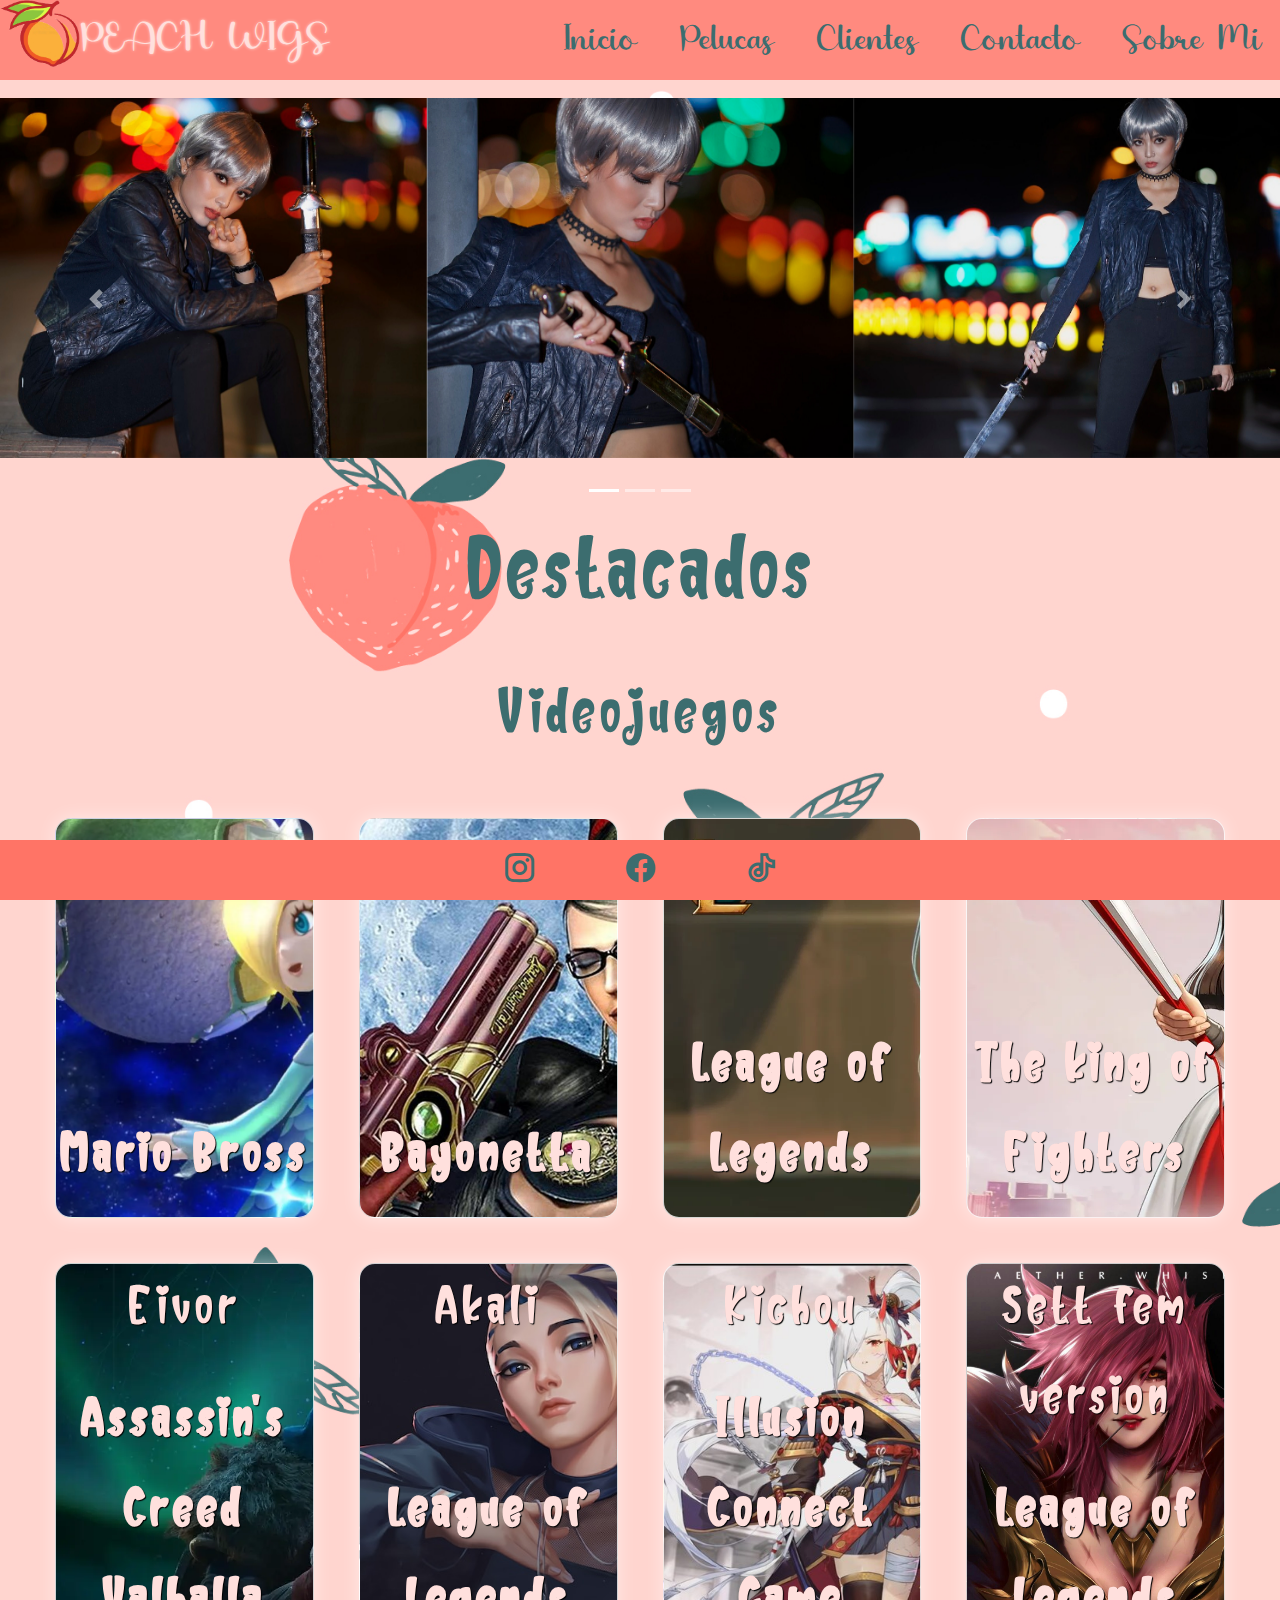
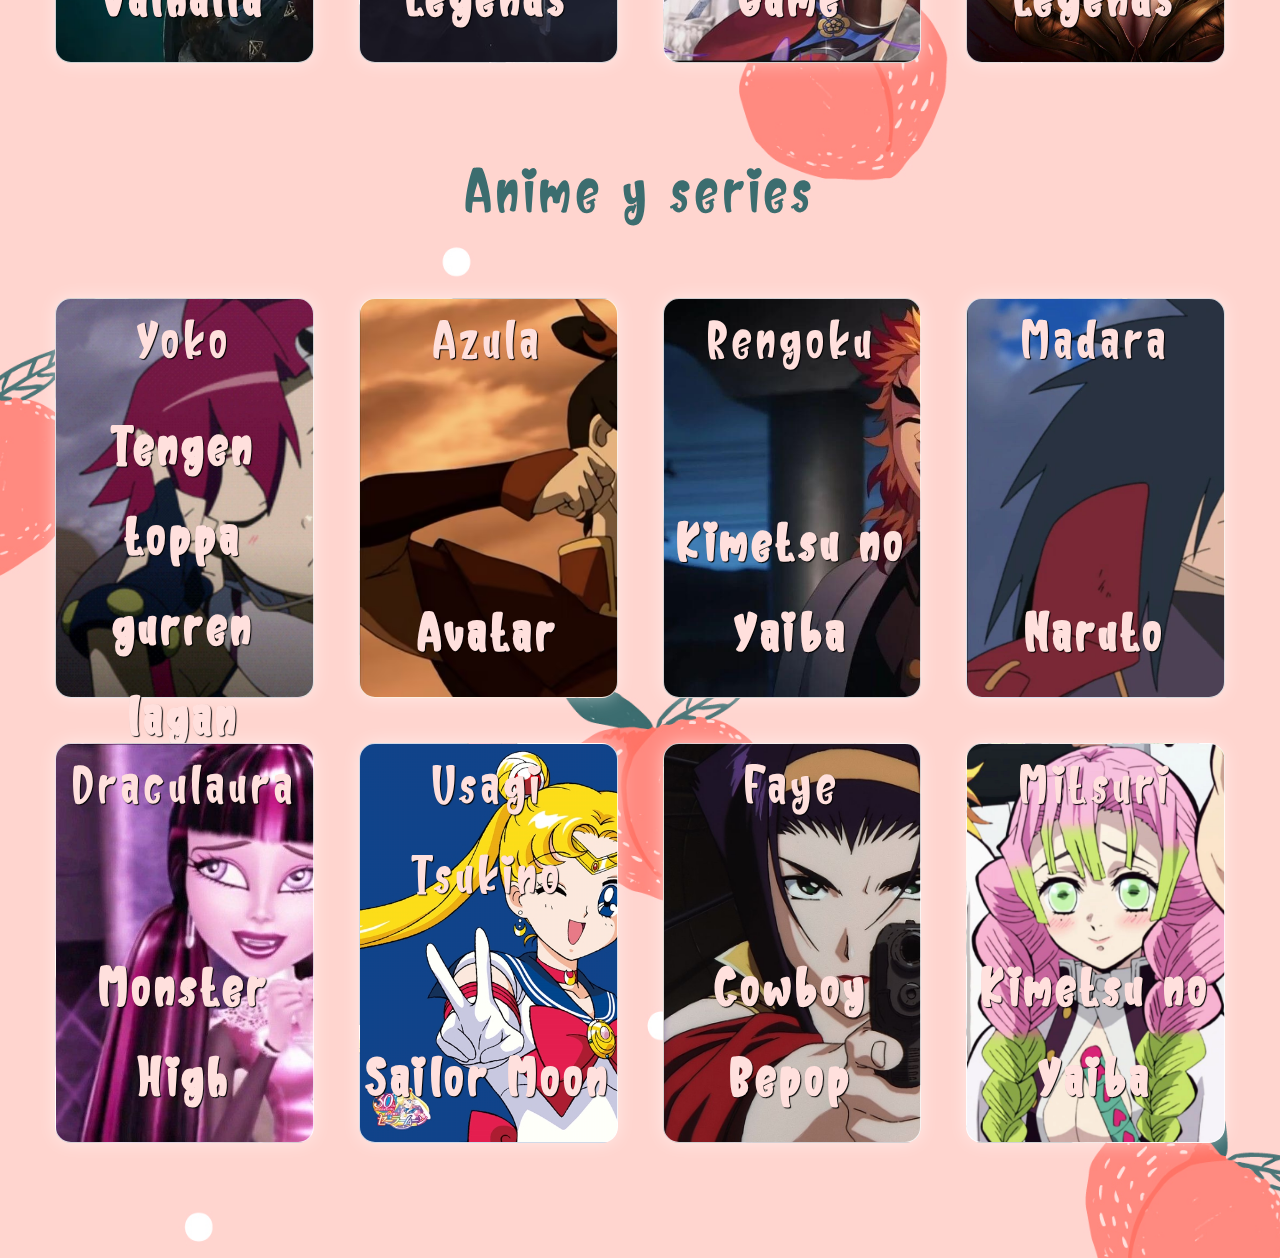
<file: index.html>
<!DOCTYPE html>
<html lang="es">

<head>
    <meta charset="UTF-8">
    <meta http-equiv="X-UA-Compatible" content="IE=edge">
    <meta name="viewport" content="width=device-width, initial-scale=1.0">
    <link rel="stylesheet" href="./WEB/css/bootstrap.css">
    <link rel="stylesheet" href="./WEB/css/estilos.css">
    <link rel="stylesheet" href="./WEB/css/remixicon.css">
    <meta name="description"
        content="Encuentra las pelucas perfectas para tu cosplay de anime y series en nuestro eCommerce. Explora nuestra amplia selección de pelucas inspiradas en tus personajes favoritos. Completa tu look y haz que tu cosplay cobre vida con nuestras pelucas de alta calidad.">
    <meta name="keywords"
        content="Cosplay pelucas, Cosplay de calidad, Pelucas de alta calidad, Pelucas vibrantes, Pelucas detalladas, Pelucas para cosplay">
    <title>Inicio Peach Wigs</title>
</head>

<body>
    <header>
        <img class="img" src="./WEB/img/peach-logo.png" alt="Logo durazno">
        <aside class="logo">Peach wigs</aside>
        <nav class="barra">
            <input type="checkbox" id="check">
            <label for="check" class="checkbtn">
                <i class="ri-menu-line"></i>
            </label>
            <ul>
                <li><a href="./WEB/Pages/inicio.html">Inicio</a></li>
                <li><a href="./WEB/Pages/productos.html">Pelucas</a></li>
                <li><a href="./WEB/Pages/clientes.html">Clientes</a></li>
                <li><a href="./WEB/Pages/contacto.html">Contacto</a></li>
                <li><a href="./WEB/Pages/about-me.html">Sobre mi</a></li>
            </ul>
        </nav>
    </header>
    <main>
        <div id="carouselExampleIndicators" class="carousel slide" data-ride="carousel">
            <ol class="carousel-indicators">
                <li data-target="#carouselExampleIndicators" data-slide-to="0" class="active"></li>
                <li data-target="#carouselExampleIndicators" data-slide-to="1"></li>
                <li data-target="#carouselExampleIndicators" data-slide-to="2"></li>
            </ol>
            <div id="carousel-inicio">
                <div class="carousel-inner">
                    <div class="carousel-item active">
                        <img class="d-block w-100" alt="Banner inicio grey">
                    </div>
                    <div class="carousel-item">
                        <img class="d-block w-100" alt="Banner inicio Danu Cosplay">
                    </div>
                    <div class="carousel-item">
                        <img class="d-block w-100" alt="Banner inicio Leonchiro Danu Kamui">
                    </div>
                </div>
                <button class="carousel-control-prev" type="button" data-target="#carouselExampleIndicators"
                    data-slide="prev">
                    <span class="carousel-control-prev-icon" aria-hidden="true"></span>
                    <span class="sr-only">Previous</span>
                </button>
                <button class="carousel-control-next" type="button" data-target="#carouselExampleIndicators"
                    data-slide="next">
                    <span class="carousel-control-next-icon" aria-hidden="true"></span>
                    <span class="sr-only">Next</span>
                </button>
            </div>
        </div>

        <div class="Inicio">
            <h1>Destacados</h1>
            <div class="Juegos">
                <h2>Videojuegos</h2>
                <div class="myCard" id="id1">
                    <div class="innerCard">
                        <div class="frontSide" alt="Rosalina">
                            <p class="title">Rosalina</p>
                            <p>Mario Bross</p>
                        </div>
                        <div class="backSide" alt="Rosalina">
                            <p class="title2">Rosalina</p>
                        </div>
                    </div>
                </div>
                <div class="myCard" id="id2">
                    <div class="innerCard">
                        <div class="frontSide" alt="Bayonetta">
                            <p class="title">Bayonetta</p>
                            <p>Bayonetta</p>
                        </div>
                        <div class="backSide" alt="Bayonetta">
                            <p class="title2">Bayonetta</p>
                        </div>
                    </div>
                </div>
                <div class="myCard" id="id3">
                    <div class="innerCard">
                        <div class="frontSide" alt="Jinx">
                            <p class="title">Jinx</p>
                            <p>League of Legends</p>
                        </div>
                        <div class="backSide" alt="Jinx">
                            <p class="title2">Jinx</p>
                        </div>
                    </div>
                </div>
                <div class="myCard" id="id4">
                    <div class="innerCard">
                        <div class="frontSide" alt="Mai">
                            <p class="title">Mai</p>
                            <p>The king of Fighters</p>
                        </div>
                        <div class="backSide" alt="Mai">
                            <p class="title2">Mai</p>
                        </div>
                    </div>
                </div>
                <div class="myCard" id="id5">
                    <div class="innerCard">
                        <div class="frontSide" alt="Eivor">
                            <p class="title">Eivor</p>
                            <p>Assassin's Creed Valhalla</p>
                        </div>
                        <div class="backSide" alt="Eivor">
                            <p class="title2">Eivor</p>
                        </div>
                    </div>
                </div>
                <div class="myCard" id="id6">
                    <div class="innerCard">
                        <div class="frontSide" alt="Akali">
                            <p class="title">Akali</p>
                            <p>League of Legends</p>
                        </div>
                        <div class="backSide" alt="Akali">
                            <p class="title2">Akali</p>
                        </div>
                    </div>
                </div>
                <div class="myCard" id="id7">
                    <div class="innerCard">
                        <div class="frontSide" alt="Kichou">
                            <p class="title">Kichou</p>
                            <p>Illusion Connect Game</p>
                        </div>
                        <div class="backSide" alt="Kichou">
                            <p class="title2">Kichou</p>
                        </div>
                    </div>
                </div>
                <div class="myCard" id="id8">
                    <div class="innerCard">
                        <div class="frontSide" alt="Sett femenino">
                            <p class="title">Sett fem version</p>
                            <p>League of Legends</p>
                        </div>
                        <div class="backSide" alt="Sett femenino">
                            <p class="title2">Sett fem version</p>
                        </div>
                    </div>
                </div>
            </div>
            <div class="Anime">
                <h2>Anime y series</h2>
                <div class="myCard" id="id9">
                    <div class="innerCard">
                        <div class="frontSide" alt="Yoko">
                            <p class="title">Yoko</p>
                            <p>Tengen toppa gurren lagan</p>
                        </div>
                        <div class="backSide" alt="Yoko">
                            <p class="title2">Yoko</p>
                        </div>
                    </div>
                </div>
                <div class="myCard" id="id10">
                    <div class="innerCard">
                        <div class="frontSide" alt="Azula">
                            <p class="title">Azula</p>
                            <p>Avatar</p>
                        </div>
                        <div class="backSide" alt="Azula">
                            <p class="title2">Azula</p>
                        </div>
                    </div>
                </div>
                <div class="myCard" id="id11">
                    <div class="innerCard">
                        <div class="frontSide" alt="Rengoku">
                            <p class="title">Rengoku</p>
                            <p>Kimetsu no Yaiba</p>
                        </div>
                        <div class="backSide" alt="Rengoku">
                            <p class="title2">Rengoku</p>
                        </div>
                    </div>
                </div>
                <div class="myCard" id="id12">
                    <div class="innerCard">
                        <div class="frontSide" alt="Madara">
                            <p class="title">Madara</p>
                            <p>Naruto</p>
                        </div>
                        <div class="backSide" alt="Madara">
                            <p class="title2">Madara</p>
                        </div>
                    </div>
                </div>
                <div class="myCard" id="id13">
                    <div class="innerCard">
                        <div class="frontSide" alt="Draculaura">
                            <p class="title">Draculaura</p>
                            <p>Monster High</p>
                        </div>
                        <div class="backSide" alt="Draculaura">
                            <p class="title2">Draculaura</p>
                        </div>
                    </div>
                </div>
                <div class="myCard" id="id14">
                    <div class="innerCard">
                        <div class="frontSide" alt="Usagi Tsukino">
                            <p class="title">Usagi Tsukino</p>
                            <p>Sailor Moon</p>
                        </div>
                        <div class="backSide" alt="Usagi Tsukino">
                            <p class="title2">Usagi Tsukino</p>
                        </div>
                    </div>
                </div>
                <div class="myCard" id="id15">
                    <div class="innerCard">
                        <div class="frontSide" alt="Faye">
                            <p class="title">Faye</p>
                            <p>Cowboy Bepop</p>
                        </div>
                        <div class="backSide" alt="Faye">
                            <p class="title2">Faye</p>
                        </div>
                    </div>
                </div>
                <div class="myCard" id="id16">
                    <div class="innerCard">
                        <div class="frontSide" alt="Mitsuri">
                            <p class="title">Mitsuri</p>
                            <p>Kimetsu no Yaiba</p>
                        </div>
                        <div class="backSide" alt="Mitsuri">
                            <p class="title2">Mitsuri</p>
                        </div>
                    </div>
                </div>
            </div>
        </div>
    </main>
    <footer>
        <div class="redes-sociales">
            <a href="https://www.instagram.com/peach.wigs/" target="_blank"><i class="ri-instagram-line"></i></a>
            <a href="https://www.facebook.com/peachwigs" target="_blank"><i class="ri-facebook-circle-fill"></i></a>
            <a href="https://www.tiktok.com/@kidacosplaywig?_t=8bCBHR6D5Iz&_r=1" target="_blank"><i
                    class="ri-tiktok-line"></i></a>
        </div>
    </footer>
    <script src="https://cdn.jsdelivr.net/npm/jquery@3.5.1/dist/jquery.slim.min.js"
        integrity="sha384-DfXdz2htPH0lsSSs5nCTpuj/zy4C+OGpamoFVy38MVBnE+IbbVYUew+OrCXaRkfj"
        crossorigin="anonymous"></script>
    <script src="https://cdn.jsdelivr.net/npm/popper.js@1.16.1/dist/umd/popper.min.js"
        integrity="sha384-9/reFTGAW83EW2RDu2S0VKaIzap3H66lZH81PoYlFhbGU+6BZp6G7niu735Sk7lN"
        crossorigin="anonymous"></script>
    <script src="https://cdn.jsdelivr.net/npm/bootstrap@4.6.2/dist/js/bootstrap.min.js"
        integrity="sha384-+sLIOodYLS7CIrQpBjl+C7nPvqq+FbNUBDunl/OZv93DB7Ln/533i8e/mZXLi/P+"
        crossorigin="anonymous"></script>
</body>

</html>
</file>
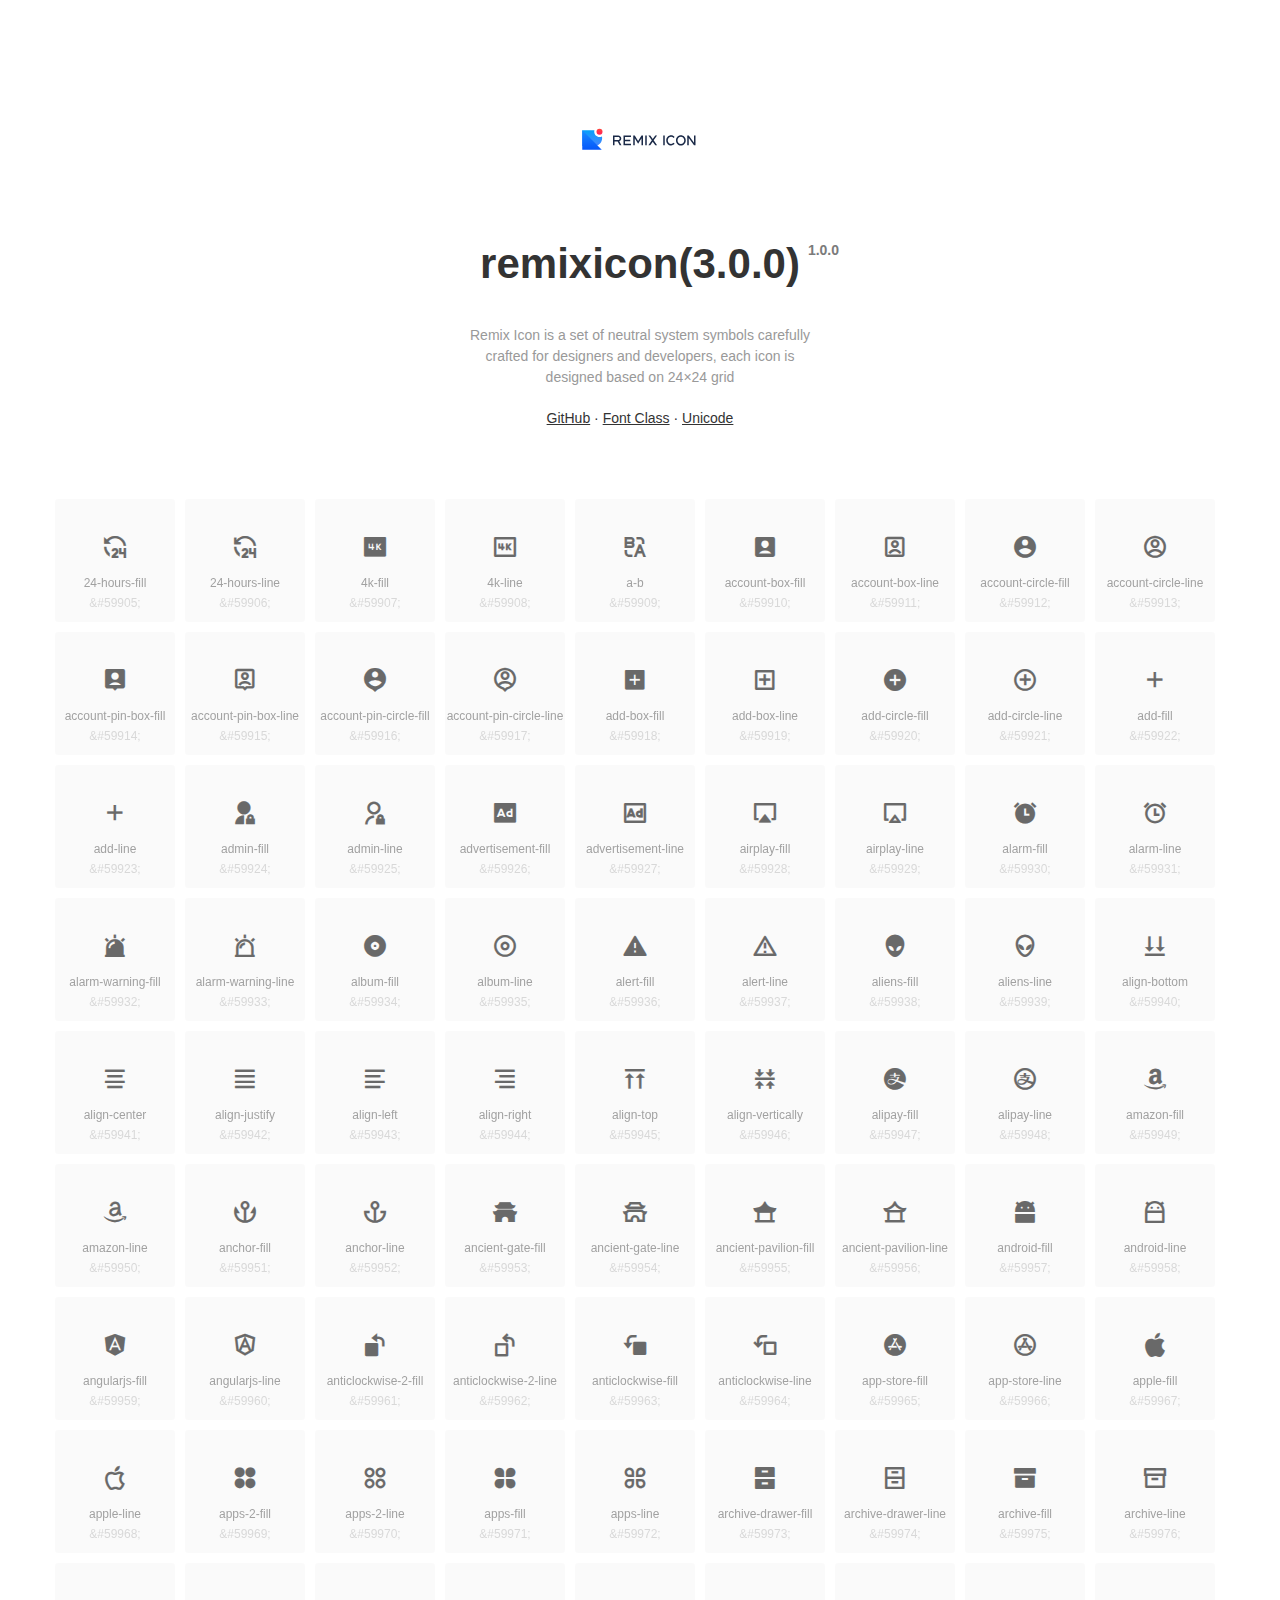
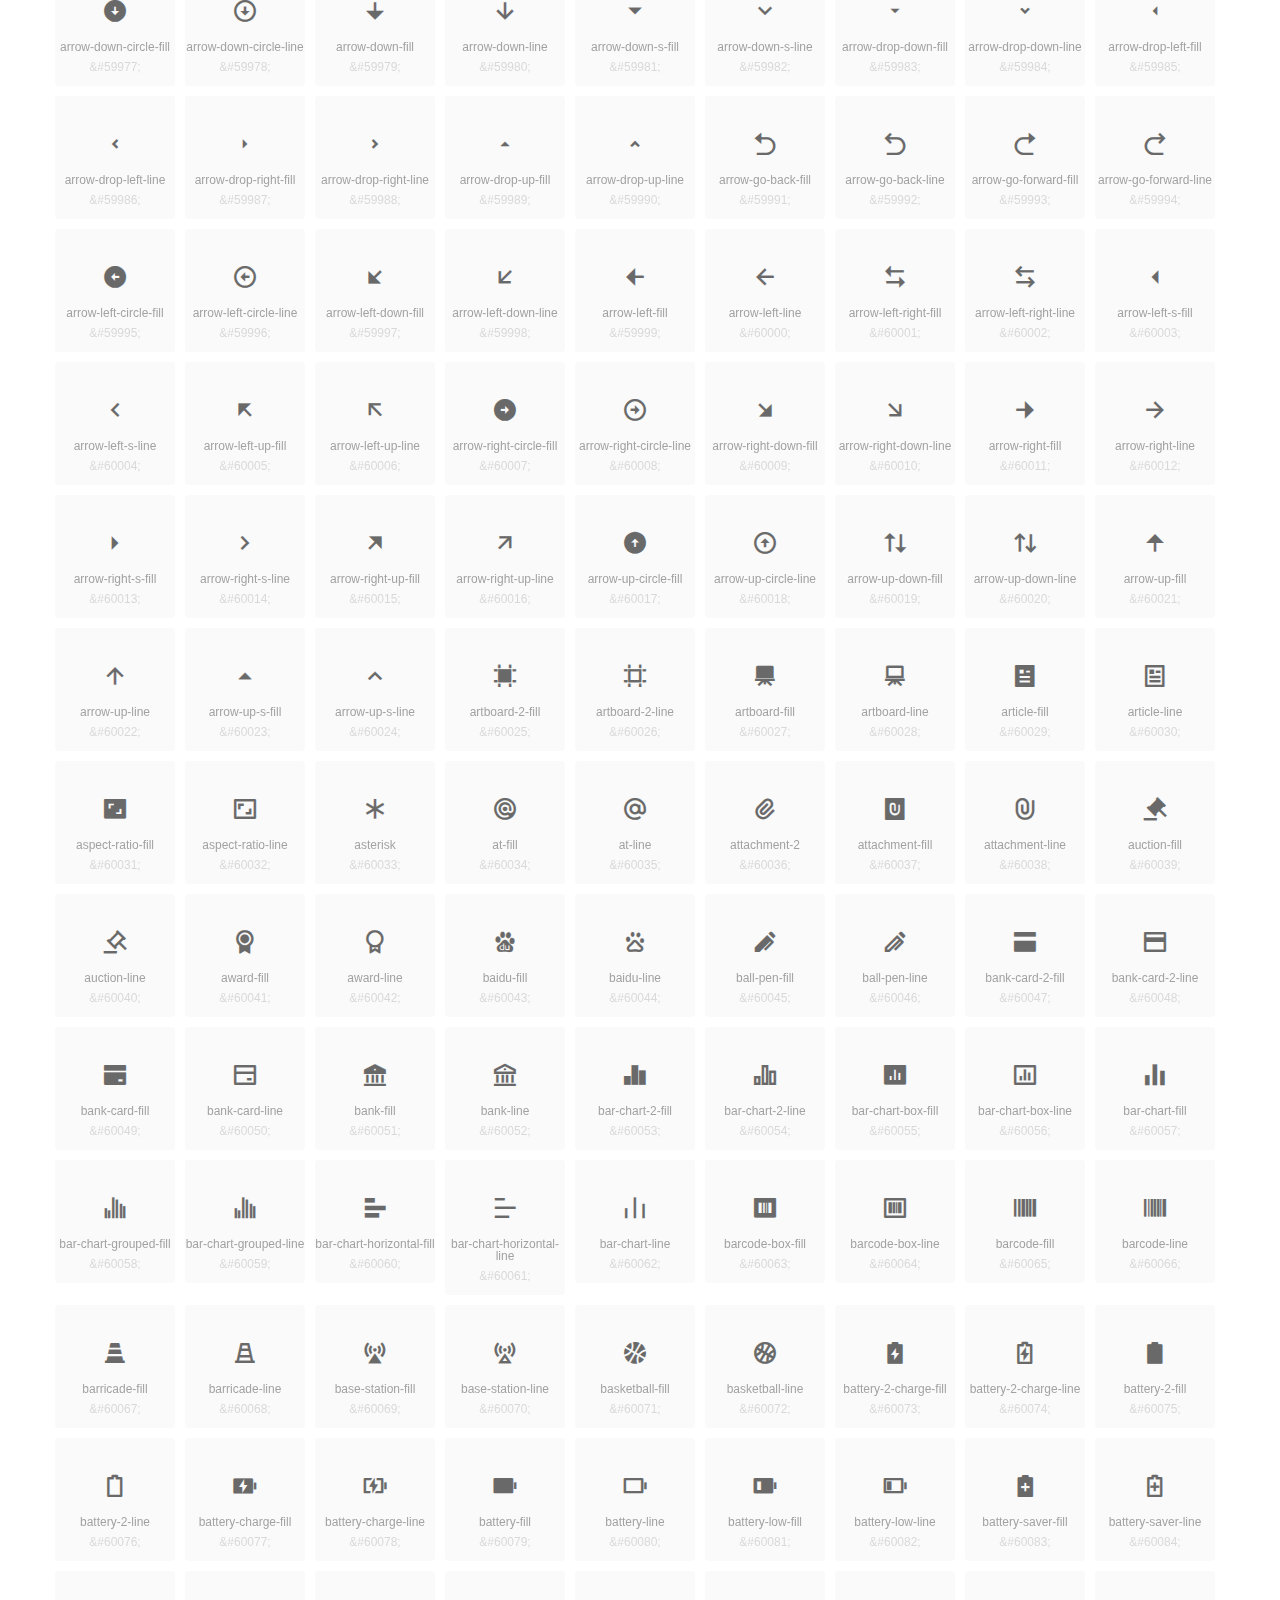
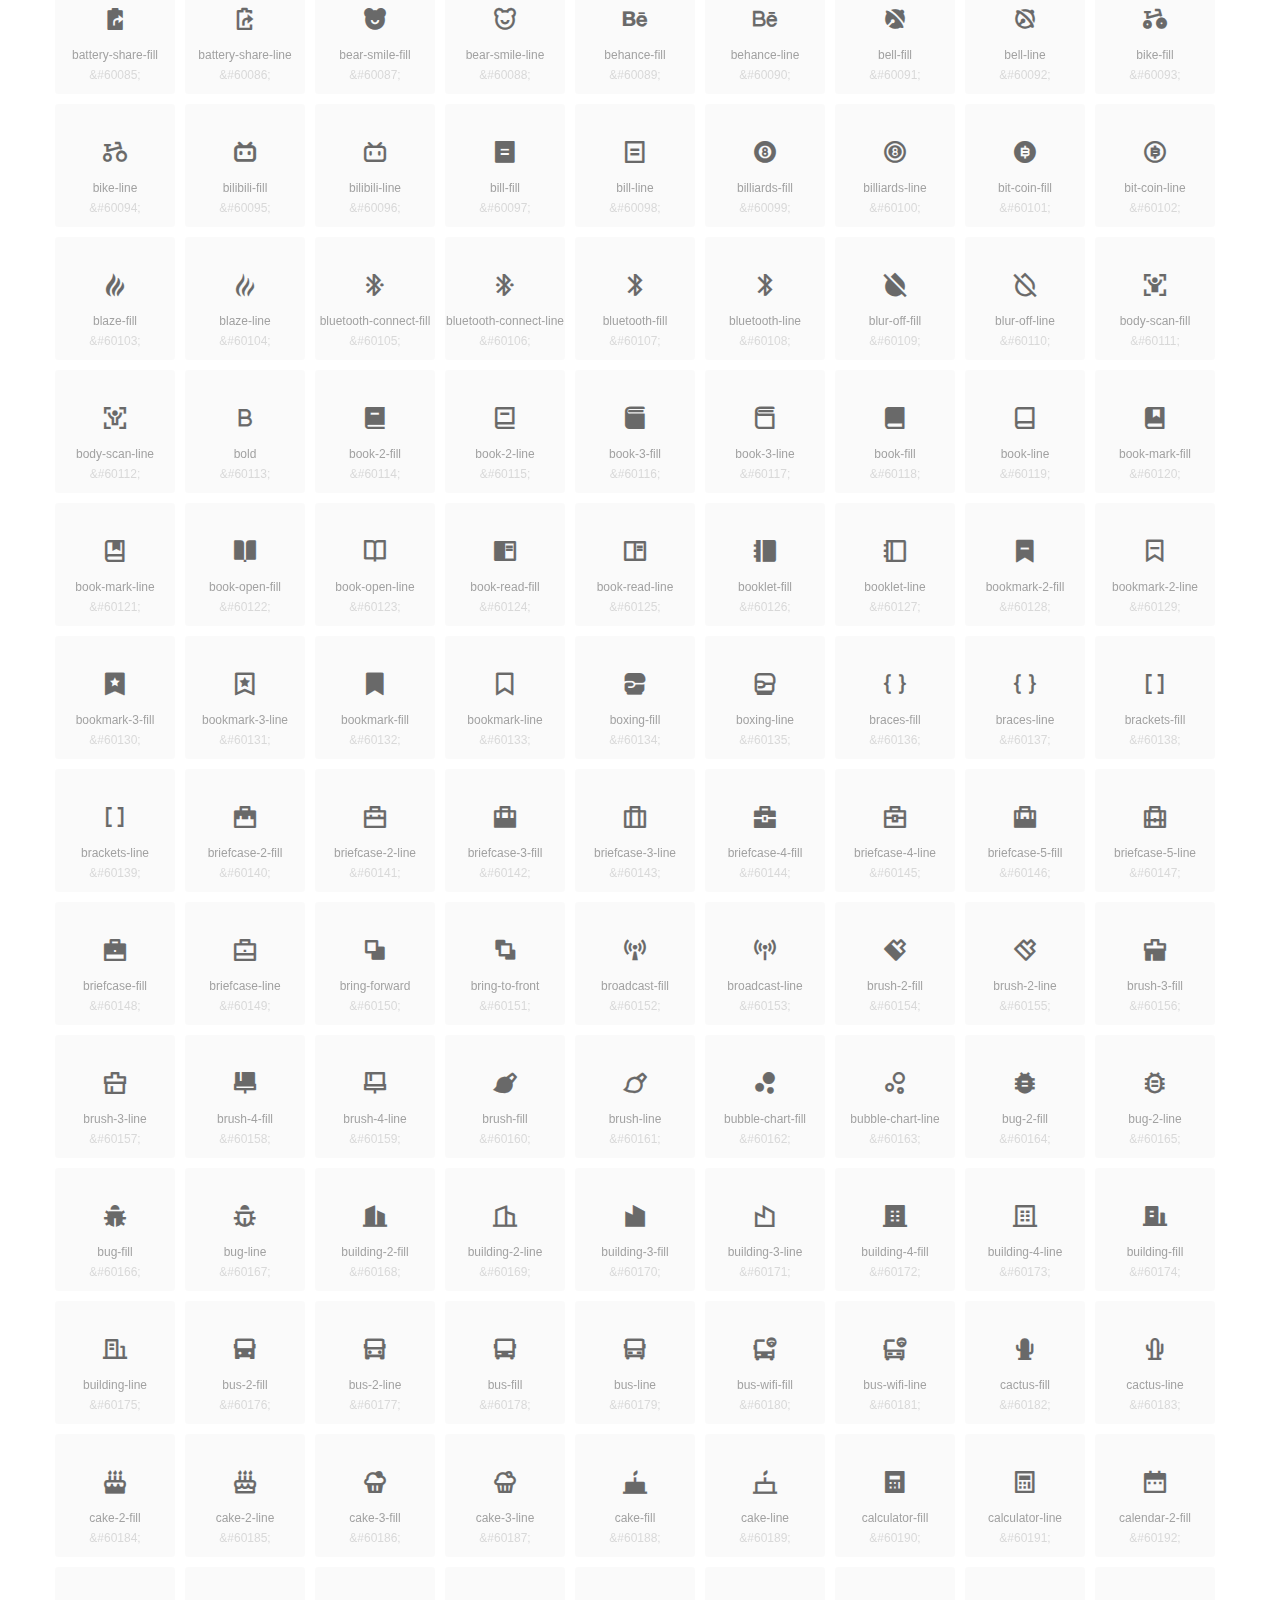
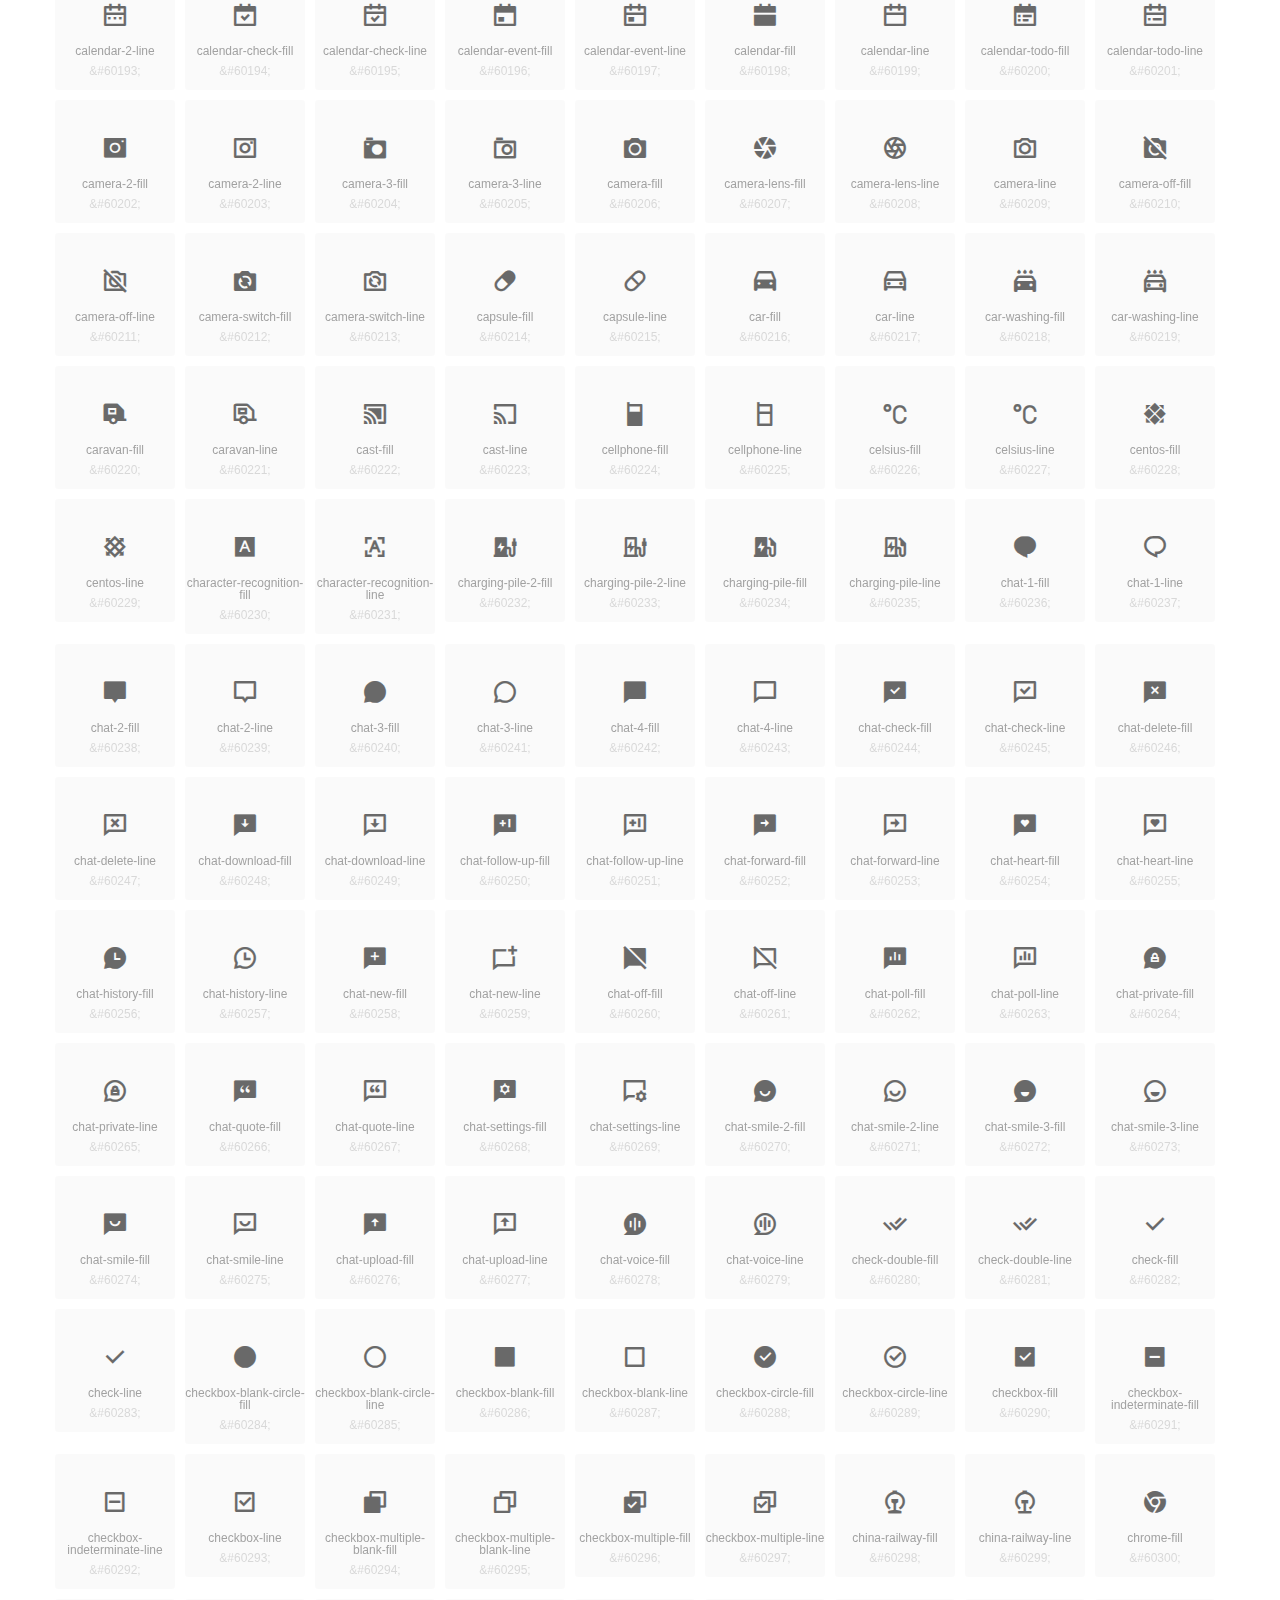
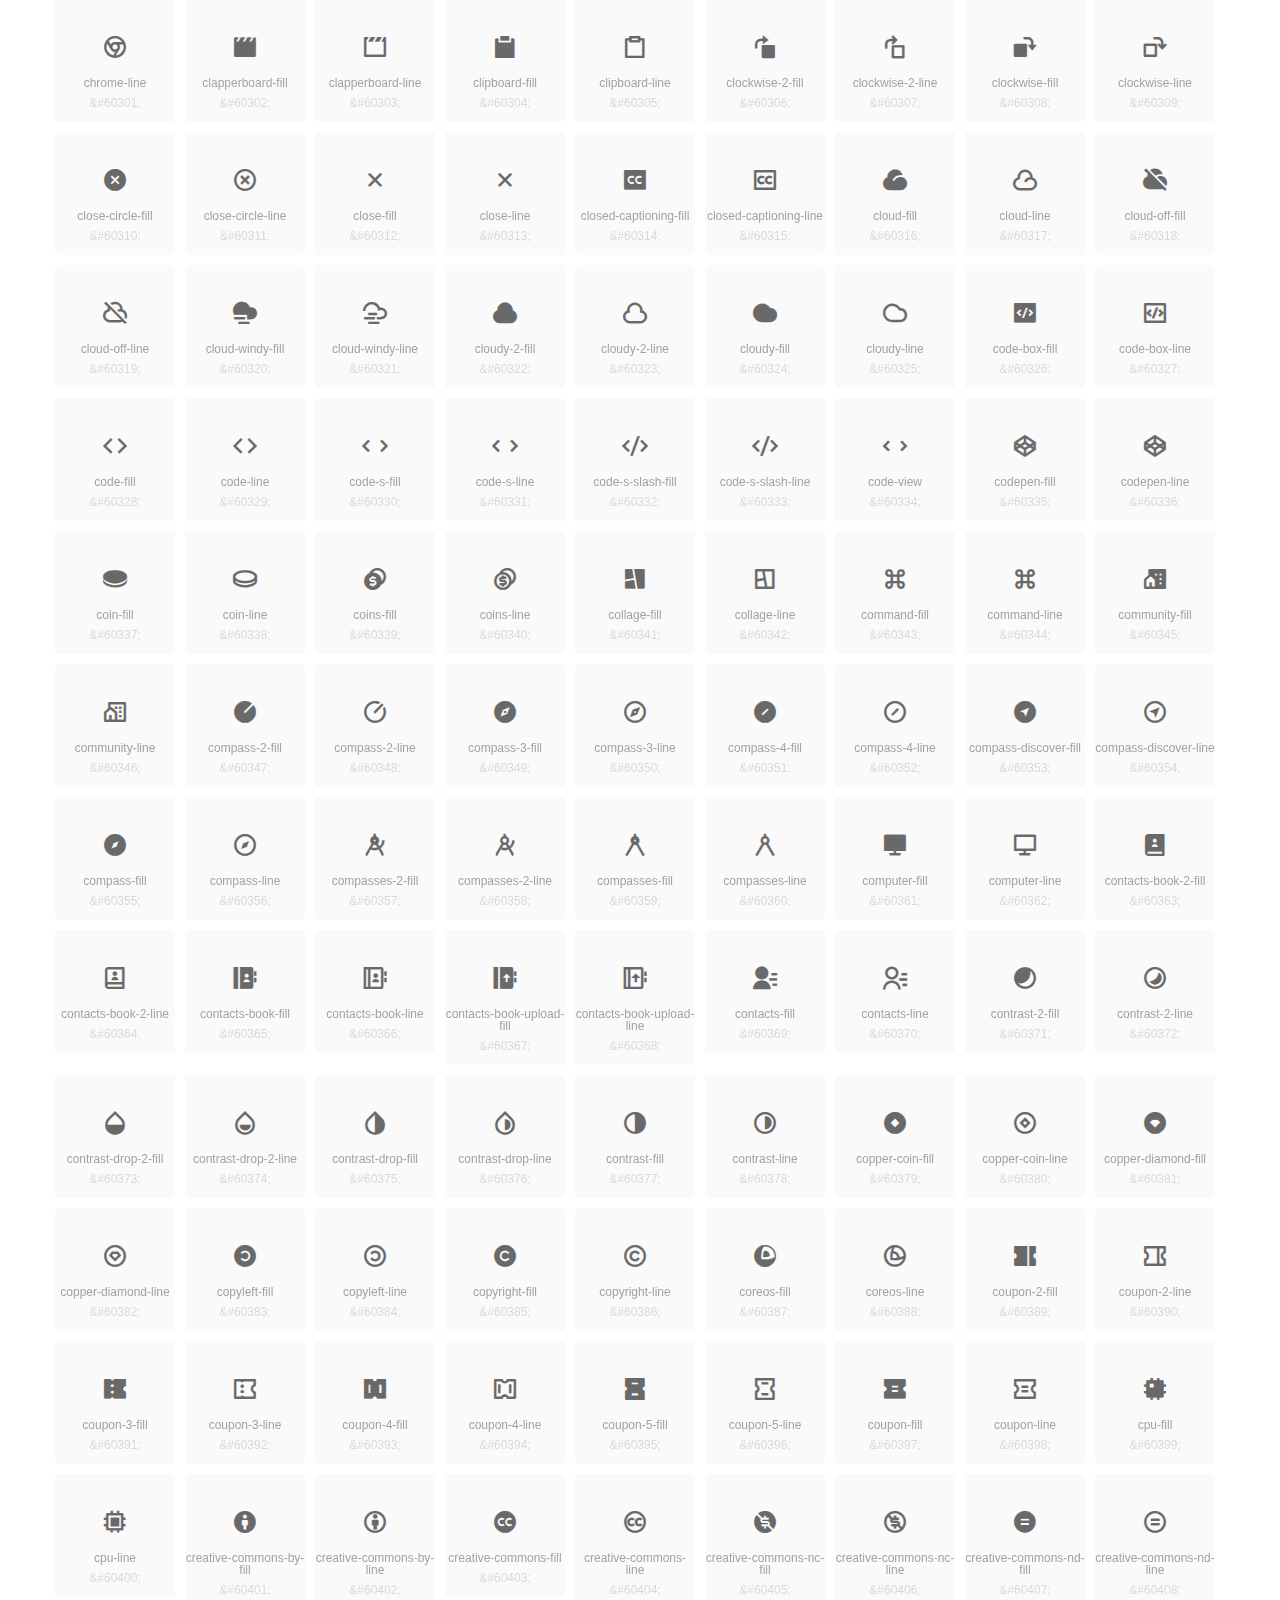
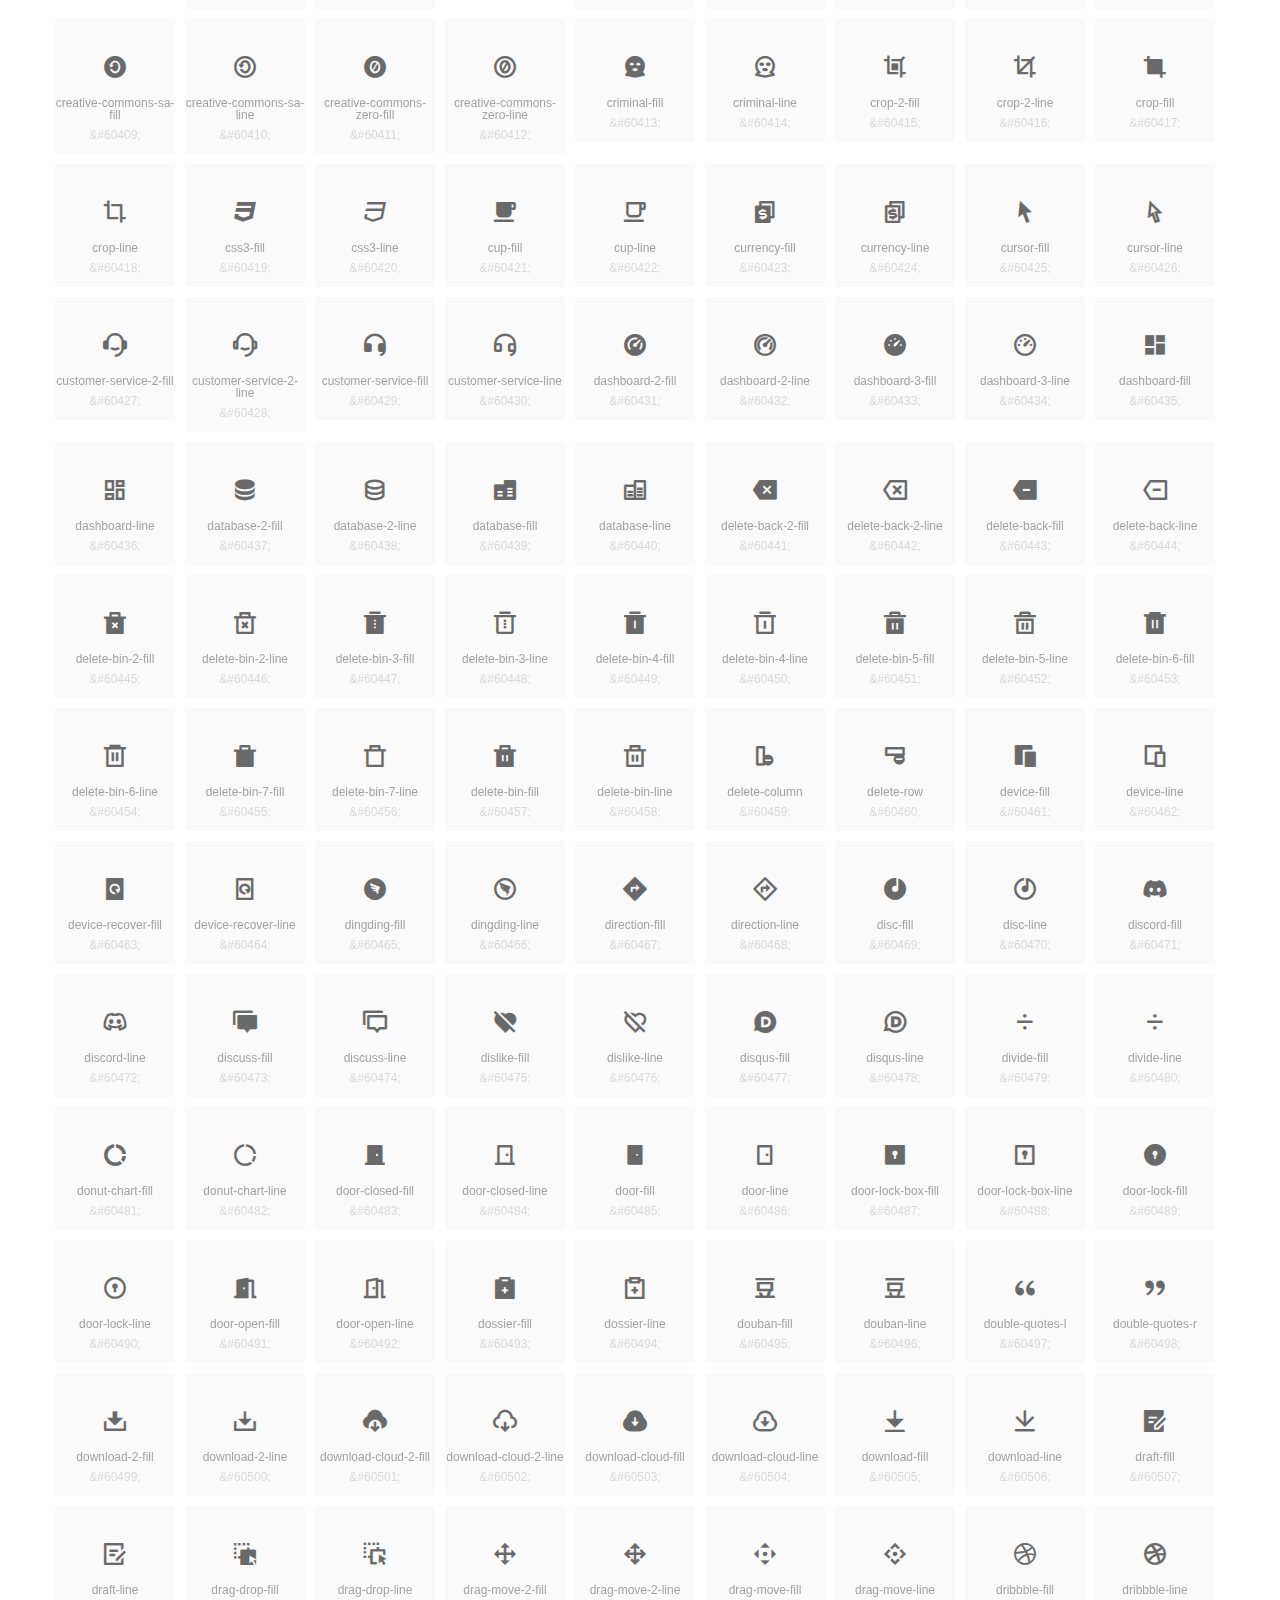
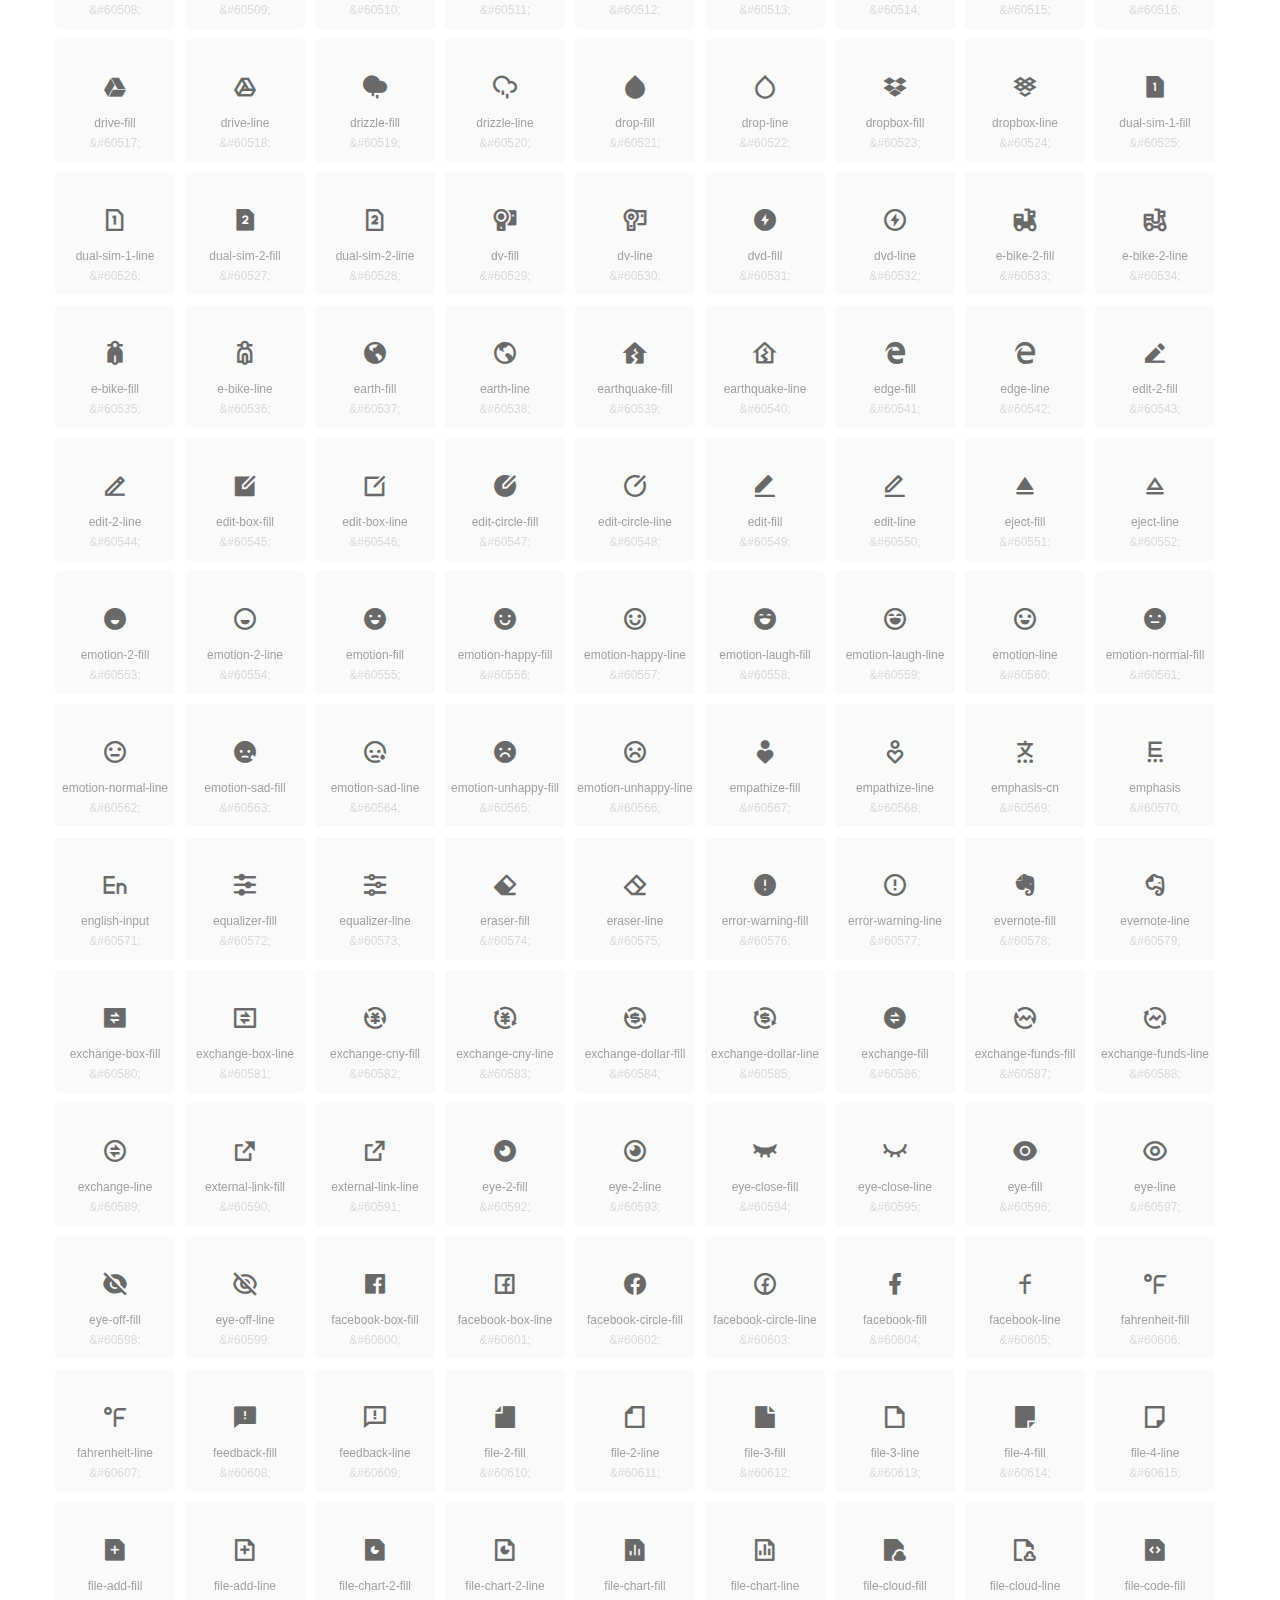
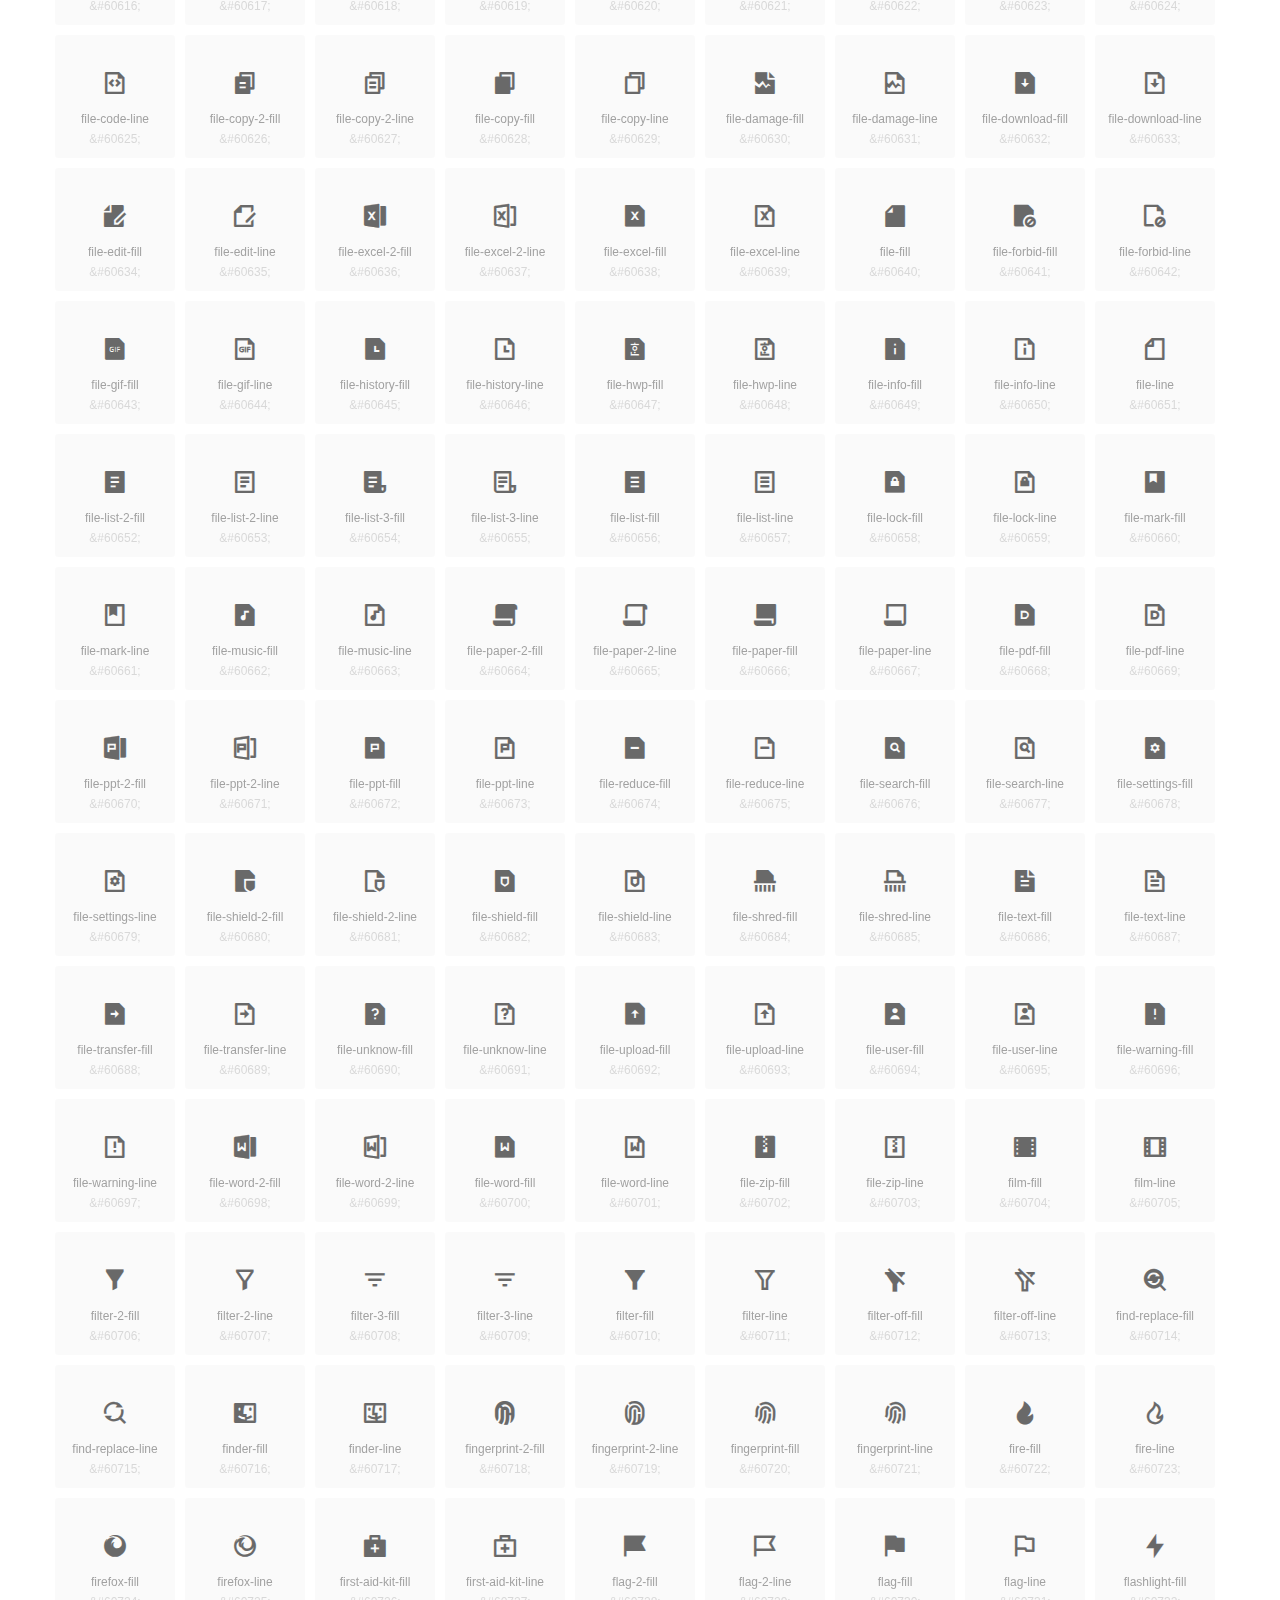
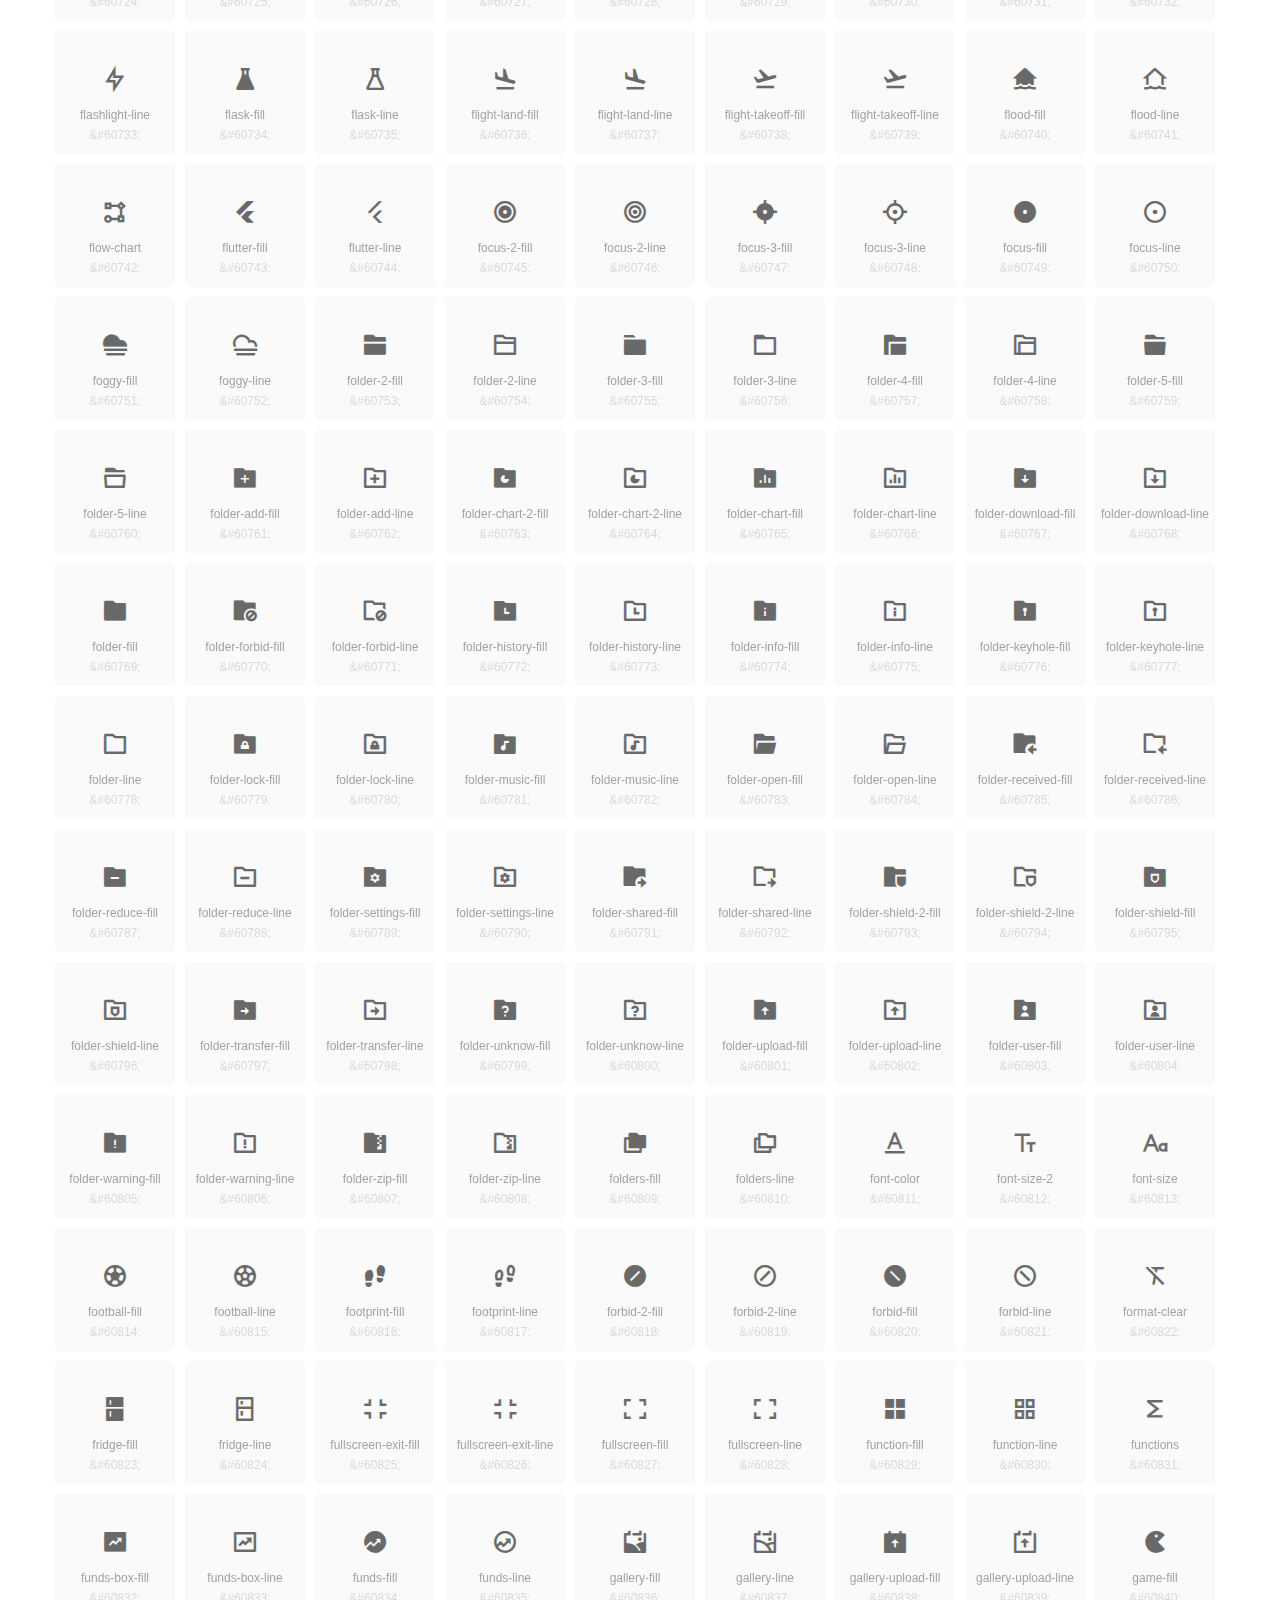
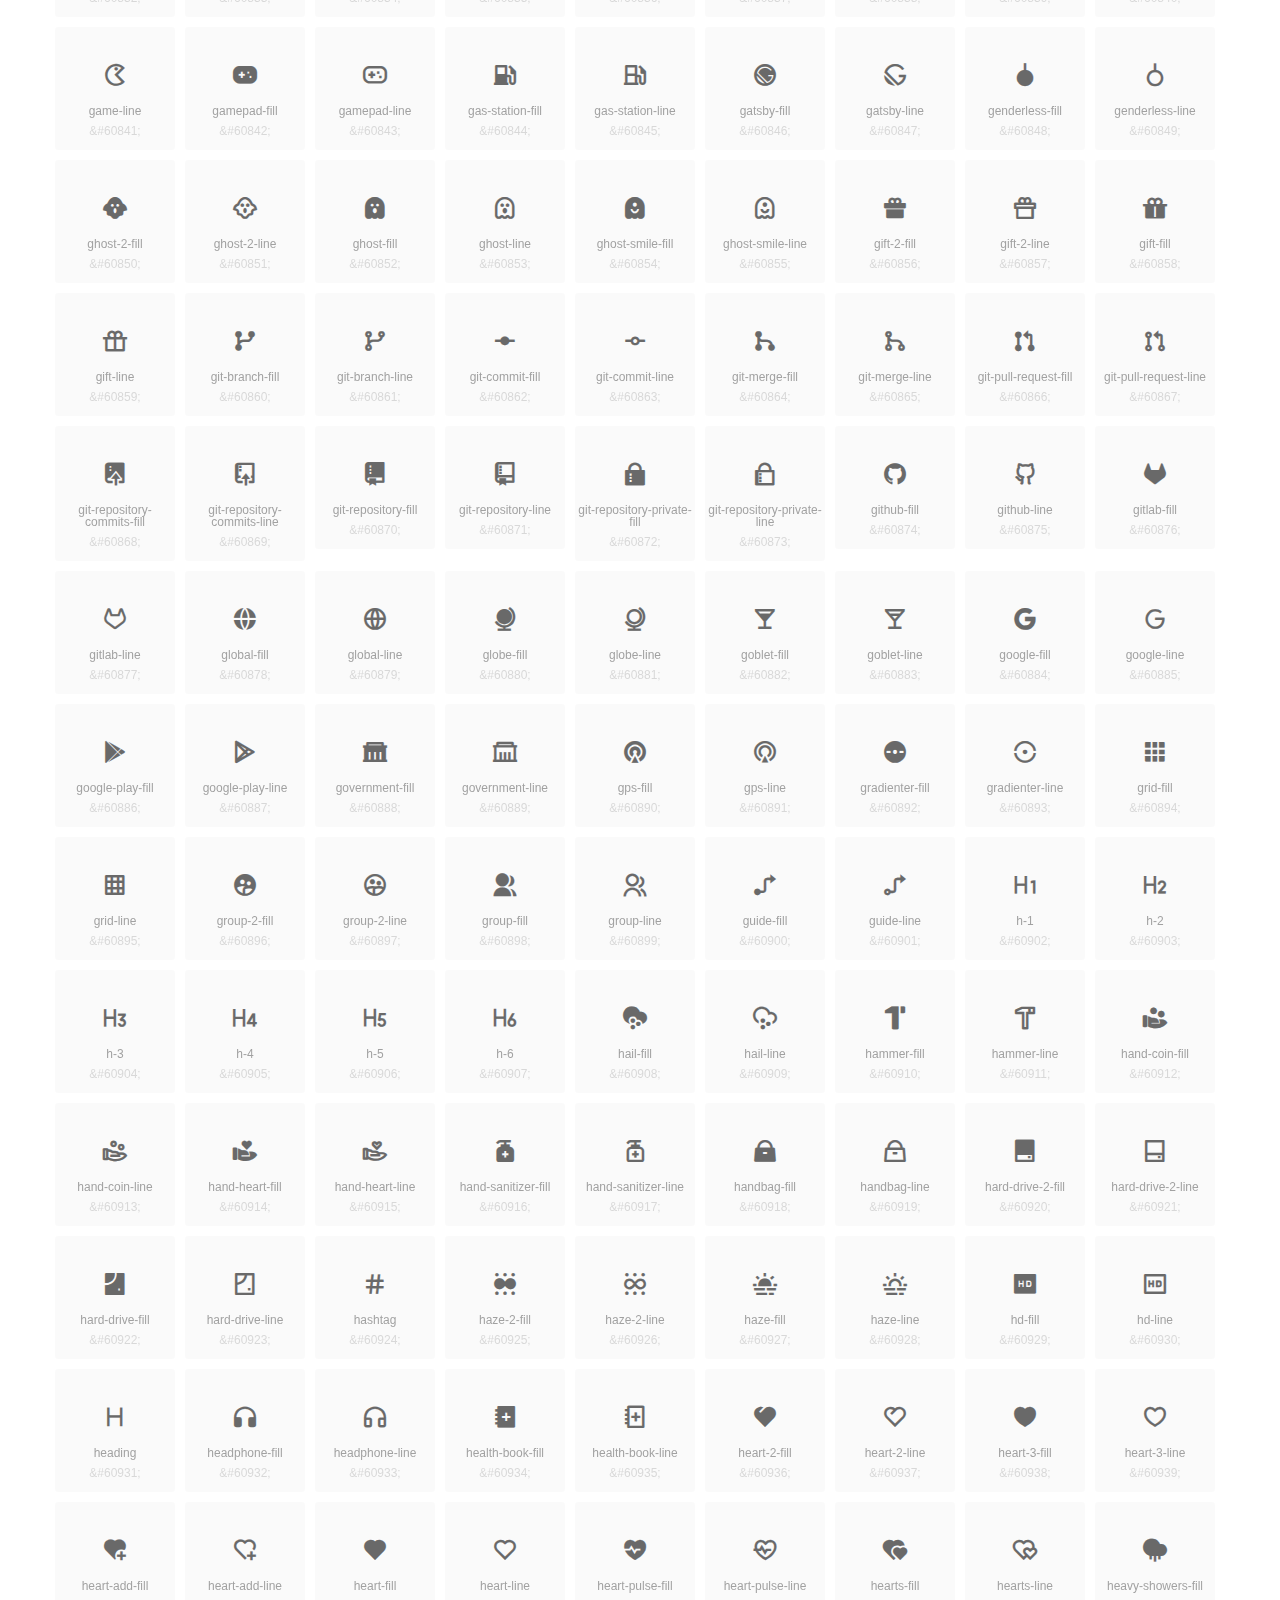
<file: WEB/fonts/unicode.html>
<!DOCTYPE html>
<html lang="en">
<head>
  <meta charset="UTF-8">
  <title>remixicon(3.0.0)</title>
  <meta name="viewport" content="width=device-width,minimum-scale=1.0,maximum-scale=1.0,user-scalable=no">
   
  <meta name="description" content="Remix Icon is a set of neutral system symbols carefully crafted for designers and developers, each icon is designed based on 24×24 grid">
   
  <meta name="keywords" content="remixicon,TTF,EOT,WOFF,WOFF2,SVG">
  
  
  
  <style>
    *{margin: 0;padding: 0;list-style: none;}
    body { color: #696969; font: 12px/1.5 tahoma, arial, \5b8b\4f53, sans-serif; }
    a { color: #333; text-decoration: underline; }
    a:hover { color: rgb(9, 73, 209); }
    .header { color: #333; text-align: center; padding: 80px 0 60px 0; min-height: 153px; font-size: 14px; }
    .header .logo svg { height: 120px; width: 120px; }
    .header h1 { font-size: 42px; padding: 26px 0 10px 0; }
    .header sup {font-size: 14px; margin: 8px 0 0 8px; position: absolute; color: #7b7b7b; }
    .info {
      color: #999;
      font-weight: normal;
      max-width: 346px;
      margin: 0 auto;
      padding: 20px 0;
      font-size: 14px;
    }

    .icons { max-width: 1190px; margin: 0 auto; }
    .icons ul { text-align: center; }
    .icons ul li {
      vertical-align: top;
      width: 120px;
      display: inline-block;
      text-align: center;
      background-color: rgba(0,0,0,.02);
      border-radius: 3px;
      padding: 29px 0 10px 0;
      margin-right: 10px;
      margin-top: 10px;
      transition: all 0.6s ease;
    }
    .icons ul li:hover { background-color: rgba(0,0,0,.06); }
    .icons ul li:hover span { color: #3c75e4; opacity: 1; }
    .icons ul li .unicode { color: #8c8c8c; opacity: 0.3; }
    .icons ul li h4 {
      font-weight: normal;
      padding: 10px 0 5px 0;
      display: block;
      color: #8c8c8c;
      font-size: 14px;
      line-height: 12px;
      opacity: 0.8;
    }
    .icons ul li:hover h4 { opacity: 1; }
    .icons ul li svg { width: 24px; height: 24px; }
    .icons ul li:hover { color: #3c75e4; }
    .footer { text-align: center; padding: 10px 0 90px 0; }
    .footer a { text-align: center; padding: 10px 0 90px 0; color: #696969;}
    .footer a:hover { color: #0949d1; }
    .links { text-align: center; padding: 50px 0 0 0; font-size: 14px; }
    
    
    .icons ul .unicode-icon span { display: block; }
    .icons ul .unicode-icon h4 { font-size: 12px; }
    @font-face {
      font-family: "remixicon";
      src: url("remixicon.eot");
      /* IE9*/
      src: url("remixicon.eot#iefix") format("embedded-opentype"),
      /* IE6-IE8 */
      url("remixicon.woff2?1680339538598") format("woff2"),
      url("remixicon.woff?1680339538598") format("woff"),
      /* chrome, firefox */
      url("remixicon.ttf?1680339538598") format("truetype"),
      /* chrome, firefox, opera, Safari, Android, iOS 4.2+*/
      url("remixicon.svg#remixicon?1680339538598") format("svg");
      /* iOS 4.1- */
    }
    .iconfont {
      font-family: "remixicon" !important;
      font-size: 26px;
      font-style: normal;
      -webkit-font-smoothing: antialiased;
      -webkit-text-stroke-width: 0.2px;
      -moz-osx-font-smoothing: grayscale;
    }
    
    
  </style>
  
</head>

<body>
  
  <div class="header">
    
    <div class="logo">
      <a href="./"><svg width="160" height="32" viewBox="0 0 160 32" fill="none" xmlns="http://www.w3.org/2000/svg">
<path d="M121.5 9.80005C123.33 9.80005 124.984 10.5797 126.165 11.8344L124.75 13.2496C123.929 12.3549 122.773 11.8 121.5 11.8C119.029 11.8 117 13.891 117 16.5C117 19.1091 119.029 21.2 121.5 21.2C122.773 21.2 123.929 20.6452 124.75 19.7505L126.165 21.1657C124.984 22.4204 123.33 23.2 121.5 23.2C117.91 23.2 115 20.2004 115 16.5C115 12.7997 117.91 9.80005 121.5 9.80005Z" fill="#1A2947"/>
<path d="M113 10V23H111V10H113Z" fill="#1A2947"/>
<path d="M154 23V9.99988H152L152 19.6019L144.997 9.99988L143 10.0039V23H145L145 13.3969L152 23H154Z" fill="#1A2947"/>
<path d="M68 10V12H60V15.5H67V17.5H60V21H68V23H58V10H68Z" fill="#1A2947"/>
<path d="M82 10L77.4999 17.201L73 10H71V23H73V13.775L77.4999 20.975L82 13.773V23H84V10H82Z" fill="#1A2947"/>
<path d="M89 10V23H87V10H89Z" fill="#1A2947"/>
<path d="M96.9999 14.7565L93.6689 9.99951H91.2279L95.7789 16.4995L91.2289 22.9995H93.6689L96.9999 18.2435L100.33 22.9995H102.772L98.2209 16.4995L102.773 9.99951H100.33L96.9999 14.7565Z" fill="#1A2947"/>
<path fill-rule="evenodd" clip-rule="evenodd" d="M141 16.5C141 12.7997 138.09 9.80005 134.5 9.80005C130.91 9.80005 128 12.7997 128 16.5C128 20.2004 130.91 23.2 134.5 23.2C138.09 23.2 141 20.2004 141 16.5ZM130 16.5C130 13.891 132.029 11.8 134.5 11.8C136.971 11.8 139 13.891 139 16.5C139 19.1091 136.971 21.2 134.5 21.2C132.029 21.2 130 19.1091 130 16.5Z" fill="#1A2947"/>
<path fill-rule="evenodd" clip-rule="evenodd" d="M51 10C53.2091 10 55 11.7909 55 14C55 15.7175 53.9176 17.1821 52.3977 17.749L55.1901 22.999H52.9251L50.267 18H46V23H44V10H51ZM46 11.999V15.999L51 16C52.1046 16 53 15.1046 53 14C53 12.8955 52.1 12 51 12L46 11.999Z" fill="#1A2947"/>
<path fill-rule="evenodd" clip-rule="evenodd" d="M19.2887 3.00389C19.1928 3.0013 19.0965 3 19 3H3V24H19C24.799 24 29.5 19.299 29.5 13.5C29.5 12.7108 29.4129 11.942 29.2479 11.2025C28.2772 11.7119 27.1722 12 26 12C22.134 12 19 8.86599 19 5C19 4.30645 19.1009 3.63646 19.2887 3.00389Z" fill="url(#paint0_linear_960_1054)"/>
<g filter="url(#filter0_b_960_1054)">
<path fill-rule="evenodd" clip-rule="evenodd" d="M3 3L29 29H3V3Z" fill="url(#paint1_linear_960_1054)"/>
</g>
<circle cx="26" cy="5" r="4" fill="url(#paint2_linear_960_1054)"/>
<defs>
<filter id="filter0_b_960_1054" x="-2.43656" y="-2.43656" width="36.8731" height="36.8731" filterUnits="userSpaceOnUse" color-interpolation-filters="sRGB">
<feFlood flood-opacity="0" result="BackgroundImageFix"/>
<feGaussianBlur in="BackgroundImage" stdDeviation="2.71828"/>
<feComposite in2="SourceAlpha" operator="in" result="effect1_backgroundBlur_960_1054"/>
<feBlend mode="normal" in="SourceGraphic" in2="effect1_backgroundBlur_960_1054" result="shape"/>
</filter>
<linearGradient id="paint0_linear_960_1054" x1="3" y1="3" x2="3" y2="24" gradientUnits="userSpaceOnUse">
<stop stop-color="#05A0FA"/>
<stop offset="1" stop-color="#4785FF"/>
</linearGradient>
<linearGradient id="paint1_linear_960_1054" x1="3" y1="3" x2="3" y2="29" gradientUnits="userSpaceOnUse">
<stop stop-color="#1A8CFF"/>
<stop offset="1" stop-color="#0557FA"/>
</linearGradient>
<linearGradient id="paint2_linear_960_1054" x1="22" y1="1" x2="22" y2="9" gradientUnits="userSpaceOnUse">
<stop stop-color="#FF463A"/>
<stop offset="1" stop-color="#FF1F5A"/>
</linearGradient>
</defs>
</svg>
</a>
    </div>
    
    <h1>remixicon(3.0.0)<sup>1.0.0</sup></h1>
    <div class="info">
      Remix Icon is a set of neutral system symbols carefully crafted for designers and developers, each icon is designed based on 24×24 grid
    </div>
    <p>
      
      <a href="https://github.com/Remix-Design/remixicon.git">GitHub</a> · 
      
      <a href="index.html">Font Class</a> · 
      
      <a href="unicode.html">Unicode</a>
      
    </p>
  </div>
  <div class="icons">
    <ul>
      <li class="unicode-icon"><span class="iconfont"></span><h4>24-hours-fill</h4><span class="unicode">&amp;#59905;</span></li><li class="unicode-icon"><span class="iconfont"></span><h4>24-hours-line</h4><span class="unicode">&amp;#59906;</span></li><li class="unicode-icon"><span class="iconfont"></span><h4>4k-fill</h4><span class="unicode">&amp;#59907;</span></li><li class="unicode-icon"><span class="iconfont"></span><h4>4k-line</h4><span class="unicode">&amp;#59908;</span></li><li class="unicode-icon"><span class="iconfont"></span><h4>a-b</h4><span class="unicode">&amp;#59909;</span></li><li class="unicode-icon"><span class="iconfont"></span><h4>account-box-fill</h4><span class="unicode">&amp;#59910;</span></li><li class="unicode-icon"><span class="iconfont"></span><h4>account-box-line</h4><span class="unicode">&amp;#59911;</span></li><li class="unicode-icon"><span class="iconfont"></span><h4>account-circle-fill</h4><span class="unicode">&amp;#59912;</span></li><li class="unicode-icon"><span class="iconfont"></span><h4>account-circle-line</h4><span class="unicode">&amp;#59913;</span></li><li class="unicode-icon"><span class="iconfont"></span><h4>account-pin-box-fill</h4><span class="unicode">&amp;#59914;</span></li><li class="unicode-icon"><span class="iconfont"></span><h4>account-pin-box-line</h4><span class="unicode">&amp;#59915;</span></li><li class="unicode-icon"><span class="iconfont"></span><h4>account-pin-circle-fill</h4><span class="unicode">&amp;#59916;</span></li><li class="unicode-icon"><span class="iconfont"></span><h4>account-pin-circle-line</h4><span class="unicode">&amp;#59917;</span></li><li class="unicode-icon"><span class="iconfont"></span><h4>add-box-fill</h4><span class="unicode">&amp;#59918;</span></li><li class="unicode-icon"><span class="iconfont"></span><h4>add-box-line</h4><span class="unicode">&amp;#59919;</span></li><li class="unicode-icon"><span class="iconfont"></span><h4>add-circle-fill</h4><span class="unicode">&amp;#59920;</span></li><li class="unicode-icon"><span class="iconfont"></span><h4>add-circle-line</h4><span class="unicode">&amp;#59921;</span></li><li class="unicode-icon"><span class="iconfont"></span><h4>add-fill</h4><span class="unicode">&amp;#59922;</span></li><li class="unicode-icon"><span class="iconfont"></span><h4>add-line</h4><span class="unicode">&amp;#59923;</span></li><li class="unicode-icon"><span class="iconfont"></span><h4>admin-fill</h4><span class="unicode">&amp;#59924;</span></li><li class="unicode-icon"><span class="iconfont"></span><h4>admin-line</h4><span class="unicode">&amp;#59925;</span></li><li class="unicode-icon"><span class="iconfont"></span><h4>advertisement-fill</h4><span class="unicode">&amp;#59926;</span></li><li class="unicode-icon"><span class="iconfont"></span><h4>advertisement-line</h4><span class="unicode">&amp;#59927;</span></li><li class="unicode-icon"><span class="iconfont"></span><h4>airplay-fill</h4><span class="unicode">&amp;#59928;</span></li><li class="unicode-icon"><span class="iconfont"></span><h4>airplay-line</h4><span class="unicode">&amp;#59929;</span></li><li class="unicode-icon"><span class="iconfont"></span><h4>alarm-fill</h4><span class="unicode">&amp;#59930;</span></li><li class="unicode-icon"><span class="iconfont"></span><h4>alarm-line</h4><span class="unicode">&amp;#59931;</span></li><li class="unicode-icon"><span class="iconfont"></span><h4>alarm-warning-fill</h4><span class="unicode">&amp;#59932;</span></li><li class="unicode-icon"><span class="iconfont"></span><h4>alarm-warning-line</h4><span class="unicode">&amp;#59933;</span></li><li class="unicode-icon"><span class="iconfont"></span><h4>album-fill</h4><span class="unicode">&amp;#59934;</span></li><li class="unicode-icon"><span class="iconfont"></span><h4>album-line</h4><span class="unicode">&amp;#59935;</span></li><li class="unicode-icon"><span class="iconfont"></span><h4>alert-fill</h4><span class="unicode">&amp;#59936;</span></li><li class="unicode-icon"><span class="iconfont"></span><h4>alert-line</h4><span class="unicode">&amp;#59937;</span></li><li class="unicode-icon"><span class="iconfont"></span><h4>aliens-fill</h4><span class="unicode">&amp;#59938;</span></li><li class="unicode-icon"><span class="iconfont"></span><h4>aliens-line</h4><span class="unicode">&amp;#59939;</span></li><li class="unicode-icon"><span class="iconfont"></span><h4>align-bottom</h4><span class="unicode">&amp;#59940;</span></li><li class="unicode-icon"><span class="iconfont"></span><h4>align-center</h4><span class="unicode">&amp;#59941;</span></li><li class="unicode-icon"><span class="iconfont"></span><h4>align-justify</h4><span class="unicode">&amp;#59942;</span></li><li class="unicode-icon"><span class="iconfont"></span><h4>align-left</h4><span class="unicode">&amp;#59943;</span></li><li class="unicode-icon"><span class="iconfont"></span><h4>align-right</h4><span class="unicode">&amp;#59944;</span></li><li class="unicode-icon"><span class="iconfont"></span><h4>align-top</h4><span class="unicode">&amp;#59945;</span></li><li class="unicode-icon"><span class="iconfont"></span><h4>align-vertically</h4><span class="unicode">&amp;#59946;</span></li><li class="unicode-icon"><span class="iconfont"></span><h4>alipay-fill</h4><span class="unicode">&amp;#59947;</span></li><li class="unicode-icon"><span class="iconfont"></span><h4>alipay-line</h4><span class="unicode">&amp;#59948;</span></li><li class="unicode-icon"><span class="iconfont"></span><h4>amazon-fill</h4><span class="unicode">&amp;#59949;</span></li><li class="unicode-icon"><span class="iconfont"></span><h4>amazon-line</h4><span class="unicode">&amp;#59950;</span></li><li class="unicode-icon"><span class="iconfont"></span><h4>anchor-fill</h4><span class="unicode">&amp;#59951;</span></li><li class="unicode-icon"><span class="iconfont"></span><h4>anchor-line</h4><span class="unicode">&amp;#59952;</span></li><li class="unicode-icon"><span class="iconfont"></span><h4>ancient-gate-fill</h4><span class="unicode">&amp;#59953;</span></li><li class="unicode-icon"><span class="iconfont"></span><h4>ancient-gate-line</h4><span class="unicode">&amp;#59954;</span></li><li class="unicode-icon"><span class="iconfont"></span><h4>ancient-pavilion-fill</h4><span class="unicode">&amp;#59955;</span></li><li class="unicode-icon"><span class="iconfont"></span><h4>ancient-pavilion-line</h4><span class="unicode">&amp;#59956;</span></li><li class="unicode-icon"><span class="iconfont"></span><h4>android-fill</h4><span class="unicode">&amp;#59957;</span></li><li class="unicode-icon"><span class="iconfont"></span><h4>android-line</h4><span class="unicode">&amp;#59958;</span></li><li class="unicode-icon"><span class="iconfont"></span><h4>angularjs-fill</h4><span class="unicode">&amp;#59959;</span></li><li class="unicode-icon"><span class="iconfont"></span><h4>angularjs-line</h4><span class="unicode">&amp;#59960;</span></li><li class="unicode-icon"><span class="iconfont"></span><h4>anticlockwise-2-fill</h4><span class="unicode">&amp;#59961;</span></li><li class="unicode-icon"><span class="iconfont"></span><h4>anticlockwise-2-line</h4><span class="unicode">&amp;#59962;</span></li><li class="unicode-icon"><span class="iconfont"></span><h4>anticlockwise-fill</h4><span class="unicode">&amp;#59963;</span></li><li class="unicode-icon"><span class="iconfont"></span><h4>anticlockwise-line</h4><span class="unicode">&amp;#59964;</span></li><li class="unicode-icon"><span class="iconfont"></span><h4>app-store-fill</h4><span class="unicode">&amp;#59965;</span></li><li class="unicode-icon"><span class="iconfont"></span><h4>app-store-line</h4><span class="unicode">&amp;#59966;</span></li><li class="unicode-icon"><span class="iconfont"></span><h4>apple-fill</h4><span class="unicode">&amp;#59967;</span></li><li class="unicode-icon"><span class="iconfont"></span><h4>apple-line</h4><span class="unicode">&amp;#59968;</span></li><li class="unicode-icon"><span class="iconfont"></span><h4>apps-2-fill</h4><span class="unicode">&amp;#59969;</span></li><li class="unicode-icon"><span class="iconfont"></span><h4>apps-2-line</h4><span class="unicode">&amp;#59970;</span></li><li class="unicode-icon"><span class="iconfont"></span><h4>apps-fill</h4><span class="unicode">&amp;#59971;</span></li><li class="unicode-icon"><span class="iconfont"></span><h4>apps-line</h4><span class="unicode">&amp;#59972;</span></li><li class="unicode-icon"><span class="iconfont"></span><h4>archive-drawer-fill</h4><span class="unicode">&amp;#59973;</span></li><li class="unicode-icon"><span class="iconfont"></span><h4>archive-drawer-line</h4><span class="unicode">&amp;#59974;</span></li><li class="unicode-icon"><span class="iconfont"></span><h4>archive-fill</h4><span class="unicode">&amp;#59975;</span></li><li class="unicode-icon"><span class="iconfont"></span><h4>archive-line</h4><span class="unicode">&amp;#59976;</span></li><li class="unicode-icon"><span class="iconfont"></span><h4>arrow-down-circle-fill</h4><span class="unicode">&amp;#59977;</span></li><li class="unicode-icon"><span class="iconfont"></span><h4>arrow-down-circle-line</h4><span class="unicode">&amp;#59978;</span></li><li class="unicode-icon"><span class="iconfont"></span><h4>arrow-down-fill</h4><span class="unicode">&amp;#59979;</span></li><li class="unicode-icon"><span class="iconfont"></span><h4>arrow-down-line</h4><span class="unicode">&amp;#59980;</span></li><li class="unicode-icon"><span class="iconfont"></span><h4>arrow-down-s-fill</h4><span class="unicode">&amp;#59981;</span></li><li class="unicode-icon"><span class="iconfont"></span><h4>arrow-down-s-line</h4><span class="unicode">&amp;#59982;</span></li><li class="unicode-icon"><span class="iconfont"></span><h4>arrow-drop-down-fill</h4><span class="unicode">&amp;#59983;</span></li><li class="unicode-icon"><span class="iconfont"></span><h4>arrow-drop-down-line</h4><span class="unicode">&amp;#59984;</span></li><li class="unicode-icon"><span class="iconfont"></span><h4>arrow-drop-left-fill</h4><span class="unicode">&amp;#59985;</span></li><li class="unicode-icon"><span class="iconfont"></span><h4>arrow-drop-left-line</h4><span class="unicode">&amp;#59986;</span></li><li class="unicode-icon"><span class="iconfont"></span><h4>arrow-drop-right-fill</h4><span class="unicode">&amp;#59987;</span></li><li class="unicode-icon"><span class="iconfont"></span><h4>arrow-drop-right-line</h4><span class="unicode">&amp;#59988;</span></li><li class="unicode-icon"><span class="iconfont"></span><h4>arrow-drop-up-fill</h4><span class="unicode">&amp;#59989;</span></li><li class="unicode-icon"><span class="iconfont"></span><h4>arrow-drop-up-line</h4><span class="unicode">&amp;#59990;</span></li><li class="unicode-icon"><span class="iconfont"></span><h4>arrow-go-back-fill</h4><span class="unicode">&amp;#59991;</span></li><li class="unicode-icon"><span class="iconfont"></span><h4>arrow-go-back-line</h4><span class="unicode">&amp;#59992;</span></li><li class="unicode-icon"><span class="iconfont"></span><h4>arrow-go-forward-fill</h4><span class="unicode">&amp;#59993;</span></li><li class="unicode-icon"><span class="iconfont"></span><h4>arrow-go-forward-line</h4><span class="unicode">&amp;#59994;</span></li><li class="unicode-icon"><span class="iconfont"></span><h4>arrow-left-circle-fill</h4><span class="unicode">&amp;#59995;</span></li><li class="unicode-icon"><span class="iconfont"></span><h4>arrow-left-circle-line</h4><span class="unicode">&amp;#59996;</span></li><li class="unicode-icon"><span class="iconfont"></span><h4>arrow-left-down-fill</h4><span class="unicode">&amp;#59997;</span></li><li class="unicode-icon"><span class="iconfont"></span><h4>arrow-left-down-line</h4><span class="unicode">&amp;#59998;</span></li><li class="unicode-icon"><span class="iconfont"></span><h4>arrow-left-fill</h4><span class="unicode">&amp;#59999;</span></li><li class="unicode-icon"><span class="iconfont"></span><h4>arrow-left-line</h4><span class="unicode">&amp;#60000;</span></li><li class="unicode-icon"><span class="iconfont"></span><h4>arrow-left-right-fill</h4><span class="unicode">&amp;#60001;</span></li><li class="unicode-icon"><span class="iconfont"></span><h4>arrow-left-right-line</h4><span class="unicode">&amp;#60002;</span></li><li class="unicode-icon"><span class="iconfont"></span><h4>arrow-left-s-fill</h4><span class="unicode">&amp;#60003;</span></li><li class="unicode-icon"><span class="iconfont"></span><h4>arrow-left-s-line</h4><span class="unicode">&amp;#60004;</span></li><li class="unicode-icon"><span class="iconfont"></span><h4>arrow-left-up-fill</h4><span class="unicode">&amp;#60005;</span></li><li class="unicode-icon"><span class="iconfont"></span><h4>arrow-left-up-line</h4><span class="unicode">&amp;#60006;</span></li><li class="unicode-icon"><span class="iconfont"></span><h4>arrow-right-circle-fill</h4><span class="unicode">&amp;#60007;</span></li><li class="unicode-icon"><span class="iconfont"></span><h4>arrow-right-circle-line</h4><span class="unicode">&amp;#60008;</span></li><li class="unicode-icon"><span class="iconfont"></span><h4>arrow-right-down-fill</h4><span class="unicode">&amp;#60009;</span></li><li class="unicode-icon"><span class="iconfont"></span><h4>arrow-right-down-line</h4><span class="unicode">&amp;#60010;</span></li><li class="unicode-icon"><span class="iconfont"></span><h4>arrow-right-fill</h4><span class="unicode">&amp;#60011;</span></li><li class="unicode-icon"><span class="iconfont"></span><h4>arrow-right-line</h4><span class="unicode">&amp;#60012;</span></li><li class="unicode-icon"><span class="iconfont"></span><h4>arrow-right-s-fill</h4><span class="unicode">&amp;#60013;</span></li><li class="unicode-icon"><span class="iconfont"></span><h4>arrow-right-s-line</h4><span class="unicode">&amp;#60014;</span></li><li class="unicode-icon"><span class="iconfont"></span><h4>arrow-right-up-fill</h4><span class="unicode">&amp;#60015;</span></li><li class="unicode-icon"><span class="iconfont"></span><h4>arrow-right-up-line</h4><span class="unicode">&amp;#60016;</span></li><li class="unicode-icon"><span class="iconfont"></span><h4>arrow-up-circle-fill</h4><span class="unicode">&amp;#60017;</span></li><li class="unicode-icon"><span class="iconfont"></span><h4>arrow-up-circle-line</h4><span class="unicode">&amp;#60018;</span></li><li class="unicode-icon"><span class="iconfont"></span><h4>arrow-up-down-fill</h4><span class="unicode">&amp;#60019;</span></li><li class="unicode-icon"><span class="iconfont"></span><h4>arrow-up-down-line</h4><span class="unicode">&amp;#60020;</span></li><li class="unicode-icon"><span class="iconfont"></span><h4>arrow-up-fill</h4><span class="unicode">&amp;#60021;</span></li><li class="unicode-icon"><span class="iconfont"></span><h4>arrow-up-line</h4><span class="unicode">&amp;#60022;</span></li><li class="unicode-icon"><span class="iconfont"></span><h4>arrow-up-s-fill</h4><span class="unicode">&amp;#60023;</span></li><li class="unicode-icon"><span class="iconfont"></span><h4>arrow-up-s-line</h4><span class="unicode">&amp;#60024;</span></li><li class="unicode-icon"><span class="iconfont"></span><h4>artboard-2-fill</h4><span class="unicode">&amp;#60025;</span></li><li class="unicode-icon"><span class="iconfont"></span><h4>artboard-2-line</h4><span class="unicode">&amp;#60026;</span></li><li class="unicode-icon"><span class="iconfont"></span><h4>artboard-fill</h4><span class="unicode">&amp;#60027;</span></li><li class="unicode-icon"><span class="iconfont"></span><h4>artboard-line</h4><span class="unicode">&amp;#60028;</span></li><li class="unicode-icon"><span class="iconfont"></span><h4>article-fill</h4><span class="unicode">&amp;#60029;</span></li><li class="unicode-icon"><span class="iconfont"></span><h4>article-line</h4><span class="unicode">&amp;#60030;</span></li><li class="unicode-icon"><span class="iconfont"></span><h4>aspect-ratio-fill</h4><span class="unicode">&amp;#60031;</span></li><li class="unicode-icon"><span class="iconfont"></span><h4>aspect-ratio-line</h4><span class="unicode">&amp;#60032;</span></li><li class="unicode-icon"><span class="iconfont"></span><h4>asterisk</h4><span class="unicode">&amp;#60033;</span></li><li class="unicode-icon"><span class="iconfont"></span><h4>at-fill</h4><span class="unicode">&amp;#60034;</span></li><li class="unicode-icon"><span class="iconfont"></span><h4>at-line</h4><span class="unicode">&amp;#60035;</span></li><li class="unicode-icon"><span class="iconfont"></span><h4>attachment-2</h4><span class="unicode">&amp;#60036;</span></li><li class="unicode-icon"><span class="iconfont"></span><h4>attachment-fill</h4><span class="unicode">&amp;#60037;</span></li><li class="unicode-icon"><span class="iconfont"></span><h4>attachment-line</h4><span class="unicode">&amp;#60038;</span></li><li class="unicode-icon"><span class="iconfont"></span><h4>auction-fill</h4><span class="unicode">&amp;#60039;</span></li><li class="unicode-icon"><span class="iconfont"></span><h4>auction-line</h4><span class="unicode">&amp;#60040;</span></li><li class="unicode-icon"><span class="iconfont"></span><h4>award-fill</h4><span class="unicode">&amp;#60041;</span></li><li class="unicode-icon"><span class="iconfont"></span><h4>award-line</h4><span class="unicode">&amp;#60042;</span></li><li class="unicode-icon"><span class="iconfont"></span><h4>baidu-fill</h4><span class="unicode">&amp;#60043;</span></li><li class="unicode-icon"><span class="iconfont"></span><h4>baidu-line</h4><span class="unicode">&amp;#60044;</span></li><li class="unicode-icon"><span class="iconfont"></span><h4>ball-pen-fill</h4><span class="unicode">&amp;#60045;</span></li><li class="unicode-icon"><span class="iconfont"></span><h4>ball-pen-line</h4><span class="unicode">&amp;#60046;</span></li><li class="unicode-icon"><span class="iconfont"></span><h4>bank-card-2-fill</h4><span class="unicode">&amp;#60047;</span></li><li class="unicode-icon"><span class="iconfont"></span><h4>bank-card-2-line</h4><span class="unicode">&amp;#60048;</span></li><li class="unicode-icon"><span class="iconfont"></span><h4>bank-card-fill</h4><span class="unicode">&amp;#60049;</span></li><li class="unicode-icon"><span class="iconfont"></span><h4>bank-card-line</h4><span class="unicode">&amp;#60050;</span></li><li class="unicode-icon"><span class="iconfont"></span><h4>bank-fill</h4><span class="unicode">&amp;#60051;</span></li><li class="unicode-icon"><span class="iconfont"></span><h4>bank-line</h4><span class="unicode">&amp;#60052;</span></li><li class="unicode-icon"><span class="iconfont"></span><h4>bar-chart-2-fill</h4><span class="unicode">&amp;#60053;</span></li><li class="unicode-icon"><span class="iconfont"></span><h4>bar-chart-2-line</h4><span class="unicode">&amp;#60054;</span></li><li class="unicode-icon"><span class="iconfont"></span><h4>bar-chart-box-fill</h4><span class="unicode">&amp;#60055;</span></li><li class="unicode-icon"><span class="iconfont"></span><h4>bar-chart-box-line</h4><span class="unicode">&amp;#60056;</span></li><li class="unicode-icon"><span class="iconfont"></span><h4>bar-chart-fill</h4><span class="unicode">&amp;#60057;</span></li><li class="unicode-icon"><span class="iconfont"></span><h4>bar-chart-grouped-fill</h4><span class="unicode">&amp;#60058;</span></li><li class="unicode-icon"><span class="iconfont"></span><h4>bar-chart-grouped-line</h4><span class="unicode">&amp;#60059;</span></li><li class="unicode-icon"><span class="iconfont"></span><h4>bar-chart-horizontal-fill</h4><span class="unicode">&amp;#60060;</span></li><li class="unicode-icon"><span class="iconfont"></span><h4>bar-chart-horizontal-line</h4><span class="unicode">&amp;#60061;</span></li><li class="unicode-icon"><span class="iconfont"></span><h4>bar-chart-line</h4><span class="unicode">&amp;#60062;</span></li><li class="unicode-icon"><span class="iconfont"></span><h4>barcode-box-fill</h4><span class="unicode">&amp;#60063;</span></li><li class="unicode-icon"><span class="iconfont"></span><h4>barcode-box-line</h4><span class="unicode">&amp;#60064;</span></li><li class="unicode-icon"><span class="iconfont"></span><h4>barcode-fill</h4><span class="unicode">&amp;#60065;</span></li><li class="unicode-icon"><span class="iconfont"></span><h4>barcode-line</h4><span class="unicode">&amp;#60066;</span></li><li class="unicode-icon"><span class="iconfont"></span><h4>barricade-fill</h4><span class="unicode">&amp;#60067;</span></li><li class="unicode-icon"><span class="iconfont"></span><h4>barricade-line</h4><span class="unicode">&amp;#60068;</span></li><li class="unicode-icon"><span class="iconfont"></span><h4>base-station-fill</h4><span class="unicode">&amp;#60069;</span></li><li class="unicode-icon"><span class="iconfont"></span><h4>base-station-line</h4><span class="unicode">&amp;#60070;</span></li><li class="unicode-icon"><span class="iconfont"></span><h4>basketball-fill</h4><span class="unicode">&amp;#60071;</span></li><li class="unicode-icon"><span class="iconfont"></span><h4>basketball-line</h4><span class="unicode">&amp;#60072;</span></li><li class="unicode-icon"><span class="iconfont"></span><h4>battery-2-charge-fill</h4><span class="unicode">&amp;#60073;</span></li><li class="unicode-icon"><span class="iconfont"></span><h4>battery-2-charge-line</h4><span class="unicode">&amp;#60074;</span></li><li class="unicode-icon"><span class="iconfont"></span><h4>battery-2-fill</h4><span class="unicode">&amp;#60075;</span></li><li class="unicode-icon"><span class="iconfont"></span><h4>battery-2-line</h4><span class="unicode">&amp;#60076;</span></li><li class="unicode-icon"><span class="iconfont"></span><h4>battery-charge-fill</h4><span class="unicode">&amp;#60077;</span></li><li class="unicode-icon"><span class="iconfont"></span><h4>battery-charge-line</h4><span class="unicode">&amp;#60078;</span></li><li class="unicode-icon"><span class="iconfont"></span><h4>battery-fill</h4><span class="unicode">&amp;#60079;</span></li><li class="unicode-icon"><span class="iconfont"></span><h4>battery-line</h4><span class="unicode">&amp;#60080;</span></li><li class="unicode-icon"><span class="iconfont"></span><h4>battery-low-fill</h4><span class="unicode">&amp;#60081;</span></li><li class="unicode-icon"><span class="iconfont"></span><h4>battery-low-line</h4><span class="unicode">&amp;#60082;</span></li><li class="unicode-icon"><span class="iconfont"></span><h4>battery-saver-fill</h4><span class="unicode">&amp;#60083;</span></li><li class="unicode-icon"><span class="iconfont"></span><h4>battery-saver-line</h4><span class="unicode">&amp;#60084;</span></li><li class="unicode-icon"><span class="iconfont"></span><h4>battery-share-fill</h4><span class="unicode">&amp;#60085;</span></li><li class="unicode-icon"><span class="iconfont"></span><h4>battery-share-line</h4><span class="unicode">&amp;#60086;</span></li><li class="unicode-icon"><span class="iconfont"></span><h4>bear-smile-fill</h4><span class="unicode">&amp;#60087;</span></li><li class="unicode-icon"><span class="iconfont"></span><h4>bear-smile-line</h4><span class="unicode">&amp;#60088;</span></li><li class="unicode-icon"><span class="iconfont"></span><h4>behance-fill</h4><span class="unicode">&amp;#60089;</span></li><li class="unicode-icon"><span class="iconfont"></span><h4>behance-line</h4><span class="unicode">&amp;#60090;</span></li><li class="unicode-icon"><span class="iconfont"></span><h4>bell-fill</h4><span class="unicode">&amp;#60091;</span></li><li class="unicode-icon"><span class="iconfont"></span><h4>bell-line</h4><span class="unicode">&amp;#60092;</span></li><li class="unicode-icon"><span class="iconfont"></span><h4>bike-fill</h4><span class="unicode">&amp;#60093;</span></li><li class="unicode-icon"><span class="iconfont"></span><h4>bike-line</h4><span class="unicode">&amp;#60094;</span></li><li class="unicode-icon"><span class="iconfont"></span><h4>bilibili-fill</h4><span class="unicode">&amp;#60095;</span></li><li class="unicode-icon"><span class="iconfont"></span><h4>bilibili-line</h4><span class="unicode">&amp;#60096;</span></li><li class="unicode-icon"><span class="iconfont"></span><h4>bill-fill</h4><span class="unicode">&amp;#60097;</span></li><li class="unicode-icon"><span class="iconfont"></span><h4>bill-line</h4><span class="unicode">&amp;#60098;</span></li><li class="unicode-icon"><span class="iconfont"></span><h4>billiards-fill</h4><span class="unicode">&amp;#60099;</span></li><li class="unicode-icon"><span class="iconfont"></span><h4>billiards-line</h4><span class="unicode">&amp;#60100;</span></li><li class="unicode-icon"><span class="iconfont"></span><h4>bit-coin-fill</h4><span class="unicode">&amp;#60101;</span></li><li class="unicode-icon"><span class="iconfont"></span><h4>bit-coin-line</h4><span class="unicode">&amp;#60102;</span></li><li class="unicode-icon"><span class="iconfont"></span><h4>blaze-fill</h4><span class="unicode">&amp;#60103;</span></li><li class="unicode-icon"><span class="iconfont"></span><h4>blaze-line</h4><span class="unicode">&amp;#60104;</span></li><li class="unicode-icon"><span class="iconfont"></span><h4>bluetooth-connect-fill</h4><span class="unicode">&amp;#60105;</span></li><li class="unicode-icon"><span class="iconfont"></span><h4>bluetooth-connect-line</h4><span class="unicode">&amp;#60106;</span></li><li class="unicode-icon"><span class="iconfont"></span><h4>bluetooth-fill</h4><span class="unicode">&amp;#60107;</span></li><li class="unicode-icon"><span class="iconfont"></span><h4>bluetooth-line</h4><span class="unicode">&amp;#60108;</span></li><li class="unicode-icon"><span class="iconfont"></span><h4>blur-off-fill</h4><span class="unicode">&amp;#60109;</span></li><li class="unicode-icon"><span class="iconfont"></span><h4>blur-off-line</h4><span class="unicode">&amp;#60110;</span></li><li class="unicode-icon"><span class="iconfont"></span><h4>body-scan-fill</h4><span class="unicode">&amp;#60111;</span></li><li class="unicode-icon"><span class="iconfont"></span><h4>body-scan-line</h4><span class="unicode">&amp;#60112;</span></li><li class="unicode-icon"><span class="iconfont"></span><h4>bold</h4><span class="unicode">&amp;#60113;</span></li><li class="unicode-icon"><span class="iconfont"></span><h4>book-2-fill</h4><span class="unicode">&amp;#60114;</span></li><li class="unicode-icon"><span class="iconfont"></span><h4>book-2-line</h4><span class="unicode">&amp;#60115;</span></li><li class="unicode-icon"><span class="iconfont"></span><h4>book-3-fill</h4><span class="unicode">&amp;#60116;</span></li><li class="unicode-icon"><span class="iconfont"></span><h4>book-3-line</h4><span class="unicode">&amp;#60117;</span></li><li class="unicode-icon"><span class="iconfont"></span><h4>book-fill</h4><span class="unicode">&amp;#60118;</span></li><li class="unicode-icon"><span class="iconfont"></span><h4>book-line</h4><span class="unicode">&amp;#60119;</span></li><li class="unicode-icon"><span class="iconfont"></span><h4>book-mark-fill</h4><span class="unicode">&amp;#60120;</span></li><li class="unicode-icon"><span class="iconfont"></span><h4>book-mark-line</h4><span class="unicode">&amp;#60121;</span></li><li class="unicode-icon"><span class="iconfont"></span><h4>book-open-fill</h4><span class="unicode">&amp;#60122;</span></li><li class="unicode-icon"><span class="iconfont"></span><h4>book-open-line</h4><span class="unicode">&amp;#60123;</span></li><li class="unicode-icon"><span class="iconfont"></span><h4>book-read-fill</h4><span class="unicode">&amp;#60124;</span></li><li class="unicode-icon"><span class="iconfont"></span><h4>book-read-line</h4><span class="unicode">&amp;#60125;</span></li><li class="unicode-icon"><span class="iconfont"></span><h4>booklet-fill</h4><span class="unicode">&amp;#60126;</span></li><li class="unicode-icon"><span class="iconfont"></span><h4>booklet-line</h4><span class="unicode">&amp;#60127;</span></li><li class="unicode-icon"><span class="iconfont"></span><h4>bookmark-2-fill</h4><span class="unicode">&amp;#60128;</span></li><li class="unicode-icon"><span class="iconfont"></span><h4>bookmark-2-line</h4><span class="unicode">&amp;#60129;</span></li><li class="unicode-icon"><span class="iconfont"></span><h4>bookmark-3-fill</h4><span class="unicode">&amp;#60130;</span></li><li class="unicode-icon"><span class="iconfont"></span><h4>bookmark-3-line</h4><span class="unicode">&amp;#60131;</span></li><li class="unicode-icon"><span class="iconfont"></span><h4>bookmark-fill</h4><span class="unicode">&amp;#60132;</span></li><li class="unicode-icon"><span class="iconfont"></span><h4>bookmark-line</h4><span class="unicode">&amp;#60133;</span></li><li class="unicode-icon"><span class="iconfont"></span><h4>boxing-fill</h4><span class="unicode">&amp;#60134;</span></li><li class="unicode-icon"><span class="iconfont"></span><h4>boxing-line</h4><span class="unicode">&amp;#60135;</span></li><li class="unicode-icon"><span class="iconfont"></span><h4>braces-fill</h4><span class="unicode">&amp;#60136;</span></li><li class="unicode-icon"><span class="iconfont"></span><h4>braces-line</h4><span class="unicode">&amp;#60137;</span></li><li class="unicode-icon"><span class="iconfont"></span><h4>brackets-fill</h4><span class="unicode">&amp;#60138;</span></li><li class="unicode-icon"><span class="iconfont"></span><h4>brackets-line</h4><span class="unicode">&amp;#60139;</span></li><li class="unicode-icon"><span class="iconfont"></span><h4>briefcase-2-fill</h4><span class="unicode">&amp;#60140;</span></li><li class="unicode-icon"><span class="iconfont"></span><h4>briefcase-2-line</h4><span class="unicode">&amp;#60141;</span></li><li class="unicode-icon"><span class="iconfont"></span><h4>briefcase-3-fill</h4><span class="unicode">&amp;#60142;</span></li><li class="unicode-icon"><span class="iconfont"></span><h4>briefcase-3-line</h4><span class="unicode">&amp;#60143;</span></li><li class="unicode-icon"><span class="iconfont"></span><h4>briefcase-4-fill</h4><span class="unicode">&amp;#60144;</span></li><li class="unicode-icon"><span class="iconfont"></span><h4>briefcase-4-line</h4><span class="unicode">&amp;#60145;</span></li><li class="unicode-icon"><span class="iconfont"></span><h4>briefcase-5-fill</h4><span class="unicode">&amp;#60146;</span></li><li class="unicode-icon"><span class="iconfont"></span><h4>briefcase-5-line</h4><span class="unicode">&amp;#60147;</span></li><li class="unicode-icon"><span class="iconfont"></span><h4>briefcase-fill</h4><span class="unicode">&amp;#60148;</span></li><li class="unicode-icon"><span class="iconfont"></span><h4>briefcase-line</h4><span class="unicode">&amp;#60149;</span></li><li class="unicode-icon"><span class="iconfont"></span><h4>bring-forward</h4><span class="unicode">&amp;#60150;</span></li><li class="unicode-icon"><span class="iconfont"></span><h4>bring-to-front</h4><span class="unicode">&amp;#60151;</span></li><li class="unicode-icon"><span class="iconfont"></span><h4>broadcast-fill</h4><span class="unicode">&amp;#60152;</span></li><li class="unicode-icon"><span class="iconfont"></span><h4>broadcast-line</h4><span class="unicode">&amp;#60153;</span></li><li class="unicode-icon"><span class="iconfont"></span><h4>brush-2-fill</h4><span class="unicode">&amp;#60154;</span></li><li class="unicode-icon"><span class="iconfont"></span><h4>brush-2-line</h4><span class="unicode">&amp;#60155;</span></li><li class="unicode-icon"><span class="iconfont"></span><h4>brush-3-fill</h4><span class="unicode">&amp;#60156;</span></li><li class="unicode-icon"><span class="iconfont"></span><h4>brush-3-line</h4><span class="unicode">&amp;#60157;</span></li><li class="unicode-icon"><span class="iconfont"></span><h4>brush-4-fill</h4><span class="unicode">&amp;#60158;</span></li><li class="unicode-icon"><span class="iconfont"></span><h4>brush-4-line</h4><span class="unicode">&amp;#60159;</span></li><li class="unicode-icon"><span class="iconfont"></span><h4>brush-fill</h4><span class="unicode">&amp;#60160;</span></li><li class="unicode-icon"><span class="iconfont"></span><h4>brush-line</h4><span class="unicode">&amp;#60161;</span></li><li class="unicode-icon"><span class="iconfont"></span><h4>bubble-chart-fill</h4><span class="unicode">&amp;#60162;</span></li><li class="unicode-icon"><span class="iconfont"></span><h4>bubble-chart-line</h4><span class="unicode">&amp;#60163;</span></li><li class="unicode-icon"><span class="iconfont"></span><h4>bug-2-fill</h4><span class="unicode">&amp;#60164;</span></li><li class="unicode-icon"><span class="iconfont"></span><h4>bug-2-line</h4><span class="unicode">&amp;#60165;</span></li><li class="unicode-icon"><span class="iconfont"></span><h4>bug-fill</h4><span class="unicode">&amp;#60166;</span></li><li class="unicode-icon"><span class="iconfont"></span><h4>bug-line</h4><span class="unicode">&amp;#60167;</span></li><li class="unicode-icon"><span class="iconfont"></span><h4>building-2-fill</h4><span class="unicode">&amp;#60168;</span></li><li class="unicode-icon"><span class="iconfont"></span><h4>building-2-line</h4><span class="unicode">&amp;#60169;</span></li><li class="unicode-icon"><span class="iconfont"></span><h4>building-3-fill</h4><span class="unicode">&amp;#60170;</span></li><li class="unicode-icon"><span class="iconfont"></span><h4>building-3-line</h4><span class="unicode">&amp;#60171;</span></li><li class="unicode-icon"><span class="iconfont"></span><h4>building-4-fill</h4><span class="unicode">&amp;#60172;</span></li><li class="unicode-icon"><span class="iconfont"></span><h4>building-4-line</h4><span class="unicode">&amp;#60173;</span></li><li class="unicode-icon"><span class="iconfont"></span><h4>building-fill</h4><span class="unicode">&amp;#60174;</span></li><li class="unicode-icon"><span class="iconfont"></span><h4>building-line</h4><span class="unicode">&amp;#60175;</span></li><li class="unicode-icon"><span class="iconfont"></span><h4>bus-2-fill</h4><span class="unicode">&amp;#60176;</span></li><li class="unicode-icon"><span class="iconfont"></span><h4>bus-2-line</h4><span class="unicode">&amp;#60177;</span></li><li class="unicode-icon"><span class="iconfont"></span><h4>bus-fill</h4><span class="unicode">&amp;#60178;</span></li><li class="unicode-icon"><span class="iconfont"></span><h4>bus-line</h4><span class="unicode">&amp;#60179;</span></li><li class="unicode-icon"><span class="iconfont"></span><h4>bus-wifi-fill</h4><span class="unicode">&amp;#60180;</span></li><li class="unicode-icon"><span class="iconfont"></span><h4>bus-wifi-line</h4><span class="unicode">&amp;#60181;</span></li><li class="unicode-icon"><span class="iconfont"></span><h4>cactus-fill</h4><span class="unicode">&amp;#60182;</span></li><li class="unicode-icon"><span class="iconfont"></span><h4>cactus-line</h4><span class="unicode">&amp;#60183;</span></li><li class="unicode-icon"><span class="iconfont"></span><h4>cake-2-fill</h4><span class="unicode">&amp;#60184;</span></li><li class="unicode-icon"><span class="iconfont"></span><h4>cake-2-line</h4><span class="unicode">&amp;#60185;</span></li><li class="unicode-icon"><span class="iconfont"></span><h4>cake-3-fill</h4><span class="unicode">&amp;#60186;</span></li><li class="unicode-icon"><span class="iconfont"></span><h4>cake-3-line</h4><span class="unicode">&amp;#60187;</span></li><li class="unicode-icon"><span class="iconfont"></span><h4>cake-fill</h4><span class="unicode">&amp;#60188;</span></li><li class="unicode-icon"><span class="iconfont"></span><h4>cake-line</h4><span class="unicode">&amp;#60189;</span></li><li class="unicode-icon"><span class="iconfont"></span><h4>calculator-fill</h4><span class="unicode">&amp;#60190;</span></li><li class="unicode-icon"><span class="iconfont"></span><h4>calculator-line</h4><span class="unicode">&amp;#60191;</span></li><li class="unicode-icon"><span class="iconfont"></span><h4>calendar-2-fill</h4><span class="unicode">&amp;#60192;</span></li><li class="unicode-icon"><span class="iconfont"></span><h4>calendar-2-line</h4><span class="unicode">&amp;#60193;</span></li><li class="unicode-icon"><span class="iconfont"></span><h4>calendar-check-fill</h4><span class="unicode">&amp;#60194;</span></li><li class="unicode-icon"><span class="iconfont"></span><h4>calendar-check-line</h4><span class="unicode">&amp;#60195;</span></li><li class="unicode-icon"><span class="iconfont"></span><h4>calendar-event-fill</h4><span class="unicode">&amp;#60196;</span></li><li class="unicode-icon"><span class="iconfont"></span><h4>calendar-event-line</h4><span class="unicode">&amp;#60197;</span></li><li class="unicode-icon"><span class="iconfont"></span><h4>calendar-fill</h4><span class="unicode">&amp;#60198;</span></li><li class="unicode-icon"><span class="iconfont"></span><h4>calendar-line</h4><span class="unicode">&amp;#60199;</span></li><li class="unicode-icon"><span class="iconfont"></span><h4>calendar-todo-fill</h4><span class="unicode">&amp;#60200;</span></li><li class="unicode-icon"><span class="iconfont"></span><h4>calendar-todo-line</h4><span class="unicode">&amp;#60201;</span></li><li class="unicode-icon"><span class="iconfont"></span><h4>camera-2-fill</h4><span class="unicode">&amp;#60202;</span></li><li class="unicode-icon"><span class="iconfont"></span><h4>camera-2-line</h4><span class="unicode">&amp;#60203;</span></li><li class="unicode-icon"><span class="iconfont"></span><h4>camera-3-fill</h4><span class="unicode">&amp;#60204;</span></li><li class="unicode-icon"><span class="iconfont"></span><h4>camera-3-line</h4><span class="unicode">&amp;#60205;</span></li><li class="unicode-icon"><span class="iconfont"></span><h4>camera-fill</h4><span class="unicode">&amp;#60206;</span></li><li class="unicode-icon"><span class="iconfont"></span><h4>camera-lens-fill</h4><span class="unicode">&amp;#60207;</span></li><li class="unicode-icon"><span class="iconfont"></span><h4>camera-lens-line</h4><span class="unicode">&amp;#60208;</span></li><li class="unicode-icon"><span class="iconfont"></span><h4>camera-line</h4><span class="unicode">&amp;#60209;</span></li><li class="unicode-icon"><span class="iconfont"></span><h4>camera-off-fill</h4><span class="unicode">&amp;#60210;</span></li><li class="unicode-icon"><span class="iconfont"></span><h4>camera-off-line</h4><span class="unicode">&amp;#60211;</span></li><li class="unicode-icon"><span class="iconfont"></span><h4>camera-switch-fill</h4><span class="unicode">&amp;#60212;</span></li><li class="unicode-icon"><span class="iconfont"></span><h4>camera-switch-line</h4><span class="unicode">&amp;#60213;</span></li><li class="unicode-icon"><span class="iconfont"></span><h4>capsule-fill</h4><span class="unicode">&amp;#60214;</span></li><li class="unicode-icon"><span class="iconfont"></span><h4>capsule-line</h4><span class="unicode">&amp;#60215;</span></li><li class="unicode-icon"><span class="iconfont"></span><h4>car-fill</h4><span class="unicode">&amp;#60216;</span></li><li class="unicode-icon"><span class="iconfont"></span><h4>car-line</h4><span class="unicode">&amp;#60217;</span></li><li class="unicode-icon"><span class="iconfont"></span><h4>car-washing-fill</h4><span class="unicode">&amp;#60218;</span></li><li class="unicode-icon"><span class="iconfont"></span><h4>car-washing-line</h4><span class="unicode">&amp;#60219;</span></li><li class="unicode-icon"><span class="iconfont"></span><h4>caravan-fill</h4><span class="unicode">&amp;#60220;</span></li><li class="unicode-icon"><span class="iconfont"></span><h4>caravan-line</h4><span class="unicode">&amp;#60221;</span></li><li class="unicode-icon"><span class="iconfont"></span><h4>cast-fill</h4><span class="unicode">&amp;#60222;</span></li><li class="unicode-icon"><span class="iconfont"></span><h4>cast-line</h4><span class="unicode">&amp;#60223;</span></li><li class="unicode-icon"><span class="iconfont"></span><h4>cellphone-fill</h4><span class="unicode">&amp;#60224;</span></li><li class="unicode-icon"><span class="iconfont"></span><h4>cellphone-line</h4><span class="unicode">&amp;#60225;</span></li><li class="unicode-icon"><span class="iconfont"></span><h4>celsius-fill</h4><span class="unicode">&amp;#60226;</span></li><li class="unicode-icon"><span class="iconfont"></span><h4>celsius-line</h4><span class="unicode">&amp;#60227;</span></li><li class="unicode-icon"><span class="iconfont"></span><h4>centos-fill</h4><span class="unicode">&amp;#60228;</span></li><li class="unicode-icon"><span class="iconfont"></span><h4>centos-line</h4><span class="unicode">&amp;#60229;</span></li><li class="unicode-icon"><span class="iconfont"></span><h4>character-recognition-fill</h4><span class="unicode">&amp;#60230;</span></li><li class="unicode-icon"><span class="iconfont"></span><h4>character-recognition-line</h4><span class="unicode">&amp;#60231;</span></li><li class="unicode-icon"><span class="iconfont"></span><h4>charging-pile-2-fill</h4><span class="unicode">&amp;#60232;</span></li><li class="unicode-icon"><span class="iconfont"></span><h4>charging-pile-2-line</h4><span class="unicode">&amp;#60233;</span></li><li class="unicode-icon"><span class="iconfont"></span><h4>charging-pile-fill</h4><span class="unicode">&amp;#60234;</span></li><li class="unicode-icon"><span class="iconfont"></span><h4>charging-pile-line</h4><span class="unicode">&amp;#60235;</span></li><li class="unicode-icon"><span class="iconfont"></span><h4>chat-1-fill</h4><span class="unicode">&amp;#60236;</span></li><li class="unicode-icon"><span class="iconfont"></span><h4>chat-1-line</h4><span class="unicode">&amp;#60237;</span></li><li class="unicode-icon"><span class="iconfont"></span><h4>chat-2-fill</h4><span class="unicode">&amp;#60238;</span></li><li class="unicode-icon"><span class="iconfont"></span><h4>chat-2-line</h4><span class="unicode">&amp;#60239;</span></li><li class="unicode-icon"><span class="iconfont"></span><h4>chat-3-fill</h4><span class="unicode">&amp;#60240;</span></li><li class="unicode-icon"><span class="iconfont"></span><h4>chat-3-line</h4><span class="unicode">&amp;#60241;</span></li><li class="unicode-icon"><span class="iconfont"></span><h4>chat-4-fill</h4><span class="unicode">&amp;#60242;</span></li><li class="unicode-icon"><span class="iconfont"></span><h4>chat-4-line</h4><span class="unicode">&amp;#60243;</span></li><li class="unicode-icon"><span class="iconfont"></span><h4>chat-check-fill</h4><span class="unicode">&amp;#60244;</span></li><li class="unicode-icon"><span class="iconfont"></span><h4>chat-check-line</h4><span class="unicode">&amp;#60245;</span></li><li class="unicode-icon"><span class="iconfont"></span><h4>chat-delete-fill</h4><span class="unicode">&amp;#60246;</span></li><li class="unicode-icon"><span class="iconfont"></span><h4>chat-delete-line</h4><span class="unicode">&amp;#60247;</span></li><li class="unicode-icon"><span class="iconfont"></span><h4>chat-download-fill</h4><span class="unicode">&amp;#60248;</span></li><li class="unicode-icon"><span class="iconfont"></span><h4>chat-download-line</h4><span class="unicode">&amp;#60249;</span></li><li class="unicode-icon"><span class="iconfont"></span><h4>chat-follow-up-fill</h4><span class="unicode">&amp;#60250;</span></li><li class="unicode-icon"><span class="iconfont"></span><h4>chat-follow-up-line</h4><span class="unicode">&amp;#60251;</span></li><li class="unicode-icon"><span class="iconfont"></span><h4>chat-forward-fill</h4><span class="unicode">&amp;#60252;</span></li><li class="unicode-icon"><span class="iconfont"></span><h4>chat-forward-line</h4><span class="unicode">&amp;#60253;</span></li><li class="unicode-icon"><span class="iconfont"></span><h4>chat-heart-fill</h4><span class="unicode">&amp;#60254;</span></li><li class="unicode-icon"><span class="iconfont"></span><h4>chat-heart-line</h4><span class="unicode">&amp;#60255;</span></li><li class="unicode-icon"><span class="iconfont"></span><h4>chat-history-fill</h4><span class="unicode">&amp;#60256;</span></li><li class="unicode-icon"><span class="iconfont"></span><h4>chat-history-line</h4><span class="unicode">&amp;#60257;</span></li><li class="unicode-icon"><span class="iconfont"></span><h4>chat-new-fill</h4><span class="unicode">&amp;#60258;</span></li><li class="unicode-icon"><span class="iconfont"></span><h4>chat-new-line</h4><span class="unicode">&amp;#60259;</span></li><li class="unicode-icon"><span class="iconfont"></span><h4>chat-off-fill</h4><span class="unicode">&amp;#60260;</span></li><li class="unicode-icon"><span class="iconfont"></span><h4>chat-off-line</h4><span class="unicode">&amp;#60261;</span></li><li class="unicode-icon"><span class="iconfont"></span><h4>chat-poll-fill</h4><span class="unicode">&amp;#60262;</span></li><li class="unicode-icon"><span class="iconfont"></span><h4>chat-poll-line</h4><span class="unicode">&amp;#60263;</span></li><li class="unicode-icon"><span class="iconfont"></span><h4>chat-private-fill</h4><span class="unicode">&amp;#60264;</span></li><li class="unicode-icon"><span class="iconfont"></span><h4>chat-private-line</h4><span class="unicode">&amp;#60265;</span></li><li class="unicode-icon"><span class="iconfont"></span><h4>chat-quote-fill</h4><span class="unicode">&amp;#60266;</span></li><li class="unicode-icon"><span class="iconfont"></span><h4>chat-quote-line</h4><span class="unicode">&amp;#60267;</span></li><li class="unicode-icon"><span class="iconfont"></span><h4>chat-settings-fill</h4><span class="unicode">&amp;#60268;</span></li><li class="unicode-icon"><span class="iconfont"></span><h4>chat-settings-line</h4><span class="unicode">&amp;#60269;</span></li><li class="unicode-icon"><span class="iconfont"></span><h4>chat-smile-2-fill</h4><span class="unicode">&amp;#60270;</span></li><li class="unicode-icon"><span class="iconfont"></span><h4>chat-smile-2-line</h4><span class="unicode">&amp;#60271;</span></li><li class="unicode-icon"><span class="iconfont"></span><h4>chat-smile-3-fill</h4><span class="unicode">&amp;#60272;</span></li><li class="unicode-icon"><span class="iconfont"></span><h4>chat-smile-3-line</h4><span class="unicode">&amp;#60273;</span></li><li class="unicode-icon"><span class="iconfont"></span><h4>chat-smile-fill</h4><span class="unicode">&amp;#60274;</span></li><li class="unicode-icon"><span class="iconfont"></span><h4>chat-smile-line</h4><span class="unicode">&amp;#60275;</span></li><li class="unicode-icon"><span class="iconfont"></span><h4>chat-upload-fill</h4><span class="unicode">&amp;#60276;</span></li><li class="unicode-icon"><span class="iconfont"></span><h4>chat-upload-line</h4><span class="unicode">&amp;#60277;</span></li><li class="unicode-icon"><span class="iconfont"></span><h4>chat-voice-fill</h4><span class="unicode">&amp;#60278;</span></li><li class="unicode-icon"><span class="iconfont"></span><h4>chat-voice-line</h4><span class="unicode">&amp;#60279;</span></li><li class="unicode-icon"><span class="iconfont"></span><h4>check-double-fill</h4><span class="unicode">&amp;#60280;</span></li><li class="unicode-icon"><span class="iconfont"></span><h4>check-double-line</h4><span class="unicode">&amp;#60281;</span></li><li class="unicode-icon"><span class="iconfont"></span><h4>check-fill</h4><span class="unicode">&amp;#60282;</span></li><li class="unicode-icon"><span class="iconfont"></span><h4>check-line</h4><span class="unicode">&amp;#60283;</span></li><li class="unicode-icon"><span class="iconfont"></span><h4>checkbox-blank-circle-fill</h4><span class="unicode">&amp;#60284;</span></li><li class="unicode-icon"><span class="iconfont"></span><h4>checkbox-blank-circle-line</h4><span class="unicode">&amp;#60285;</span></li><li class="unicode-icon"><span class="iconfont"></span><h4>checkbox-blank-fill</h4><span class="unicode">&amp;#60286;</span></li><li class="unicode-icon"><span class="iconfont"></span><h4>checkbox-blank-line</h4><span class="unicode">&amp;#60287;</span></li><li class="unicode-icon"><span class="iconfont"></span><h4>checkbox-circle-fill</h4><span class="unicode">&amp;#60288;</span></li><li class="unicode-icon"><span class="iconfont"></span><h4>checkbox-circle-line</h4><span class="unicode">&amp;#60289;</span></li><li class="unicode-icon"><span class="iconfont"></span><h4>checkbox-fill</h4><span class="unicode">&amp;#60290;</span></li><li class="unicode-icon"><span class="iconfont"></span><h4>checkbox-indeterminate-fill</h4><span class="unicode">&amp;#60291;</span></li><li class="unicode-icon"><span class="iconfont"></span><h4>checkbox-indeterminate-line</h4><span class="unicode">&amp;#60292;</span></li><li class="unicode-icon"><span class="iconfont"></span><h4>checkbox-line</h4><span class="unicode">&amp;#60293;</span></li><li class="unicode-icon"><span class="iconfont"></span><h4>checkbox-multiple-blank-fill</h4><span class="unicode">&amp;#60294;</span></li><li class="unicode-icon"><span class="iconfont"></span><h4>checkbox-multiple-blank-line</h4><span class="unicode">&amp;#60295;</span></li><li class="unicode-icon"><span class="iconfont"></span><h4>checkbox-multiple-fill</h4><span class="unicode">&amp;#60296;</span></li><li class="unicode-icon"><span class="iconfont"></span><h4>checkbox-multiple-line</h4><span class="unicode">&amp;#60297;</span></li><li class="unicode-icon"><span class="iconfont"></span><h4>china-railway-fill</h4><span class="unicode">&amp;#60298;</span></li><li class="unicode-icon"><span class="iconfont"></span><h4>china-railway-line</h4><span class="unicode">&amp;#60299;</span></li><li class="unicode-icon"><span class="iconfont"></span><h4>chrome-fill</h4><span class="unicode">&amp;#60300;</span></li><li class="unicode-icon"><span class="iconfont"></span><h4>chrome-line</h4><span class="unicode">&amp;#60301;</span></li><li class="unicode-icon"><span class="iconfont"></span><h4>clapperboard-fill</h4><span class="unicode">&amp;#60302;</span></li><li class="unicode-icon"><span class="iconfont"></span><h4>clapperboard-line</h4><span class="unicode">&amp;#60303;</span></li><li class="unicode-icon"><span class="iconfont"></span><h4>clipboard-fill</h4><span class="unicode">&amp;#60304;</span></li><li class="unicode-icon"><span class="iconfont"></span><h4>clipboard-line</h4><span class="unicode">&amp;#60305;</span></li><li class="unicode-icon"><span class="iconfont"></span><h4>clockwise-2-fill</h4><span class="unicode">&amp;#60306;</span></li><li class="unicode-icon"><span class="iconfont"></span><h4>clockwise-2-line</h4><span class="unicode">&amp;#60307;</span></li><li class="unicode-icon"><span class="iconfont"></span><h4>clockwise-fill</h4><span class="unicode">&amp;#60308;</span></li><li class="unicode-icon"><span class="iconfont"></span><h4>clockwise-line</h4><span class="unicode">&amp;#60309;</span></li><li class="unicode-icon"><span class="iconfont"></span><h4>close-circle-fill</h4><span class="unicode">&amp;#60310;</span></li><li class="unicode-icon"><span class="iconfont"></span><h4>close-circle-line</h4><span class="unicode">&amp;#60311;</span></li><li class="unicode-icon"><span class="iconfont"></span><h4>close-fill</h4><span class="unicode">&amp;#60312;</span></li><li class="unicode-icon"><span class="iconfont"></span><h4>close-line</h4><span class="unicode">&amp;#60313;</span></li><li class="unicode-icon"><span class="iconfont"></span><h4>closed-captioning-fill</h4><span class="unicode">&amp;#60314;</span></li><li class="unicode-icon"><span class="iconfont"></span><h4>closed-captioning-line</h4><span class="unicode">&amp;#60315;</span></li><li class="unicode-icon"><span class="iconfont"></span><h4>cloud-fill</h4><span class="unicode">&amp;#60316;</span></li><li class="unicode-icon"><span class="iconfont"></span><h4>cloud-line</h4><span class="unicode">&amp;#60317;</span></li><li class="unicode-icon"><span class="iconfont"></span><h4>cloud-off-fill</h4><span class="unicode">&amp;#60318;</span></li><li class="unicode-icon"><span class="iconfont"></span><h4>cloud-off-line</h4><span class="unicode">&amp;#60319;</span></li><li class="unicode-icon"><span class="iconfont"></span><h4>cloud-windy-fill</h4><span class="unicode">&amp;#60320;</span></li><li class="unicode-icon"><span class="iconfont"></span><h4>cloud-windy-line</h4><span class="unicode">&amp;#60321;</span></li><li class="unicode-icon"><span class="iconfont"></span><h4>cloudy-2-fill</h4><span class="unicode">&amp;#60322;</span></li><li class="unicode-icon"><span class="iconfont"></span><h4>cloudy-2-line</h4><span class="unicode">&amp;#60323;</span></li><li class="unicode-icon"><span class="iconfont"></span><h4>cloudy-fill</h4><span class="unicode">&amp;#60324;</span></li><li class="unicode-icon"><span class="iconfont"></span><h4>cloudy-line</h4><span class="unicode">&amp;#60325;</span></li><li class="unicode-icon"><span class="iconfont"></span><h4>code-box-fill</h4><span class="unicode">&amp;#60326;</span></li><li class="unicode-icon"><span class="iconfont"></span><h4>code-box-line</h4><span class="unicode">&amp;#60327;</span></li><li class="unicode-icon"><span class="iconfont"></span><h4>code-fill</h4><span class="unicode">&amp;#60328;</span></li><li class="unicode-icon"><span class="iconfont"></span><h4>code-line</h4><span class="unicode">&amp;#60329;</span></li><li class="unicode-icon"><span class="iconfont"></span><h4>code-s-fill</h4><span class="unicode">&amp;#60330;</span></li><li class="unicode-icon"><span class="iconfont"></span><h4>code-s-line</h4><span class="unicode">&amp;#60331;</span></li><li class="unicode-icon"><span class="iconfont"></span><h4>code-s-slash-fill</h4><span class="unicode">&amp;#60332;</span></li><li class="unicode-icon"><span class="iconfont"></span><h4>code-s-slash-line</h4><span class="unicode">&amp;#60333;</span></li><li class="unicode-icon"><span class="iconfont"></span><h4>code-view</h4><span class="unicode">&amp;#60334;</span></li><li class="unicode-icon"><span class="iconfont"></span><h4>codepen-fill</h4><span class="unicode">&amp;#60335;</span></li><li class="unicode-icon"><span class="iconfont"></span><h4>codepen-line</h4><span class="unicode">&amp;#60336;</span></li><li class="unicode-icon"><span class="iconfont"></span><h4>coin-fill</h4><span class="unicode">&amp;#60337;</span></li><li class="unicode-icon"><span class="iconfont"></span><h4>coin-line</h4><span class="unicode">&amp;#60338;</span></li><li class="unicode-icon"><span class="iconfont"></span><h4>coins-fill</h4><span class="unicode">&amp;#60339;</span></li><li class="unicode-icon"><span class="iconfont"></span><h4>coins-line</h4><span class="unicode">&amp;#60340;</span></li><li class="unicode-icon"><span class="iconfont"></span><h4>collage-fill</h4><span class="unicode">&amp;#60341;</span></li><li class="unicode-icon"><span class="iconfont"></span><h4>collage-line</h4><span class="unicode">&amp;#60342;</span></li><li class="unicode-icon"><span class="iconfont"></span><h4>command-fill</h4><span class="unicode">&amp;#60343;</span></li><li class="unicode-icon"><span class="iconfont"></span><h4>command-line</h4><span class="unicode">&amp;#60344;</span></li><li class="unicode-icon"><span class="iconfont"></span><h4>community-fill</h4><span class="unicode">&amp;#60345;</span></li><li class="unicode-icon"><span class="iconfont"></span><h4>community-line</h4><span class="unicode">&amp;#60346;</span></li><li class="unicode-icon"><span class="iconfont"></span><h4>compass-2-fill</h4><span class="unicode">&amp;#60347;</span></li><li class="unicode-icon"><span class="iconfont"></span><h4>compass-2-line</h4><span class="unicode">&amp;#60348;</span></li><li class="unicode-icon"><span class="iconfont"></span><h4>compass-3-fill</h4><span class="unicode">&amp;#60349;</span></li><li class="unicode-icon"><span class="iconfont"></span><h4>compass-3-line</h4><span class="unicode">&amp;#60350;</span></li><li class="unicode-icon"><span class="iconfont"></span><h4>compass-4-fill</h4><span class="unicode">&amp;#60351;</span></li><li class="unicode-icon"><span class="iconfont"></span><h4>compass-4-line</h4><span class="unicode">&amp;#60352;</span></li><li class="unicode-icon"><span class="iconfont"></span><h4>compass-discover-fill</h4><span class="unicode">&amp;#60353;</span></li><li class="unicode-icon"><span class="iconfont"></span><h4>compass-discover-line</h4><span class="unicode">&amp;#60354;</span></li><li class="unicode-icon"><span class="iconfont"></span><h4>compass-fill</h4><span class="unicode">&amp;#60355;</span></li><li class="unicode-icon"><span class="iconfont"></span><h4>compass-line</h4><span class="unicode">&amp;#60356;</span></li><li class="unicode-icon"><span class="iconfont"></span><h4>compasses-2-fill</h4><span class="unicode">&amp;#60357;</span></li><li class="unicode-icon"><span class="iconfont"></span><h4>compasses-2-line</h4><span class="unicode">&amp;#60358;</span></li><li class="unicode-icon"><span class="iconfont"></span><h4>compasses-fill</h4><span class="unicode">&amp;#60359;</span></li><li class="unicode-icon"><span class="iconfont"></span><h4>compasses-line</h4><span class="unicode">&amp;#60360;</span></li><li class="unicode-icon"><span class="iconfont"></span><h4>computer-fill</h4><span class="unicode">&amp;#60361;</span></li><li class="unicode-icon"><span class="iconfont"></span><h4>computer-line</h4><span class="unicode">&amp;#60362;</span></li><li class="unicode-icon"><span class="iconfont"></span><h4>contacts-book-2-fill</h4><span class="unicode">&amp;#60363;</span></li><li class="unicode-icon"><span class="iconfont"></span><h4>contacts-book-2-line</h4><span class="unicode">&amp;#60364;</span></li><li class="unicode-icon"><span class="iconfont"></span><h4>contacts-book-fill</h4><span class="unicode">&amp;#60365;</span></li><li class="unicode-icon"><span class="iconfont"></span><h4>contacts-book-line</h4><span class="unicode">&amp;#60366;</span></li><li class="unicode-icon"><span class="iconfont"></span><h4>contacts-book-upload-fill</h4><span class="unicode">&amp;#60367;</span></li><li class="unicode-icon"><span class="iconfont"></span><h4>contacts-book-upload-line</h4><span class="unicode">&amp;#60368;</span></li><li class="unicode-icon"><span class="iconfont"></span><h4>contacts-fill</h4><span class="unicode">&amp;#60369;</span></li><li class="unicode-icon"><span class="iconfont"></span><h4>contacts-line</h4><span class="unicode">&amp;#60370;</span></li><li class="unicode-icon"><span class="iconfont"></span><h4>contrast-2-fill</h4><span class="unicode">&amp;#60371;</span></li><li class="unicode-icon"><span class="iconfont"></span><h4>contrast-2-line</h4><span class="unicode">&amp;#60372;</span></li><li class="unicode-icon"><span class="iconfont"></span><h4>contrast-drop-2-fill</h4><span class="unicode">&amp;#60373;</span></li><li class="unicode-icon"><span class="iconfont"></span><h4>contrast-drop-2-line</h4><span class="unicode">&amp;#60374;</span></li><li class="unicode-icon"><span class="iconfont"></span><h4>contrast-drop-fill</h4><span class="unicode">&amp;#60375;</span></li><li class="unicode-icon"><span class="iconfont"></span><h4>contrast-drop-line</h4><span class="unicode">&amp;#60376;</span></li><li class="unicode-icon"><span class="iconfont"></span><h4>contrast-fill</h4><span class="unicode">&amp;#60377;</span></li><li class="unicode-icon"><span class="iconfont"></span><h4>contrast-line</h4><span class="unicode">&amp;#60378;</span></li><li class="unicode-icon"><span class="iconfont"></span><h4>copper-coin-fill</h4><span class="unicode">&amp;#60379;</span></li><li class="unicode-icon"><span class="iconfont"></span><h4>copper-coin-line</h4><span class="unicode">&amp;#60380;</span></li><li class="unicode-icon"><span class="iconfont"></span><h4>copper-diamond-fill</h4><span class="unicode">&amp;#60381;</span></li><li class="unicode-icon"><span class="iconfont"></span><h4>copper-diamond-line</h4><span class="unicode">&amp;#60382;</span></li><li class="unicode-icon"><span class="iconfont"></span><h4>copyleft-fill</h4><span class="unicode">&amp;#60383;</span></li><li class="unicode-icon"><span class="iconfont"></span><h4>copyleft-line</h4><span class="unicode">&amp;#60384;</span></li><li class="unicode-icon"><span class="iconfont"></span><h4>copyright-fill</h4><span class="unicode">&amp;#60385;</span></li><li class="unicode-icon"><span class="iconfont"></span><h4>copyright-line</h4><span class="unicode">&amp;#60386;</span></li><li class="unicode-icon"><span class="iconfont"></span><h4>coreos-fill</h4><span class="unicode">&amp;#60387;</span></li><li class="unicode-icon"><span class="iconfont"></span><h4>coreos-line</h4><span class="unicode">&amp;#60388;</span></li><li class="unicode-icon"><span class="iconfont"></span><h4>coupon-2-fill</h4><span class="unicode">&amp;#60389;</span></li><li class="unicode-icon"><span class="iconfont"></span><h4>coupon-2-line</h4><span class="unicode">&amp;#60390;</span></li><li class="unicode-icon"><span class="iconfont"></span><h4>coupon-3-fill</h4><span class="unicode">&amp;#60391;</span></li><li class="unicode-icon"><span class="iconfont"></span><h4>coupon-3-line</h4><span class="unicode">&amp;#60392;</span></li><li class="unicode-icon"><span class="iconfont"></span><h4>coupon-4-fill</h4><span class="unicode">&amp;#60393;</span></li><li class="unicode-icon"><span class="iconfont"></span><h4>coupon-4-line</h4><span class="unicode">&amp;#60394;</span></li><li class="unicode-icon"><span class="iconfont"></span><h4>coupon-5-fill</h4><span class="unicode">&amp;#60395;</span></li><li class="unicode-icon"><span class="iconfont"></span><h4>coupon-5-line</h4><span class="unicode">&amp;#60396;</span></li><li class="unicode-icon"><span class="iconfont"></span><h4>coupon-fill</h4><span class="unicode">&amp;#60397;</span></li><li class="unicode-icon"><span class="iconfont"></span><h4>coupon-line</h4><span class="unicode">&amp;#60398;</span></li><li class="unicode-icon"><span class="iconfont"></span><h4>cpu-fill</h4><span class="unicode">&amp;#60399;</span></li><li class="unicode-icon"><span class="iconfont"></span><h4>cpu-line</h4><span class="unicode">&amp;#60400;</span></li><li class="unicode-icon"><span class="iconfont"></span><h4>creative-commons-by-fill</h4><span class="unicode">&amp;#60401;</span></li><li class="unicode-icon"><span class="iconfont"></span><h4>creative-commons-by-line</h4><span class="unicode">&amp;#60402;</span></li><li class="unicode-icon"><span class="iconfont"></span><h4>creative-commons-fill</h4><span class="unicode">&amp;#60403;</span></li><li class="unicode-icon"><span class="iconfont"></span><h4>creative-commons-line</h4><span class="unicode">&amp;#60404;</span></li><li class="unicode-icon"><span class="iconfont"></span><h4>creative-commons-nc-fill</h4><span class="unicode">&amp;#60405;</span></li><li class="unicode-icon"><span class="iconfont"></span><h4>creative-commons-nc-line</h4><span class="unicode">&amp;#60406;</span></li><li class="unicode-icon"><span class="iconfont"></span><h4>creative-commons-nd-fill</h4><span class="unicode">&amp;#60407;</span></li><li class="unicode-icon"><span class="iconfont"></span><h4>creative-commons-nd-line</h4><span class="unicode">&amp;#60408;</span></li><li class="unicode-icon"><span class="iconfont"></span><h4>creative-commons-sa-fill</h4><span class="unicode">&amp;#60409;</span></li><li class="unicode-icon"><span class="iconfont"></span><h4>creative-commons-sa-line</h4><span class="unicode">&amp;#60410;</span></li><li class="unicode-icon"><span class="iconfont"></span><h4>creative-commons-zero-fill</h4><span class="unicode">&amp;#60411;</span></li><li class="unicode-icon"><span class="iconfont"></span><h4>creative-commons-zero-line</h4><span class="unicode">&amp;#60412;</span></li><li class="unicode-icon"><span class="iconfont"></span><h4>criminal-fill</h4><span class="unicode">&amp;#60413;</span></li><li class="unicode-icon"><span class="iconfont"></span><h4>criminal-line</h4><span class="unicode">&amp;#60414;</span></li><li class="unicode-icon"><span class="iconfont"></span><h4>crop-2-fill</h4><span class="unicode">&amp;#60415;</span></li><li class="unicode-icon"><span class="iconfont"></span><h4>crop-2-line</h4><span class="unicode">&amp;#60416;</span></li><li class="unicode-icon"><span class="iconfont"></span><h4>crop-fill</h4><span class="unicode">&amp;#60417;</span></li><li class="unicode-icon"><span class="iconfont"></span><h4>crop-line</h4><span class="unicode">&amp;#60418;</span></li><li class="unicode-icon"><span class="iconfont"></span><h4>css3-fill</h4><span class="unicode">&amp;#60419;</span></li><li class="unicode-icon"><span class="iconfont"></span><h4>css3-line</h4><span class="unicode">&amp;#60420;</span></li><li class="unicode-icon"><span class="iconfont"></span><h4>cup-fill</h4><span class="unicode">&amp;#60421;</span></li><li class="unicode-icon"><span class="iconfont"></span><h4>cup-line</h4><span class="unicode">&amp;#60422;</span></li><li class="unicode-icon"><span class="iconfont"></span><h4>currency-fill</h4><span class="unicode">&amp;#60423;</span></li><li class="unicode-icon"><span class="iconfont"></span><h4>currency-line</h4><span class="unicode">&amp;#60424;</span></li><li class="unicode-icon"><span class="iconfont"></span><h4>cursor-fill</h4><span class="unicode">&amp;#60425;</span></li><li class="unicode-icon"><span class="iconfont"></span><h4>cursor-line</h4><span class="unicode">&amp;#60426;</span></li><li class="unicode-icon"><span class="iconfont"></span><h4>customer-service-2-fill</h4><span class="unicode">&amp;#60427;</span></li><li class="unicode-icon"><span class="iconfont"></span><h4>customer-service-2-line</h4><span class="unicode">&amp;#60428;</span></li><li class="unicode-icon"><span class="iconfont"></span><h4>customer-service-fill</h4><span class="unicode">&amp;#60429;</span></li><li class="unicode-icon"><span class="iconfont"></span><h4>customer-service-line</h4><span class="unicode">&amp;#60430;</span></li><li class="unicode-icon"><span class="iconfont"></span><h4>dashboard-2-fill</h4><span class="unicode">&amp;#60431;</span></li><li class="unicode-icon"><span class="iconfont"></span><h4>dashboard-2-line</h4><span class="unicode">&amp;#60432;</span></li><li class="unicode-icon"><span class="iconfont"></span><h4>dashboard-3-fill</h4><span class="unicode">&amp;#60433;</span></li><li class="unicode-icon"><span class="iconfont"></span><h4>dashboard-3-line</h4><span class="unicode">&amp;#60434;</span></li><li class="unicode-icon"><span class="iconfont"></span><h4>dashboard-fill</h4><span class="unicode">&amp;#60435;</span></li><li class="unicode-icon"><span class="iconfont"></span><h4>dashboard-line</h4><span class="unicode">&amp;#60436;</span></li><li class="unicode-icon"><span class="iconfont"></span><h4>database-2-fill</h4><span class="unicode">&amp;#60437;</span></li><li class="unicode-icon"><span class="iconfont"></span><h4>database-2-line</h4><span class="unicode">&amp;#60438;</span></li><li class="unicode-icon"><span class="iconfont"></span><h4>database-fill</h4><span class="unicode">&amp;#60439;</span></li><li class="unicode-icon"><span class="iconfont"></span><h4>database-line</h4><span class="unicode">&amp;#60440;</span></li><li class="unicode-icon"><span class="iconfont"></span><h4>delete-back-2-fill</h4><span class="unicode">&amp;#60441;</span></li><li class="unicode-icon"><span class="iconfont"></span><h4>delete-back-2-line</h4><span class="unicode">&amp;#60442;</span></li><li class="unicode-icon"><span class="iconfont"></span><h4>delete-back-fill</h4><span class="unicode">&amp;#60443;</span></li><li class="unicode-icon"><span class="iconfont"></span><h4>delete-back-line</h4><span class="unicode">&amp;#60444;</span></li><li class="unicode-icon"><span class="iconfont"></span><h4>delete-bin-2-fill</h4><span class="unicode">&amp;#60445;</span></li><li class="unicode-icon"><span class="iconfont"></span><h4>delete-bin-2-line</h4><span class="unicode">&amp;#60446;</span></li><li class="unicode-icon"><span class="iconfont"></span><h4>delete-bin-3-fill</h4><span class="unicode">&amp;#60447;</span></li><li class="unicode-icon"><span class="iconfont"></span><h4>delete-bin-3-line</h4><span class="unicode">&amp;#60448;</span></li><li class="unicode-icon"><span class="iconfont"></span><h4>delete-bin-4-fill</h4><span class="unicode">&amp;#60449;</span></li><li class="unicode-icon"><span class="iconfont"></span><h4>delete-bin-4-line</h4><span class="unicode">&amp;#60450;</span></li><li class="unicode-icon"><span class="iconfont"></span><h4>delete-bin-5-fill</h4><span class="unicode">&amp;#60451;</span></li><li class="unicode-icon"><span class="iconfont"></span><h4>delete-bin-5-line</h4><span class="unicode">&amp;#60452;</span></li><li class="unicode-icon"><span class="iconfont"></span><h4>delete-bin-6-fill</h4><span class="unicode">&amp;#60453;</span></li><li class="unicode-icon"><span class="iconfont"></span><h4>delete-bin-6-line</h4><span class="unicode">&amp;#60454;</span></li><li class="unicode-icon"><span class="iconfont"></span><h4>delete-bin-7-fill</h4><span class="unicode">&amp;#60455;</span></li><li class="unicode-icon"><span class="iconfont"></span><h4>delete-bin-7-line</h4><span class="unicode">&amp;#60456;</span></li><li class="unicode-icon"><span class="iconfont"></span><h4>delete-bin-fill</h4><span class="unicode">&amp;#60457;</span></li><li class="unicode-icon"><span class="iconfont"></span><h4>delete-bin-line</h4><span class="unicode">&amp;#60458;</span></li><li class="unicode-icon"><span class="iconfont"></span><h4>delete-column</h4><span class="unicode">&amp;#60459;</span></li><li class="unicode-icon"><span class="iconfont"></span><h4>delete-row</h4><span class="unicode">&amp;#60460;</span></li><li class="unicode-icon"><span class="iconfont"></span><h4>device-fill</h4><span class="unicode">&amp;#60461;</span></li><li class="unicode-icon"><span class="iconfont"></span><h4>device-line</h4><span class="unicode">&amp;#60462;</span></li><li class="unicode-icon"><span class="iconfont"></span><h4>device-recover-fill</h4><span class="unicode">&amp;#60463;</span></li><li class="unicode-icon"><span class="iconfont"></span><h4>device-recover-line</h4><span class="unicode">&amp;#60464;</span></li><li class="unicode-icon"><span class="iconfont"></span><h4>dingding-fill</h4><span class="unicode">&amp;#60465;</span></li><li class="unicode-icon"><span class="iconfont"></span><h4>dingding-line</h4><span class="unicode">&amp;#60466;</span></li><li class="unicode-icon"><span class="iconfont"></span><h4>direction-fill</h4><span class="unicode">&amp;#60467;</span></li><li class="unicode-icon"><span class="iconfont"></span><h4>direction-line</h4><span class="unicode">&amp;#60468;</span></li><li class="unicode-icon"><span class="iconfont"></span><h4>disc-fill</h4><span class="unicode">&amp;#60469;</span></li><li class="unicode-icon"><span class="iconfont"></span><h4>disc-line</h4><span class="unicode">&amp;#60470;</span></li><li class="unicode-icon"><span class="iconfont"></span><h4>discord-fill</h4><span class="unicode">&amp;#60471;</span></li><li class="unicode-icon"><span class="iconfont"></span><h4>discord-line</h4><span class="unicode">&amp;#60472;</span></li><li class="unicode-icon"><span class="iconfont"></span><h4>discuss-fill</h4><span class="unicode">&amp;#60473;</span></li><li class="unicode-icon"><span class="iconfont"></span><h4>discuss-line</h4><span class="unicode">&amp;#60474;</span></li><li class="unicode-icon"><span class="iconfont"></span><h4>dislike-fill</h4><span class="unicode">&amp;#60475;</span></li><li class="unicode-icon"><span class="iconfont"></span><h4>dislike-line</h4><span class="unicode">&amp;#60476;</span></li><li class="unicode-icon"><span class="iconfont"></span><h4>disqus-fill</h4><span class="unicode">&amp;#60477;</span></li><li class="unicode-icon"><span class="iconfont"></span><h4>disqus-line</h4><span class="unicode">&amp;#60478;</span></li><li class="unicode-icon"><span class="iconfont"></span><h4>divide-fill</h4><span class="unicode">&amp;#60479;</span></li><li class="unicode-icon"><span class="iconfont"></span><h4>divide-line</h4><span class="unicode">&amp;#60480;</span></li><li class="unicode-icon"><span class="iconfont"></span><h4>donut-chart-fill</h4><span class="unicode">&amp;#60481;</span></li><li class="unicode-icon"><span class="iconfont"></span><h4>donut-chart-line</h4><span class="unicode">&amp;#60482;</span></li><li class="unicode-icon"><span class="iconfont"></span><h4>door-closed-fill</h4><span class="unicode">&amp;#60483;</span></li><li class="unicode-icon"><span class="iconfont"></span><h4>door-closed-line</h4><span class="unicode">&amp;#60484;</span></li><li class="unicode-icon"><span class="iconfont"></span><h4>door-fill</h4><span class="unicode">&amp;#60485;</span></li><li class="unicode-icon"><span class="iconfont"></span><h4>door-line</h4><span class="unicode">&amp;#60486;</span></li><li class="unicode-icon"><span class="iconfont"></span><h4>door-lock-box-fill</h4><span class="unicode">&amp;#60487;</span></li><li class="unicode-icon"><span class="iconfont"></span><h4>door-lock-box-line</h4><span class="unicode">&amp;#60488;</span></li><li class="unicode-icon"><span class="iconfont"></span><h4>door-lock-fill</h4><span class="unicode">&amp;#60489;</span></li><li class="unicode-icon"><span class="iconfont"></span><h4>door-lock-line</h4><span class="unicode">&amp;#60490;</span></li><li class="unicode-icon"><span class="iconfont"></span><h4>door-open-fill</h4><span class="unicode">&amp;#60491;</span></li><li class="unicode-icon"><span class="iconfont"></span><h4>door-open-line</h4><span class="unicode">&amp;#60492;</span></li><li class="unicode-icon"><span class="iconfont"></span><h4>dossier-fill</h4><span class="unicode">&amp;#60493;</span></li><li class="unicode-icon"><span class="iconfont"></span><h4>dossier-line</h4><span class="unicode">&amp;#60494;</span></li><li class="unicode-icon"><span class="iconfont"></span><h4>douban-fill</h4><span class="unicode">&amp;#60495;</span></li><li class="unicode-icon"><span class="iconfont"></span><h4>douban-line</h4><span class="unicode">&amp;#60496;</span></li><li class="unicode-icon"><span class="iconfont"></span><h4>double-quotes-l</h4><span class="unicode">&amp;#60497;</span></li><li class="unicode-icon"><span class="iconfont"></span><h4>double-quotes-r</h4><span class="unicode">&amp;#60498;</span></li><li class="unicode-icon"><span class="iconfont"></span><h4>download-2-fill</h4><span class="unicode">&amp;#60499;</span></li><li class="unicode-icon"><span class="iconfont"></span><h4>download-2-line</h4><span class="unicode">&amp;#60500;</span></li><li class="unicode-icon"><span class="iconfont"></span><h4>download-cloud-2-fill</h4><span class="unicode">&amp;#60501;</span></li><li class="unicode-icon"><span class="iconfont"></span><h4>download-cloud-2-line</h4><span class="unicode">&amp;#60502;</span></li><li class="unicode-icon"><span class="iconfont"></span><h4>download-cloud-fill</h4><span class="unicode">&amp;#60503;</span></li><li class="unicode-icon"><span class="iconfont"></span><h4>download-cloud-line</h4><span class="unicode">&amp;#60504;</span></li><li class="unicode-icon"><span class="iconfont"></span><h4>download-fill</h4><span class="unicode">&amp;#60505;</span></li><li class="unicode-icon"><span class="iconfont"></span><h4>download-line</h4><span class="unicode">&amp;#60506;</span></li><li class="unicode-icon"><span class="iconfont"></span><h4>draft-fill</h4><span class="unicode">&amp;#60507;</span></li><li class="unicode-icon"><span class="iconfont"></span><h4>draft-line</h4><span class="unicode">&amp;#60508;</span></li><li class="unicode-icon"><span class="iconfont"></span><h4>drag-drop-fill</h4><span class="unicode">&amp;#60509;</span></li><li class="unicode-icon"><span class="iconfont"></span><h4>drag-drop-line</h4><span class="unicode">&amp;#60510;</span></li><li class="unicode-icon"><span class="iconfont"></span><h4>drag-move-2-fill</h4><span class="unicode">&amp;#60511;</span></li><li class="unicode-icon"><span class="iconfont"></span><h4>drag-move-2-line</h4><span class="unicode">&amp;#60512;</span></li><li class="unicode-icon"><span class="iconfont"></span><h4>drag-move-fill</h4><span class="unicode">&amp;#60513;</span></li><li class="unicode-icon"><span class="iconfont"></span><h4>drag-move-line</h4><span class="unicode">&amp;#60514;</span></li><li class="unicode-icon"><span class="iconfont"></span><h4>dribbble-fill</h4><span class="unicode">&amp;#60515;</span></li><li class="unicode-icon"><span class="iconfont"></span><h4>dribbble-line</h4><span class="unicode">&amp;#60516;</span></li><li class="unicode-icon"><span class="iconfont"></span><h4>drive-fill</h4><span class="unicode">&amp;#60517;</span></li><li class="unicode-icon"><span class="iconfont"></span><h4>drive-line</h4><span class="unicode">&amp;#60518;</span></li><li class="unicode-icon"><span class="iconfont"></span><h4>drizzle-fill</h4><span class="unicode">&amp;#60519;</span></li><li class="unicode-icon"><span class="iconfont"></span><h4>drizzle-line</h4><span class="unicode">&amp;#60520;</span></li><li class="unicode-icon"><span class="iconfont"></span><h4>drop-fill</h4><span class="unicode">&amp;#60521;</span></li><li class="unicode-icon"><span class="iconfont"></span><h4>drop-line</h4><span class="unicode">&amp;#60522;</span></li><li class="unicode-icon"><span class="iconfont"></span><h4>dropbox-fill</h4><span class="unicode">&amp;#60523;</span></li><li class="unicode-icon"><span class="iconfont"></span><h4>dropbox-line</h4><span class="unicode">&amp;#60524;</span></li><li class="unicode-icon"><span class="iconfont"></span><h4>dual-sim-1-fill</h4><span class="unicode">&amp;#60525;</span></li><li class="unicode-icon"><span class="iconfont"></span><h4>dual-sim-1-line</h4><span class="unicode">&amp;#60526;</span></li><li class="unicode-icon"><span class="iconfont"></span><h4>dual-sim-2-fill</h4><span class="unicode">&amp;#60527;</span></li><li class="unicode-icon"><span class="iconfont"></span><h4>dual-sim-2-line</h4><span class="unicode">&amp;#60528;</span></li><li class="unicode-icon"><span class="iconfont"></span><h4>dv-fill</h4><span class="unicode">&amp;#60529;</span></li><li class="unicode-icon"><span class="iconfont"></span><h4>dv-line</h4><span class="unicode">&amp;#60530;</span></li><li class="unicode-icon"><span class="iconfont"></span><h4>dvd-fill</h4><span class="unicode">&amp;#60531;</span></li><li class="unicode-icon"><span class="iconfont"></span><h4>dvd-line</h4><span class="unicode">&amp;#60532;</span></li><li class="unicode-icon"><span class="iconfont"></span><h4>e-bike-2-fill</h4><span class="unicode">&amp;#60533;</span></li><li class="unicode-icon"><span class="iconfont"></span><h4>e-bike-2-line</h4><span class="unicode">&amp;#60534;</span></li><li class="unicode-icon"><span class="iconfont"></span><h4>e-bike-fill</h4><span class="unicode">&amp;#60535;</span></li><li class="unicode-icon"><span class="iconfont"></span><h4>e-bike-line</h4><span class="unicode">&amp;#60536;</span></li><li class="unicode-icon"><span class="iconfont"></span><h4>earth-fill</h4><span class="unicode">&amp;#60537;</span></li><li class="unicode-icon"><span class="iconfont"></span><h4>earth-line</h4><span class="unicode">&amp;#60538;</span></li><li class="unicode-icon"><span class="iconfont"></span><h4>earthquake-fill</h4><span class="unicode">&amp;#60539;</span></li><li class="unicode-icon"><span class="iconfont"></span><h4>earthquake-line</h4><span class="unicode">&amp;#60540;</span></li><li class="unicode-icon"><span class="iconfont"></span><h4>edge-fill</h4><span class="unicode">&amp;#60541;</span></li><li class="unicode-icon"><span class="iconfont"></span><h4>edge-line</h4><span class="unicode">&amp;#60542;</span></li><li class="unicode-icon"><span class="iconfont"></span><h4>edit-2-fill</h4><span class="unicode">&amp;#60543;</span></li><li class="unicode-icon"><span class="iconfont"></span><h4>edit-2-line</h4><span class="unicode">&amp;#60544;</span></li><li class="unicode-icon"><span class="iconfont"></span><h4>edit-box-fill</h4><span class="unicode">&amp;#60545;</span></li><li class="unicode-icon"><span class="iconfont"></span><h4>edit-box-line</h4><span class="unicode">&amp;#60546;</span></li><li class="unicode-icon"><span class="iconfont"></span><h4>edit-circle-fill</h4><span class="unicode">&amp;#60547;</span></li><li class="unicode-icon"><span class="iconfont"></span><h4>edit-circle-line</h4><span class="unicode">&amp;#60548;</span></li><li class="unicode-icon"><span class="iconfont"></span><h4>edit-fill</h4><span class="unicode">&amp;#60549;</span></li><li class="unicode-icon"><span class="iconfont"></span><h4>edit-line</h4><span class="unicode">&amp;#60550;</span></li><li class="unicode-icon"><span class="iconfont"></span><h4>eject-fill</h4><span class="unicode">&amp;#60551;</span></li><li class="unicode-icon"><span class="iconfont"></span><h4>eject-line</h4><span class="unicode">&amp;#60552;</span></li><li class="unicode-icon"><span class="iconfont"></span><h4>emotion-2-fill</h4><span class="unicode">&amp;#60553;</span></li><li class="unicode-icon"><span class="iconfont"></span><h4>emotion-2-line</h4><span class="unicode">&amp;#60554;</span></li><li class="unicode-icon"><span class="iconfont"></span><h4>emotion-fill</h4><span class="unicode">&amp;#60555;</span></li><li class="unicode-icon"><span class="iconfont"></span><h4>emotion-happy-fill</h4><span class="unicode">&amp;#60556;</span></li><li class="unicode-icon"><span class="iconfont"></span><h4>emotion-happy-line</h4><span class="unicode">&amp;#60557;</span></li><li class="unicode-icon"><span class="iconfont"></span><h4>emotion-laugh-fill</h4><span class="unicode">&amp;#60558;</span></li><li class="unicode-icon"><span class="iconfont"></span><h4>emotion-laugh-line</h4><span class="unicode">&amp;#60559;</span></li><li class="unicode-icon"><span class="iconfont"></span><h4>emotion-line</h4><span class="unicode">&amp;#60560;</span></li><li class="unicode-icon"><span class="iconfont"></span><h4>emotion-normal-fill</h4><span class="unicode">&amp;#60561;</span></li><li class="unicode-icon"><span class="iconfont"></span><h4>emotion-normal-line</h4><span class="unicode">&amp;#60562;</span></li><li class="unicode-icon"><span class="iconfont"></span><h4>emotion-sad-fill</h4><span class="unicode">&amp;#60563;</span></li><li class="unicode-icon"><span class="iconfont"></span><h4>emotion-sad-line</h4><span class="unicode">&amp;#60564;</span></li><li class="unicode-icon"><span class="iconfont"></span><h4>emotion-unhappy-fill</h4><span class="unicode">&amp;#60565;</span></li><li class="unicode-icon"><span class="iconfont"></span><h4>emotion-unhappy-line</h4><span class="unicode">&amp;#60566;</span></li><li class="unicode-icon"><span class="iconfont"></span><h4>empathize-fill</h4><span class="unicode">&amp;#60567;</span></li><li class="unicode-icon"><span class="iconfont"></span><h4>empathize-line</h4><span class="unicode">&amp;#60568;</span></li><li class="unicode-icon"><span class="iconfont"></span><h4>emphasis-cn</h4><span class="unicode">&amp;#60569;</span></li><li class="unicode-icon"><span class="iconfont"></span><h4>emphasis</h4><span class="unicode">&amp;#60570;</span></li><li class="unicode-icon"><span class="iconfont"></span><h4>english-input</h4><span class="unicode">&amp;#60571;</span></li><li class="unicode-icon"><span class="iconfont"></span><h4>equalizer-fill</h4><span class="unicode">&amp;#60572;</span></li><li class="unicode-icon"><span class="iconfont"></span><h4>equalizer-line</h4><span class="unicode">&amp;#60573;</span></li><li class="unicode-icon"><span class="iconfont"></span><h4>eraser-fill</h4><span class="unicode">&amp;#60574;</span></li><li class="unicode-icon"><span class="iconfont"></span><h4>eraser-line</h4><span class="unicode">&amp;#60575;</span></li><li class="unicode-icon"><span class="iconfont"></span><h4>error-warning-fill</h4><span class="unicode">&amp;#60576;</span></li><li class="unicode-icon"><span class="iconfont"></span><h4>error-warning-line</h4><span class="unicode">&amp;#60577;</span></li><li class="unicode-icon"><span class="iconfont"></span><h4>evernote-fill</h4><span class="unicode">&amp;#60578;</span></li><li class="unicode-icon"><span class="iconfont"></span><h4>evernote-line</h4><span class="unicode">&amp;#60579;</span></li><li class="unicode-icon"><span class="iconfont"></span><h4>exchange-box-fill</h4><span class="unicode">&amp;#60580;</span></li><li class="unicode-icon"><span class="iconfont"></span><h4>exchange-box-line</h4><span class="unicode">&amp;#60581;</span></li><li class="unicode-icon"><span class="iconfont"></span><h4>exchange-cny-fill</h4><span class="unicode">&amp;#60582;</span></li><li class="unicode-icon"><span class="iconfont"></span><h4>exchange-cny-line</h4><span class="unicode">&amp;#60583;</span></li><li class="unicode-icon"><span class="iconfont"></span><h4>exchange-dollar-fill</h4><span class="unicode">&amp;#60584;</span></li><li class="unicode-icon"><span class="iconfont"></span><h4>exchange-dollar-line</h4><span class="unicode">&amp;#60585;</span></li><li class="unicode-icon"><span class="iconfont"></span><h4>exchange-fill</h4><span class="unicode">&amp;#60586;</span></li><li class="unicode-icon"><span class="iconfont"></span><h4>exchange-funds-fill</h4><span class="unicode">&amp;#60587;</span></li><li class="unicode-icon"><span class="iconfont"></span><h4>exchange-funds-line</h4><span class="unicode">&amp;#60588;</span></li><li class="unicode-icon"><span class="iconfont"></span><h4>exchange-line</h4><span class="unicode">&amp;#60589;</span></li><li class="unicode-icon"><span class="iconfont"></span><h4>external-link-fill</h4><span class="unicode">&amp;#60590;</span></li><li class="unicode-icon"><span class="iconfont"></span><h4>external-link-line</h4><span class="unicode">&amp;#60591;</span></li><li class="unicode-icon"><span class="iconfont"></span><h4>eye-2-fill</h4><span class="unicode">&amp;#60592;</span></li><li class="unicode-icon"><span class="iconfont"></span><h4>eye-2-line</h4><span class="unicode">&amp;#60593;</span></li><li class="unicode-icon"><span class="iconfont"></span><h4>eye-close-fill</h4><span class="unicode">&amp;#60594;</span></li><li class="unicode-icon"><span class="iconfont"></span><h4>eye-close-line</h4><span class="unicode">&amp;#60595;</span></li><li class="unicode-icon"><span class="iconfont"></span><h4>eye-fill</h4><span class="unicode">&amp;#60596;</span></li><li class="unicode-icon"><span class="iconfont"></span><h4>eye-line</h4><span class="unicode">&amp;#60597;</span></li><li class="unicode-icon"><span class="iconfont"></span><h4>eye-off-fill</h4><span class="unicode">&amp;#60598;</span></li><li class="unicode-icon"><span class="iconfont"></span><h4>eye-off-line</h4><span class="unicode">&amp;#60599;</span></li><li class="unicode-icon"><span class="iconfont"></span><h4>facebook-box-fill</h4><span class="unicode">&amp;#60600;</span></li><li class="unicode-icon"><span class="iconfont"></span><h4>facebook-box-line</h4><span class="unicode">&amp;#60601;</span></li><li class="unicode-icon"><span class="iconfont"></span><h4>facebook-circle-fill</h4><span class="unicode">&amp;#60602;</span></li><li class="unicode-icon"><span class="iconfont"></span><h4>facebook-circle-line</h4><span class="unicode">&amp;#60603;</span></li><li class="unicode-icon"><span class="iconfont"></span><h4>facebook-fill</h4><span class="unicode">&amp;#60604;</span></li><li class="unicode-icon"><span class="iconfont"></span><h4>facebook-line</h4><span class="unicode">&amp;#60605;</span></li><li class="unicode-icon"><span class="iconfont"></span><h4>fahrenheit-fill</h4><span class="unicode">&amp;#60606;</span></li><li class="unicode-icon"><span class="iconfont"></span><h4>fahrenheit-line</h4><span class="unicode">&amp;#60607;</span></li><li class="unicode-icon"><span class="iconfont"></span><h4>feedback-fill</h4><span class="unicode">&amp;#60608;</span></li><li class="unicode-icon"><span class="iconfont"></span><h4>feedback-line</h4><span class="unicode">&amp;#60609;</span></li><li class="unicode-icon"><span class="iconfont"></span><h4>file-2-fill</h4><span class="unicode">&amp;#60610;</span></li><li class="unicode-icon"><span class="iconfont"></span><h4>file-2-line</h4><span class="unicode">&amp;#60611;</span></li><li class="unicode-icon"><span class="iconfont"></span><h4>file-3-fill</h4><span class="unicode">&amp;#60612;</span></li><li class="unicode-icon"><span class="iconfont"></span><h4>file-3-line</h4><span class="unicode">&amp;#60613;</span></li><li class="unicode-icon"><span class="iconfont"></span><h4>file-4-fill</h4><span class="unicode">&amp;#60614;</span></li><li class="unicode-icon"><span class="iconfont"></span><h4>file-4-line</h4><span class="unicode">&amp;#60615;</span></li><li class="unicode-icon"><span class="iconfont"></span><h4>file-add-fill</h4><span class="unicode">&amp;#60616;</span></li><li class="unicode-icon"><span class="iconfont"></span><h4>file-add-line</h4><span class="unicode">&amp;#60617;</span></li><li class="unicode-icon"><span class="iconfont"></span><h4>file-chart-2-fill</h4><span class="unicode">&amp;#60618;</span></li><li class="unicode-icon"><span class="iconfont"></span><h4>file-chart-2-line</h4><span class="unicode">&amp;#60619;</span></li><li class="unicode-icon"><span class="iconfont"></span><h4>file-chart-fill</h4><span class="unicode">&amp;#60620;</span></li><li class="unicode-icon"><span class="iconfont"></span><h4>file-chart-line</h4><span class="unicode">&amp;#60621;</span></li><li class="unicode-icon"><span class="iconfont"></span><h4>file-cloud-fill</h4><span class="unicode">&amp;#60622;</span></li><li class="unicode-icon"><span class="iconfont"></span><h4>file-cloud-line</h4><span class="unicode">&amp;#60623;</span></li><li class="unicode-icon"><span class="iconfont"></span><h4>file-code-fill</h4><span class="unicode">&amp;#60624;</span></li><li class="unicode-icon"><span class="iconfont"></span><h4>file-code-line</h4><span class="unicode">&amp;#60625;</span></li><li class="unicode-icon"><span class="iconfont"></span><h4>file-copy-2-fill</h4><span class="unicode">&amp;#60626;</span></li><li class="unicode-icon"><span class="iconfont"></span><h4>file-copy-2-line</h4><span class="unicode">&amp;#60627;</span></li><li class="unicode-icon"><span class="iconfont"></span><h4>file-copy-fill</h4><span class="unicode">&amp;#60628;</span></li><li class="unicode-icon"><span class="iconfont"></span><h4>file-copy-line</h4><span class="unicode">&amp;#60629;</span></li><li class="unicode-icon"><span class="iconfont"></span><h4>file-damage-fill</h4><span class="unicode">&amp;#60630;</span></li><li class="unicode-icon"><span class="iconfont"></span><h4>file-damage-line</h4><span class="unicode">&amp;#60631;</span></li><li class="unicode-icon"><span class="iconfont"></span><h4>file-download-fill</h4><span class="unicode">&amp;#60632;</span></li><li class="unicode-icon"><span class="iconfont"></span><h4>file-download-line</h4><span class="unicode">&amp;#60633;</span></li><li class="unicode-icon"><span class="iconfont"></span><h4>file-edit-fill</h4><span class="unicode">&amp;#60634;</span></li><li class="unicode-icon"><span class="iconfont"></span><h4>file-edit-line</h4><span class="unicode">&amp;#60635;</span></li><li class="unicode-icon"><span class="iconfont"></span><h4>file-excel-2-fill</h4><span class="unicode">&amp;#60636;</span></li><li class="unicode-icon"><span class="iconfont"></span><h4>file-excel-2-line</h4><span class="unicode">&amp;#60637;</span></li><li class="unicode-icon"><span class="iconfont"></span><h4>file-excel-fill</h4><span class="unicode">&amp;#60638;</span></li><li class="unicode-icon"><span class="iconfont"></span><h4>file-excel-line</h4><span class="unicode">&amp;#60639;</span></li><li class="unicode-icon"><span class="iconfont"></span><h4>file-fill</h4><span class="unicode">&amp;#60640;</span></li><li class="unicode-icon"><span class="iconfont"></span><h4>file-forbid-fill</h4><span class="unicode">&amp;#60641;</span></li><li class="unicode-icon"><span class="iconfont"></span><h4>file-forbid-line</h4><span class="unicode">&amp;#60642;</span></li><li class="unicode-icon"><span class="iconfont"></span><h4>file-gif-fill</h4><span class="unicode">&amp;#60643;</span></li><li class="unicode-icon"><span class="iconfont"></span><h4>file-gif-line</h4><span class="unicode">&amp;#60644;</span></li><li class="unicode-icon"><span class="iconfont"></span><h4>file-history-fill</h4><span class="unicode">&amp;#60645;</span></li><li class="unicode-icon"><span class="iconfont"></span><h4>file-history-line</h4><span class="unicode">&amp;#60646;</span></li><li class="unicode-icon"><span class="iconfont"></span><h4>file-hwp-fill</h4><span class="unicode">&amp;#60647;</span></li><li class="unicode-icon"><span class="iconfont"></span><h4>file-hwp-line</h4><span class="unicode">&amp;#60648;</span></li><li class="unicode-icon"><span class="iconfont"></span><h4>file-info-fill</h4><span class="unicode">&amp;#60649;</span></li><li class="unicode-icon"><span class="iconfont"></span><h4>file-info-line</h4><span class="unicode">&amp;#60650;</span></li><li class="unicode-icon"><span class="iconfont"></span><h4>file-line</h4><span class="unicode">&amp;#60651;</span></li><li class="unicode-icon"><span class="iconfont"></span><h4>file-list-2-fill</h4><span class="unicode">&amp;#60652;</span></li><li class="unicode-icon"><span class="iconfont"></span><h4>file-list-2-line</h4><span class="unicode">&amp;#60653;</span></li><li class="unicode-icon"><span class="iconfont"></span><h4>file-list-3-fill</h4><span class="unicode">&amp;#60654;</span></li><li class="unicode-icon"><span class="iconfont"></span><h4>file-list-3-line</h4><span class="unicode">&amp;#60655;</span></li><li class="unicode-icon"><span class="iconfont"></span><h4>file-list-fill</h4><span class="unicode">&amp;#60656;</span></li><li class="unicode-icon"><span class="iconfont"></span><h4>file-list-line</h4><span class="unicode">&amp;#60657;</span></li><li class="unicode-icon"><span class="iconfont"></span><h4>file-lock-fill</h4><span class="unicode">&amp;#60658;</span></li><li class="unicode-icon"><span class="iconfont"></span><h4>file-lock-line</h4><span class="unicode">&amp;#60659;</span></li><li class="unicode-icon"><span class="iconfont"></span><h4>file-mark-fill</h4><span class="unicode">&amp;#60660;</span></li><li class="unicode-icon"><span class="iconfont"></span><h4>file-mark-line</h4><span class="unicode">&amp;#60661;</span></li><li class="unicode-icon"><span class="iconfont"></span><h4>file-music-fill</h4><span class="unicode">&amp;#60662;</span></li><li class="unicode-icon"><span class="iconfont"></span><h4>file-music-line</h4><span class="unicode">&amp;#60663;</span></li><li class="unicode-icon"><span class="iconfont"></span><h4>file-paper-2-fill</h4><span class="unicode">&amp;#60664;</span></li><li class="unicode-icon"><span class="iconfont"></span><h4>file-paper-2-line</h4><span class="unicode">&amp;#60665;</span></li><li class="unicode-icon"><span class="iconfont"></span><h4>file-paper-fill</h4><span class="unicode">&amp;#60666;</span></li><li class="unicode-icon"><span class="iconfont"></span><h4>file-paper-line</h4><span class="unicode">&amp;#60667;</span></li><li class="unicode-icon"><span class="iconfont"></span><h4>file-pdf-fill</h4><span class="unicode">&amp;#60668;</span></li><li class="unicode-icon"><span class="iconfont"></span><h4>file-pdf-line</h4><span class="unicode">&amp;#60669;</span></li><li class="unicode-icon"><span class="iconfont"></span><h4>file-ppt-2-fill</h4><span class="unicode">&amp;#60670;</span></li><li class="unicode-icon"><span class="iconfont"></span><h4>file-ppt-2-line</h4><span class="unicode">&amp;#60671;</span></li><li class="unicode-icon"><span class="iconfont"></span><h4>file-ppt-fill</h4><span class="unicode">&amp;#60672;</span></li><li class="unicode-icon"><span class="iconfont"></span><h4>file-ppt-line</h4><span class="unicode">&amp;#60673;</span></li><li class="unicode-icon"><span class="iconfont"></span><h4>file-reduce-fill</h4><span class="unicode">&amp;#60674;</span></li><li class="unicode-icon"><span class="iconfont"></span><h4>file-reduce-line</h4><span class="unicode">&amp;#60675;</span></li><li class="unicode-icon"><span class="iconfont"></span><h4>file-search-fill</h4><span class="unicode">&amp;#60676;</span></li><li class="unicode-icon"><span class="iconfont"></span><h4>file-search-line</h4><span class="unicode">&amp;#60677;</span></li><li class="unicode-icon"><span class="iconfont"></span><h4>file-settings-fill</h4><span class="unicode">&amp;#60678;</span></li><li class="unicode-icon"><span class="iconfont"></span><h4>file-settings-line</h4><span class="unicode">&amp;#60679;</span></li><li class="unicode-icon"><span class="iconfont"></span><h4>file-shield-2-fill</h4><span class="unicode">&amp;#60680;</span></li><li class="unicode-icon"><span class="iconfont"></span><h4>file-shield-2-line</h4><span class="unicode">&amp;#60681;</span></li><li class="unicode-icon"><span class="iconfont"></span><h4>file-shield-fill</h4><span class="unicode">&amp;#60682;</span></li><li class="unicode-icon"><span class="iconfont"></span><h4>file-shield-line</h4><span class="unicode">&amp;#60683;</span></li><li class="unicode-icon"><span class="iconfont"></span><h4>file-shred-fill</h4><span class="unicode">&amp;#60684;</span></li><li class="unicode-icon"><span class="iconfont"></span><h4>file-shred-line</h4><span class="unicode">&amp;#60685;</span></li><li class="unicode-icon"><span class="iconfont"></span><h4>file-text-fill</h4><span class="unicode">&amp;#60686;</span></li><li class="unicode-icon"><span class="iconfont"></span><h4>file-text-line</h4><span class="unicode">&amp;#60687;</span></li><li class="unicode-icon"><span class="iconfont"></span><h4>file-transfer-fill</h4><span class="unicode">&amp;#60688;</span></li><li class="unicode-icon"><span class="iconfont"></span><h4>file-transfer-line</h4><span class="unicode">&amp;#60689;</span></li><li class="unicode-icon"><span class="iconfont"></span><h4>file-unknow-fill</h4><span class="unicode">&amp;#60690;</span></li><li class="unicode-icon"><span class="iconfont"></span><h4>file-unknow-line</h4><span class="unicode">&amp;#60691;</span></li><li class="unicode-icon"><span class="iconfont"></span><h4>file-upload-fill</h4><span class="unicode">&amp;#60692;</span></li><li class="unicode-icon"><span class="iconfont"></span><h4>file-upload-line</h4><span class="unicode">&amp;#60693;</span></li><li class="unicode-icon"><span class="iconfont"></span><h4>file-user-fill</h4><span class="unicode">&amp;#60694;</span></li><li class="unicode-icon"><span class="iconfont"></span><h4>file-user-line</h4><span class="unicode">&amp;#60695;</span></li><li class="unicode-icon"><span class="iconfont"></span><h4>file-warning-fill</h4><span class="unicode">&amp;#60696;</span></li><li class="unicode-icon"><span class="iconfont"></span><h4>file-warning-line</h4><span class="unicode">&amp;#60697;</span></li><li class="unicode-icon"><span class="iconfont"></span><h4>file-word-2-fill</h4><span class="unicode">&amp;#60698;</span></li><li class="unicode-icon"><span class="iconfont"></span><h4>file-word-2-line</h4><span class="unicode">&amp;#60699;</span></li><li class="unicode-icon"><span class="iconfont"></span><h4>file-word-fill</h4><span class="unicode">&amp;#60700;</span></li><li class="unicode-icon"><span class="iconfont"></span><h4>file-word-line</h4><span class="unicode">&amp;#60701;</span></li><li class="unicode-icon"><span class="iconfont"></span><h4>file-zip-fill</h4><span class="unicode">&amp;#60702;</span></li><li class="unicode-icon"><span class="iconfont"></span><h4>file-zip-line</h4><span class="unicode">&amp;#60703;</span></li><li class="unicode-icon"><span class="iconfont"></span><h4>film-fill</h4><span class="unicode">&amp;#60704;</span></li><li class="unicode-icon"><span class="iconfont"></span><h4>film-line</h4><span class="unicode">&amp;#60705;</span></li><li class="unicode-icon"><span class="iconfont"></span><h4>filter-2-fill</h4><span class="unicode">&amp;#60706;</span></li><li class="unicode-icon"><span class="iconfont"></span><h4>filter-2-line</h4><span class="unicode">&amp;#60707;</span></li><li class="unicode-icon"><span class="iconfont"></span><h4>filter-3-fill</h4><span class="unicode">&amp;#60708;</span></li><li class="unicode-icon"><span class="iconfont"></span><h4>filter-3-line</h4><span class="unicode">&amp;#60709;</span></li><li class="unicode-icon"><span class="iconfont"></span><h4>filter-fill</h4><span class="unicode">&amp;#60710;</span></li><li class="unicode-icon"><span class="iconfont"></span><h4>filter-line</h4><span class="unicode">&amp;#60711;</span></li><li class="unicode-icon"><span class="iconfont"></span><h4>filter-off-fill</h4><span class="unicode">&amp;#60712;</span></li><li class="unicode-icon"><span class="iconfont"></span><h4>filter-off-line</h4><span class="unicode">&amp;#60713;</span></li><li class="unicode-icon"><span class="iconfont"></span><h4>find-replace-fill</h4><span class="unicode">&amp;#60714;</span></li><li class="unicode-icon"><span class="iconfont"></span><h4>find-replace-line</h4><span class="unicode">&amp;#60715;</span></li><li class="unicode-icon"><span class="iconfont"></span><h4>finder-fill</h4><span class="unicode">&amp;#60716;</span></li><li class="unicode-icon"><span class="iconfont"></span><h4>finder-line</h4><span class="unicode">&amp;#60717;</span></li><li class="unicode-icon"><span class="iconfont"></span><h4>fingerprint-2-fill</h4><span class="unicode">&amp;#60718;</span></li><li class="unicode-icon"><span class="iconfont"></span><h4>fingerprint-2-line</h4><span class="unicode">&amp;#60719;</span></li><li class="unicode-icon"><span class="iconfont"></span><h4>fingerprint-fill</h4><span class="unicode">&amp;#60720;</span></li><li class="unicode-icon"><span class="iconfont"></span><h4>fingerprint-line</h4><span class="unicode">&amp;#60721;</span></li><li class="unicode-icon"><span class="iconfont"></span><h4>fire-fill</h4><span class="unicode">&amp;#60722;</span></li><li class="unicode-icon"><span class="iconfont"></span><h4>fire-line</h4><span class="unicode">&amp;#60723;</span></li><li class="unicode-icon"><span class="iconfont"></span><h4>firefox-fill</h4><span class="unicode">&amp;#60724;</span></li><li class="unicode-icon"><span class="iconfont"></span><h4>firefox-line</h4><span class="unicode">&amp;#60725;</span></li><li class="unicode-icon"><span class="iconfont"></span><h4>first-aid-kit-fill</h4><span class="unicode">&amp;#60726;</span></li><li class="unicode-icon"><span class="iconfont"></span><h4>first-aid-kit-line</h4><span class="unicode">&amp;#60727;</span></li><li class="unicode-icon"><span class="iconfont"></span><h4>flag-2-fill</h4><span class="unicode">&amp;#60728;</span></li><li class="unicode-icon"><span class="iconfont"></span><h4>flag-2-line</h4><span class="unicode">&amp;#60729;</span></li><li class="unicode-icon"><span class="iconfont"></span><h4>flag-fill</h4><span class="unicode">&amp;#60730;</span></li><li class="unicode-icon"><span class="iconfont"></span><h4>flag-line</h4><span class="unicode">&amp;#60731;</span></li><li class="unicode-icon"><span class="iconfont"></span><h4>flashlight-fill</h4><span class="unicode">&amp;#60732;</span></li><li class="unicode-icon"><span class="iconfont"></span><h4>flashlight-line</h4><span class="unicode">&amp;#60733;</span></li><li class="unicode-icon"><span class="iconfont"></span><h4>flask-fill</h4><span class="unicode">&amp;#60734;</span></li><li class="unicode-icon"><span class="iconfont"></span><h4>flask-line</h4><span class="unicode">&amp;#60735;</span></li><li class="unicode-icon"><span class="iconfont"></span><h4>flight-land-fill</h4><span class="unicode">&amp;#60736;</span></li><li class="unicode-icon"><span class="iconfont"></span><h4>flight-land-line</h4><span class="unicode">&amp;#60737;</span></li><li class="unicode-icon"><span class="iconfont"></span><h4>flight-takeoff-fill</h4><span class="unicode">&amp;#60738;</span></li><li class="unicode-icon"><span class="iconfont"></span><h4>flight-takeoff-line</h4><span class="unicode">&amp;#60739;</span></li><li class="unicode-icon"><span class="iconfont"></span><h4>flood-fill</h4><span class="unicode">&amp;#60740;</span></li><li class="unicode-icon"><span class="iconfont"></span><h4>flood-line</h4><span class="unicode">&amp;#60741;</span></li><li class="unicode-icon"><span class="iconfont"></span><h4>flow-chart</h4><span class="unicode">&amp;#60742;</span></li><li class="unicode-icon"><span class="iconfont"></span><h4>flutter-fill</h4><span class="unicode">&amp;#60743;</span></li><li class="unicode-icon"><span class="iconfont"></span><h4>flutter-line</h4><span class="unicode">&amp;#60744;</span></li><li class="unicode-icon"><span class="iconfont"></span><h4>focus-2-fill</h4><span class="unicode">&amp;#60745;</span></li><li class="unicode-icon"><span class="iconfont"></span><h4>focus-2-line</h4><span class="unicode">&amp;#60746;</span></li><li class="unicode-icon"><span class="iconfont"></span><h4>focus-3-fill</h4><span class="unicode">&amp;#60747;</span></li><li class="unicode-icon"><span class="iconfont"></span><h4>focus-3-line</h4><span class="unicode">&amp;#60748;</span></li><li class="unicode-icon"><span class="iconfont"></span><h4>focus-fill</h4><span class="unicode">&amp;#60749;</span></li><li class="unicode-icon"><span class="iconfont"></span><h4>focus-line</h4><span class="unicode">&amp;#60750;</span></li><li class="unicode-icon"><span class="iconfont"></span><h4>foggy-fill</h4><span class="unicode">&amp;#60751;</span></li><li class="unicode-icon"><span class="iconfont"></span><h4>foggy-line</h4><span class="unicode">&amp;#60752;</span></li><li class="unicode-icon"><span class="iconfont"></span><h4>folder-2-fill</h4><span class="unicode">&amp;#60753;</span></li><li class="unicode-icon"><span class="iconfont"></span><h4>folder-2-line</h4><span class="unicode">&amp;#60754;</span></li><li class="unicode-icon"><span class="iconfont"></span><h4>folder-3-fill</h4><span class="unicode">&amp;#60755;</span></li><li class="unicode-icon"><span class="iconfont"></span><h4>folder-3-line</h4><span class="unicode">&amp;#60756;</span></li><li class="unicode-icon"><span class="iconfont"></span><h4>folder-4-fill</h4><span class="unicode">&amp;#60757;</span></li><li class="unicode-icon"><span class="iconfont"></span><h4>folder-4-line</h4><span class="unicode">&amp;#60758;</span></li><li class="unicode-icon"><span class="iconfont"></span><h4>folder-5-fill</h4><span class="unicode">&amp;#60759;</span></li><li class="unicode-icon"><span class="iconfont"></span><h4>folder-5-line</h4><span class="unicode">&amp;#60760;</span></li><li class="unicode-icon"><span class="iconfont"></span><h4>folder-add-fill</h4><span class="unicode">&amp;#60761;</span></li><li class="unicode-icon"><span class="iconfont"></span><h4>folder-add-line</h4><span class="unicode">&amp;#60762;</span></li><li class="unicode-icon"><span class="iconfont"></span><h4>folder-chart-2-fill</h4><span class="unicode">&amp;#60763;</span></li><li class="unicode-icon"><span class="iconfont"></span><h4>folder-chart-2-line</h4><span class="unicode">&amp;#60764;</span></li><li class="unicode-icon"><span class="iconfont"></span><h4>folder-chart-fill</h4><span class="unicode">&amp;#60765;</span></li><li class="unicode-icon"><span class="iconfont"></span><h4>folder-chart-line</h4><span class="unicode">&amp;#60766;</span></li><li class="unicode-icon"><span class="iconfont"></span><h4>folder-download-fill</h4><span class="unicode">&amp;#60767;</span></li><li class="unicode-icon"><span class="iconfont"></span><h4>folder-download-line</h4><span class="unicode">&amp;#60768;</span></li><li class="unicode-icon"><span class="iconfont"></span><h4>folder-fill</h4><span class="unicode">&amp;#60769;</span></li><li class="unicode-icon"><span class="iconfont"></span><h4>folder-forbid-fill</h4><span class="unicode">&amp;#60770;</span></li><li class="unicode-icon"><span class="iconfont"></span><h4>folder-forbid-line</h4><span class="unicode">&amp;#60771;</span></li><li class="unicode-icon"><span class="iconfont"></span><h4>folder-history-fill</h4><span class="unicode">&amp;#60772;</span></li><li class="unicode-icon"><span class="iconfont"></span><h4>folder-history-line</h4><span class="unicode">&amp;#60773;</span></li><li class="unicode-icon"><span class="iconfont"></span><h4>folder-info-fill</h4><span class="unicode">&amp;#60774;</span></li><li class="unicode-icon"><span class="iconfont"></span><h4>folder-info-line</h4><span class="unicode">&amp;#60775;</span></li><li class="unicode-icon"><span class="iconfont"></span><h4>folder-keyhole-fill</h4><span class="unicode">&amp;#60776;</span></li><li class="unicode-icon"><span class="iconfont"></span><h4>folder-keyhole-line</h4><span class="unicode">&amp;#60777;</span></li><li class="unicode-icon"><span class="iconfont"></span><h4>folder-line</h4><span class="unicode">&amp;#60778;</span></li><li class="unicode-icon"><span class="iconfont"></span><h4>folder-lock-fill</h4><span class="unicode">&amp;#60779;</span></li><li class="unicode-icon"><span class="iconfont"></span><h4>folder-lock-line</h4><span class="unicode">&amp;#60780;</span></li><li class="unicode-icon"><span class="iconfont"></span><h4>folder-music-fill</h4><span class="unicode">&amp;#60781;</span></li><li class="unicode-icon"><span class="iconfont"></span><h4>folder-music-line</h4><span class="unicode">&amp;#60782;</span></li><li class="unicode-icon"><span class="iconfont"></span><h4>folder-open-fill</h4><span class="unicode">&amp;#60783;</span></li><li class="unicode-icon"><span class="iconfont"></span><h4>folder-open-line</h4><span class="unicode">&amp;#60784;</span></li><li class="unicode-icon"><span class="iconfont"></span><h4>folder-received-fill</h4><span class="unicode">&amp;#60785;</span></li><li class="unicode-icon"><span class="iconfont"></span><h4>folder-received-line</h4><span class="unicode">&amp;#60786;</span></li><li class="unicode-icon"><span class="iconfont"></span><h4>folder-reduce-fill</h4><span class="unicode">&amp;#60787;</span></li><li class="unicode-icon"><span class="iconfont"></span><h4>folder-reduce-line</h4><span class="unicode">&amp;#60788;</span></li><li class="unicode-icon"><span class="iconfont"></span><h4>folder-settings-fill</h4><span class="unicode">&amp;#60789;</span></li><li class="unicode-icon"><span class="iconfont"></span><h4>folder-settings-line</h4><span class="unicode">&amp;#60790;</span></li><li class="unicode-icon"><span class="iconfont"></span><h4>folder-shared-fill</h4><span class="unicode">&amp;#60791;</span></li><li class="unicode-icon"><span class="iconfont"></span><h4>folder-shared-line</h4><span class="unicode">&amp;#60792;</span></li><li class="unicode-icon"><span class="iconfont"></span><h4>folder-shield-2-fill</h4><span class="unicode">&amp;#60793;</span></li><li class="unicode-icon"><span class="iconfont"></span><h4>folder-shield-2-line</h4><span class="unicode">&amp;#60794;</span></li><li class="unicode-icon"><span class="iconfont"></span><h4>folder-shield-fill</h4><span class="unicode">&amp;#60795;</span></li><li class="unicode-icon"><span class="iconfont"></span><h4>folder-shield-line</h4><span class="unicode">&amp;#60796;</span></li><li class="unicode-icon"><span class="iconfont"></span><h4>folder-transfer-fill</h4><span class="unicode">&amp;#60797;</span></li><li class="unicode-icon"><span class="iconfont"></span><h4>folder-transfer-line</h4><span class="unicode">&amp;#60798;</span></li><li class="unicode-icon"><span class="iconfont"></span><h4>folder-unknow-fill</h4><span class="unicode">&amp;#60799;</span></li><li class="unicode-icon"><span class="iconfont"></span><h4>folder-unknow-line</h4><span class="unicode">&amp;#60800;</span></li><li class="unicode-icon"><span class="iconfont"></span><h4>folder-upload-fill</h4><span class="unicode">&amp;#60801;</span></li><li class="unicode-icon"><span class="iconfont"></span><h4>folder-upload-line</h4><span class="unicode">&amp;#60802;</span></li><li class="unicode-icon"><span class="iconfont"></span><h4>folder-user-fill</h4><span class="unicode">&amp;#60803;</span></li><li class="unicode-icon"><span class="iconfont"></span><h4>folder-user-line</h4><span class="unicode">&amp;#60804;</span></li><li class="unicode-icon"><span class="iconfont"></span><h4>folder-warning-fill</h4><span class="unicode">&amp;#60805;</span></li><li class="unicode-icon"><span class="iconfont"></span><h4>folder-warning-line</h4><span class="unicode">&amp;#60806;</span></li><li class="unicode-icon"><span class="iconfont"></span><h4>folder-zip-fill</h4><span class="unicode">&amp;#60807;</span></li><li class="unicode-icon"><span class="iconfont"></span><h4>folder-zip-line</h4><span class="unicode">&amp;#60808;</span></li><li class="unicode-icon"><span class="iconfont"></span><h4>folders-fill</h4><span class="unicode">&amp;#60809;</span></li><li class="unicode-icon"><span class="iconfont"></span><h4>folders-line</h4><span class="unicode">&amp;#60810;</span></li><li class="unicode-icon"><span class="iconfont"></span><h4>font-color</h4><span class="unicode">&amp;#60811;</span></li><li class="unicode-icon"><span class="iconfont"></span><h4>font-size-2</h4><span class="unicode">&amp;#60812;</span></li><li class="unicode-icon"><span class="iconfont"></span><h4>font-size</h4><span class="unicode">&amp;#60813;</span></li><li class="unicode-icon"><span class="iconfont"></span><h4>football-fill</h4><span class="unicode">&amp;#60814;</span></li><li class="unicode-icon"><span class="iconfont"></span><h4>football-line</h4><span class="unicode">&amp;#60815;</span></li><li class="unicode-icon"><span class="iconfont"></span><h4>footprint-fill</h4><span class="unicode">&amp;#60816;</span></li><li class="unicode-icon"><span class="iconfont"></span><h4>footprint-line</h4><span class="unicode">&amp;#60817;</span></li><li class="unicode-icon"><span class="iconfont"></span><h4>forbid-2-fill</h4><span class="unicode">&amp;#60818;</span></li><li class="unicode-icon"><span class="iconfont"></span><h4>forbid-2-line</h4><span class="unicode">&amp;#60819;</span></li><li class="unicode-icon"><span class="iconfont"></span><h4>forbid-fill</h4><span class="unicode">&amp;#60820;</span></li><li class="unicode-icon"><span class="iconfont"></span><h4>forbid-line</h4><span class="unicode">&amp;#60821;</span></li><li class="unicode-icon"><span class="iconfont"></span><h4>format-clear</h4><span class="unicode">&amp;#60822;</span></li><li class="unicode-icon"><span class="iconfont"></span><h4>fridge-fill</h4><span class="unicode">&amp;#60823;</span></li><li class="unicode-icon"><span class="iconfont"></span><h4>fridge-line</h4><span class="unicode">&amp;#60824;</span></li><li class="unicode-icon"><span class="iconfont"></span><h4>fullscreen-exit-fill</h4><span class="unicode">&amp;#60825;</span></li><li class="unicode-icon"><span class="iconfont"></span><h4>fullscreen-exit-line</h4><span class="unicode">&amp;#60826;</span></li><li class="unicode-icon"><span class="iconfont"></span><h4>fullscreen-fill</h4><span class="unicode">&amp;#60827;</span></li><li class="unicode-icon"><span class="iconfont"></span><h4>fullscreen-line</h4><span class="unicode">&amp;#60828;</span></li><li class="unicode-icon"><span class="iconfont"></span><h4>function-fill</h4><span class="unicode">&amp;#60829;</span></li><li class="unicode-icon"><span class="iconfont"></span><h4>function-line</h4><span class="unicode">&amp;#60830;</span></li><li class="unicode-icon"><span class="iconfont"></span><h4>functions</h4><span class="unicode">&amp;#60831;</span></li><li class="unicode-icon"><span class="iconfont"></span><h4>funds-box-fill</h4><span class="unicode">&amp;#60832;</span></li><li class="unicode-icon"><span class="iconfont"></span><h4>funds-box-line</h4><span class="unicode">&amp;#60833;</span></li><li class="unicode-icon"><span class="iconfont"></span><h4>funds-fill</h4><span class="unicode">&amp;#60834;</span></li><li class="unicode-icon"><span class="iconfont"></span><h4>funds-line</h4><span class="unicode">&amp;#60835;</span></li><li class="unicode-icon"><span class="iconfont"></span><h4>gallery-fill</h4><span class="unicode">&amp;#60836;</span></li><li class="unicode-icon"><span class="iconfont"></span><h4>gallery-line</h4><span class="unicode">&amp;#60837;</span></li><li class="unicode-icon"><span class="iconfont"></span><h4>gallery-upload-fill</h4><span class="unicode">&amp;#60838;</span></li><li class="unicode-icon"><span class="iconfont"></span><h4>gallery-upload-line</h4><span class="unicode">&amp;#60839;</span></li><li class="unicode-icon"><span class="iconfont"></span><h4>game-fill</h4><span class="unicode">&amp;#60840;</span></li><li class="unicode-icon"><span class="iconfont"></span><h4>game-line</h4><span class="unicode">&amp;#60841;</span></li><li class="unicode-icon"><span class="iconfont"></span><h4>gamepad-fill</h4><span class="unicode">&amp;#60842;</span></li><li class="unicode-icon"><span class="iconfont"></span><h4>gamepad-line</h4><span class="unicode">&amp;#60843;</span></li><li class="unicode-icon"><span class="iconfont"></span><h4>gas-station-fill</h4><span class="unicode">&amp;#60844;</span></li><li class="unicode-icon"><span class="iconfont"></span><h4>gas-station-line</h4><span class="unicode">&amp;#60845;</span></li><li class="unicode-icon"><span class="iconfont"></span><h4>gatsby-fill</h4><span class="unicode">&amp;#60846;</span></li><li class="unicode-icon"><span class="iconfont"></span><h4>gatsby-line</h4><span class="unicode">&amp;#60847;</span></li><li class="unicode-icon"><span class="iconfont"></span><h4>genderless-fill</h4><span class="unicode">&amp;#60848;</span></li><li class="unicode-icon"><span class="iconfont"></span><h4>genderless-line</h4><span class="unicode">&amp;#60849;</span></li><li class="unicode-icon"><span class="iconfont"></span><h4>ghost-2-fill</h4><span class="unicode">&amp;#60850;</span></li><li class="unicode-icon"><span class="iconfont"></span><h4>ghost-2-line</h4><span class="unicode">&amp;#60851;</span></li><li class="unicode-icon"><span class="iconfont"></span><h4>ghost-fill</h4><span class="unicode">&amp;#60852;</span></li><li class="unicode-icon"><span class="iconfont"></span><h4>ghost-line</h4><span class="unicode">&amp;#60853;</span></li><li class="unicode-icon"><span class="iconfont"></span><h4>ghost-smile-fill</h4><span class="unicode">&amp;#60854;</span></li><li class="unicode-icon"><span class="iconfont"></span><h4>ghost-smile-line</h4><span class="unicode">&amp;#60855;</span></li><li class="unicode-icon"><span class="iconfont"></span><h4>gift-2-fill</h4><span class="unicode">&amp;#60856;</span></li><li class="unicode-icon"><span class="iconfont"></span><h4>gift-2-line</h4><span class="unicode">&amp;#60857;</span></li><li class="unicode-icon"><span class="iconfont"></span><h4>gift-fill</h4><span class="unicode">&amp;#60858;</span></li><li class="unicode-icon"><span class="iconfont"></span><h4>gift-line</h4><span class="unicode">&amp;#60859;</span></li><li class="unicode-icon"><span class="iconfont"></span><h4>git-branch-fill</h4><span class="unicode">&amp;#60860;</span></li><li class="unicode-icon"><span class="iconfont"></span><h4>git-branch-line</h4><span class="unicode">&amp;#60861;</span></li><li class="unicode-icon"><span class="iconfont"></span><h4>git-commit-fill</h4><span class="unicode">&amp;#60862;</span></li><li class="unicode-icon"><span class="iconfont"></span><h4>git-commit-line</h4><span class="unicode">&amp;#60863;</span></li><li class="unicode-icon"><span class="iconfont"></span><h4>git-merge-fill</h4><span class="unicode">&amp;#60864;</span></li><li class="unicode-icon"><span class="iconfont"></span><h4>git-merge-line</h4><span class="unicode">&amp;#60865;</span></li><li class="unicode-icon"><span class="iconfont"></span><h4>git-pull-request-fill</h4><span class="unicode">&amp;#60866;</span></li><li class="unicode-icon"><span class="iconfont"></span><h4>git-pull-request-line</h4><span class="unicode">&amp;#60867;</span></li><li class="unicode-icon"><span class="iconfont"></span><h4>git-repository-commits-fill</h4><span class="unicode">&amp;#60868;</span></li><li class="unicode-icon"><span class="iconfont"></span><h4>git-repository-commits-line</h4><span class="unicode">&amp;#60869;</span></li><li class="unicode-icon"><span class="iconfont"></span><h4>git-repository-fill</h4><span class="unicode">&amp;#60870;</span></li><li class="unicode-icon"><span class="iconfont"></span><h4>git-repository-line</h4><span class="unicode">&amp;#60871;</span></li><li class="unicode-icon"><span class="iconfont"></span><h4>git-repository-private-fill</h4><span class="unicode">&amp;#60872;</span></li><li class="unicode-icon"><span class="iconfont"></span><h4>git-repository-private-line</h4><span class="unicode">&amp;#60873;</span></li><li class="unicode-icon"><span class="iconfont"></span><h4>github-fill</h4><span class="unicode">&amp;#60874;</span></li><li class="unicode-icon"><span class="iconfont"></span><h4>github-line</h4><span class="unicode">&amp;#60875;</span></li><li class="unicode-icon"><span class="iconfont"></span><h4>gitlab-fill</h4><span class="unicode">&amp;#60876;</span></li><li class="unicode-icon"><span class="iconfont"></span><h4>gitlab-line</h4><span class="unicode">&amp;#60877;</span></li><li class="unicode-icon"><span class="iconfont"></span><h4>global-fill</h4><span class="unicode">&amp;#60878;</span></li><li class="unicode-icon"><span class="iconfont"></span><h4>global-line</h4><span class="unicode">&amp;#60879;</span></li><li class="unicode-icon"><span class="iconfont"></span><h4>globe-fill</h4><span class="unicode">&amp;#60880;</span></li><li class="unicode-icon"><span class="iconfont"></span><h4>globe-line</h4><span class="unicode">&amp;#60881;</span></li><li class="unicode-icon"><span class="iconfont"></span><h4>goblet-fill</h4><span class="unicode">&amp;#60882;</span></li><li class="unicode-icon"><span class="iconfont"></span><h4>goblet-line</h4><span class="unicode">&amp;#60883;</span></li><li class="unicode-icon"><span class="iconfont"></span><h4>google-fill</h4><span class="unicode">&amp;#60884;</span></li><li class="unicode-icon"><span class="iconfont"></span><h4>google-line</h4><span class="unicode">&amp;#60885;</span></li><li class="unicode-icon"><span class="iconfont"></span><h4>google-play-fill</h4><span class="unicode">&amp;#60886;</span></li><li class="unicode-icon"><span class="iconfont"></span><h4>google-play-line</h4><span class="unicode">&amp;#60887;</span></li><li class="unicode-icon"><span class="iconfont"></span><h4>government-fill</h4><span class="unicode">&amp;#60888;</span></li><li class="unicode-icon"><span class="iconfont"></span><h4>government-line</h4><span class="unicode">&amp;#60889;</span></li><li class="unicode-icon"><span class="iconfont"></span><h4>gps-fill</h4><span class="unicode">&amp;#60890;</span></li><li class="unicode-icon"><span class="iconfont"></span><h4>gps-line</h4><span class="unicode">&amp;#60891;</span></li><li class="unicode-icon"><span class="iconfont"></span><h4>gradienter-fill</h4><span class="unicode">&amp;#60892;</span></li><li class="unicode-icon"><span class="iconfont"></span><h4>gradienter-line</h4><span class="unicode">&amp;#60893;</span></li><li class="unicode-icon"><span class="iconfont"></span><h4>grid-fill</h4><span class="unicode">&amp;#60894;</span></li><li class="unicode-icon"><span class="iconfont"></span><h4>grid-line</h4><span class="unicode">&amp;#60895;</span></li><li class="unicode-icon"><span class="iconfont"></span><h4>group-2-fill</h4><span class="unicode">&amp;#60896;</span></li><li class="unicode-icon"><span class="iconfont"></span><h4>group-2-line</h4><span class="unicode">&amp;#60897;</span></li><li class="unicode-icon"><span class="iconfont"></span><h4>group-fill</h4><span class="unicode">&amp;#60898;</span></li><li class="unicode-icon"><span class="iconfont"></span><h4>group-line</h4><span class="unicode">&amp;#60899;</span></li><li class="unicode-icon"><span class="iconfont"></span><h4>guide-fill</h4><span class="unicode">&amp;#60900;</span></li><li class="unicode-icon"><span class="iconfont"></span><h4>guide-line</h4><span class="unicode">&amp;#60901;</span></li><li class="unicode-icon"><span class="iconfont"></span><h4>h-1</h4><span class="unicode">&amp;#60902;</span></li><li class="unicode-icon"><span class="iconfont"></span><h4>h-2</h4><span class="unicode">&amp;#60903;</span></li><li class="unicode-icon"><span class="iconfont"></span><h4>h-3</h4><span class="unicode">&amp;#60904;</span></li><li class="unicode-icon"><span class="iconfont"></span><h4>h-4</h4><span class="unicode">&amp;#60905;</span></li><li class="unicode-icon"><span class="iconfont"></span><h4>h-5</h4><span class="unicode">&amp;#60906;</span></li><li class="unicode-icon"><span class="iconfont"></span><h4>h-6</h4><span class="unicode">&amp;#60907;</span></li><li class="unicode-icon"><span class="iconfont"></span><h4>hail-fill</h4><span class="unicode">&amp;#60908;</span></li><li class="unicode-icon"><span class="iconfont"></span><h4>hail-line</h4><span class="unicode">&amp;#60909;</span></li><li class="unicode-icon"><span class="iconfont"></span><h4>hammer-fill</h4><span class="unicode">&amp;#60910;</span></li><li class="unicode-icon"><span class="iconfont"></span><h4>hammer-line</h4><span class="unicode">&amp;#60911;</span></li><li class="unicode-icon"><span class="iconfont"></span><h4>hand-coin-fill</h4><span class="unicode">&amp;#60912;</span></li><li class="unicode-icon"><span class="iconfont"></span><h4>hand-coin-line</h4><span class="unicode">&amp;#60913;</span></li><li class="unicode-icon"><span class="iconfont"></span><h4>hand-heart-fill</h4><span class="unicode">&amp;#60914;</span></li><li class="unicode-icon"><span class="iconfont"></span><h4>hand-heart-line</h4><span class="unicode">&amp;#60915;</span></li><li class="unicode-icon"><span class="iconfont"></span><h4>hand-sanitizer-fill</h4><span class="unicode">&amp;#60916;</span></li><li class="unicode-icon"><span class="iconfont"></span><h4>hand-sanitizer-line</h4><span class="unicode">&amp;#60917;</span></li><li class="unicode-icon"><span class="iconfont"></span><h4>handbag-fill</h4><span class="unicode">&amp;#60918;</span></li><li class="unicode-icon"><span class="iconfont"></span><h4>handbag-line</h4><span class="unicode">&amp;#60919;</span></li><li class="unicode-icon"><span class="iconfont"></span><h4>hard-drive-2-fill</h4><span class="unicode">&amp;#60920;</span></li><li class="unicode-icon"><span class="iconfont"></span><h4>hard-drive-2-line</h4><span class="unicode">&amp;#60921;</span></li><li class="unicode-icon"><span class="iconfont"></span><h4>hard-drive-fill</h4><span class="unicode">&amp;#60922;</span></li><li class="unicode-icon"><span class="iconfont"></span><h4>hard-drive-line</h4><span class="unicode">&amp;#60923;</span></li><li class="unicode-icon"><span class="iconfont"></span><h4>hashtag</h4><span class="unicode">&amp;#60924;</span></li><li class="unicode-icon"><span class="iconfont"></span><h4>haze-2-fill</h4><span class="unicode">&amp;#60925;</span></li><li class="unicode-icon"><span class="iconfont"></span><h4>haze-2-line</h4><span class="unicode">&amp;#60926;</span></li><li class="unicode-icon"><span class="iconfont"></span><h4>haze-fill</h4><span class="unicode">&amp;#60927;</span></li><li class="unicode-icon"><span class="iconfont"></span><h4>haze-line</h4><span class="unicode">&amp;#60928;</span></li><li class="unicode-icon"><span class="iconfont"></span><h4>hd-fill</h4><span class="unicode">&amp;#60929;</span></li><li class="unicode-icon"><span class="iconfont"></span><h4>hd-line</h4><span class="unicode">&amp;#60930;</span></li><li class="unicode-icon"><span class="iconfont"></span><h4>heading</h4><span class="unicode">&amp;#60931;</span></li><li class="unicode-icon"><span class="iconfont"></span><h4>headphone-fill</h4><span class="unicode">&amp;#60932;</span></li><li class="unicode-icon"><span class="iconfont"></span><h4>headphone-line</h4><span class="unicode">&amp;#60933;</span></li><li class="unicode-icon"><span class="iconfont"></span><h4>health-book-fill</h4><span class="unicode">&amp;#60934;</span></li><li class="unicode-icon"><span class="iconfont"></span><h4>health-book-line</h4><span class="unicode">&amp;#60935;</span></li><li class="unicode-icon"><span class="iconfont"></span><h4>heart-2-fill</h4><span class="unicode">&amp;#60936;</span></li><li class="unicode-icon"><span class="iconfont"></span><h4>heart-2-line</h4><span class="unicode">&amp;#60937;</span></li><li class="unicode-icon"><span class="iconfont"></span><h4>heart-3-fill</h4><span class="unicode">&amp;#60938;</span></li><li class="unicode-icon"><span class="iconfont"></span><h4>heart-3-line</h4><span class="unicode">&amp;#60939;</span></li><li class="unicode-icon"><span class="iconfont"></span><h4>heart-add-fill</h4><span class="unicode">&amp;#60940;</span></li><li class="unicode-icon"><span class="iconfont"></span><h4>heart-add-line</h4><span class="unicode">&amp;#60941;</span></li><li class="unicode-icon"><span class="iconfont"></span><h4>heart-fill</h4><span class="unicode">&amp;#60942;</span></li><li class="unicode-icon"><span class="iconfont"></span><h4>heart-line</h4><span class="unicode">&amp;#60943;</span></li><li class="unicode-icon"><span class="iconfont"></span><h4>heart-pulse-fill</h4><span class="unicode">&amp;#60944;</span></li><li class="unicode-icon"><span class="iconfont"></span><h4>heart-pulse-line</h4><span class="unicode">&amp;#60945;</span></li><li class="unicode-icon"><span class="iconfont"></span><h4>hearts-fill</h4><span class="unicode">&amp;#60946;</span></li><li class="unicode-icon"><span class="iconfont"></span><h4>hearts-line</h4><span class="unicode">&amp;#60947;</span></li><li class="unicode-icon"><span class="iconfont"></span><h4>heavy-showers-fill</h4><span class="unicode">&amp;#60948;</span></li><li class="unicode-icon"><span class="iconfont"></span><h4>heavy-showers-line</h4><span class="unicode">&amp;#60949;</span></li><li class="unicode-icon"><span class="iconfont"></span><h4>history-fill</h4><span class="unicode">&amp;#60950;</span></li><li class="unicode-icon"><span class="iconfont"></span><h4>history-line</h4><span class="unicode">&amp;#60951;</span></li><li class="unicode-icon"><span class="iconfont"></span><h4>home-2-fill</h4><span class="unicode">&amp;#60952;</span></li><li class="unicode-icon"><span class="iconfont"></span><h4>home-2-line</h4><span class="unicode">&amp;#60953;</span></li><li class="unicode-icon"><span class="iconfont"></span><h4>home-3-fill</h4><span class="unicode">&amp;#60954;</span></li><li class="unicode-icon"><span class="iconfont"></span><h4>home-3-line</h4><span class="unicode">&amp;#60955;</span></li><li class="unicode-icon"><span class="iconfont"></span><h4>home-4-fill</h4><span class="unicode">&amp;#60956;</span></li><li class="unicode-icon"><span class="iconfont"></span><h4>home-4-line</h4><span class="unicode">&amp;#60957;</span></li><li class="unicode-icon"><span class="iconfont"></span><h4>home-5-fill</h4><span class="unicode">&amp;#60958;</span></li><li class="unicode-icon"><span class="iconfont"></span><h4>home-5-line</h4><span class="unicode">&amp;#60959;</span></li><li class="unicode-icon"><span class="iconfont"></span><h4>home-6-fill</h4><span class="unicode">&amp;#60960;</span></li><li class="unicode-icon"><span class="iconfont"></span><h4>home-6-line</h4><span class="unicode">&amp;#60961;</span></li><li class="unicode-icon"><span class="iconfont"></span><h4>home-7-fill</h4><span class="unicode">&amp;#60962;</span></li><li class="unicode-icon"><span class="iconfont"></span><h4>home-7-line</h4><span class="unicode">&amp;#60963;</span></li><li class="unicode-icon"><span class="iconfont"></span><h4>home-8-fill</h4><span class="unicode">&amp;#60964;</span></li><li class="unicode-icon"><span class="iconfont"></span><h4>home-8-line</h4><span class="unicode">&amp;#60965;</span></li><li class="unicode-icon"><span class="iconfont"></span><h4>home-fill</h4><span class="unicode">&amp;#60966;</span></li><li class="unicode-icon"><span class="iconfont"></span><h4>home-gear-fill</h4><span class="unicode">&amp;#60967;</span></li><li class="unicode-icon"><span class="iconfont"></span><h4>home-gear-line</h4><span class="unicode">&amp;#60968;</span></li><li class="unicode-icon"><span class="iconfont"></span><h4>home-heart-fill</h4><span class="unicode">&amp;#60969;</span></li><li class="unicode-icon"><span class="iconfont"></span><h4>home-heart-line</h4><span class="unicode">&amp;#60970;</span></li><li class="unicode-icon"><span class="iconfont"></span><h4>home-line</h4><span class="unicode">&amp;#60971;</span></li><li class="unicode-icon"><span class="iconfont"></span><h4>home-smile-2-fill</h4><span class="unicode">&amp;#60972;</span></li><li class="unicode-icon"><span class="iconfont"></span><h4>home-smile-2-line</h4><span class="unicode">&amp;#60973;</span></li><li class="unicode-icon"><span class="iconfont"></span><h4>home-smile-fill</h4><span class="unicode">&amp;#60974;</span></li><li class="unicode-icon"><span class="iconfont"></span><h4>home-smile-line</h4><span class="unicode">&amp;#60975;</span></li><li class="unicode-icon"><span class="iconfont"></span><h4>home-wifi-fill</h4><span class="unicode">&amp;#60976;</span></li><li class="unicode-icon"><span class="iconfont"></span><h4>home-wifi-line</h4><span class="unicode">&amp;#60977;</span></li><li class="unicode-icon"><span class="iconfont"></span><h4>honor-of-kings-fill</h4><span class="unicode">&amp;#60978;</span></li><li class="unicode-icon"><span class="iconfont"></span><h4>honor-of-kings-line</h4><span class="unicode">&amp;#60979;</span></li><li class="unicode-icon"><span class="iconfont"></span><h4>honour-fill</h4><span class="unicode">&amp;#60980;</span></li><li class="unicode-icon"><span class="iconfont"></span><h4>honour-line</h4><span class="unicode">&amp;#60981;</span></li><li class="unicode-icon"><span class="iconfont"></span><h4>hospital-fill</h4><span class="unicode">&amp;#60982;</span></li><li class="unicode-icon"><span class="iconfont"></span><h4>hospital-line</h4><span class="unicode">&amp;#60983;</span></li><li class="unicode-icon"><span class="iconfont"></span><h4>hotel-bed-fill</h4><span class="unicode">&amp;#60984;</span></li><li class="unicode-icon"><span class="iconfont"></span><h4>hotel-bed-line</h4><span class="unicode">&amp;#60985;</span></li><li class="unicode-icon"><span class="iconfont"></span><h4>hotel-fill</h4><span class="unicode">&amp;#60986;</span></li><li class="unicode-icon"><span class="iconfont"></span><h4>hotel-line</h4><span class="unicode">&amp;#60987;</span></li><li class="unicode-icon"><span class="iconfont"></span><h4>hotspot-fill</h4><span class="unicode">&amp;#60988;</span></li><li class="unicode-icon"><span class="iconfont"></span><h4>hotspot-line</h4><span class="unicode">&amp;#60989;</span></li><li class="unicode-icon"><span class="iconfont"></span><h4>hq-fill</h4><span class="unicode">&amp;#60990;</span></li><li class="unicode-icon"><span class="iconfont"></span><h4>hq-line</h4><span class="unicode">&amp;#60991;</span></li><li class="unicode-icon"><span class="iconfont"></span><h4>html5-fill</h4><span class="unicode">&amp;#60992;</span></li><li class="unicode-icon"><span class="iconfont"></span><h4>html5-line</h4><span class="unicode">&amp;#60993;</span></li><li class="unicode-icon"><span class="iconfont"></span><h4>ie-fill</h4><span class="unicode">&amp;#60994;</span></li><li class="unicode-icon"><span class="iconfont"></span><h4>ie-line</h4><span class="unicode">&amp;#60995;</span></li><li class="unicode-icon"><span class="iconfont"></span><h4>image-2-fill</h4><span class="unicode">&amp;#60996;</span></li><li class="unicode-icon"><span class="iconfont"></span><h4>image-2-line</h4><span class="unicode">&amp;#60997;</span></li><li class="unicode-icon"><span class="iconfont"></span><h4>image-add-fill</h4><span class="unicode">&amp;#60998;</span></li><li class="unicode-icon"><span class="iconfont"></span><h4>image-add-line</h4><span class="unicode">&amp;#60999;</span></li><li class="unicode-icon"><span class="iconfont"></span><h4>image-edit-fill</h4><span class="unicode">&amp;#61000;</span></li><li class="unicode-icon"><span class="iconfont"></span><h4>image-edit-line</h4><span class="unicode">&amp;#61001;</span></li><li class="unicode-icon"><span class="iconfont"></span><h4>image-fill</h4><span class="unicode">&amp;#61002;</span></li><li class="unicode-icon"><span class="iconfont"></span><h4>image-line</h4><span class="unicode">&amp;#61003;</span></li><li class="unicode-icon"><span class="iconfont"></span><h4>inbox-archive-fill</h4><span class="unicode">&amp;#61004;</span></li><li class="unicode-icon"><span class="iconfont"></span><h4>inbox-archive-line</h4><span class="unicode">&amp;#61005;</span></li><li class="unicode-icon"><span class="iconfont"></span><h4>inbox-fill</h4><span class="unicode">&amp;#61006;</span></li><li class="unicode-icon"><span class="iconfont"></span><h4>inbox-line</h4><span class="unicode">&amp;#61007;</span></li><li class="unicode-icon"><span class="iconfont"></span><h4>inbox-unarchive-fill</h4><span class="unicode">&amp;#61008;</span></li><li class="unicode-icon"><span class="iconfont"></span><h4>inbox-unarchive-line</h4><span class="unicode">&amp;#61009;</span></li><li class="unicode-icon"><span class="iconfont"></span><h4>increase-decrease-fill</h4><span class="unicode">&amp;#61010;</span></li><li class="unicode-icon"><span class="iconfont"></span><h4>increase-decrease-line</h4><span class="unicode">&amp;#61011;</span></li><li class="unicode-icon"><span class="iconfont"></span><h4>indent-decrease</h4><span class="unicode">&amp;#61012;</span></li><li class="unicode-icon"><span class="iconfont"></span><h4>indent-increase</h4><span class="unicode">&amp;#61013;</span></li><li class="unicode-icon"><span class="iconfont"></span><h4>indeterminate-circle-fill</h4><span class="unicode">&amp;#61014;</span></li><li class="unicode-icon"><span class="iconfont"></span><h4>indeterminate-circle-line</h4><span class="unicode">&amp;#61015;</span></li><li class="unicode-icon"><span class="iconfont"></span><h4>information-fill</h4><span class="unicode">&amp;#61016;</span></li><li class="unicode-icon"><span class="iconfont"></span><h4>information-line</h4><span class="unicode">&amp;#61017;</span></li><li class="unicode-icon"><span class="iconfont"></span><h4>infrared-thermometer-fill</h4><span class="unicode">&amp;#61018;</span></li><li class="unicode-icon"><span class="iconfont"></span><h4>infrared-thermometer-line</h4><span class="unicode">&amp;#61019;</span></li><li class="unicode-icon"><span class="iconfont"></span><h4>ink-bottle-fill</h4><span class="unicode">&amp;#61020;</span></li><li class="unicode-icon"><span class="iconfont"></span><h4>ink-bottle-line</h4><span class="unicode">&amp;#61021;</span></li><li class="unicode-icon"><span class="iconfont"></span><h4>input-cursor-move</h4><span class="unicode">&amp;#61022;</span></li><li class="unicode-icon"><span class="iconfont"></span><h4>input-method-fill</h4><span class="unicode">&amp;#61023;</span></li><li class="unicode-icon"><span class="iconfont"></span><h4>input-method-line</h4><span class="unicode">&amp;#61024;</span></li><li class="unicode-icon"><span class="iconfont"></span><h4>insert-column-left</h4><span class="unicode">&amp;#61025;</span></li><li class="unicode-icon"><span class="iconfont"></span><h4>insert-column-right</h4><span class="unicode">&amp;#61026;</span></li><li class="unicode-icon"><span class="iconfont"></span><h4>insert-row-bottom</h4><span class="unicode">&amp;#61027;</span></li><li class="unicode-icon"><span class="iconfont"></span><h4>insert-row-top</h4><span class="unicode">&amp;#61028;</span></li><li class="unicode-icon"><span class="iconfont"></span><h4>instagram-fill</h4><span class="unicode">&amp;#61029;</span></li><li class="unicode-icon"><span class="iconfont"></span><h4>instagram-line</h4><span class="unicode">&amp;#61030;</span></li><li class="unicode-icon"><span class="iconfont"></span><h4>install-fill</h4><span class="unicode">&amp;#61031;</span></li><li class="unicode-icon"><span class="iconfont"></span><h4>install-line</h4><span class="unicode">&amp;#61032;</span></li><li class="unicode-icon"><span class="iconfont"></span><h4>invision-fill</h4><span class="unicode">&amp;#61033;</span></li><li class="unicode-icon"><span class="iconfont"></span><h4>invision-line</h4><span class="unicode">&amp;#61034;</span></li><li class="unicode-icon"><span class="iconfont"></span><h4>italic</h4><span class="unicode">&amp;#61035;</span></li><li class="unicode-icon"><span class="iconfont"></span><h4>kakao-talk-fill</h4><span class="unicode">&amp;#61036;</span></li><li class="unicode-icon"><span class="iconfont"></span><h4>kakao-talk-line</h4><span class="unicode">&amp;#61037;</span></li><li class="unicode-icon"><span class="iconfont"></span><h4>key-2-fill</h4><span class="unicode">&amp;#61038;</span></li><li class="unicode-icon"><span class="iconfont"></span><h4>key-2-line</h4><span class="unicode">&amp;#61039;</span></li><li class="unicode-icon"><span class="iconfont"></span><h4>key-fill</h4><span class="unicode">&amp;#61040;</span></li><li class="unicode-icon"><span class="iconfont"></span><h4>key-line</h4><span class="unicode">&amp;#61041;</span></li><li class="unicode-icon"><span class="iconfont"></span><h4>keyboard-box-fill</h4><span class="unicode">&amp;#61042;</span></li><li class="unicode-icon"><span class="iconfont"></span><h4>keyboard-box-line</h4><span class="unicode">&amp;#61043;</span></li><li class="unicode-icon"><span class="iconfont"></span><h4>keyboard-fill</h4><span class="unicode">&amp;#61044;</span></li><li class="unicode-icon"><span class="iconfont"></span><h4>keyboard-line</h4><span class="unicode">&amp;#61045;</span></li><li class="unicode-icon"><span class="iconfont"></span><h4>keynote-fill</h4><span class="unicode">&amp;#61046;</span></li><li class="unicode-icon"><span class="iconfont"></span><h4>keynote-line</h4><span class="unicode">&amp;#61047;</span></li><li class="unicode-icon"><span class="iconfont"></span><h4>knife-blood-fill</h4><span class="unicode">&amp;#61048;</span></li><li class="unicode-icon"><span class="iconfont"></span><h4>knife-blood-line</h4><span class="unicode">&amp;#61049;</span></li><li class="unicode-icon"><span class="iconfont"></span><h4>knife-fill</h4><span class="unicode">&amp;#61050;</span></li><li class="unicode-icon"><span class="iconfont"></span><h4>knife-line</h4><span class="unicode">&amp;#61051;</span></li><li class="unicode-icon"><span class="iconfont"></span><h4>landscape-fill</h4><span class="unicode">&amp;#61052;</span></li><li class="unicode-icon"><span class="iconfont"></span><h4>landscape-line</h4><span class="unicode">&amp;#61053;</span></li><li class="unicode-icon"><span class="iconfont"></span><h4>layout-2-fill</h4><span class="unicode">&amp;#61054;</span></li><li class="unicode-icon"><span class="iconfont"></span><h4>layout-2-line</h4><span class="unicode">&amp;#61055;</span></li><li class="unicode-icon"><span class="iconfont"></span><h4>layout-3-fill</h4><span class="unicode">&amp;#61056;</span></li><li class="unicode-icon"><span class="iconfont"></span><h4>layout-3-line</h4><span class="unicode">&amp;#61057;</span></li><li class="unicode-icon"><span class="iconfont"></span><h4>layout-4-fill</h4><span class="unicode">&amp;#61058;</span></li><li class="unicode-icon"><span class="iconfont"></span><h4>layout-4-line</h4><span class="unicode">&amp;#61059;</span></li><li class="unicode-icon"><span class="iconfont"></span><h4>layout-5-fill</h4><span class="unicode">&amp;#61060;</span></li><li class="unicode-icon"><span class="iconfont"></span><h4>layout-5-line</h4><span class="unicode">&amp;#61061;</span></li><li class="unicode-icon"><span class="iconfont"></span><h4>layout-6-fill</h4><span class="unicode">&amp;#61062;</span></li><li class="unicode-icon"><span class="iconfont"></span><h4>layout-6-line</h4><span class="unicode">&amp;#61063;</span></li><li class="unicode-icon"><span class="iconfont"></span><h4>layout-bottom-2-fill</h4><span class="unicode">&amp;#61064;</span></li><li class="unicode-icon"><span class="iconfont"></span><h4>layout-bottom-2-line</h4><span class="unicode">&amp;#61065;</span></li><li class="unicode-icon"><span class="iconfont"></span><h4>layout-bottom-fill</h4><span class="unicode">&amp;#61066;</span></li><li class="unicode-icon"><span class="iconfont"></span><h4>layout-bottom-line</h4><span class="unicode">&amp;#61067;</span></li><li class="unicode-icon"><span class="iconfont"></span><h4>layout-column-fill</h4><span class="unicode">&amp;#61068;</span></li><li class="unicode-icon"><span class="iconfont"></span><h4>layout-column-line</h4><span class="unicode">&amp;#61069;</span></li><li class="unicode-icon"><span class="iconfont"></span><h4>layout-fill</h4><span class="unicode">&amp;#61070;</span></li><li class="unicode-icon"><span class="iconfont"></span><h4>layout-grid-fill</h4><span class="unicode">&amp;#61071;</span></li><li class="unicode-icon"><span class="iconfont"></span><h4>layout-grid-line</h4><span class="unicode">&amp;#61072;</span></li><li class="unicode-icon"><span class="iconfont"></span><h4>layout-left-2-fill</h4><span class="unicode">&amp;#61073;</span></li><li class="unicode-icon"><span class="iconfont"></span><h4>layout-left-2-line</h4><span class="unicode">&amp;#61074;</span></li><li class="unicode-icon"><span class="iconfont"></span><h4>layout-left-fill</h4><span class="unicode">&amp;#61075;</span></li><li class="unicode-icon"><span class="iconfont"></span><h4>layout-left-line</h4><span class="unicode">&amp;#61076;</span></li><li class="unicode-icon"><span class="iconfont"></span><h4>layout-line</h4><span class="unicode">&amp;#61077;</span></li><li class="unicode-icon"><span class="iconfont"></span><h4>layout-masonry-fill</h4><span class="unicode">&amp;#61078;</span></li><li class="unicode-icon"><span class="iconfont"></span><h4>layout-masonry-line</h4><span class="unicode">&amp;#61079;</span></li><li class="unicode-icon"><span class="iconfont"></span><h4>layout-right-2-fill</h4><span class="unicode">&amp;#61080;</span></li><li class="unicode-icon"><span class="iconfont"></span><h4>layout-right-2-line</h4><span class="unicode">&amp;#61081;</span></li><li class="unicode-icon"><span class="iconfont"></span><h4>layout-right-fill</h4><span class="unicode">&amp;#61082;</span></li><li class="unicode-icon"><span class="iconfont"></span><h4>layout-right-line</h4><span class="unicode">&amp;#61083;</span></li><li class="unicode-icon"><span class="iconfont"></span><h4>layout-row-fill</h4><span class="unicode">&amp;#61084;</span></li><li class="unicode-icon"><span class="iconfont"></span><h4>layout-row-line</h4><span class="unicode">&amp;#61085;</span></li><li class="unicode-icon"><span class="iconfont"></span><h4>layout-top-2-fill</h4><span class="unicode">&amp;#61086;</span></li><li class="unicode-icon"><span class="iconfont"></span><h4>layout-top-2-line</h4><span class="unicode">&amp;#61087;</span></li><li class="unicode-icon"><span class="iconfont"></span><h4>layout-top-fill</h4><span class="unicode">&amp;#61088;</span></li><li class="unicode-icon"><span class="iconfont"></span><h4>layout-top-line</h4><span class="unicode">&amp;#61089;</span></li><li class="unicode-icon"><span class="iconfont"></span><h4>leaf-fill</h4><span class="unicode">&amp;#61090;</span></li><li class="unicode-icon"><span class="iconfont"></span><h4>leaf-line</h4><span class="unicode">&amp;#61091;</span></li><li class="unicode-icon"><span class="iconfont"></span><h4>lifebuoy-fill</h4><span class="unicode">&amp;#61092;</span></li><li class="unicode-icon"><span class="iconfont"></span><h4>lifebuoy-line</h4><span class="unicode">&amp;#61093;</span></li><li class="unicode-icon"><span class="iconfont"></span><h4>lightbulb-fill</h4><span class="unicode">&amp;#61094;</span></li><li class="unicode-icon"><span class="iconfont"></span><h4>lightbulb-flash-fill</h4><span class="unicode">&amp;#61095;</span></li><li class="unicode-icon"><span class="iconfont"></span><h4>lightbulb-flash-line</h4><span class="unicode">&amp;#61096;</span></li><li class="unicode-icon"><span class="iconfont"></span><h4>lightbulb-line</h4><span class="unicode">&amp;#61097;</span></li><li class="unicode-icon"><span class="iconfont"></span><h4>line-chart-fill</h4><span class="unicode">&amp;#61098;</span></li><li class="unicode-icon"><span class="iconfont"></span><h4>line-chart-line</h4><span class="unicode">&amp;#61099;</span></li><li class="unicode-icon"><span class="iconfont"></span><h4>line-fill</h4><span class="unicode">&amp;#61100;</span></li><li class="unicode-icon"><span class="iconfont"></span><h4>line-height</h4><span class="unicode">&amp;#61101;</span></li><li class="unicode-icon"><span class="iconfont"></span><h4>line-line</h4><span class="unicode">&amp;#61102;</span></li><li class="unicode-icon"><span class="iconfont"></span><h4>link-m</h4><span class="unicode">&amp;#61103;</span></li><li class="unicode-icon"><span class="iconfont"></span><h4>link-unlink-m</h4><span class="unicode">&amp;#61104;</span></li><li class="unicode-icon"><span class="iconfont"></span><h4>link-unlink</h4><span class="unicode">&amp;#61105;</span></li><li class="unicode-icon"><span class="iconfont"></span><h4>link</h4><span class="unicode">&amp;#61106;</span></li><li class="unicode-icon"><span class="iconfont"></span><h4>linkedin-box-fill</h4><span class="unicode">&amp;#61107;</span></li><li class="unicode-icon"><span class="iconfont"></span><h4>linkedin-box-line</h4><span class="unicode">&amp;#61108;</span></li><li class="unicode-icon"><span class="iconfont"></span><h4>linkedin-fill</h4><span class="unicode">&amp;#61109;</span></li><li class="unicode-icon"><span class="iconfont"></span><h4>linkedin-line</h4><span class="unicode">&amp;#61110;</span></li><li class="unicode-icon"><span class="iconfont"></span><h4>links-fill</h4><span class="unicode">&amp;#61111;</span></li><li class="unicode-icon"><span class="iconfont"></span><h4>links-line</h4><span class="unicode">&amp;#61112;</span></li><li class="unicode-icon"><span class="iconfont"></span><h4>list-check-2</h4><span class="unicode">&amp;#61113;</span></li><li class="unicode-icon"><span class="iconfont"></span><h4>list-check</h4><span class="unicode">&amp;#61114;</span></li><li class="unicode-icon"><span class="iconfont"></span><h4>list-ordered</h4><span class="unicode">&amp;#61115;</span></li><li class="unicode-icon"><span class="iconfont"></span><h4>list-settings-fill</h4><span class="unicode">&amp;#61116;</span></li><li class="unicode-icon"><span class="iconfont"></span><h4>list-settings-line</h4><span class="unicode">&amp;#61117;</span></li><li class="unicode-icon"><span class="iconfont"></span><h4>list-unordered</h4><span class="unicode">&amp;#61118;</span></li><li class="unicode-icon"><span class="iconfont"></span><h4>live-fill</h4><span class="unicode">&amp;#61119;</span></li><li class="unicode-icon"><span class="iconfont"></span><h4>live-line</h4><span class="unicode">&amp;#61120;</span></li><li class="unicode-icon"><span class="iconfont"></span><h4>loader-2-fill</h4><span class="unicode">&amp;#61121;</span></li><li class="unicode-icon"><span class="iconfont"></span><h4>loader-2-line</h4><span class="unicode">&amp;#61122;</span></li><li class="unicode-icon"><span class="iconfont"></span><h4>loader-3-fill</h4><span class="unicode">&amp;#61123;</span></li><li class="unicode-icon"><span class="iconfont"></span><h4>loader-3-line</h4><span class="unicode">&amp;#61124;</span></li><li class="unicode-icon"><span class="iconfont"></span><h4>loader-4-fill</h4><span class="unicode">&amp;#61125;</span></li><li class="unicode-icon"><span class="iconfont"></span><h4>loader-4-line</h4><span class="unicode">&amp;#61126;</span></li><li class="unicode-icon"><span class="iconfont"></span><h4>loader-5-fill</h4><span class="unicode">&amp;#61127;</span></li><li class="unicode-icon"><span class="iconfont"></span><h4>loader-5-line</h4><span class="unicode">&amp;#61128;</span></li><li class="unicode-icon"><span class="iconfont"></span><h4>loader-fill</h4><span class="unicode">&amp;#61129;</span></li><li class="unicode-icon"><span class="iconfont"></span><h4>loader-line</h4><span class="unicode">&amp;#61130;</span></li><li class="unicode-icon"><span class="iconfont"></span><h4>lock-2-fill</h4><span class="unicode">&amp;#61131;</span></li><li class="unicode-icon"><span class="iconfont"></span><h4>lock-2-line</h4><span class="unicode">&amp;#61132;</span></li><li class="unicode-icon"><span class="iconfont"></span><h4>lock-fill</h4><span class="unicode">&amp;#61133;</span></li><li class="unicode-icon"><span class="iconfont"></span><h4>lock-line</h4><span class="unicode">&amp;#61134;</span></li><li class="unicode-icon"><span class="iconfont"></span><h4>lock-password-fill</h4><span class="unicode">&amp;#61135;</span></li><li class="unicode-icon"><span class="iconfont"></span><h4>lock-password-line</h4><span class="unicode">&amp;#61136;</span></li><li class="unicode-icon"><span class="iconfont"></span><h4>lock-unlock-fill</h4><span class="unicode">&amp;#61137;</span></li><li class="unicode-icon"><span class="iconfont"></span><h4>lock-unlock-line</h4><span class="unicode">&amp;#61138;</span></li><li class="unicode-icon"><span class="iconfont"></span><h4>login-box-fill</h4><span class="unicode">&amp;#61139;</span></li><li class="unicode-icon"><span class="iconfont"></span><h4>login-box-line</h4><span class="unicode">&amp;#61140;</span></li><li class="unicode-icon"><span class="iconfont"></span><h4>login-circle-fill</h4><span class="unicode">&amp;#61141;</span></li><li class="unicode-icon"><span class="iconfont"></span><h4>login-circle-line</h4><span class="unicode">&amp;#61142;</span></li><li class="unicode-icon"><span class="iconfont"></span><h4>logout-box-fill</h4><span class="unicode">&amp;#61143;</span></li><li class="unicode-icon"><span class="iconfont"></span><h4>logout-box-line</h4><span class="unicode">&amp;#61144;</span></li><li class="unicode-icon"><span class="iconfont"></span><h4>logout-box-r-fill</h4><span class="unicode">&amp;#61145;</span></li><li class="unicode-icon"><span class="iconfont"></span><h4>logout-box-r-line</h4><span class="unicode">&amp;#61146;</span></li><li class="unicode-icon"><span class="iconfont"></span><h4>logout-circle-fill</h4><span class="unicode">&amp;#61147;</span></li><li class="unicode-icon"><span class="iconfont"></span><h4>logout-circle-line</h4><span class="unicode">&amp;#61148;</span></li><li class="unicode-icon"><span class="iconfont"></span><h4>logout-circle-r-fill</h4><span class="unicode">&amp;#61149;</span></li><li class="unicode-icon"><span class="iconfont"></span><h4>logout-circle-r-line</h4><span class="unicode">&amp;#61150;</span></li><li class="unicode-icon"><span class="iconfont"></span><h4>luggage-cart-fill</h4><span class="unicode">&amp;#61151;</span></li><li class="unicode-icon"><span class="iconfont"></span><h4>luggage-cart-line</h4><span class="unicode">&amp;#61152;</span></li><li class="unicode-icon"><span class="iconfont"></span><h4>luggage-deposit-fill</h4><span class="unicode">&amp;#61153;</span></li><li class="unicode-icon"><span class="iconfont"></span><h4>luggage-deposit-line</h4><span class="unicode">&amp;#61154;</span></li><li class="unicode-icon"><span class="iconfont"></span><h4>lungs-fill</h4><span class="unicode">&amp;#61155;</span></li><li class="unicode-icon"><span class="iconfont"></span><h4>lungs-line</h4><span class="unicode">&amp;#61156;</span></li><li class="unicode-icon"><span class="iconfont"></span><h4>mac-fill</h4><span class="unicode">&amp;#61157;</span></li><li class="unicode-icon"><span class="iconfont"></span><h4>mac-line</h4><span class="unicode">&amp;#61158;</span></li><li class="unicode-icon"><span class="iconfont"></span><h4>macbook-fill</h4><span class="unicode">&amp;#61159;</span></li><li class="unicode-icon"><span class="iconfont"></span><h4>macbook-line</h4><span class="unicode">&amp;#61160;</span></li><li class="unicode-icon"><span class="iconfont"></span><h4>magic-fill</h4><span class="unicode">&amp;#61161;</span></li><li class="unicode-icon"><span class="iconfont"></span><h4>magic-line</h4><span class="unicode">&amp;#61162;</span></li><li class="unicode-icon"><span class="iconfont"></span><h4>mail-add-fill</h4><span class="unicode">&amp;#61163;</span></li><li class="unicode-icon"><span class="iconfont"></span><h4>mail-add-line</h4><span class="unicode">&amp;#61164;</span></li><li class="unicode-icon"><span class="iconfont"></span><h4>mail-check-fill</h4><span class="unicode">&amp;#61165;</span></li><li class="unicode-icon"><span class="iconfont"></span><h4>mail-check-line</h4><span class="unicode">&amp;#61166;</span></li><li class="unicode-icon"><span class="iconfont"></span><h4>mail-close-fill</h4><span class="unicode">&amp;#61167;</span></li><li class="unicode-icon"><span class="iconfont"></span><h4>mail-close-line</h4><span class="unicode">&amp;#61168;</span></li><li class="unicode-icon"><span class="iconfont"></span><h4>mail-download-fill</h4><span class="unicode">&amp;#61169;</span></li><li class="unicode-icon"><span class="iconfont"></span><h4>mail-download-line</h4><span class="unicode">&amp;#61170;</span></li><li class="unicode-icon"><span class="iconfont"></span><h4>mail-fill</h4><span class="unicode">&amp;#61171;</span></li><li class="unicode-icon"><span class="iconfont"></span><h4>mail-forbid-fill</h4><span class="unicode">&amp;#61172;</span></li><li class="unicode-icon"><span class="iconfont"></span><h4>mail-forbid-line</h4><span class="unicode">&amp;#61173;</span></li><li class="unicode-icon"><span class="iconfont"></span><h4>mail-line</h4><span class="unicode">&amp;#61174;</span></li><li class="unicode-icon"><span class="iconfont"></span><h4>mail-lock-fill</h4><span class="unicode">&amp;#61175;</span></li><li class="unicode-icon"><span class="iconfont"></span><h4>mail-lock-line</h4><span class="unicode">&amp;#61176;</span></li><li class="unicode-icon"><span class="iconfont"></span><h4>mail-open-fill</h4><span class="unicode">&amp;#61177;</span></li><li class="unicode-icon"><span class="iconfont"></span><h4>mail-open-line</h4><span class="unicode">&amp;#61178;</span></li><li class="unicode-icon"><span class="iconfont"></span><h4>mail-send-fill</h4><span class="unicode">&amp;#61179;</span></li><li class="unicode-icon"><span class="iconfont"></span><h4>mail-send-line</h4><span class="unicode">&amp;#61180;</span></li><li class="unicode-icon"><span class="iconfont"></span><h4>mail-settings-fill</h4><span class="unicode">&amp;#61181;</span></li><li class="unicode-icon"><span class="iconfont"></span><h4>mail-settings-line</h4><span class="unicode">&amp;#61182;</span></li><li class="unicode-icon"><span class="iconfont"></span><h4>mail-star-fill</h4><span class="unicode">&amp;#61183;</span></li><li class="unicode-icon"><span class="iconfont"></span><h4>mail-star-line</h4><span class="unicode">&amp;#61184;</span></li><li class="unicode-icon"><span class="iconfont"></span><h4>mail-unread-fill</h4><span class="unicode">&amp;#61185;</span></li><li class="unicode-icon"><span class="iconfont"></span><h4>mail-unread-line</h4><span class="unicode">&amp;#61186;</span></li><li class="unicode-icon"><span class="iconfont"></span><h4>mail-volume-fill</h4><span class="unicode">&amp;#61187;</span></li><li class="unicode-icon"><span class="iconfont"></span><h4>mail-volume-line</h4><span class="unicode">&amp;#61188;</span></li><li class="unicode-icon"><span class="iconfont"></span><h4>map-2-fill</h4><span class="unicode">&amp;#61189;</span></li><li class="unicode-icon"><span class="iconfont"></span><h4>map-2-line</h4><span class="unicode">&amp;#61190;</span></li><li class="unicode-icon"><span class="iconfont"></span><h4>map-fill</h4><span class="unicode">&amp;#61191;</span></li><li class="unicode-icon"><span class="iconfont"></span><h4>map-line</h4><span class="unicode">&amp;#61192;</span></li><li class="unicode-icon"><span class="iconfont"></span><h4>map-pin-2-fill</h4><span class="unicode">&amp;#61193;</span></li><li class="unicode-icon"><span class="iconfont"></span><h4>map-pin-2-line</h4><span class="unicode">&amp;#61194;</span></li><li class="unicode-icon"><span class="iconfont"></span><h4>map-pin-3-fill</h4><span class="unicode">&amp;#61195;</span></li><li class="unicode-icon"><span class="iconfont"></span><h4>map-pin-3-line</h4><span class="unicode">&amp;#61196;</span></li><li class="unicode-icon"><span class="iconfont"></span><h4>map-pin-4-fill</h4><span class="unicode">&amp;#61197;</span></li><li class="unicode-icon"><span class="iconfont"></span><h4>map-pin-4-line</h4><span class="unicode">&amp;#61198;</span></li><li class="unicode-icon"><span class="iconfont"></span><h4>map-pin-5-fill</h4><span class="unicode">&amp;#61199;</span></li><li class="unicode-icon"><span class="iconfont"></span><h4>map-pin-5-line</h4><span class="unicode">&amp;#61200;</span></li><li class="unicode-icon"><span class="iconfont"></span><h4>map-pin-add-fill</h4><span class="unicode">&amp;#61201;</span></li><li class="unicode-icon"><span class="iconfont"></span><h4>map-pin-add-line</h4><span class="unicode">&amp;#61202;</span></li><li class="unicode-icon"><span class="iconfont"></span><h4>map-pin-fill</h4><span class="unicode">&amp;#61203;</span></li><li class="unicode-icon"><span class="iconfont"></span><h4>map-pin-line</h4><span class="unicode">&amp;#61204;</span></li><li class="unicode-icon"><span class="iconfont"></span><h4>map-pin-range-fill</h4><span class="unicode">&amp;#61205;</span></li><li class="unicode-icon"><span class="iconfont"></span><h4>map-pin-range-line</h4><span class="unicode">&amp;#61206;</span></li><li class="unicode-icon"><span class="iconfont"></span><h4>map-pin-time-fill</h4><span class="unicode">&amp;#61207;</span></li><li class="unicode-icon"><span class="iconfont"></span><h4>map-pin-time-line</h4><span class="unicode">&amp;#61208;</span></li><li class="unicode-icon"><span class="iconfont"></span><h4>map-pin-user-fill</h4><span class="unicode">&amp;#61209;</span></li><li class="unicode-icon"><span class="iconfont"></span><h4>map-pin-user-line</h4><span class="unicode">&amp;#61210;</span></li><li class="unicode-icon"><span class="iconfont"></span><h4>mark-pen-fill</h4><span class="unicode">&amp;#61211;</span></li><li class="unicode-icon"><span class="iconfont"></span><h4>mark-pen-line</h4><span class="unicode">&amp;#61212;</span></li><li class="unicode-icon"><span class="iconfont"></span><h4>markdown-fill</h4><span class="unicode">&amp;#61213;</span></li><li class="unicode-icon"><span class="iconfont"></span><h4>markdown-line</h4><span class="unicode">&amp;#61214;</span></li><li class="unicode-icon"><span class="iconfont"></span><h4>markup-fill</h4><span class="unicode">&amp;#61215;</span></li><li class="unicode-icon"><span class="iconfont"></span><h4>markup-line</h4><span class="unicode">&amp;#61216;</span></li><li class="unicode-icon"><span class="iconfont"></span><h4>mastercard-fill</h4><span class="unicode">&amp;#61217;</span></li><li class="unicode-icon"><span class="iconfont"></span><h4>mastercard-line</h4><span class="unicode">&amp;#61218;</span></li><li class="unicode-icon"><span class="iconfont"></span><h4>mastodon-fill</h4><span class="unicode">&amp;#61219;</span></li><li class="unicode-icon"><span class="iconfont"></span><h4>mastodon-line</h4><span class="unicode">&amp;#61220;</span></li><li class="unicode-icon"><span class="iconfont"></span><h4>medal-2-fill</h4><span class="unicode">&amp;#61221;</span></li><li class="unicode-icon"><span class="iconfont"></span><h4>medal-2-line</h4><span class="unicode">&amp;#61222;</span></li><li class="unicode-icon"><span class="iconfont"></span><h4>medal-fill</h4><span class="unicode">&amp;#61223;</span></li><li class="unicode-icon"><span class="iconfont"></span><h4>medal-line</h4><span class="unicode">&amp;#61224;</span></li><li class="unicode-icon"><span class="iconfont"></span><h4>medicine-bottle-fill</h4><span class="unicode">&amp;#61225;</span></li><li class="unicode-icon"><span class="iconfont"></span><h4>medicine-bottle-line</h4><span class="unicode">&amp;#61226;</span></li><li class="unicode-icon"><span class="iconfont"></span><h4>medium-fill</h4><span class="unicode">&amp;#61227;</span></li><li class="unicode-icon"><span class="iconfont"></span><h4>medium-line</h4><span class="unicode">&amp;#61228;</span></li><li class="unicode-icon"><span class="iconfont"></span><h4>men-fill</h4><span class="unicode">&amp;#61229;</span></li><li class="unicode-icon"><span class="iconfont"></span><h4>men-line</h4><span class="unicode">&amp;#61230;</span></li><li class="unicode-icon"><span class="iconfont"></span><h4>mental-health-fill</h4><span class="unicode">&amp;#61231;</span></li><li class="unicode-icon"><span class="iconfont"></span><h4>mental-health-line</h4><span class="unicode">&amp;#61232;</span></li><li class="unicode-icon"><span class="iconfont"></span><h4>menu-2-fill</h4><span class="unicode">&amp;#61233;</span></li><li class="unicode-icon"><span class="iconfont"></span><h4>menu-2-line</h4><span class="unicode">&amp;#61234;</span></li><li class="unicode-icon"><span class="iconfont"></span><h4>menu-3-fill</h4><span class="unicode">&amp;#61235;</span></li><li class="unicode-icon"><span class="iconfont"></span><h4>menu-3-line</h4><span class="unicode">&amp;#61236;</span></li><li class="unicode-icon"><span class="iconfont"></span><h4>menu-4-fill</h4><span class="unicode">&amp;#61237;</span></li><li class="unicode-icon"><span class="iconfont"></span><h4>menu-4-line</h4><span class="unicode">&amp;#61238;</span></li><li class="unicode-icon"><span class="iconfont"></span><h4>menu-5-fill</h4><span class="unicode">&amp;#61239;</span></li><li class="unicode-icon"><span class="iconfont"></span><h4>menu-5-line</h4><span class="unicode">&amp;#61240;</span></li><li class="unicode-icon"><span class="iconfont"></span><h4>menu-add-fill</h4><span class="unicode">&amp;#61241;</span></li><li class="unicode-icon"><span class="iconfont"></span><h4>menu-add-line</h4><span class="unicode">&amp;#61242;</span></li><li class="unicode-icon"><span class="iconfont"></span><h4>menu-fill</h4><span class="unicode">&amp;#61243;</span></li><li class="unicode-icon"><span class="iconfont"></span><h4>menu-fold-fill</h4><span class="unicode">&amp;#61244;</span></li><li class="unicode-icon"><span class="iconfont"></span><h4>menu-fold-line</h4><span class="unicode">&amp;#61245;</span></li><li class="unicode-icon"><span class="iconfont"></span><h4>menu-line</h4><span class="unicode">&amp;#61246;</span></li><li class="unicode-icon"><span class="iconfont"></span><h4>menu-unfold-fill</h4><span class="unicode">&amp;#61247;</span></li><li class="unicode-icon"><span class="iconfont"></span><h4>menu-unfold-line</h4><span class="unicode">&amp;#61248;</span></li><li class="unicode-icon"><span class="iconfont"></span><h4>merge-cells-horizontal</h4><span class="unicode">&amp;#61249;</span></li><li class="unicode-icon"><span class="iconfont"></span><h4>merge-cells-vertical</h4><span class="unicode">&amp;#61250;</span></li><li class="unicode-icon"><span class="iconfont"></span><h4>message-2-fill</h4><span class="unicode">&amp;#61251;</span></li><li class="unicode-icon"><span class="iconfont"></span><h4>message-2-line</h4><span class="unicode">&amp;#61252;</span></li><li class="unicode-icon"><span class="iconfont"></span><h4>message-3-fill</h4><span class="unicode">&amp;#61253;</span></li><li class="unicode-icon"><span class="iconfont"></span><h4>message-3-line</h4><span class="unicode">&amp;#61254;</span></li><li class="unicode-icon"><span class="iconfont"></span><h4>message-fill</h4><span class="unicode">&amp;#61255;</span></li><li class="unicode-icon"><span class="iconfont"></span><h4>message-line</h4><span class="unicode">&amp;#61256;</span></li><li class="unicode-icon"><span class="iconfont"></span><h4>messenger-fill</h4><span class="unicode">&amp;#61257;</span></li><li class="unicode-icon"><span class="iconfont"></span><h4>messenger-line</h4><span class="unicode">&amp;#61258;</span></li><li class="unicode-icon"><span class="iconfont"></span><h4>meteor-fill</h4><span class="unicode">&amp;#61259;</span></li><li class="unicode-icon"><span class="iconfont"></span><h4>meteor-line</h4><span class="unicode">&amp;#61260;</span></li><li class="unicode-icon"><span class="iconfont"></span><h4>mic-2-fill</h4><span class="unicode">&amp;#61261;</span></li><li class="unicode-icon"><span class="iconfont"></span><h4>mic-2-line</h4><span class="unicode">&amp;#61262;</span></li><li class="unicode-icon"><span class="iconfont"></span><h4>mic-fill</h4><span class="unicode">&amp;#61263;</span></li><li class="unicode-icon"><span class="iconfont"></span><h4>mic-line</h4><span class="unicode">&amp;#61264;</span></li><li class="unicode-icon"><span class="iconfont"></span><h4>mic-off-fill</h4><span class="unicode">&amp;#61265;</span></li><li class="unicode-icon"><span class="iconfont"></span><h4>mic-off-line</h4><span class="unicode">&amp;#61266;</span></li><li class="unicode-icon"><span class="iconfont"></span><h4>mickey-fill</h4><span class="unicode">&amp;#61267;</span></li><li class="unicode-icon"><span class="iconfont"></span><h4>mickey-line</h4><span class="unicode">&amp;#61268;</span></li><li class="unicode-icon"><span class="iconfont"></span><h4>microscope-fill</h4><span class="unicode">&amp;#61269;</span></li><li class="unicode-icon"><span class="iconfont"></span><h4>microscope-line</h4><span class="unicode">&amp;#61270;</span></li><li class="unicode-icon"><span class="iconfont"></span><h4>microsoft-fill</h4><span class="unicode">&amp;#61271;</span></li><li class="unicode-icon"><span class="iconfont"></span><h4>microsoft-line</h4><span class="unicode">&amp;#61272;</span></li><li class="unicode-icon"><span class="iconfont"></span><h4>mind-map</h4><span class="unicode">&amp;#61273;</span></li><li class="unicode-icon"><span class="iconfont"></span><h4>mini-program-fill</h4><span class="unicode">&amp;#61274;</span></li><li class="unicode-icon"><span class="iconfont"></span><h4>mini-program-line</h4><span class="unicode">&amp;#61275;</span></li><li class="unicode-icon"><span class="iconfont"></span><h4>mist-fill</h4><span class="unicode">&amp;#61276;</span></li><li class="unicode-icon"><span class="iconfont"></span><h4>mist-line</h4><span class="unicode">&amp;#61277;</span></li><li class="unicode-icon"><span class="iconfont"></span><h4>money-cny-box-fill</h4><span class="unicode">&amp;#61278;</span></li><li class="unicode-icon"><span class="iconfont"></span><h4>money-cny-box-line</h4><span class="unicode">&amp;#61279;</span></li><li class="unicode-icon"><span class="iconfont"></span><h4>money-cny-circle-fill</h4><span class="unicode">&amp;#61280;</span></li><li class="unicode-icon"><span class="iconfont"></span><h4>money-cny-circle-line</h4><span class="unicode">&amp;#61281;</span></li><li class="unicode-icon"><span class="iconfont"></span><h4>money-dollar-box-fill</h4><span class="unicode">&amp;#61282;</span></li><li class="unicode-icon"><span class="iconfont"></span><h4>money-dollar-box-line</h4><span class="unicode">&amp;#61283;</span></li><li class="unicode-icon"><span class="iconfont"></span><h4>money-dollar-circle-fill</h4><span class="unicode">&amp;#61284;</span></li><li class="unicode-icon"><span class="iconfont"></span><h4>money-dollar-circle-line</h4><span class="unicode">&amp;#61285;</span></li><li class="unicode-icon"><span class="iconfont"></span><h4>money-euro-box-fill</h4><span class="unicode">&amp;#61286;</span></li><li class="unicode-icon"><span class="iconfont"></span><h4>money-euro-box-line</h4><span class="unicode">&amp;#61287;</span></li><li class="unicode-icon"><span class="iconfont"></span><h4>money-euro-circle-fill</h4><span class="unicode">&amp;#61288;</span></li><li class="unicode-icon"><span class="iconfont"></span><h4>money-euro-circle-line</h4><span class="unicode">&amp;#61289;</span></li><li class="unicode-icon"><span class="iconfont"></span><h4>money-pound-box-fill</h4><span class="unicode">&amp;#61290;</span></li><li class="unicode-icon"><span class="iconfont"></span><h4>money-pound-box-line</h4><span class="unicode">&amp;#61291;</span></li><li class="unicode-icon"><span class="iconfont"></span><h4>money-pound-circle-fill</h4><span class="unicode">&amp;#61292;</span></li><li class="unicode-icon"><span class="iconfont"></span><h4>money-pound-circle-line</h4><span class="unicode">&amp;#61293;</span></li><li class="unicode-icon"><span class="iconfont"></span><h4>moon-clear-fill</h4><span class="unicode">&amp;#61294;</span></li><li class="unicode-icon"><span class="iconfont"></span><h4>moon-clear-line</h4><span class="unicode">&amp;#61295;</span></li><li class="unicode-icon"><span class="iconfont"></span><h4>moon-cloudy-fill</h4><span class="unicode">&amp;#61296;</span></li><li class="unicode-icon"><span class="iconfont"></span><h4>moon-cloudy-line</h4><span class="unicode">&amp;#61297;</span></li><li class="unicode-icon"><span class="iconfont"></span><h4>moon-fill</h4><span class="unicode">&amp;#61298;</span></li><li class="unicode-icon"><span class="iconfont"></span><h4>moon-foggy-fill</h4><span class="unicode">&amp;#61299;</span></li><li class="unicode-icon"><span class="iconfont"></span><h4>moon-foggy-line</h4><span class="unicode">&amp;#61300;</span></li><li class="unicode-icon"><span class="iconfont"></span><h4>moon-line</h4><span class="unicode">&amp;#61301;</span></li><li class="unicode-icon"><span class="iconfont"></span><h4>more-2-fill</h4><span class="unicode">&amp;#61302;</span></li><li class="unicode-icon"><span class="iconfont"></span><h4>more-2-line</h4><span class="unicode">&amp;#61303;</span></li><li class="unicode-icon"><span class="iconfont"></span><h4>more-fill</h4><span class="unicode">&amp;#61304;</span></li><li class="unicode-icon"><span class="iconfont"></span><h4>more-line</h4><span class="unicode">&amp;#61305;</span></li><li class="unicode-icon"><span class="iconfont"></span><h4>motorbike-fill</h4><span class="unicode">&amp;#61306;</span></li><li class="unicode-icon"><span class="iconfont"></span><h4>motorbike-line</h4><span class="unicode">&amp;#61307;</span></li><li class="unicode-icon"><span class="iconfont"></span><h4>mouse-fill</h4><span class="unicode">&amp;#61308;</span></li><li class="unicode-icon"><span class="iconfont"></span><h4>mouse-line</h4><span class="unicode">&amp;#61309;</span></li><li class="unicode-icon"><span class="iconfont"></span><h4>movie-2-fill</h4><span class="unicode">&amp;#61310;</span></li><li class="unicode-icon"><span class="iconfont"></span><h4>movie-2-line</h4><span class="unicode">&amp;#61311;</span></li><li class="unicode-icon"><span class="iconfont"></span><h4>movie-fill</h4><span class="unicode">&amp;#61312;</span></li><li class="unicode-icon"><span class="iconfont"></span><h4>movie-line</h4><span class="unicode">&amp;#61313;</span></li><li class="unicode-icon"><span class="iconfont"></span><h4>music-2-fill</h4><span class="unicode">&amp;#61314;</span></li><li class="unicode-icon"><span class="iconfont"></span><h4>music-2-line</h4><span class="unicode">&amp;#61315;</span></li><li class="unicode-icon"><span class="iconfont"></span><h4>music-fill</h4><span class="unicode">&amp;#61316;</span></li><li class="unicode-icon"><span class="iconfont"></span><h4>music-line</h4><span class="unicode">&amp;#61317;</span></li><li class="unicode-icon"><span class="iconfont"></span><h4>mv-fill</h4><span class="unicode">&amp;#61318;</span></li><li class="unicode-icon"><span class="iconfont"></span><h4>mv-line</h4><span class="unicode">&amp;#61319;</span></li><li class="unicode-icon"><span class="iconfont"></span><h4>navigation-fill</h4><span class="unicode">&amp;#61320;</span></li><li class="unicode-icon"><span class="iconfont"></span><h4>navigation-line</h4><span class="unicode">&amp;#61321;</span></li><li class="unicode-icon"><span class="iconfont"></span><h4>netease-cloud-music-fill</h4><span class="unicode">&amp;#61322;</span></li><li class="unicode-icon"><span class="iconfont"></span><h4>netease-cloud-music-line</h4><span class="unicode">&amp;#61323;</span></li><li class="unicode-icon"><span class="iconfont"></span><h4>netflix-fill</h4><span class="unicode">&amp;#61324;</span></li><li class="unicode-icon"><span class="iconfont"></span><h4>netflix-line</h4><span class="unicode">&amp;#61325;</span></li><li class="unicode-icon"><span class="iconfont"></span><h4>newspaper-fill</h4><span class="unicode">&amp;#61326;</span></li><li class="unicode-icon"><span class="iconfont"></span><h4>newspaper-line</h4><span class="unicode">&amp;#61327;</span></li><li class="unicode-icon"><span class="iconfont"></span><h4>node-tree</h4><span class="unicode">&amp;#61328;</span></li><li class="unicode-icon"><span class="iconfont"></span><h4>notification-2-fill</h4><span class="unicode">&amp;#61329;</span></li><li class="unicode-icon"><span class="iconfont"></span><h4>notification-2-line</h4><span class="unicode">&amp;#61330;</span></li><li class="unicode-icon"><span class="iconfont"></span><h4>notification-3-fill</h4><span class="unicode">&amp;#61331;</span></li><li class="unicode-icon"><span class="iconfont"></span><h4>notification-3-line</h4><span class="unicode">&amp;#61332;</span></li><li class="unicode-icon"><span class="iconfont"></span><h4>notification-4-fill</h4><span class="unicode">&amp;#61333;</span></li><li class="unicode-icon"><span class="iconfont"></span><h4>notification-4-line</h4><span class="unicode">&amp;#61334;</span></li><li class="unicode-icon"><span class="iconfont"></span><h4>notification-badge-fill</h4><span class="unicode">&amp;#61335;</span></li><li class="unicode-icon"><span class="iconfont"></span><h4>notification-badge-line</h4><span class="unicode">&amp;#61336;</span></li><li class="unicode-icon"><span class="iconfont"></span><h4>notification-fill</h4><span class="unicode">&amp;#61337;</span></li><li class="unicode-icon"><span class="iconfont"></span><h4>notification-line</h4><span class="unicode">&amp;#61338;</span></li><li class="unicode-icon"><span class="iconfont"></span><h4>notification-off-fill</h4><span class="unicode">&amp;#61339;</span></li><li class="unicode-icon"><span class="iconfont"></span><h4>notification-off-line</h4><span class="unicode">&amp;#61340;</span></li><li class="unicode-icon"><span class="iconfont"></span><h4>npmjs-fill</h4><span class="unicode">&amp;#61341;</span></li><li class="unicode-icon"><span class="iconfont"></span><h4>npmjs-line</h4><span class="unicode">&amp;#61342;</span></li><li class="unicode-icon"><span class="iconfont"></span><h4>number-0</h4><span class="unicode">&amp;#61343;</span></li><li class="unicode-icon"><span class="iconfont"></span><h4>number-1</h4><span class="unicode">&amp;#61344;</span></li><li class="unicode-icon"><span class="iconfont"></span><h4>number-2</h4><span class="unicode">&amp;#61345;</span></li><li class="unicode-icon"><span class="iconfont"></span><h4>number-3</h4><span class="unicode">&amp;#61346;</span></li><li class="unicode-icon"><span class="iconfont"></span><h4>number-4</h4><span class="unicode">&amp;#61347;</span></li><li class="unicode-icon"><span class="iconfont"></span><h4>number-5</h4><span class="unicode">&amp;#61348;</span></li><li class="unicode-icon"><span class="iconfont"></span><h4>number-6</h4><span class="unicode">&amp;#61349;</span></li><li class="unicode-icon"><span class="iconfont"></span><h4>number-7</h4><span class="unicode">&amp;#61350;</span></li><li class="unicode-icon"><span class="iconfont"></span><h4>number-8</h4><span class="unicode">&amp;#61351;</span></li><li class="unicode-icon"><span class="iconfont"></span><h4>number-9</h4><span class="unicode">&amp;#61352;</span></li><li class="unicode-icon"><span class="iconfont"></span><h4>numbers-fill</h4><span class="unicode">&amp;#61353;</span></li><li class="unicode-icon"><span class="iconfont"></span><h4>numbers-line</h4><span class="unicode">&amp;#61354;</span></li><li class="unicode-icon"><span class="iconfont"></span><h4>nurse-fill</h4><span class="unicode">&amp;#61355;</span></li><li class="unicode-icon"><span class="iconfont"></span><h4>nurse-line</h4><span class="unicode">&amp;#61356;</span></li><li class="unicode-icon"><span class="iconfont"></span><h4>oil-fill</h4><span class="unicode">&amp;#61357;</span></li><li class="unicode-icon"><span class="iconfont"></span><h4>oil-line</h4><span class="unicode">&amp;#61358;</span></li><li class="unicode-icon"><span class="iconfont"></span><h4>omega</h4><span class="unicode">&amp;#61359;</span></li><li class="unicode-icon"><span class="iconfont"></span><h4>open-arm-fill</h4><span class="unicode">&amp;#61360;</span></li><li class="unicode-icon"><span class="iconfont"></span><h4>open-arm-line</h4><span class="unicode">&amp;#61361;</span></li><li class="unicode-icon"><span class="iconfont"></span><h4>open-source-fill</h4><span class="unicode">&amp;#61362;</span></li><li class="unicode-icon"><span class="iconfont"></span><h4>open-source-line</h4><span class="unicode">&amp;#61363;</span></li><li class="unicode-icon"><span class="iconfont"></span><h4>opera-fill</h4><span class="unicode">&amp;#61364;</span></li><li class="unicode-icon"><span class="iconfont"></span><h4>opera-line</h4><span class="unicode">&amp;#61365;</span></li><li class="unicode-icon"><span class="iconfont"></span><h4>order-play-fill</h4><span class="unicode">&amp;#61366;</span></li><li class="unicode-icon"><span class="iconfont"></span><h4>order-play-line</h4><span class="unicode">&amp;#61367;</span></li><li class="unicode-icon"><span class="iconfont"></span><h4>organization-chart</h4><span class="unicode">&amp;#61368;</span></li><li class="unicode-icon"><span class="iconfont"></span><h4>outlet-2-fill</h4><span class="unicode">&amp;#61369;</span></li><li class="unicode-icon"><span class="iconfont"></span><h4>outlet-2-line</h4><span class="unicode">&amp;#61370;</span></li><li class="unicode-icon"><span class="iconfont"></span><h4>outlet-fill</h4><span class="unicode">&amp;#61371;</span></li><li class="unicode-icon"><span class="iconfont"></span><h4>outlet-line</h4><span class="unicode">&amp;#61372;</span></li><li class="unicode-icon"><span class="iconfont"></span><h4>page-separator</h4><span class="unicode">&amp;#61373;</span></li><li class="unicode-icon"><span class="iconfont"></span><h4>pages-fill</h4><span class="unicode">&amp;#61374;</span></li><li class="unicode-icon"><span class="iconfont"></span><h4>pages-line</h4><span class="unicode">&amp;#61375;</span></li><li class="unicode-icon"><span class="iconfont"></span><h4>paint-brush-fill</h4><span class="unicode">&amp;#61376;</span></li><li class="unicode-icon"><span class="iconfont"></span><h4>paint-brush-line</h4><span class="unicode">&amp;#61377;</span></li><li class="unicode-icon"><span class="iconfont"></span><h4>paint-fill</h4><span class="unicode">&amp;#61378;</span></li><li class="unicode-icon"><span class="iconfont"></span><h4>paint-line</h4><span class="unicode">&amp;#61379;</span></li><li class="unicode-icon"><span class="iconfont"></span><h4>palette-fill</h4><span class="unicode">&amp;#61380;</span></li><li class="unicode-icon"><span class="iconfont"></span><h4>palette-line</h4><span class="unicode">&amp;#61381;</span></li><li class="unicode-icon"><span class="iconfont"></span><h4>pantone-fill</h4><span class="unicode">&amp;#61382;</span></li><li class="unicode-icon"><span class="iconfont"></span><h4>pantone-line</h4><span class="unicode">&amp;#61383;</span></li><li class="unicode-icon"><span class="iconfont"></span><h4>paragraph</h4><span class="unicode">&amp;#61384;</span></li><li class="unicode-icon"><span class="iconfont"></span><h4>parent-fill</h4><span class="unicode">&amp;#61385;</span></li><li class="unicode-icon"><span class="iconfont"></span><h4>parent-line</h4><span class="unicode">&amp;#61386;</span></li><li class="unicode-icon"><span class="iconfont"></span><h4>parentheses-fill</h4><span class="unicode">&amp;#61387;</span></li><li class="unicode-icon"><span class="iconfont"></span><h4>parentheses-line</h4><span class="unicode">&amp;#61388;</span></li><li class="unicode-icon"><span class="iconfont"></span><h4>parking-box-fill</h4><span class="unicode">&amp;#61389;</span></li><li class="unicode-icon"><span class="iconfont"></span><h4>parking-box-line</h4><span class="unicode">&amp;#61390;</span></li><li class="unicode-icon"><span class="iconfont"></span><h4>parking-fill</h4><span class="unicode">&amp;#61391;</span></li><li class="unicode-icon"><span class="iconfont"></span><h4>parking-line</h4><span class="unicode">&amp;#61392;</span></li><li class="unicode-icon"><span class="iconfont"></span><h4>passport-fill</h4><span class="unicode">&amp;#61393;</span></li><li class="unicode-icon"><span class="iconfont"></span><h4>passport-line</h4><span class="unicode">&amp;#61394;</span></li><li class="unicode-icon"><span class="iconfont"></span><h4>patreon-fill</h4><span class="unicode">&amp;#61395;</span></li><li class="unicode-icon"><span class="iconfont"></span><h4>patreon-line</h4><span class="unicode">&amp;#61396;</span></li><li class="unicode-icon"><span class="iconfont"></span><h4>pause-circle-fill</h4><span class="unicode">&amp;#61397;</span></li><li class="unicode-icon"><span class="iconfont"></span><h4>pause-circle-line</h4><span class="unicode">&amp;#61398;</span></li><li class="unicode-icon"><span class="iconfont"></span><h4>pause-fill</h4><span class="unicode">&amp;#61399;</span></li><li class="unicode-icon"><span class="iconfont"></span><h4>pause-line</h4><span class="unicode">&amp;#61400;</span></li><li class="unicode-icon"><span class="iconfont"></span><h4>pause-mini-fill</h4><span class="unicode">&amp;#61401;</span></li><li class="unicode-icon"><span class="iconfont"></span><h4>pause-mini-line</h4><span class="unicode">&amp;#61402;</span></li><li class="unicode-icon"><span class="iconfont"></span><h4>paypal-fill</h4><span class="unicode">&amp;#61403;</span></li><li class="unicode-icon"><span class="iconfont"></span><h4>paypal-line</h4><span class="unicode">&amp;#61404;</span></li><li class="unicode-icon"><span class="iconfont"></span><h4>pen-nib-fill</h4><span class="unicode">&amp;#61405;</span></li><li class="unicode-icon"><span class="iconfont"></span><h4>pen-nib-line</h4><span class="unicode">&amp;#61406;</span></li><li class="unicode-icon"><span class="iconfont"></span><h4>pencil-fill</h4><span class="unicode">&amp;#61407;</span></li><li class="unicode-icon"><span class="iconfont"></span><h4>pencil-line</h4><span class="unicode">&amp;#61408;</span></li><li class="unicode-icon"><span class="iconfont"></span><h4>pencil-ruler-2-fill</h4><span class="unicode">&amp;#61409;</span></li><li class="unicode-icon"><span class="iconfont"></span><h4>pencil-ruler-2-line</h4><span class="unicode">&amp;#61410;</span></li><li class="unicode-icon"><span class="iconfont"></span><h4>pencil-ruler-fill</h4><span class="unicode">&amp;#61411;</span></li><li class="unicode-icon"><span class="iconfont"></span><h4>pencil-ruler-line</h4><span class="unicode">&amp;#61412;</span></li><li class="unicode-icon"><span class="iconfont"></span><h4>percent-fill</h4><span class="unicode">&amp;#61413;</span></li><li class="unicode-icon"><span class="iconfont"></span><h4>percent-line</h4><span class="unicode">&amp;#61414;</span></li><li class="unicode-icon"><span class="iconfont"></span><h4>phone-camera-fill</h4><span class="unicode">&amp;#61415;</span></li><li class="unicode-icon"><span class="iconfont"></span><h4>phone-camera-line</h4><span class="unicode">&amp;#61416;</span></li><li class="unicode-icon"><span class="iconfont"></span><h4>phone-fill</h4><span class="unicode">&amp;#61417;</span></li><li class="unicode-icon"><span class="iconfont"></span><h4>phone-find-fill</h4><span class="unicode">&amp;#61418;</span></li><li class="unicode-icon"><span class="iconfont"></span><h4>phone-find-line</h4><span class="unicode">&amp;#61419;</span></li><li class="unicode-icon"><span class="iconfont"></span><h4>phone-line</h4><span class="unicode">&amp;#61420;</span></li><li class="unicode-icon"><span class="iconfont"></span><h4>phone-lock-fill</h4><span class="unicode">&amp;#61421;</span></li><li class="unicode-icon"><span class="iconfont"></span><h4>phone-lock-line</h4><span class="unicode">&amp;#61422;</span></li><li class="unicode-icon"><span class="iconfont"></span><h4>picture-in-picture-2-fill</h4><span class="unicode">&amp;#61423;</span></li><li class="unicode-icon"><span class="iconfont"></span><h4>picture-in-picture-2-line</h4><span class="unicode">&amp;#61424;</span></li><li class="unicode-icon"><span class="iconfont"></span><h4>picture-in-picture-exit-fill</h4><span class="unicode">&amp;#61425;</span></li><li class="unicode-icon"><span class="iconfont"></span><h4>picture-in-picture-exit-line</h4><span class="unicode">&amp;#61426;</span></li><li class="unicode-icon"><span class="iconfont"></span><h4>picture-in-picture-fill</h4><span class="unicode">&amp;#61427;</span></li><li class="unicode-icon"><span class="iconfont"></span><h4>picture-in-picture-line</h4><span class="unicode">&amp;#61428;</span></li><li class="unicode-icon"><span class="iconfont"></span><h4>pie-chart-2-fill</h4><span class="unicode">&amp;#61429;</span></li><li class="unicode-icon"><span class="iconfont"></span><h4>pie-chart-2-line</h4><span class="unicode">&amp;#61430;</span></li><li class="unicode-icon"><span class="iconfont"></span><h4>pie-chart-box-fill</h4><span class="unicode">&amp;#61431;</span></li><li class="unicode-icon"><span class="iconfont"></span><h4>pie-chart-box-line</h4><span class="unicode">&amp;#61432;</span></li><li class="unicode-icon"><span class="iconfont"></span><h4>pie-chart-fill</h4><span class="unicode">&amp;#61433;</span></li><li class="unicode-icon"><span class="iconfont"></span><h4>pie-chart-line</h4><span class="unicode">&amp;#61434;</span></li><li class="unicode-icon"><span class="iconfont"></span><h4>pin-distance-fill</h4><span class="unicode">&amp;#61435;</span></li><li class="unicode-icon"><span class="iconfont"></span><h4>pin-distance-line</h4><span class="unicode">&amp;#61436;</span></li><li class="unicode-icon"><span class="iconfont"></span><h4>ping-pong-fill</h4><span class="unicode">&amp;#61437;</span></li><li class="unicode-icon"><span class="iconfont"></span><h4>ping-pong-line</h4><span class="unicode">&amp;#61438;</span></li><li class="unicode-icon"><span class="iconfont"></span><h4>pinterest-fill</h4><span class="unicode">&amp;#61439;</span></li><li class="unicode-icon"><span class="iconfont"></span><h4>pinterest-line</h4><span class="unicode">&amp;#61440;</span></li><li class="unicode-icon"><span class="iconfont"></span><h4>pinyin-input</h4><span class="unicode">&amp;#61441;</span></li><li class="unicode-icon"><span class="iconfont"></span><h4>pixelfed-fill</h4><span class="unicode">&amp;#61442;</span></li><li class="unicode-icon"><span class="iconfont"></span><h4>pixelfed-line</h4><span class="unicode">&amp;#61443;</span></li><li class="unicode-icon"><span class="iconfont"></span><h4>plane-fill</h4><span class="unicode">&amp;#61444;</span></li><li class="unicode-icon"><span class="iconfont"></span><h4>plane-line</h4><span class="unicode">&amp;#61445;</span></li><li class="unicode-icon"><span class="iconfont"></span><h4>plant-fill</h4><span class="unicode">&amp;#61446;</span></li><li class="unicode-icon"><span class="iconfont"></span><h4>plant-line</h4><span class="unicode">&amp;#61447;</span></li><li class="unicode-icon"><span class="iconfont"></span><h4>play-circle-fill</h4><span class="unicode">&amp;#61448;</span></li><li class="unicode-icon"><span class="iconfont"></span><h4>play-circle-line</h4><span class="unicode">&amp;#61449;</span></li><li class="unicode-icon"><span class="iconfont"></span><h4>play-fill</h4><span class="unicode">&amp;#61450;</span></li><li class="unicode-icon"><span class="iconfont"></span><h4>play-line</h4><span class="unicode">&amp;#61451;</span></li><li class="unicode-icon"><span class="iconfont"></span><h4>play-list-2-fill</h4><span class="unicode">&amp;#61452;</span></li><li class="unicode-icon"><span class="iconfont"></span><h4>play-list-2-line</h4><span class="unicode">&amp;#61453;</span></li><li class="unicode-icon"><span class="iconfont"></span><h4>play-list-add-fill</h4><span class="unicode">&amp;#61454;</span></li><li class="unicode-icon"><span class="iconfont"></span><h4>play-list-add-line</h4><span class="unicode">&amp;#61455;</span></li><li class="unicode-icon"><span class="iconfont"></span><h4>play-list-fill</h4><span class="unicode">&amp;#61456;</span></li><li class="unicode-icon"><span class="iconfont"></span><h4>play-list-line</h4><span class="unicode">&amp;#61457;</span></li><li class="unicode-icon"><span class="iconfont"></span><h4>play-mini-fill</h4><span class="unicode">&amp;#61458;</span></li><li class="unicode-icon"><span class="iconfont"></span><h4>play-mini-line</h4><span class="unicode">&amp;#61459;</span></li><li class="unicode-icon"><span class="iconfont"></span><h4>playstation-fill</h4><span class="unicode">&amp;#61460;</span></li><li class="unicode-icon"><span class="iconfont"></span><h4>playstation-line</h4><span class="unicode">&amp;#61461;</span></li><li class="unicode-icon"><span class="iconfont"></span><h4>plug-2-fill</h4><span class="unicode">&amp;#61462;</span></li><li class="unicode-icon"><span class="iconfont"></span><h4>plug-2-line</h4><span class="unicode">&amp;#61463;</span></li><li class="unicode-icon"><span class="iconfont"></span><h4>plug-fill</h4><span class="unicode">&amp;#61464;</span></li><li class="unicode-icon"><span class="iconfont"></span><h4>plug-line</h4><span class="unicode">&amp;#61465;</span></li><li class="unicode-icon"><span class="iconfont"></span><h4>polaroid-2-fill</h4><span class="unicode">&amp;#61466;</span></li><li class="unicode-icon"><span class="iconfont"></span><h4>polaroid-2-line</h4><span class="unicode">&amp;#61467;</span></li><li class="unicode-icon"><span class="iconfont"></span><h4>polaroid-fill</h4><span class="unicode">&amp;#61468;</span></li><li class="unicode-icon"><span class="iconfont"></span><h4>polaroid-line</h4><span class="unicode">&amp;#61469;</span></li><li class="unicode-icon"><span class="iconfont"></span><h4>police-car-fill</h4><span class="unicode">&amp;#61470;</span></li><li class="unicode-icon"><span class="iconfont"></span><h4>police-car-line</h4><span class="unicode">&amp;#61471;</span></li><li class="unicode-icon"><span class="iconfont"></span><h4>price-tag-2-fill</h4><span class="unicode">&amp;#61472;</span></li><li class="unicode-icon"><span class="iconfont"></span><h4>price-tag-2-line</h4><span class="unicode">&amp;#61473;</span></li><li class="unicode-icon"><span class="iconfont"></span><h4>price-tag-3-fill</h4><span class="unicode">&amp;#61474;</span></li><li class="unicode-icon"><span class="iconfont"></span><h4>price-tag-3-line</h4><span class="unicode">&amp;#61475;</span></li><li class="unicode-icon"><span class="iconfont"></span><h4>price-tag-fill</h4><span class="unicode">&amp;#61476;</span></li><li class="unicode-icon"><span class="iconfont"></span><h4>price-tag-line</h4><span class="unicode">&amp;#61477;</span></li><li class="unicode-icon"><span class="iconfont"></span><h4>printer-cloud-fill</h4><span class="unicode">&amp;#61478;</span></li><li class="unicode-icon"><span class="iconfont"></span><h4>printer-cloud-line</h4><span class="unicode">&amp;#61479;</span></li><li class="unicode-icon"><span class="iconfont"></span><h4>printer-fill</h4><span class="unicode">&amp;#61480;</span></li><li class="unicode-icon"><span class="iconfont"></span><h4>printer-line</h4><span class="unicode">&amp;#61481;</span></li><li class="unicode-icon"><span class="iconfont"></span><h4>product-hunt-fill</h4><span class="unicode">&amp;#61482;</span></li><li class="unicode-icon"><span class="iconfont"></span><h4>product-hunt-line</h4><span class="unicode">&amp;#61483;</span></li><li class="unicode-icon"><span class="iconfont"></span><h4>profile-fill</h4><span class="unicode">&amp;#61484;</span></li><li class="unicode-icon"><span class="iconfont"></span><h4>profile-line</h4><span class="unicode">&amp;#61485;</span></li><li class="unicode-icon"><span class="iconfont"></span><h4>projector-2-fill</h4><span class="unicode">&amp;#61486;</span></li><li class="unicode-icon"><span class="iconfont"></span><h4>projector-2-line</h4><span class="unicode">&amp;#61487;</span></li><li class="unicode-icon"><span class="iconfont"></span><h4>projector-fill</h4><span class="unicode">&amp;#61488;</span></li><li class="unicode-icon"><span class="iconfont"></span><h4>projector-line</h4><span class="unicode">&amp;#61489;</span></li><li class="unicode-icon"><span class="iconfont"></span><h4>psychotherapy-fill</h4><span class="unicode">&amp;#61490;</span></li><li class="unicode-icon"><span class="iconfont"></span><h4>psychotherapy-line</h4><span class="unicode">&amp;#61491;</span></li><li class="unicode-icon"><span class="iconfont"></span><h4>pulse-fill</h4><span class="unicode">&amp;#61492;</span></li><li class="unicode-icon"><span class="iconfont"></span><h4>pulse-line</h4><span class="unicode">&amp;#61493;</span></li><li class="unicode-icon"><span class="iconfont"></span><h4>pushpin-2-fill</h4><span class="unicode">&amp;#61494;</span></li><li class="unicode-icon"><span class="iconfont"></span><h4>pushpin-2-line</h4><span class="unicode">&amp;#61495;</span></li><li class="unicode-icon"><span class="iconfont"></span><h4>pushpin-fill</h4><span class="unicode">&amp;#61496;</span></li><li class="unicode-icon"><span class="iconfont"></span><h4>pushpin-line</h4><span class="unicode">&amp;#61497;</span></li><li class="unicode-icon"><span class="iconfont"></span><h4>qq-fill</h4><span class="unicode">&amp;#61498;</span></li><li class="unicode-icon"><span class="iconfont"></span><h4>qq-line</h4><span class="unicode">&amp;#61499;</span></li><li class="unicode-icon"><span class="iconfont"></span><h4>qr-code-fill</h4><span class="unicode">&amp;#61500;</span></li><li class="unicode-icon"><span class="iconfont"></span><h4>qr-code-line</h4><span class="unicode">&amp;#61501;</span></li><li class="unicode-icon"><span class="iconfont"></span><h4>qr-scan-2-fill</h4><span class="unicode">&amp;#61502;</span></li><li class="unicode-icon"><span class="iconfont"></span><h4>qr-scan-2-line</h4><span class="unicode">&amp;#61503;</span></li><li class="unicode-icon"><span class="iconfont"></span><h4>qr-scan-fill</h4><span class="unicode">&amp;#61504;</span></li><li class="unicode-icon"><span class="iconfont"></span><h4>qr-scan-line</h4><span class="unicode">&amp;#61505;</span></li><li class="unicode-icon"><span class="iconfont"></span><h4>question-answer-fill</h4><span class="unicode">&amp;#61506;</span></li><li class="unicode-icon"><span class="iconfont"></span><h4>question-answer-line</h4><span class="unicode">&amp;#61507;</span></li><li class="unicode-icon"><span class="iconfont"></span><h4>question-fill</h4><span class="unicode">&amp;#61508;</span></li><li class="unicode-icon"><span class="iconfont"></span><h4>question-line</h4><span class="unicode">&amp;#61509;</span></li><li class="unicode-icon"><span class="iconfont"></span><h4>question-mark</h4><span class="unicode">&amp;#61510;</span></li><li class="unicode-icon"><span class="iconfont"></span><h4>questionnaire-fill</h4><span class="unicode">&amp;#61511;</span></li><li class="unicode-icon"><span class="iconfont"></span><h4>questionnaire-line</h4><span class="unicode">&amp;#61512;</span></li><li class="unicode-icon"><span class="iconfont"></span><h4>quill-pen-fill</h4><span class="unicode">&amp;#61513;</span></li><li class="unicode-icon"><span class="iconfont"></span><h4>quill-pen-line</h4><span class="unicode">&amp;#61514;</span></li><li class="unicode-icon"><span class="iconfont"></span><h4>radar-fill</h4><span class="unicode">&amp;#61515;</span></li><li class="unicode-icon"><span class="iconfont"></span><h4>radar-line</h4><span class="unicode">&amp;#61516;</span></li><li class="unicode-icon"><span class="iconfont"></span><h4>radio-2-fill</h4><span class="unicode">&amp;#61517;</span></li><li class="unicode-icon"><span class="iconfont"></span><h4>radio-2-line</h4><span class="unicode">&amp;#61518;</span></li><li class="unicode-icon"><span class="iconfont"></span><h4>radio-button-fill</h4><span class="unicode">&amp;#61519;</span></li><li class="unicode-icon"><span class="iconfont"></span><h4>radio-button-line</h4><span class="unicode">&amp;#61520;</span></li><li class="unicode-icon"><span class="iconfont"></span><h4>radio-fill</h4><span class="unicode">&amp;#61521;</span></li><li class="unicode-icon"><span class="iconfont"></span><h4>radio-line</h4><span class="unicode">&amp;#61522;</span></li><li class="unicode-icon"><span class="iconfont"></span><h4>rainbow-fill</h4><span class="unicode">&amp;#61523;</span></li><li class="unicode-icon"><span class="iconfont"></span><h4>rainbow-line</h4><span class="unicode">&amp;#61524;</span></li><li class="unicode-icon"><span class="iconfont"></span><h4>rainy-fill</h4><span class="unicode">&amp;#61525;</span></li><li class="unicode-icon"><span class="iconfont"></span><h4>rainy-line</h4><span class="unicode">&amp;#61526;</span></li><li class="unicode-icon"><span class="iconfont"></span><h4>reactjs-fill</h4><span class="unicode">&amp;#61527;</span></li><li class="unicode-icon"><span class="iconfont"></span><h4>reactjs-line</h4><span class="unicode">&amp;#61528;</span></li><li class="unicode-icon"><span class="iconfont"></span><h4>record-circle-fill</h4><span class="unicode">&amp;#61529;</span></li><li class="unicode-icon"><span class="iconfont"></span><h4>record-circle-line</h4><span class="unicode">&amp;#61530;</span></li><li class="unicode-icon"><span class="iconfont"></span><h4>record-mail-fill</h4><span class="unicode">&amp;#61531;</span></li><li class="unicode-icon"><span class="iconfont"></span><h4>record-mail-line</h4><span class="unicode">&amp;#61532;</span></li><li class="unicode-icon"><span class="iconfont"></span><h4>recycle-fill</h4><span class="unicode">&amp;#61533;</span></li><li class="unicode-icon"><span class="iconfont"></span><h4>recycle-line</h4><span class="unicode">&amp;#61534;</span></li><li class="unicode-icon"><span class="iconfont"></span><h4>red-packet-fill</h4><span class="unicode">&amp;#61535;</span></li><li class="unicode-icon"><span class="iconfont"></span><h4>red-packet-line</h4><span class="unicode">&amp;#61536;</span></li><li class="unicode-icon"><span class="iconfont"></span><h4>reddit-fill</h4><span class="unicode">&amp;#61537;</span></li><li class="unicode-icon"><span class="iconfont"></span><h4>reddit-line</h4><span class="unicode">&amp;#61538;</span></li><li class="unicode-icon"><span class="iconfont"></span><h4>refresh-fill</h4><span class="unicode">&amp;#61539;</span></li><li class="unicode-icon"><span class="iconfont"></span><h4>refresh-line</h4><span class="unicode">&amp;#61540;</span></li><li class="unicode-icon"><span class="iconfont"></span><h4>refund-2-fill</h4><span class="unicode">&amp;#61541;</span></li><li class="unicode-icon"><span class="iconfont"></span><h4>refund-2-line</h4><span class="unicode">&amp;#61542;</span></li><li class="unicode-icon"><span class="iconfont"></span><h4>refund-fill</h4><span class="unicode">&amp;#61543;</span></li><li class="unicode-icon"><span class="iconfont"></span><h4>refund-line</h4><span class="unicode">&amp;#61544;</span></li><li class="unicode-icon"><span class="iconfont"></span><h4>registered-fill</h4><span class="unicode">&amp;#61545;</span></li><li class="unicode-icon"><span class="iconfont"></span><h4>registered-line</h4><span class="unicode">&amp;#61546;</span></li><li class="unicode-icon"><span class="iconfont"></span><h4>remixicon-fill</h4><span class="unicode">&amp;#61547;</span></li><li class="unicode-icon"><span class="iconfont"></span><h4>remixicon-line</h4><span class="unicode">&amp;#61548;</span></li><li class="unicode-icon"><span class="iconfont"></span><h4>remote-control-2-fill</h4><span class="unicode">&amp;#61549;</span></li><li class="unicode-icon"><span class="iconfont"></span><h4>remote-control-2-line</h4><span class="unicode">&amp;#61550;</span></li><li class="unicode-icon"><span class="iconfont"></span><h4>remote-control-fill</h4><span class="unicode">&amp;#61551;</span></li><li class="unicode-icon"><span class="iconfont"></span><h4>remote-control-line</h4><span class="unicode">&amp;#61552;</span></li><li class="unicode-icon"><span class="iconfont"></span><h4>repeat-2-fill</h4><span class="unicode">&amp;#61553;</span></li><li class="unicode-icon"><span class="iconfont"></span><h4>repeat-2-line</h4><span class="unicode">&amp;#61554;</span></li><li class="unicode-icon"><span class="iconfont"></span><h4>repeat-fill</h4><span class="unicode">&amp;#61555;</span></li><li class="unicode-icon"><span class="iconfont"></span><h4>repeat-line</h4><span class="unicode">&amp;#61556;</span></li><li class="unicode-icon"><span class="iconfont"></span><h4>repeat-one-fill</h4><span class="unicode">&amp;#61557;</span></li><li class="unicode-icon"><span class="iconfont"></span><h4>repeat-one-line</h4><span class="unicode">&amp;#61558;</span></li><li class="unicode-icon"><span class="iconfont"></span><h4>reply-all-fill</h4><span class="unicode">&amp;#61559;</span></li><li class="unicode-icon"><span class="iconfont"></span><h4>reply-all-line</h4><span class="unicode">&amp;#61560;</span></li><li class="unicode-icon"><span class="iconfont"></span><h4>reply-fill</h4><span class="unicode">&amp;#61561;</span></li><li class="unicode-icon"><span class="iconfont"></span><h4>reply-line</h4><span class="unicode">&amp;#61562;</span></li><li class="unicode-icon"><span class="iconfont"></span><h4>reserved-fill</h4><span class="unicode">&amp;#61563;</span></li><li class="unicode-icon"><span class="iconfont"></span><h4>reserved-line</h4><span class="unicode">&amp;#61564;</span></li><li class="unicode-icon"><span class="iconfont"></span><h4>rest-time-fill</h4><span class="unicode">&amp;#61565;</span></li><li class="unicode-icon"><span class="iconfont"></span><h4>rest-time-line</h4><span class="unicode">&amp;#61566;</span></li><li class="unicode-icon"><span class="iconfont"></span><h4>restart-fill</h4><span class="unicode">&amp;#61567;</span></li><li class="unicode-icon"><span class="iconfont"></span><h4>restart-line</h4><span class="unicode">&amp;#61568;</span></li><li class="unicode-icon"><span class="iconfont"></span><h4>restaurant-2-fill</h4><span class="unicode">&amp;#61569;</span></li><li class="unicode-icon"><span class="iconfont"></span><h4>restaurant-2-line</h4><span class="unicode">&amp;#61570;</span></li><li class="unicode-icon"><span class="iconfont"></span><h4>restaurant-fill</h4><span class="unicode">&amp;#61571;</span></li><li class="unicode-icon"><span class="iconfont"></span><h4>restaurant-line</h4><span class="unicode">&amp;#61572;</span></li><li class="unicode-icon"><span class="iconfont"></span><h4>rewind-fill</h4><span class="unicode">&amp;#61573;</span></li><li class="unicode-icon"><span class="iconfont"></span><h4>rewind-line</h4><span class="unicode">&amp;#61574;</span></li><li class="unicode-icon"><span class="iconfont"></span><h4>rewind-mini-fill</h4><span class="unicode">&amp;#61575;</span></li><li class="unicode-icon"><span class="iconfont"></span><h4>rewind-mini-line</h4><span class="unicode">&amp;#61576;</span></li><li class="unicode-icon"><span class="iconfont"></span><h4>rhythm-fill</h4><span class="unicode">&amp;#61577;</span></li><li class="unicode-icon"><span class="iconfont"></span><h4>rhythm-line</h4><span class="unicode">&amp;#61578;</span></li><li class="unicode-icon"><span class="iconfont"></span><h4>riding-fill</h4><span class="unicode">&amp;#61579;</span></li><li class="unicode-icon"><span class="iconfont"></span><h4>riding-line</h4><span class="unicode">&amp;#61580;</span></li><li class="unicode-icon"><span class="iconfont"></span><h4>road-map-fill</h4><span class="unicode">&amp;#61581;</span></li><li class="unicode-icon"><span class="iconfont"></span><h4>road-map-line</h4><span class="unicode">&amp;#61582;</span></li><li class="unicode-icon"><span class="iconfont"></span><h4>roadster-fill</h4><span class="unicode">&amp;#61583;</span></li><li class="unicode-icon"><span class="iconfont"></span><h4>roadster-line</h4><span class="unicode">&amp;#61584;</span></li><li class="unicode-icon"><span class="iconfont"></span><h4>robot-fill</h4><span class="unicode">&amp;#61585;</span></li><li class="unicode-icon"><span class="iconfont"></span><h4>robot-line</h4><span class="unicode">&amp;#61586;</span></li><li class="unicode-icon"><span class="iconfont"></span><h4>rocket-2-fill</h4><span class="unicode">&amp;#61587;</span></li><li class="unicode-icon"><span class="iconfont"></span><h4>rocket-2-line</h4><span class="unicode">&amp;#61588;</span></li><li class="unicode-icon"><span class="iconfont"></span><h4>rocket-fill</h4><span class="unicode">&amp;#61589;</span></li><li class="unicode-icon"><span class="iconfont"></span><h4>rocket-line</h4><span class="unicode">&amp;#61590;</span></li><li class="unicode-icon"><span class="iconfont"></span><h4>rotate-lock-fill</h4><span class="unicode">&amp;#61591;</span></li><li class="unicode-icon"><span class="iconfont"></span><h4>rotate-lock-line</h4><span class="unicode">&amp;#61592;</span></li><li class="unicode-icon"><span class="iconfont"></span><h4>rounded-corner</h4><span class="unicode">&amp;#61593;</span></li><li class="unicode-icon"><span class="iconfont"></span><h4>route-fill</h4><span class="unicode">&amp;#61594;</span></li><li class="unicode-icon"><span class="iconfont"></span><h4>route-line</h4><span class="unicode">&amp;#61595;</span></li><li class="unicode-icon"><span class="iconfont"></span><h4>router-fill</h4><span class="unicode">&amp;#61596;</span></li><li class="unicode-icon"><span class="iconfont"></span><h4>router-line</h4><span class="unicode">&amp;#61597;</span></li><li class="unicode-icon"><span class="iconfont"></span><h4>rss-fill</h4><span class="unicode">&amp;#61598;</span></li><li class="unicode-icon"><span class="iconfont"></span><h4>rss-line</h4><span class="unicode">&amp;#61599;</span></li><li class="unicode-icon"><span class="iconfont"></span><h4>ruler-2-fill</h4><span class="unicode">&amp;#61600;</span></li><li class="unicode-icon"><span class="iconfont"></span><h4>ruler-2-line</h4><span class="unicode">&amp;#61601;</span></li><li class="unicode-icon"><span class="iconfont"></span><h4>ruler-fill</h4><span class="unicode">&amp;#61602;</span></li><li class="unicode-icon"><span class="iconfont"></span><h4>ruler-line</h4><span class="unicode">&amp;#61603;</span></li><li class="unicode-icon"><span class="iconfont"></span><h4>run-fill</h4><span class="unicode">&amp;#61604;</span></li><li class="unicode-icon"><span class="iconfont"></span><h4>run-line</h4><span class="unicode">&amp;#61605;</span></li><li class="unicode-icon"><span class="iconfont"></span><h4>safari-fill</h4><span class="unicode">&amp;#61606;</span></li><li class="unicode-icon"><span class="iconfont"></span><h4>safari-line</h4><span class="unicode">&amp;#61607;</span></li><li class="unicode-icon"><span class="iconfont"></span><h4>safe-2-fill</h4><span class="unicode">&amp;#61608;</span></li><li class="unicode-icon"><span class="iconfont"></span><h4>safe-2-line</h4><span class="unicode">&amp;#61609;</span></li><li class="unicode-icon"><span class="iconfont"></span><h4>safe-fill</h4><span class="unicode">&amp;#61610;</span></li><li class="unicode-icon"><span class="iconfont"></span><h4>safe-line</h4><span class="unicode">&amp;#61611;</span></li><li class="unicode-icon"><span class="iconfont"></span><h4>sailboat-fill</h4><span class="unicode">&amp;#61612;</span></li><li class="unicode-icon"><span class="iconfont"></span><h4>sailboat-line</h4><span class="unicode">&amp;#61613;</span></li><li class="unicode-icon"><span class="iconfont"></span><h4>save-2-fill</h4><span class="unicode">&amp;#61614;</span></li><li class="unicode-icon"><span class="iconfont"></span><h4>save-2-line</h4><span class="unicode">&amp;#61615;</span></li><li class="unicode-icon"><span class="iconfont"></span><h4>save-3-fill</h4><span class="unicode">&amp;#61616;</span></li><li class="unicode-icon"><span class="iconfont"></span><h4>save-3-line</h4><span class="unicode">&amp;#61617;</span></li><li class="unicode-icon"><span class="iconfont"></span><h4>save-fill</h4><span class="unicode">&amp;#61618;</span></li><li class="unicode-icon"><span class="iconfont"></span><h4>save-line</h4><span class="unicode">&amp;#61619;</span></li><li class="unicode-icon"><span class="iconfont"></span><h4>scales-2-fill</h4><span class="unicode">&amp;#61620;</span></li><li class="unicode-icon"><span class="iconfont"></span><h4>scales-2-line</h4><span class="unicode">&amp;#61621;</span></li><li class="unicode-icon"><span class="iconfont"></span><h4>scales-3-fill</h4><span class="unicode">&amp;#61622;</span></li><li class="unicode-icon"><span class="iconfont"></span><h4>scales-3-line</h4><span class="unicode">&amp;#61623;</span></li><li class="unicode-icon"><span class="iconfont"></span><h4>scales-fill</h4><span class="unicode">&amp;#61624;</span></li><li class="unicode-icon"><span class="iconfont"></span><h4>scales-line</h4><span class="unicode">&amp;#61625;</span></li><li class="unicode-icon"><span class="iconfont"></span><h4>scan-2-fill</h4><span class="unicode">&amp;#61626;</span></li><li class="unicode-icon"><span class="iconfont"></span><h4>scan-2-line</h4><span class="unicode">&amp;#61627;</span></li><li class="unicode-icon"><span class="iconfont"></span><h4>scan-fill</h4><span class="unicode">&amp;#61628;</span></li><li class="unicode-icon"><span class="iconfont"></span><h4>scan-line</h4><span class="unicode">&amp;#61629;</span></li><li class="unicode-icon"><span class="iconfont"></span><h4>scissors-2-fill</h4><span class="unicode">&amp;#61630;</span></li><li class="unicode-icon"><span class="iconfont"></span><h4>scissors-2-line</h4><span class="unicode">&amp;#61631;</span></li><li class="unicode-icon"><span class="iconfont"></span><h4>scissors-cut-fill</h4><span class="unicode">&amp;#61632;</span></li><li class="unicode-icon"><span class="iconfont"></span><h4>scissors-cut-line</h4><span class="unicode">&amp;#61633;</span></li><li class="unicode-icon"><span class="iconfont"></span><h4>scissors-fill</h4><span class="unicode">&amp;#61634;</span></li><li class="unicode-icon"><span class="iconfont"></span><h4>scissors-line</h4><span class="unicode">&amp;#61635;</span></li><li class="unicode-icon"><span class="iconfont"></span><h4>screenshot-2-fill</h4><span class="unicode">&amp;#61636;</span></li><li class="unicode-icon"><span class="iconfont"></span><h4>screenshot-2-line</h4><span class="unicode">&amp;#61637;</span></li><li class="unicode-icon"><span class="iconfont"></span><h4>screenshot-fill</h4><span class="unicode">&amp;#61638;</span></li><li class="unicode-icon"><span class="iconfont"></span><h4>screenshot-line</h4><span class="unicode">&amp;#61639;</span></li><li class="unicode-icon"><span class="iconfont"></span><h4>sd-card-fill</h4><span class="unicode">&amp;#61640;</span></li><li class="unicode-icon"><span class="iconfont"></span><h4>sd-card-line</h4><span class="unicode">&amp;#61641;</span></li><li class="unicode-icon"><span class="iconfont"></span><h4>sd-card-mini-fill</h4><span class="unicode">&amp;#61642;</span></li><li class="unicode-icon"><span class="iconfont"></span><h4>sd-card-mini-line</h4><span class="unicode">&amp;#61643;</span></li><li class="unicode-icon"><span class="iconfont"></span><h4>search-2-fill</h4><span class="unicode">&amp;#61644;</span></li><li class="unicode-icon"><span class="iconfont"></span><h4>search-2-line</h4><span class="unicode">&amp;#61645;</span></li><li class="unicode-icon"><span class="iconfont"></span><h4>search-eye-fill</h4><span class="unicode">&amp;#61646;</span></li><li class="unicode-icon"><span class="iconfont"></span><h4>search-eye-line</h4><span class="unicode">&amp;#61647;</span></li><li class="unicode-icon"><span class="iconfont"></span><h4>search-fill</h4><span class="unicode">&amp;#61648;</span></li><li class="unicode-icon"><span class="iconfont"></span><h4>search-line</h4><span class="unicode">&amp;#61649;</span></li><li class="unicode-icon"><span class="iconfont"></span><h4>secure-payment-fill</h4><span class="unicode">&amp;#61650;</span></li><li class="unicode-icon"><span class="iconfont"></span><h4>secure-payment-line</h4><span class="unicode">&amp;#61651;</span></li><li class="unicode-icon"><span class="iconfont"></span><h4>seedling-fill</h4><span class="unicode">&amp;#61652;</span></li><li class="unicode-icon"><span class="iconfont"></span><h4>seedling-line</h4><span class="unicode">&amp;#61653;</span></li><li class="unicode-icon"><span class="iconfont"></span><h4>send-backward</h4><span class="unicode">&amp;#61654;</span></li><li class="unicode-icon"><span class="iconfont"></span><h4>send-plane-2-fill</h4><span class="unicode">&amp;#61655;</span></li><li class="unicode-icon"><span class="iconfont"></span><h4>send-plane-2-line</h4><span class="unicode">&amp;#61656;</span></li><li class="unicode-icon"><span class="iconfont"></span><h4>send-plane-fill</h4><span class="unicode">&amp;#61657;</span></li><li class="unicode-icon"><span class="iconfont"></span><h4>send-plane-line</h4><span class="unicode">&amp;#61658;</span></li><li class="unicode-icon"><span class="iconfont"></span><h4>send-to-back</h4><span class="unicode">&amp;#61659;</span></li><li class="unicode-icon"><span class="iconfont"></span><h4>sensor-fill</h4><span class="unicode">&amp;#61660;</span></li><li class="unicode-icon"><span class="iconfont"></span><h4>sensor-line</h4><span class="unicode">&amp;#61661;</span></li><li class="unicode-icon"><span class="iconfont"></span><h4>separator</h4><span class="unicode">&amp;#61662;</span></li><li class="unicode-icon"><span class="iconfont"></span><h4>server-fill</h4><span class="unicode">&amp;#61663;</span></li><li class="unicode-icon"><span class="iconfont"></span><h4>server-line</h4><span class="unicode">&amp;#61664;</span></li><li class="unicode-icon"><span class="iconfont"></span><h4>service-fill</h4><span class="unicode">&amp;#61665;</span></li><li class="unicode-icon"><span class="iconfont"></span><h4>service-line</h4><span class="unicode">&amp;#61666;</span></li><li class="unicode-icon"><span class="iconfont"></span><h4>settings-2-fill</h4><span class="unicode">&amp;#61667;</span></li><li class="unicode-icon"><span class="iconfont"></span><h4>settings-2-line</h4><span class="unicode">&amp;#61668;</span></li><li class="unicode-icon"><span class="iconfont"></span><h4>settings-3-fill</h4><span class="unicode">&amp;#61669;</span></li><li class="unicode-icon"><span class="iconfont"></span><h4>settings-3-line</h4><span class="unicode">&amp;#61670;</span></li><li class="unicode-icon"><span class="iconfont"></span><h4>settings-4-fill</h4><span class="unicode">&amp;#61671;</span></li><li class="unicode-icon"><span class="iconfont"></span><h4>settings-4-line</h4><span class="unicode">&amp;#61672;</span></li><li class="unicode-icon"><span class="iconfont"></span><h4>settings-5-fill</h4><span class="unicode">&amp;#61673;</span></li><li class="unicode-icon"><span class="iconfont"></span><h4>settings-5-line</h4><span class="unicode">&amp;#61674;</span></li><li class="unicode-icon"><span class="iconfont"></span><h4>settings-6-fill</h4><span class="unicode">&amp;#61675;</span></li><li class="unicode-icon"><span class="iconfont"></span><h4>settings-6-line</h4><span class="unicode">&amp;#61676;</span></li><li class="unicode-icon"><span class="iconfont"></span><h4>settings-fill</h4><span class="unicode">&amp;#61677;</span></li><li class="unicode-icon"><span class="iconfont"></span><h4>settings-line</h4><span class="unicode">&amp;#61678;</span></li><li class="unicode-icon"><span class="iconfont"></span><h4>shape-2-fill</h4><span class="unicode">&amp;#61679;</span></li><li class="unicode-icon"><span class="iconfont"></span><h4>shape-2-line</h4><span class="unicode">&amp;#61680;</span></li><li class="unicode-icon"><span class="iconfont"></span><h4>shape-fill</h4><span class="unicode">&amp;#61681;</span></li><li class="unicode-icon"><span class="iconfont"></span><h4>shape-line</h4><span class="unicode">&amp;#61682;</span></li><li class="unicode-icon"><span class="iconfont"></span><h4>share-box-fill</h4><span class="unicode">&amp;#61683;</span></li><li class="unicode-icon"><span class="iconfont"></span><h4>share-box-line</h4><span class="unicode">&amp;#61684;</span></li><li class="unicode-icon"><span class="iconfont"></span><h4>share-circle-fill</h4><span class="unicode">&amp;#61685;</span></li><li class="unicode-icon"><span class="iconfont"></span><h4>share-circle-line</h4><span class="unicode">&amp;#61686;</span></li><li class="unicode-icon"><span class="iconfont"></span><h4>share-fill</h4><span class="unicode">&amp;#61687;</span></li><li class="unicode-icon"><span class="iconfont"></span><h4>share-forward-2-fill</h4><span class="unicode">&amp;#61688;</span></li><li class="unicode-icon"><span class="iconfont"></span><h4>share-forward-2-line</h4><span class="unicode">&amp;#61689;</span></li><li class="unicode-icon"><span class="iconfont"></span><h4>share-forward-box-fill</h4><span class="unicode">&amp;#61690;</span></li><li class="unicode-icon"><span class="iconfont"></span><h4>share-forward-box-line</h4><span class="unicode">&amp;#61691;</span></li><li class="unicode-icon"><span class="iconfont"></span><h4>share-forward-fill</h4><span class="unicode">&amp;#61692;</span></li><li class="unicode-icon"><span class="iconfont"></span><h4>share-forward-line</h4><span class="unicode">&amp;#61693;</span></li><li class="unicode-icon"><span class="iconfont"></span><h4>share-line</h4><span class="unicode">&amp;#61694;</span></li><li class="unicode-icon"><span class="iconfont"></span><h4>shield-check-fill</h4><span class="unicode">&amp;#61695;</span></li><li class="unicode-icon"><span class="iconfont"></span><h4>shield-check-line</h4><span class="unicode">&amp;#61696;</span></li><li class="unicode-icon"><span class="iconfont"></span><h4>shield-cross-fill</h4><span class="unicode">&amp;#61697;</span></li><li class="unicode-icon"><span class="iconfont"></span><h4>shield-cross-line</h4><span class="unicode">&amp;#61698;</span></li><li class="unicode-icon"><span class="iconfont"></span><h4>shield-fill</h4><span class="unicode">&amp;#61699;</span></li><li class="unicode-icon"><span class="iconfont"></span><h4>shield-flash-fill</h4><span class="unicode">&amp;#61700;</span></li><li class="unicode-icon"><span class="iconfont"></span><h4>shield-flash-line</h4><span class="unicode">&amp;#61701;</span></li><li class="unicode-icon"><span class="iconfont"></span><h4>shield-keyhole-fill</h4><span class="unicode">&amp;#61702;</span></li><li class="unicode-icon"><span class="iconfont"></span><h4>shield-keyhole-line</h4><span class="unicode">&amp;#61703;</span></li><li class="unicode-icon"><span class="iconfont"></span><h4>shield-line</h4><span class="unicode">&amp;#61704;</span></li><li class="unicode-icon"><span class="iconfont"></span><h4>shield-star-fill</h4><span class="unicode">&amp;#61705;</span></li><li class="unicode-icon"><span class="iconfont"></span><h4>shield-star-line</h4><span class="unicode">&amp;#61706;</span></li><li class="unicode-icon"><span class="iconfont"></span><h4>shield-user-fill</h4><span class="unicode">&amp;#61707;</span></li><li class="unicode-icon"><span class="iconfont"></span><h4>shield-user-line</h4><span class="unicode">&amp;#61708;</span></li><li class="unicode-icon"><span class="iconfont"></span><h4>ship-2-fill</h4><span class="unicode">&amp;#61709;</span></li><li class="unicode-icon"><span class="iconfont"></span><h4>ship-2-line</h4><span class="unicode">&amp;#61710;</span></li><li class="unicode-icon"><span class="iconfont"></span><h4>ship-fill</h4><span class="unicode">&amp;#61711;</span></li><li class="unicode-icon"><span class="iconfont"></span><h4>ship-line</h4><span class="unicode">&amp;#61712;</span></li><li class="unicode-icon"><span class="iconfont"></span><h4>shirt-fill</h4><span class="unicode">&amp;#61713;</span></li><li class="unicode-icon"><span class="iconfont"></span><h4>shirt-line</h4><span class="unicode">&amp;#61714;</span></li><li class="unicode-icon"><span class="iconfont"></span><h4>shopping-bag-2-fill</h4><span class="unicode">&amp;#61715;</span></li><li class="unicode-icon"><span class="iconfont"></span><h4>shopping-bag-2-line</h4><span class="unicode">&amp;#61716;</span></li><li class="unicode-icon"><span class="iconfont"></span><h4>shopping-bag-3-fill</h4><span class="unicode">&amp;#61717;</span></li><li class="unicode-icon"><span class="iconfont"></span><h4>shopping-bag-3-line</h4><span class="unicode">&amp;#61718;</span></li><li class="unicode-icon"><span class="iconfont"></span><h4>shopping-bag-fill</h4><span class="unicode">&amp;#61719;</span></li><li class="unicode-icon"><span class="iconfont"></span><h4>shopping-bag-line</h4><span class="unicode">&amp;#61720;</span></li><li class="unicode-icon"><span class="iconfont"></span><h4>shopping-basket-2-fill</h4><span class="unicode">&amp;#61721;</span></li><li class="unicode-icon"><span class="iconfont"></span><h4>shopping-basket-2-line</h4><span class="unicode">&amp;#61722;</span></li><li class="unicode-icon"><span class="iconfont"></span><h4>shopping-basket-fill</h4><span class="unicode">&amp;#61723;</span></li><li class="unicode-icon"><span class="iconfont"></span><h4>shopping-basket-line</h4><span class="unicode">&amp;#61724;</span></li><li class="unicode-icon"><span class="iconfont"></span><h4>shopping-cart-2-fill</h4><span class="unicode">&amp;#61725;</span></li><li class="unicode-icon"><span class="iconfont"></span><h4>shopping-cart-2-line</h4><span class="unicode">&amp;#61726;</span></li><li class="unicode-icon"><span class="iconfont"></span><h4>shopping-cart-fill</h4><span class="unicode">&amp;#61727;</span></li><li class="unicode-icon"><span class="iconfont"></span><h4>shopping-cart-line</h4><span class="unicode">&amp;#61728;</span></li><li class="unicode-icon"><span class="iconfont"></span><h4>showers-fill</h4><span class="unicode">&amp;#61729;</span></li><li class="unicode-icon"><span class="iconfont"></span><h4>showers-line</h4><span class="unicode">&amp;#61730;</span></li><li class="unicode-icon"><span class="iconfont"></span><h4>shuffle-fill</h4><span class="unicode">&amp;#61731;</span></li><li class="unicode-icon"><span class="iconfont"></span><h4>shuffle-line</h4><span class="unicode">&amp;#61732;</span></li><li class="unicode-icon"><span class="iconfont"></span><h4>shut-down-fill</h4><span class="unicode">&amp;#61733;</span></li><li class="unicode-icon"><span class="iconfont"></span><h4>shut-down-line</h4><span class="unicode">&amp;#61734;</span></li><li class="unicode-icon"><span class="iconfont"></span><h4>side-bar-fill</h4><span class="unicode">&amp;#61735;</span></li><li class="unicode-icon"><span class="iconfont"></span><h4>side-bar-line</h4><span class="unicode">&amp;#61736;</span></li><li class="unicode-icon"><span class="iconfont"></span><h4>signal-tower-fill</h4><span class="unicode">&amp;#61737;</span></li><li class="unicode-icon"><span class="iconfont"></span><h4>signal-tower-line</h4><span class="unicode">&amp;#61738;</span></li><li class="unicode-icon"><span class="iconfont"></span><h4>signal-wifi-1-fill</h4><span class="unicode">&amp;#61739;</span></li><li class="unicode-icon"><span class="iconfont"></span><h4>signal-wifi-1-line</h4><span class="unicode">&amp;#61740;</span></li><li class="unicode-icon"><span class="iconfont"></span><h4>signal-wifi-2-fill</h4><span class="unicode">&amp;#61741;</span></li><li class="unicode-icon"><span class="iconfont"></span><h4>signal-wifi-2-line</h4><span class="unicode">&amp;#61742;</span></li><li class="unicode-icon"><span class="iconfont"></span><h4>signal-wifi-3-fill</h4><span class="unicode">&amp;#61743;</span></li><li class="unicode-icon"><span class="iconfont"></span><h4>signal-wifi-3-line</h4><span class="unicode">&amp;#61744;</span></li><li class="unicode-icon"><span class="iconfont"></span><h4>signal-wifi-error-fill</h4><span class="unicode">&amp;#61745;</span></li><li class="unicode-icon"><span class="iconfont"></span><h4>signal-wifi-error-line</h4><span class="unicode">&amp;#61746;</span></li><li class="unicode-icon"><span class="iconfont"></span><h4>signal-wifi-fill</h4><span class="unicode">&amp;#61747;</span></li><li class="unicode-icon"><span class="iconfont"></span><h4>signal-wifi-line</h4><span class="unicode">&amp;#61748;</span></li><li class="unicode-icon"><span class="iconfont"></span><h4>signal-wifi-off-fill</h4><span class="unicode">&amp;#61749;</span></li><li class="unicode-icon"><span class="iconfont"></span><h4>signal-wifi-off-line</h4><span class="unicode">&amp;#61750;</span></li><li class="unicode-icon"><span class="iconfont"></span><h4>sim-card-2-fill</h4><span class="unicode">&amp;#61751;</span></li><li class="unicode-icon"><span class="iconfont"></span><h4>sim-card-2-line</h4><span class="unicode">&amp;#61752;</span></li><li class="unicode-icon"><span class="iconfont"></span><h4>sim-card-fill</h4><span class="unicode">&amp;#61753;</span></li><li class="unicode-icon"><span class="iconfont"></span><h4>sim-card-line</h4><span class="unicode">&amp;#61754;</span></li><li class="unicode-icon"><span class="iconfont"></span><h4>single-quotes-l</h4><span class="unicode">&amp;#61755;</span></li><li class="unicode-icon"><span class="iconfont"></span><h4>single-quotes-r</h4><span class="unicode">&amp;#61756;</span></li><li class="unicode-icon"><span class="iconfont"></span><h4>sip-fill</h4><span class="unicode">&amp;#61757;</span></li><li class="unicode-icon"><span class="iconfont"></span><h4>sip-line</h4><span class="unicode">&amp;#61758;</span></li><li class="unicode-icon"><span class="iconfont"></span><h4>skip-back-fill</h4><span class="unicode">&amp;#61759;</span></li><li class="unicode-icon"><span class="iconfont"></span><h4>skip-back-line</h4><span class="unicode">&amp;#61760;</span></li><li class="unicode-icon"><span class="iconfont"></span><h4>skip-back-mini-fill</h4><span class="unicode">&amp;#61761;</span></li><li class="unicode-icon"><span class="iconfont"></span><h4>skip-back-mini-line</h4><span class="unicode">&amp;#61762;</span></li><li class="unicode-icon"><span class="iconfont"></span><h4>skip-forward-fill</h4><span class="unicode">&amp;#61763;</span></li><li class="unicode-icon"><span class="iconfont"></span><h4>skip-forward-line</h4><span class="unicode">&amp;#61764;</span></li><li class="unicode-icon"><span class="iconfont"></span><h4>skip-forward-mini-fill</h4><span class="unicode">&amp;#61765;</span></li><li class="unicode-icon"><span class="iconfont"></span><h4>skip-forward-mini-line</h4><span class="unicode">&amp;#61766;</span></li><li class="unicode-icon"><span class="iconfont"></span><h4>skull-2-fill</h4><span class="unicode">&amp;#61767;</span></li><li class="unicode-icon"><span class="iconfont"></span><h4>skull-2-line</h4><span class="unicode">&amp;#61768;</span></li><li class="unicode-icon"><span class="iconfont"></span><h4>skull-fill</h4><span class="unicode">&amp;#61769;</span></li><li class="unicode-icon"><span class="iconfont"></span><h4>skull-line</h4><span class="unicode">&amp;#61770;</span></li><li class="unicode-icon"><span class="iconfont"></span><h4>skype-fill</h4><span class="unicode">&amp;#61771;</span></li><li class="unicode-icon"><span class="iconfont"></span><h4>skype-line</h4><span class="unicode">&amp;#61772;</span></li><li class="unicode-icon"><span class="iconfont"></span><h4>slack-fill</h4><span class="unicode">&amp;#61773;</span></li><li class="unicode-icon"><span class="iconfont"></span><h4>slack-line</h4><span class="unicode">&amp;#61774;</span></li><li class="unicode-icon"><span class="iconfont"></span><h4>slice-fill</h4><span class="unicode">&amp;#61775;</span></li><li class="unicode-icon"><span class="iconfont"></span><h4>slice-line</h4><span class="unicode">&amp;#61776;</span></li><li class="unicode-icon"><span class="iconfont"></span><h4>slideshow-2-fill</h4><span class="unicode">&amp;#61777;</span></li><li class="unicode-icon"><span class="iconfont"></span><h4>slideshow-2-line</h4><span class="unicode">&amp;#61778;</span></li><li class="unicode-icon"><span class="iconfont"></span><h4>slideshow-3-fill</h4><span class="unicode">&amp;#61779;</span></li><li class="unicode-icon"><span class="iconfont"></span><h4>slideshow-3-line</h4><span class="unicode">&amp;#61780;</span></li><li class="unicode-icon"><span class="iconfont"></span><h4>slideshow-4-fill</h4><span class="unicode">&amp;#61781;</span></li><li class="unicode-icon"><span class="iconfont"></span><h4>slideshow-4-line</h4><span class="unicode">&amp;#61782;</span></li><li class="unicode-icon"><span class="iconfont"></span><h4>slideshow-fill</h4><span class="unicode">&amp;#61783;</span></li><li class="unicode-icon"><span class="iconfont"></span><h4>slideshow-line</h4><span class="unicode">&amp;#61784;</span></li><li class="unicode-icon"><span class="iconfont"></span><h4>smartphone-fill</h4><span class="unicode">&amp;#61785;</span></li><li class="unicode-icon"><span class="iconfont"></span><h4>smartphone-line</h4><span class="unicode">&amp;#61786;</span></li><li class="unicode-icon"><span class="iconfont"></span><h4>snapchat-fill</h4><span class="unicode">&amp;#61787;</span></li><li class="unicode-icon"><span class="iconfont"></span><h4>snapchat-line</h4><span class="unicode">&amp;#61788;</span></li><li class="unicode-icon"><span class="iconfont"></span><h4>snowy-fill</h4><span class="unicode">&amp;#61789;</span></li><li class="unicode-icon"><span class="iconfont"></span><h4>snowy-line</h4><span class="unicode">&amp;#61790;</span></li><li class="unicode-icon"><span class="iconfont"></span><h4>sort-asc</h4><span class="unicode">&amp;#61791;</span></li><li class="unicode-icon"><span class="iconfont"></span><h4>sort-desc</h4><span class="unicode">&amp;#61792;</span></li><li class="unicode-icon"><span class="iconfont"></span><h4>sound-module-fill</h4><span class="unicode">&amp;#61793;</span></li><li class="unicode-icon"><span class="iconfont"></span><h4>sound-module-line</h4><span class="unicode">&amp;#61794;</span></li><li class="unicode-icon"><span class="iconfont"></span><h4>soundcloud-fill</h4><span class="unicode">&amp;#61795;</span></li><li class="unicode-icon"><span class="iconfont"></span><h4>soundcloud-line</h4><span class="unicode">&amp;#61796;</span></li><li class="unicode-icon"><span class="iconfont"></span><h4>space-ship-fill</h4><span class="unicode">&amp;#61797;</span></li><li class="unicode-icon"><span class="iconfont"></span><h4>space-ship-line</h4><span class="unicode">&amp;#61798;</span></li><li class="unicode-icon"><span class="iconfont"></span><h4>space</h4><span class="unicode">&amp;#61799;</span></li><li class="unicode-icon"><span class="iconfont"></span><h4>spam-2-fill</h4><span class="unicode">&amp;#61800;</span></li><li class="unicode-icon"><span class="iconfont"></span><h4>spam-2-line</h4><span class="unicode">&amp;#61801;</span></li><li class="unicode-icon"><span class="iconfont"></span><h4>spam-3-fill</h4><span class="unicode">&amp;#61802;</span></li><li class="unicode-icon"><span class="iconfont"></span><h4>spam-3-line</h4><span class="unicode">&amp;#61803;</span></li><li class="unicode-icon"><span class="iconfont"></span><h4>spam-fill</h4><span class="unicode">&amp;#61804;</span></li><li class="unicode-icon"><span class="iconfont"></span><h4>spam-line</h4><span class="unicode">&amp;#61805;</span></li><li class="unicode-icon"><span class="iconfont"></span><h4>speaker-2-fill</h4><span class="unicode">&amp;#61806;</span></li><li class="unicode-icon"><span class="iconfont"></span><h4>speaker-2-line</h4><span class="unicode">&amp;#61807;</span></li><li class="unicode-icon"><span class="iconfont"></span><h4>speaker-3-fill</h4><span class="unicode">&amp;#61808;</span></li><li class="unicode-icon"><span class="iconfont"></span><h4>speaker-3-line</h4><span class="unicode">&amp;#61809;</span></li><li class="unicode-icon"><span class="iconfont"></span><h4>speaker-fill</h4><span class="unicode">&amp;#61810;</span></li><li class="unicode-icon"><span class="iconfont"></span><h4>speaker-line</h4><span class="unicode">&amp;#61811;</span></li><li class="unicode-icon"><span class="iconfont"></span><h4>spectrum-fill</h4><span class="unicode">&amp;#61812;</span></li><li class="unicode-icon"><span class="iconfont"></span><h4>spectrum-line</h4><span class="unicode">&amp;#61813;</span></li><li class="unicode-icon"><span class="iconfont"></span><h4>speed-fill</h4><span class="unicode">&amp;#61814;</span></li><li class="unicode-icon"><span class="iconfont"></span><h4>speed-line</h4><span class="unicode">&amp;#61815;</span></li><li class="unicode-icon"><span class="iconfont"></span><h4>speed-mini-fill</h4><span class="unicode">&amp;#61816;</span></li><li class="unicode-icon"><span class="iconfont"></span><h4>speed-mini-line</h4><span class="unicode">&amp;#61817;</span></li><li class="unicode-icon"><span class="iconfont"></span><h4>split-cells-horizontal</h4><span class="unicode">&amp;#61818;</span></li><li class="unicode-icon"><span class="iconfont"></span><h4>split-cells-vertical</h4><span class="unicode">&amp;#61819;</span></li><li class="unicode-icon"><span class="iconfont"></span><h4>spotify-fill</h4><span class="unicode">&amp;#61820;</span></li><li class="unicode-icon"><span class="iconfont"></span><h4>spotify-line</h4><span class="unicode">&amp;#61821;</span></li><li class="unicode-icon"><span class="iconfont"></span><h4>spy-fill</h4><span class="unicode">&amp;#61822;</span></li><li class="unicode-icon"><span class="iconfont"></span><h4>spy-line</h4><span class="unicode">&amp;#61823;</span></li><li class="unicode-icon"><span class="iconfont"></span><h4>stack-fill</h4><span class="unicode">&amp;#61824;</span></li><li class="unicode-icon"><span class="iconfont"></span><h4>stack-line</h4><span class="unicode">&amp;#61825;</span></li><li class="unicode-icon"><span class="iconfont"></span><h4>stack-overflow-fill</h4><span class="unicode">&amp;#61826;</span></li><li class="unicode-icon"><span class="iconfont"></span><h4>stack-overflow-line</h4><span class="unicode">&amp;#61827;</span></li><li class="unicode-icon"><span class="iconfont"></span><h4>stackshare-fill</h4><span class="unicode">&amp;#61828;</span></li><li class="unicode-icon"><span class="iconfont"></span><h4>stackshare-line</h4><span class="unicode">&amp;#61829;</span></li><li class="unicode-icon"><span class="iconfont"></span><h4>star-fill</h4><span class="unicode">&amp;#61830;</span></li><li class="unicode-icon"><span class="iconfont"></span><h4>star-half-fill</h4><span class="unicode">&amp;#61831;</span></li><li class="unicode-icon"><span class="iconfont"></span><h4>star-half-line</h4><span class="unicode">&amp;#61832;</span></li><li class="unicode-icon"><span class="iconfont"></span><h4>star-half-s-fill</h4><span class="unicode">&amp;#61833;</span></li><li class="unicode-icon"><span class="iconfont"></span><h4>star-half-s-line</h4><span class="unicode">&amp;#61834;</span></li><li class="unicode-icon"><span class="iconfont"></span><h4>star-line</h4><span class="unicode">&amp;#61835;</span></li><li class="unicode-icon"><span class="iconfont"></span><h4>star-s-fill</h4><span class="unicode">&amp;#61836;</span></li><li class="unicode-icon"><span class="iconfont"></span><h4>star-s-line</h4><span class="unicode">&amp;#61837;</span></li><li class="unicode-icon"><span class="iconfont"></span><h4>star-smile-fill</h4><span class="unicode">&amp;#61838;</span></li><li class="unicode-icon"><span class="iconfont"></span><h4>star-smile-line</h4><span class="unicode">&amp;#61839;</span></li><li class="unicode-icon"><span class="iconfont"></span><h4>steam-fill</h4><span class="unicode">&amp;#61840;</span></li><li class="unicode-icon"><span class="iconfont"></span><h4>steam-line</h4><span class="unicode">&amp;#61841;</span></li><li class="unicode-icon"><span class="iconfont"></span><h4>steering-2-fill</h4><span class="unicode">&amp;#61842;</span></li><li class="unicode-icon"><span class="iconfont"></span><h4>steering-2-line</h4><span class="unicode">&amp;#61843;</span></li><li class="unicode-icon"><span class="iconfont"></span><h4>steering-fill</h4><span class="unicode">&amp;#61844;</span></li><li class="unicode-icon"><span class="iconfont"></span><h4>steering-line</h4><span class="unicode">&amp;#61845;</span></li><li class="unicode-icon"><span class="iconfont"></span><h4>stethoscope-fill</h4><span class="unicode">&amp;#61846;</span></li><li class="unicode-icon"><span class="iconfont"></span><h4>stethoscope-line</h4><span class="unicode">&amp;#61847;</span></li><li class="unicode-icon"><span class="iconfont"></span><h4>sticky-note-2-fill</h4><span class="unicode">&amp;#61848;</span></li><li class="unicode-icon"><span class="iconfont"></span><h4>sticky-note-2-line</h4><span class="unicode">&amp;#61849;</span></li><li class="unicode-icon"><span class="iconfont"></span><h4>sticky-note-fill</h4><span class="unicode">&amp;#61850;</span></li><li class="unicode-icon"><span class="iconfont"></span><h4>sticky-note-line</h4><span class="unicode">&amp;#61851;</span></li><li class="unicode-icon"><span class="iconfont"></span><h4>stock-fill</h4><span class="unicode">&amp;#61852;</span></li><li class="unicode-icon"><span class="iconfont"></span><h4>stock-line</h4><span class="unicode">&amp;#61853;</span></li><li class="unicode-icon"><span class="iconfont"></span><h4>stop-circle-fill</h4><span class="unicode">&amp;#61854;</span></li><li class="unicode-icon"><span class="iconfont"></span><h4>stop-circle-line</h4><span class="unicode">&amp;#61855;</span></li><li class="unicode-icon"><span class="iconfont"></span><h4>stop-fill</h4><span class="unicode">&amp;#61856;</span></li><li class="unicode-icon"><span class="iconfont"></span><h4>stop-line</h4><span class="unicode">&amp;#61857;</span></li><li class="unicode-icon"><span class="iconfont"></span><h4>stop-mini-fill</h4><span class="unicode">&amp;#61858;</span></li><li class="unicode-icon"><span class="iconfont"></span><h4>stop-mini-line</h4><span class="unicode">&amp;#61859;</span></li><li class="unicode-icon"><span class="iconfont"></span><h4>store-2-fill</h4><span class="unicode">&amp;#61860;</span></li><li class="unicode-icon"><span class="iconfont"></span><h4>store-2-line</h4><span class="unicode">&amp;#61861;</span></li><li class="unicode-icon"><span class="iconfont"></span><h4>store-3-fill</h4><span class="unicode">&amp;#61862;</span></li><li class="unicode-icon"><span class="iconfont"></span><h4>store-3-line</h4><span class="unicode">&amp;#61863;</span></li><li class="unicode-icon"><span class="iconfont"></span><h4>store-fill</h4><span class="unicode">&amp;#61864;</span></li><li class="unicode-icon"><span class="iconfont"></span><h4>store-line</h4><span class="unicode">&amp;#61865;</span></li><li class="unicode-icon"><span class="iconfont"></span><h4>strikethrough-2</h4><span class="unicode">&amp;#61866;</span></li><li class="unicode-icon"><span class="iconfont"></span><h4>strikethrough</h4><span class="unicode">&amp;#61867;</span></li><li class="unicode-icon"><span class="iconfont"></span><h4>subscript-2</h4><span class="unicode">&amp;#61868;</span></li><li class="unicode-icon"><span class="iconfont"></span><h4>subscript</h4><span class="unicode">&amp;#61869;</span></li><li class="unicode-icon"><span class="iconfont"></span><h4>subtract-fill</h4><span class="unicode">&amp;#61870;</span></li><li class="unicode-icon"><span class="iconfont"></span><h4>subtract-line</h4><span class="unicode">&amp;#61871;</span></li><li class="unicode-icon"><span class="iconfont"></span><h4>subway-fill</h4><span class="unicode">&amp;#61872;</span></li><li class="unicode-icon"><span class="iconfont"></span><h4>subway-line</h4><span class="unicode">&amp;#61873;</span></li><li class="unicode-icon"><span class="iconfont"></span><h4>subway-wifi-fill</h4><span class="unicode">&amp;#61874;</span></li><li class="unicode-icon"><span class="iconfont"></span><h4>subway-wifi-line</h4><span class="unicode">&amp;#61875;</span></li><li class="unicode-icon"><span class="iconfont"></span><h4>suitcase-2-fill</h4><span class="unicode">&amp;#61876;</span></li><li class="unicode-icon"><span class="iconfont"></span><h4>suitcase-2-line</h4><span class="unicode">&amp;#61877;</span></li><li class="unicode-icon"><span class="iconfont"></span><h4>suitcase-3-fill</h4><span class="unicode">&amp;#61878;</span></li><li class="unicode-icon"><span class="iconfont"></span><h4>suitcase-3-line</h4><span class="unicode">&amp;#61879;</span></li><li class="unicode-icon"><span class="iconfont"></span><h4>suitcase-fill</h4><span class="unicode">&amp;#61880;</span></li><li class="unicode-icon"><span class="iconfont"></span><h4>suitcase-line</h4><span class="unicode">&amp;#61881;</span></li><li class="unicode-icon"><span class="iconfont"></span><h4>sun-cloudy-fill</h4><span class="unicode">&amp;#61882;</span></li><li class="unicode-icon"><span class="iconfont"></span><h4>sun-cloudy-line</h4><span class="unicode">&amp;#61883;</span></li><li class="unicode-icon"><span class="iconfont"></span><h4>sun-fill</h4><span class="unicode">&amp;#61884;</span></li><li class="unicode-icon"><span class="iconfont"></span><h4>sun-foggy-fill</h4><span class="unicode">&amp;#61885;</span></li><li class="unicode-icon"><span class="iconfont"></span><h4>sun-foggy-line</h4><span class="unicode">&amp;#61886;</span></li><li class="unicode-icon"><span class="iconfont"></span><h4>sun-line</h4><span class="unicode">&amp;#61887;</span></li><li class="unicode-icon"><span class="iconfont"></span><h4>superscript-2</h4><span class="unicode">&amp;#61888;</span></li><li class="unicode-icon"><span class="iconfont"></span><h4>superscript</h4><span class="unicode">&amp;#61889;</span></li><li class="unicode-icon"><span class="iconfont"></span><h4>surgical-mask-fill</h4><span class="unicode">&amp;#61890;</span></li><li class="unicode-icon"><span class="iconfont"></span><h4>surgical-mask-line</h4><span class="unicode">&amp;#61891;</span></li><li class="unicode-icon"><span class="iconfont"></span><h4>surround-sound-fill</h4><span class="unicode">&amp;#61892;</span></li><li class="unicode-icon"><span class="iconfont"></span><h4>surround-sound-line</h4><span class="unicode">&amp;#61893;</span></li><li class="unicode-icon"><span class="iconfont"></span><h4>survey-fill</h4><span class="unicode">&amp;#61894;</span></li><li class="unicode-icon"><span class="iconfont"></span><h4>survey-line</h4><span class="unicode">&amp;#61895;</span></li><li class="unicode-icon"><span class="iconfont"></span><h4>swap-box-fill</h4><span class="unicode">&amp;#61896;</span></li><li class="unicode-icon"><span class="iconfont"></span><h4>swap-box-line</h4><span class="unicode">&amp;#61897;</span></li><li class="unicode-icon"><span class="iconfont"></span><h4>swap-fill</h4><span class="unicode">&amp;#61898;</span></li><li class="unicode-icon"><span class="iconfont"></span><h4>swap-line</h4><span class="unicode">&amp;#61899;</span></li><li class="unicode-icon"><span class="iconfont"></span><h4>switch-fill</h4><span class="unicode">&amp;#61900;</span></li><li class="unicode-icon"><span class="iconfont"></span><h4>switch-line</h4><span class="unicode">&amp;#61901;</span></li><li class="unicode-icon"><span class="iconfont"></span><h4>sword-fill</h4><span class="unicode">&amp;#61902;</span></li><li class="unicode-icon"><span class="iconfont"></span><h4>sword-line</h4><span class="unicode">&amp;#61903;</span></li><li class="unicode-icon"><span class="iconfont"></span><h4>syringe-fill</h4><span class="unicode">&amp;#61904;</span></li><li class="unicode-icon"><span class="iconfont"></span><h4>syringe-line</h4><span class="unicode">&amp;#61905;</span></li><li class="unicode-icon"><span class="iconfont"></span><h4>t-box-fill</h4><span class="unicode">&amp;#61906;</span></li><li class="unicode-icon"><span class="iconfont"></span><h4>t-box-line</h4><span class="unicode">&amp;#61907;</span></li><li class="unicode-icon"><span class="iconfont"></span><h4>t-shirt-2-fill</h4><span class="unicode">&amp;#61908;</span></li><li class="unicode-icon"><span class="iconfont"></span><h4>t-shirt-2-line</h4><span class="unicode">&amp;#61909;</span></li><li class="unicode-icon"><span class="iconfont"></span><h4>t-shirt-air-fill</h4><span class="unicode">&amp;#61910;</span></li><li class="unicode-icon"><span class="iconfont"></span><h4>t-shirt-air-line</h4><span class="unicode">&amp;#61911;</span></li><li class="unicode-icon"><span class="iconfont"></span><h4>t-shirt-fill</h4><span class="unicode">&amp;#61912;</span></li><li class="unicode-icon"><span class="iconfont"></span><h4>t-shirt-line</h4><span class="unicode">&amp;#61913;</span></li><li class="unicode-icon"><span class="iconfont"></span><h4>table-2</h4><span class="unicode">&amp;#61914;</span></li><li class="unicode-icon"><span class="iconfont"></span><h4>table-alt-fill</h4><span class="unicode">&amp;#61915;</span></li><li class="unicode-icon"><span class="iconfont"></span><h4>table-alt-line</h4><span class="unicode">&amp;#61916;</span></li><li class="unicode-icon"><span class="iconfont"></span><h4>table-fill</h4><span class="unicode">&amp;#61917;</span></li><li class="unicode-icon"><span class="iconfont"></span><h4>table-line</h4><span class="unicode">&amp;#61918;</span></li><li class="unicode-icon"><span class="iconfont"></span><h4>tablet-fill</h4><span class="unicode">&amp;#61919;</span></li><li class="unicode-icon"><span class="iconfont"></span><h4>tablet-line</h4><span class="unicode">&amp;#61920;</span></li><li class="unicode-icon"><span class="iconfont"></span><h4>takeaway-fill</h4><span class="unicode">&amp;#61921;</span></li><li class="unicode-icon"><span class="iconfont"></span><h4>takeaway-line</h4><span class="unicode">&amp;#61922;</span></li><li class="unicode-icon"><span class="iconfont"></span><h4>taobao-fill</h4><span class="unicode">&amp;#61923;</span></li><li class="unicode-icon"><span class="iconfont"></span><h4>taobao-line</h4><span class="unicode">&amp;#61924;</span></li><li class="unicode-icon"><span class="iconfont"></span><h4>tape-fill</h4><span class="unicode">&amp;#61925;</span></li><li class="unicode-icon"><span class="iconfont"></span><h4>tape-line</h4><span class="unicode">&amp;#61926;</span></li><li class="unicode-icon"><span class="iconfont"></span><h4>task-fill</h4><span class="unicode">&amp;#61927;</span></li><li class="unicode-icon"><span class="iconfont"></span><h4>task-line</h4><span class="unicode">&amp;#61928;</span></li><li class="unicode-icon"><span class="iconfont"></span><h4>taxi-fill</h4><span class="unicode">&amp;#61929;</span></li><li class="unicode-icon"><span class="iconfont"></span><h4>taxi-line</h4><span class="unicode">&amp;#61930;</span></li><li class="unicode-icon"><span class="iconfont"></span><h4>taxi-wifi-fill</h4><span class="unicode">&amp;#61931;</span></li><li class="unicode-icon"><span class="iconfont"></span><h4>taxi-wifi-line</h4><span class="unicode">&amp;#61932;</span></li><li class="unicode-icon"><span class="iconfont"></span><h4>team-fill</h4><span class="unicode">&amp;#61933;</span></li><li class="unicode-icon"><span class="iconfont"></span><h4>team-line</h4><span class="unicode">&amp;#61934;</span></li><li class="unicode-icon"><span class="iconfont"></span><h4>telegram-fill</h4><span class="unicode">&amp;#61935;</span></li><li class="unicode-icon"><span class="iconfont"></span><h4>telegram-line</h4><span class="unicode">&amp;#61936;</span></li><li class="unicode-icon"><span class="iconfont"></span><h4>temp-cold-fill</h4><span class="unicode">&amp;#61937;</span></li><li class="unicode-icon"><span class="iconfont"></span><h4>temp-cold-line</h4><span class="unicode">&amp;#61938;</span></li><li class="unicode-icon"><span class="iconfont"></span><h4>temp-hot-fill</h4><span class="unicode">&amp;#61939;</span></li><li class="unicode-icon"><span class="iconfont"></span><h4>temp-hot-line</h4><span class="unicode">&amp;#61940;</span></li><li class="unicode-icon"><span class="iconfont"></span><h4>terminal-box-fill</h4><span class="unicode">&amp;#61941;</span></li><li class="unicode-icon"><span class="iconfont"></span><h4>terminal-box-line</h4><span class="unicode">&amp;#61942;</span></li><li class="unicode-icon"><span class="iconfont"></span><h4>terminal-fill</h4><span class="unicode">&amp;#61943;</span></li><li class="unicode-icon"><span class="iconfont"></span><h4>terminal-line</h4><span class="unicode">&amp;#61944;</span></li><li class="unicode-icon"><span class="iconfont"></span><h4>terminal-window-fill</h4><span class="unicode">&amp;#61945;</span></li><li class="unicode-icon"><span class="iconfont"></span><h4>terminal-window-line</h4><span class="unicode">&amp;#61946;</span></li><li class="unicode-icon"><span class="iconfont"></span><h4>test-tube-fill</h4><span class="unicode">&amp;#61947;</span></li><li class="unicode-icon"><span class="iconfont"></span><h4>test-tube-line</h4><span class="unicode">&amp;#61948;</span></li><li class="unicode-icon"><span class="iconfont"></span><h4>text-direction-l</h4><span class="unicode">&amp;#61949;</span></li><li class="unicode-icon"><span class="iconfont"></span><h4>text-direction-r</h4><span class="unicode">&amp;#61950;</span></li><li class="unicode-icon"><span class="iconfont"></span><h4>text-spacing</h4><span class="unicode">&amp;#61951;</span></li><li class="unicode-icon"><span class="iconfont"></span><h4>text-wrap</h4><span class="unicode">&amp;#61952;</span></li><li class="unicode-icon"><span class="iconfont"></span><h4>text</h4><span class="unicode">&amp;#61953;</span></li><li class="unicode-icon"><span class="iconfont"></span><h4>thermometer-fill</h4><span class="unicode">&amp;#61954;</span></li><li class="unicode-icon"><span class="iconfont"></span><h4>thermometer-line</h4><span class="unicode">&amp;#61955;</span></li><li class="unicode-icon"><span class="iconfont"></span><h4>thumb-down-fill</h4><span class="unicode">&amp;#61956;</span></li><li class="unicode-icon"><span class="iconfont"></span><h4>thumb-down-line</h4><span class="unicode">&amp;#61957;</span></li><li class="unicode-icon"><span class="iconfont"></span><h4>thumb-up-fill</h4><span class="unicode">&amp;#61958;</span></li><li class="unicode-icon"><span class="iconfont"></span><h4>thumb-up-line</h4><span class="unicode">&amp;#61959;</span></li><li class="unicode-icon"><span class="iconfont"></span><h4>thunderstorms-fill</h4><span class="unicode">&amp;#61960;</span></li><li class="unicode-icon"><span class="iconfont"></span><h4>thunderstorms-line</h4><span class="unicode">&amp;#61961;</span></li><li class="unicode-icon"><span class="iconfont"></span><h4>ticket-2-fill</h4><span class="unicode">&amp;#61962;</span></li><li class="unicode-icon"><span class="iconfont"></span><h4>ticket-2-line</h4><span class="unicode">&amp;#61963;</span></li><li class="unicode-icon"><span class="iconfont"></span><h4>ticket-fill</h4><span class="unicode">&amp;#61964;</span></li><li class="unicode-icon"><span class="iconfont"></span><h4>ticket-line</h4><span class="unicode">&amp;#61965;</span></li><li class="unicode-icon"><span class="iconfont"></span><h4>time-fill</h4><span class="unicode">&amp;#61966;</span></li><li class="unicode-icon"><span class="iconfont"></span><h4>time-line</h4><span class="unicode">&amp;#61967;</span></li><li class="unicode-icon"><span class="iconfont"></span><h4>timer-2-fill</h4><span class="unicode">&amp;#61968;</span></li><li class="unicode-icon"><span class="iconfont"></span><h4>timer-2-line</h4><span class="unicode">&amp;#61969;</span></li><li class="unicode-icon"><span class="iconfont"></span><h4>timer-fill</h4><span class="unicode">&amp;#61970;</span></li><li class="unicode-icon"><span class="iconfont"></span><h4>timer-flash-fill</h4><span class="unicode">&amp;#61971;</span></li><li class="unicode-icon"><span class="iconfont"></span><h4>timer-flash-line</h4><span class="unicode">&amp;#61972;</span></li><li class="unicode-icon"><span class="iconfont"></span><h4>timer-line</h4><span class="unicode">&amp;#61973;</span></li><li class="unicode-icon"><span class="iconfont"></span><h4>todo-fill</h4><span class="unicode">&amp;#61974;</span></li><li class="unicode-icon"><span class="iconfont"></span><h4>todo-line</h4><span class="unicode">&amp;#61975;</span></li><li class="unicode-icon"><span class="iconfont"></span><h4>toggle-fill</h4><span class="unicode">&amp;#61976;</span></li><li class="unicode-icon"><span class="iconfont"></span><h4>toggle-line</h4><span class="unicode">&amp;#61977;</span></li><li class="unicode-icon"><span class="iconfont"></span><h4>tools-fill</h4><span class="unicode">&amp;#61978;</span></li><li class="unicode-icon"><span class="iconfont"></span><h4>tools-line</h4><span class="unicode">&amp;#61979;</span></li><li class="unicode-icon"><span class="iconfont"></span><h4>tornado-fill</h4><span class="unicode">&amp;#61980;</span></li><li class="unicode-icon"><span class="iconfont"></span><h4>tornado-line</h4><span class="unicode">&amp;#61981;</span></li><li class="unicode-icon"><span class="iconfont"></span><h4>trademark-fill</h4><span class="unicode">&amp;#61982;</span></li><li class="unicode-icon"><span class="iconfont"></span><h4>trademark-line</h4><span class="unicode">&amp;#61983;</span></li><li class="unicode-icon"><span class="iconfont"></span><h4>traffic-light-fill</h4><span class="unicode">&amp;#61984;</span></li><li class="unicode-icon"><span class="iconfont"></span><h4>traffic-light-line</h4><span class="unicode">&amp;#61985;</span></li><li class="unicode-icon"><span class="iconfont"></span><h4>train-fill</h4><span class="unicode">&amp;#61986;</span></li><li class="unicode-icon"><span class="iconfont"></span><h4>train-line</h4><span class="unicode">&amp;#61987;</span></li><li class="unicode-icon"><span class="iconfont"></span><h4>train-wifi-fill</h4><span class="unicode">&amp;#61988;</span></li><li class="unicode-icon"><span class="iconfont"></span><h4>train-wifi-line</h4><span class="unicode">&amp;#61989;</span></li><li class="unicode-icon"><span class="iconfont"></span><h4>translate-2</h4><span class="unicode">&amp;#61990;</span></li><li class="unicode-icon"><span class="iconfont"></span><h4>translate</h4><span class="unicode">&amp;#61991;</span></li><li class="unicode-icon"><span class="iconfont"></span><h4>travesti-fill</h4><span class="unicode">&amp;#61992;</span></li><li class="unicode-icon"><span class="iconfont"></span><h4>travesti-line</h4><span class="unicode">&amp;#61993;</span></li><li class="unicode-icon"><span class="iconfont"></span><h4>treasure-map-fill</h4><span class="unicode">&amp;#61994;</span></li><li class="unicode-icon"><span class="iconfont"></span><h4>treasure-map-line</h4><span class="unicode">&amp;#61995;</span></li><li class="unicode-icon"><span class="iconfont"></span><h4>trello-fill</h4><span class="unicode">&amp;#61996;</span></li><li class="unicode-icon"><span class="iconfont"></span><h4>trello-line</h4><span class="unicode">&amp;#61997;</span></li><li class="unicode-icon"><span class="iconfont"></span><h4>trophy-fill</h4><span class="unicode">&amp;#61998;</span></li><li class="unicode-icon"><span class="iconfont"></span><h4>trophy-line</h4><span class="unicode">&amp;#61999;</span></li><li class="unicode-icon"><span class="iconfont"></span><h4>truck-fill</h4><span class="unicode">&amp;#62000;</span></li><li class="unicode-icon"><span class="iconfont"></span><h4>truck-line</h4><span class="unicode">&amp;#62001;</span></li><li class="unicode-icon"><span class="iconfont"></span><h4>tumblr-fill</h4><span class="unicode">&amp;#62002;</span></li><li class="unicode-icon"><span class="iconfont"></span><h4>tumblr-line</h4><span class="unicode">&amp;#62003;</span></li><li class="unicode-icon"><span class="iconfont"></span><h4>tv-2-fill</h4><span class="unicode">&amp;#62004;</span></li><li class="unicode-icon"><span class="iconfont"></span><h4>tv-2-line</h4><span class="unicode">&amp;#62005;</span></li><li class="unicode-icon"><span class="iconfont"></span><h4>tv-fill</h4><span class="unicode">&amp;#62006;</span></li><li class="unicode-icon"><span class="iconfont"></span><h4>tv-line</h4><span class="unicode">&amp;#62007;</span></li><li class="unicode-icon"><span class="iconfont"></span><h4>twitch-fill</h4><span class="unicode">&amp;#62008;</span></li><li class="unicode-icon"><span class="iconfont"></span><h4>twitch-line</h4><span class="unicode">&amp;#62009;</span></li><li class="unicode-icon"><span class="iconfont"></span><h4>twitter-fill</h4><span class="unicode">&amp;#62010;</span></li><li class="unicode-icon"><span class="iconfont"></span><h4>twitter-line</h4><span class="unicode">&amp;#62011;</span></li><li class="unicode-icon"><span class="iconfont"></span><h4>typhoon-fill</h4><span class="unicode">&amp;#62012;</span></li><li class="unicode-icon"><span class="iconfont"></span><h4>typhoon-line</h4><span class="unicode">&amp;#62013;</span></li><li class="unicode-icon"><span class="iconfont"></span><h4>u-disk-fill</h4><span class="unicode">&amp;#62014;</span></li><li class="unicode-icon"><span class="iconfont"></span><h4>u-disk-line</h4><span class="unicode">&amp;#62015;</span></li><li class="unicode-icon"><span class="iconfont"></span><h4>ubuntu-fill</h4><span class="unicode">&amp;#62016;</span></li><li class="unicode-icon"><span class="iconfont"></span><h4>ubuntu-line</h4><span class="unicode">&amp;#62017;</span></li><li class="unicode-icon"><span class="iconfont"></span><h4>umbrella-fill</h4><span class="unicode">&amp;#62018;</span></li><li class="unicode-icon"><span class="iconfont"></span><h4>umbrella-line</h4><span class="unicode">&amp;#62019;</span></li><li class="unicode-icon"><span class="iconfont"></span><h4>underline</h4><span class="unicode">&amp;#62020;</span></li><li class="unicode-icon"><span class="iconfont"></span><h4>uninstall-fill</h4><span class="unicode">&amp;#62021;</span></li><li class="unicode-icon"><span class="iconfont"></span><h4>uninstall-line</h4><span class="unicode">&amp;#62022;</span></li><li class="unicode-icon"><span class="iconfont"></span><h4>unsplash-fill</h4><span class="unicode">&amp;#62023;</span></li><li class="unicode-icon"><span class="iconfont"></span><h4>unsplash-line</h4><span class="unicode">&amp;#62024;</span></li><li class="unicode-icon"><span class="iconfont"></span><h4>upload-2-fill</h4><span class="unicode">&amp;#62025;</span></li><li class="unicode-icon"><span class="iconfont"></span><h4>upload-2-line</h4><span class="unicode">&amp;#62026;</span></li><li class="unicode-icon"><span class="iconfont"></span><h4>upload-cloud-2-fill</h4><span class="unicode">&amp;#62027;</span></li><li class="unicode-icon"><span class="iconfont"></span><h4>upload-cloud-2-line</h4><span class="unicode">&amp;#62028;</span></li><li class="unicode-icon"><span class="iconfont"></span><h4>upload-cloud-fill</h4><span class="unicode">&amp;#62029;</span></li><li class="unicode-icon"><span class="iconfont"></span><h4>upload-cloud-line</h4><span class="unicode">&amp;#62030;</span></li><li class="unicode-icon"><span class="iconfont"></span><h4>upload-fill</h4><span class="unicode">&amp;#62031;</span></li><li class="unicode-icon"><span class="iconfont"></span><h4>upload-line</h4><span class="unicode">&amp;#62032;</span></li><li class="unicode-icon"><span class="iconfont"></span><h4>usb-fill</h4><span class="unicode">&amp;#62033;</span></li><li class="unicode-icon"><span class="iconfont"></span><h4>usb-line</h4><span class="unicode">&amp;#62034;</span></li><li class="unicode-icon"><span class="iconfont"></span><h4>user-2-fill</h4><span class="unicode">&amp;#62035;</span></li><li class="unicode-icon"><span class="iconfont"></span><h4>user-2-line</h4><span class="unicode">&amp;#62036;</span></li><li class="unicode-icon"><span class="iconfont"></span><h4>user-3-fill</h4><span class="unicode">&amp;#62037;</span></li><li class="unicode-icon"><span class="iconfont"></span><h4>user-3-line</h4><span class="unicode">&amp;#62038;</span></li><li class="unicode-icon"><span class="iconfont"></span><h4>user-4-fill</h4><span class="unicode">&amp;#62039;</span></li><li class="unicode-icon"><span class="iconfont"></span><h4>user-4-line</h4><span class="unicode">&amp;#62040;</span></li><li class="unicode-icon"><span class="iconfont"></span><h4>user-5-fill</h4><span class="unicode">&amp;#62041;</span></li><li class="unicode-icon"><span class="iconfont"></span><h4>user-5-line</h4><span class="unicode">&amp;#62042;</span></li><li class="unicode-icon"><span class="iconfont"></span><h4>user-6-fill</h4><span class="unicode">&amp;#62043;</span></li><li class="unicode-icon"><span class="iconfont"></span><h4>user-6-line</h4><span class="unicode">&amp;#62044;</span></li><li class="unicode-icon"><span class="iconfont"></span><h4>user-add-fill</h4><span class="unicode">&amp;#62045;</span></li><li class="unicode-icon"><span class="iconfont"></span><h4>user-add-line</h4><span class="unicode">&amp;#62046;</span></li><li class="unicode-icon"><span class="iconfont"></span><h4>user-fill</h4><span class="unicode">&amp;#62047;</span></li><li class="unicode-icon"><span class="iconfont"></span><h4>user-follow-fill</h4><span class="unicode">&amp;#62048;</span></li><li class="unicode-icon"><span class="iconfont"></span><h4>user-follow-line</h4><span class="unicode">&amp;#62049;</span></li><li class="unicode-icon"><span class="iconfont"></span><h4>user-heart-fill</h4><span class="unicode">&amp;#62050;</span></li><li class="unicode-icon"><span class="iconfont"></span><h4>user-heart-line</h4><span class="unicode">&amp;#62051;</span></li><li class="unicode-icon"><span class="iconfont"></span><h4>user-line</h4><span class="unicode">&amp;#62052;</span></li><li class="unicode-icon"><span class="iconfont"></span><h4>user-location-fill</h4><span class="unicode">&amp;#62053;</span></li><li class="unicode-icon"><span class="iconfont"></span><h4>user-location-line</h4><span class="unicode">&amp;#62054;</span></li><li class="unicode-icon"><span class="iconfont"></span><h4>user-received-2-fill</h4><span class="unicode">&amp;#62055;</span></li><li class="unicode-icon"><span class="iconfont"></span><h4>user-received-2-line</h4><span class="unicode">&amp;#62056;</span></li><li class="unicode-icon"><span class="iconfont"></span><h4>user-received-fill</h4><span class="unicode">&amp;#62057;</span></li><li class="unicode-icon"><span class="iconfont"></span><h4>user-received-line</h4><span class="unicode">&amp;#62058;</span></li><li class="unicode-icon"><span class="iconfont"></span><h4>user-search-fill</h4><span class="unicode">&amp;#62059;</span></li><li class="unicode-icon"><span class="iconfont"></span><h4>user-search-line</h4><span class="unicode">&amp;#62060;</span></li><li class="unicode-icon"><span class="iconfont"></span><h4>user-settings-fill</h4><span class="unicode">&amp;#62061;</span></li><li class="unicode-icon"><span class="iconfont"></span><h4>user-settings-line</h4><span class="unicode">&amp;#62062;</span></li><li class="unicode-icon"><span class="iconfont"></span><h4>user-shared-2-fill</h4><span class="unicode">&amp;#62063;</span></li><li class="unicode-icon"><span class="iconfont"></span><h4>user-shared-2-line</h4><span class="unicode">&amp;#62064;</span></li><li class="unicode-icon"><span class="iconfont"></span><h4>user-shared-fill</h4><span class="unicode">&amp;#62065;</span></li><li class="unicode-icon"><span class="iconfont"></span><h4>user-shared-line</h4><span class="unicode">&amp;#62066;</span></li><li class="unicode-icon"><span class="iconfont"></span><h4>user-smile-fill</h4><span class="unicode">&amp;#62067;</span></li><li class="unicode-icon"><span class="iconfont"></span><h4>user-smile-line</h4><span class="unicode">&amp;#62068;</span></li><li class="unicode-icon"><span class="iconfont"></span><h4>user-star-fill</h4><span class="unicode">&amp;#62069;</span></li><li class="unicode-icon"><span class="iconfont"></span><h4>user-star-line</h4><span class="unicode">&amp;#62070;</span></li><li class="unicode-icon"><span class="iconfont"></span><h4>user-unfollow-fill</h4><span class="unicode">&amp;#62071;</span></li><li class="unicode-icon"><span class="iconfont"></span><h4>user-unfollow-line</h4><span class="unicode">&amp;#62072;</span></li><li class="unicode-icon"><span class="iconfont"></span><h4>user-voice-fill</h4><span class="unicode">&amp;#62073;</span></li><li class="unicode-icon"><span class="iconfont"></span><h4>user-voice-line</h4><span class="unicode">&amp;#62074;</span></li><li class="unicode-icon"><span class="iconfont"></span><h4>video-add-fill</h4><span class="unicode">&amp;#62075;</span></li><li class="unicode-icon"><span class="iconfont"></span><h4>video-add-line</h4><span class="unicode">&amp;#62076;</span></li><li class="unicode-icon"><span class="iconfont"></span><h4>video-chat-fill</h4><span class="unicode">&amp;#62077;</span></li><li class="unicode-icon"><span class="iconfont"></span><h4>video-chat-line</h4><span class="unicode">&amp;#62078;</span></li><li class="unicode-icon"><span class="iconfont"></span><h4>video-download-fill</h4><span class="unicode">&amp;#62079;</span></li><li class="unicode-icon"><span class="iconfont"></span><h4>video-download-line</h4><span class="unicode">&amp;#62080;</span></li><li class="unicode-icon"><span class="iconfont"></span><h4>video-fill</h4><span class="unicode">&amp;#62081;</span></li><li class="unicode-icon"><span class="iconfont"></span><h4>video-line</h4><span class="unicode">&amp;#62082;</span></li><li class="unicode-icon"><span class="iconfont"></span><h4>video-upload-fill</h4><span class="unicode">&amp;#62083;</span></li><li class="unicode-icon"><span class="iconfont"></span><h4>video-upload-line</h4><span class="unicode">&amp;#62084;</span></li><li class="unicode-icon"><span class="iconfont"></span><h4>vidicon-2-fill</h4><span class="unicode">&amp;#62085;</span></li><li class="unicode-icon"><span class="iconfont"></span><h4>vidicon-2-line</h4><span class="unicode">&amp;#62086;</span></li><li class="unicode-icon"><span class="iconfont"></span><h4>vidicon-fill</h4><span class="unicode">&amp;#62087;</span></li><li class="unicode-icon"><span class="iconfont"></span><h4>vidicon-line</h4><span class="unicode">&amp;#62088;</span></li><li class="unicode-icon"><span class="iconfont"></span><h4>vimeo-fill</h4><span class="unicode">&amp;#62089;</span></li><li class="unicode-icon"><span class="iconfont"></span><h4>vimeo-line</h4><span class="unicode">&amp;#62090;</span></li><li class="unicode-icon"><span class="iconfont"></span><h4>vip-crown-2-fill</h4><span class="unicode">&amp;#62091;</span></li><li class="unicode-icon"><span class="iconfont"></span><h4>vip-crown-2-line</h4><span class="unicode">&amp;#62092;</span></li><li class="unicode-icon"><span class="iconfont"></span><h4>vip-crown-fill</h4><span class="unicode">&amp;#62093;</span></li><li class="unicode-icon"><span class="iconfont"></span><h4>vip-crown-line</h4><span class="unicode">&amp;#62094;</span></li><li class="unicode-icon"><span class="iconfont"></span><h4>vip-diamond-fill</h4><span class="unicode">&amp;#62095;</span></li><li class="unicode-icon"><span class="iconfont"></span><h4>vip-diamond-line</h4><span class="unicode">&amp;#62096;</span></li><li class="unicode-icon"><span class="iconfont"></span><h4>vip-fill</h4><span class="unicode">&amp;#62097;</span></li><li class="unicode-icon"><span class="iconfont"></span><h4>vip-line</h4><span class="unicode">&amp;#62098;</span></li><li class="unicode-icon"><span class="iconfont"></span><h4>virus-fill</h4><span class="unicode">&amp;#62099;</span></li><li class="unicode-icon"><span class="iconfont"></span><h4>virus-line</h4><span class="unicode">&amp;#62100;</span></li><li class="unicode-icon"><span class="iconfont"></span><h4>visa-fill</h4><span class="unicode">&amp;#62101;</span></li><li class="unicode-icon"><span class="iconfont"></span><h4>visa-line</h4><span class="unicode">&amp;#62102;</span></li><li class="unicode-icon"><span class="iconfont"></span><h4>voice-recognition-fill</h4><span class="unicode">&amp;#62103;</span></li><li class="unicode-icon"><span class="iconfont"></span><h4>voice-recognition-line</h4><span class="unicode">&amp;#62104;</span></li><li class="unicode-icon"><span class="iconfont"></span><h4>voiceprint-fill</h4><span class="unicode">&amp;#62105;</span></li><li class="unicode-icon"><span class="iconfont"></span><h4>voiceprint-line</h4><span class="unicode">&amp;#62106;</span></li><li class="unicode-icon"><span class="iconfont"></span><h4>volume-down-fill</h4><span class="unicode">&amp;#62107;</span></li><li class="unicode-icon"><span class="iconfont"></span><h4>volume-down-line</h4><span class="unicode">&amp;#62108;</span></li><li class="unicode-icon"><span class="iconfont"></span><h4>volume-mute-fill</h4><span class="unicode">&amp;#62109;</span></li><li class="unicode-icon"><span class="iconfont"></span><h4>volume-mute-line</h4><span class="unicode">&amp;#62110;</span></li><li class="unicode-icon"><span class="iconfont"></span><h4>volume-off-vibrate-fill</h4><span class="unicode">&amp;#62111;</span></li><li class="unicode-icon"><span class="iconfont"></span><h4>volume-off-vibrate-line</h4><span class="unicode">&amp;#62112;</span></li><li class="unicode-icon"><span class="iconfont"></span><h4>volume-up-fill</h4><span class="unicode">&amp;#62113;</span></li><li class="unicode-icon"><span class="iconfont"></span><h4>volume-up-line</h4><span class="unicode">&amp;#62114;</span></li><li class="unicode-icon"><span class="iconfont"></span><h4>volume-vibrate-fill</h4><span class="unicode">&amp;#62115;</span></li><li class="unicode-icon"><span class="iconfont"></span><h4>volume-vibrate-line</h4><span class="unicode">&amp;#62116;</span></li><li class="unicode-icon"><span class="iconfont"></span><h4>vuejs-fill</h4><span class="unicode">&amp;#62117;</span></li><li class="unicode-icon"><span class="iconfont"></span><h4>vuejs-line</h4><span class="unicode">&amp;#62118;</span></li><li class="unicode-icon"><span class="iconfont"></span><h4>walk-fill</h4><span class="unicode">&amp;#62119;</span></li><li class="unicode-icon"><span class="iconfont"></span><h4>walk-line</h4><span class="unicode">&amp;#62120;</span></li><li class="unicode-icon"><span class="iconfont"></span><h4>wallet-2-fill</h4><span class="unicode">&amp;#62121;</span></li><li class="unicode-icon"><span class="iconfont"></span><h4>wallet-2-line</h4><span class="unicode">&amp;#62122;</span></li><li class="unicode-icon"><span class="iconfont"></span><h4>wallet-3-fill</h4><span class="unicode">&amp;#62123;</span></li><li class="unicode-icon"><span class="iconfont"></span><h4>wallet-3-line</h4><span class="unicode">&amp;#62124;</span></li><li class="unicode-icon"><span class="iconfont"></span><h4>wallet-fill</h4><span class="unicode">&amp;#62125;</span></li><li class="unicode-icon"><span class="iconfont"></span><h4>wallet-line</h4><span class="unicode">&amp;#62126;</span></li><li class="unicode-icon"><span class="iconfont"></span><h4>water-flash-fill</h4><span class="unicode">&amp;#62127;</span></li><li class="unicode-icon"><span class="iconfont"></span><h4>water-flash-line</h4><span class="unicode">&amp;#62128;</span></li><li class="unicode-icon"><span class="iconfont"></span><h4>webcam-fill</h4><span class="unicode">&amp;#62129;</span></li><li class="unicode-icon"><span class="iconfont"></span><h4>webcam-line</h4><span class="unicode">&amp;#62130;</span></li><li class="unicode-icon"><span class="iconfont"></span><h4>wechat-2-fill</h4><span class="unicode">&amp;#62131;</span></li><li class="unicode-icon"><span class="iconfont"></span><h4>wechat-2-line</h4><span class="unicode">&amp;#62132;</span></li><li class="unicode-icon"><span class="iconfont"></span><h4>wechat-fill</h4><span class="unicode">&amp;#62133;</span></li><li class="unicode-icon"><span class="iconfont"></span><h4>wechat-line</h4><span class="unicode">&amp;#62134;</span></li><li class="unicode-icon"><span class="iconfont"></span><h4>wechat-pay-fill</h4><span class="unicode">&amp;#62135;</span></li><li class="unicode-icon"><span class="iconfont"></span><h4>wechat-pay-line</h4><span class="unicode">&amp;#62136;</span></li><li class="unicode-icon"><span class="iconfont"></span><h4>weibo-fill</h4><span class="unicode">&amp;#62137;</span></li><li class="unicode-icon"><span class="iconfont"></span><h4>weibo-line</h4><span class="unicode">&amp;#62138;</span></li><li class="unicode-icon"><span class="iconfont"></span><h4>whatsapp-fill</h4><span class="unicode">&amp;#62139;</span></li><li class="unicode-icon"><span class="iconfont"></span><h4>whatsapp-line</h4><span class="unicode">&amp;#62140;</span></li><li class="unicode-icon"><span class="iconfont"></span><h4>wheelchair-fill</h4><span class="unicode">&amp;#62141;</span></li><li class="unicode-icon"><span class="iconfont"></span><h4>wheelchair-line</h4><span class="unicode">&amp;#62142;</span></li><li class="unicode-icon"><span class="iconfont"></span><h4>wifi-fill</h4><span class="unicode">&amp;#62143;</span></li><li class="unicode-icon"><span class="iconfont"></span><h4>wifi-line</h4><span class="unicode">&amp;#62144;</span></li><li class="unicode-icon"><span class="iconfont"></span><h4>wifi-off-fill</h4><span class="unicode">&amp;#62145;</span></li><li class="unicode-icon"><span class="iconfont"></span><h4>wifi-off-line</h4><span class="unicode">&amp;#62146;</span></li><li class="unicode-icon"><span class="iconfont"></span><h4>window-2-fill</h4><span class="unicode">&amp;#62147;</span></li><li class="unicode-icon"><span class="iconfont"></span><h4>window-2-line</h4><span class="unicode">&amp;#62148;</span></li><li class="unicode-icon"><span class="iconfont"></span><h4>window-fill</h4><span class="unicode">&amp;#62149;</span></li><li class="unicode-icon"><span class="iconfont"></span><h4>window-line</h4><span class="unicode">&amp;#62150;</span></li><li class="unicode-icon"><span class="iconfont"></span><h4>windows-fill</h4><span class="unicode">&amp;#62151;</span></li><li class="unicode-icon"><span class="iconfont"></span><h4>windows-line</h4><span class="unicode">&amp;#62152;</span></li><li class="unicode-icon"><span class="iconfont"></span><h4>windy-fill</h4><span class="unicode">&amp;#62153;</span></li><li class="unicode-icon"><span class="iconfont"></span><h4>windy-line</h4><span class="unicode">&amp;#62154;</span></li><li class="unicode-icon"><span class="iconfont"></span><h4>wireless-charging-fill</h4><span class="unicode">&amp;#62155;</span></li><li class="unicode-icon"><span class="iconfont"></span><h4>wireless-charging-line</h4><span class="unicode">&amp;#62156;</span></li><li class="unicode-icon"><span class="iconfont"></span><h4>women-fill</h4><span class="unicode">&amp;#62157;</span></li><li class="unicode-icon"><span class="iconfont"></span><h4>women-line</h4><span class="unicode">&amp;#62158;</span></li><li class="unicode-icon"><span class="iconfont"></span><h4>wubi-input</h4><span class="unicode">&amp;#62159;</span></li><li class="unicode-icon"><span class="iconfont"></span><h4>xbox-fill</h4><span class="unicode">&amp;#62160;</span></li><li class="unicode-icon"><span class="iconfont"></span><h4>xbox-line</h4><span class="unicode">&amp;#62161;</span></li><li class="unicode-icon"><span class="iconfont"></span><h4>xing-fill</h4><span class="unicode">&amp;#62162;</span></li><li class="unicode-icon"><span class="iconfont"></span><h4>xing-line</h4><span class="unicode">&amp;#62163;</span></li><li class="unicode-icon"><span class="iconfont"></span><h4>youtube-fill</h4><span class="unicode">&amp;#62164;</span></li><li class="unicode-icon"><span class="iconfont"></span><h4>youtube-line</h4><span class="unicode">&amp;#62165;</span></li><li class="unicode-icon"><span class="iconfont"></span><h4>zcool-fill</h4><span class="unicode">&amp;#62166;</span></li><li class="unicode-icon"><span class="iconfont"></span><h4>zcool-line</h4><span class="unicode">&amp;#62167;</span></li><li class="unicode-icon"><span class="iconfont"></span><h4>zhihu-fill</h4><span class="unicode">&amp;#62168;</span></li><li class="unicode-icon"><span class="iconfont"></span><h4>zhihu-line</h4><span class="unicode">&amp;#62169;</span></li><li class="unicode-icon"><span class="iconfont"></span><h4>zoom-in-fill</h4><span class="unicode">&amp;#62170;</span></li><li class="unicode-icon"><span class="iconfont"></span><h4>zoom-in-line</h4><span class="unicode">&amp;#62171;</span></li><li class="unicode-icon"><span class="iconfont"></span><h4>zoom-out-fill</h4><span class="unicode">&amp;#62172;</span></li><li class="unicode-icon"><span class="iconfont"></span><h4>zoom-out-line</h4><span class="unicode">&amp;#62173;</span></li><li class="unicode-icon"><span class="iconfont"></span><h4>zzz-fill</h4><span class="unicode">&amp;#62174;</span></li><li class="unicode-icon"><span class="iconfont"></span><h4>zzz-line</h4><span class="unicode">&amp;#62175;</span></li><li class="unicode-icon"><span class="iconfont"></span><h4>arrow-down-double-fill</h4><span class="unicode">&amp;#62176;</span></li><li class="unicode-icon"><span class="iconfont"></span><h4>arrow-down-double-line</h4><span class="unicode">&amp;#62177;</span></li><li class="unicode-icon"><span class="iconfont"></span><h4>arrow-left-double-fill</h4><span class="unicode">&amp;#62178;</span></li><li class="unicode-icon"><span class="iconfont"></span><h4>arrow-left-double-line</h4><span class="unicode">&amp;#62179;</span></li><li class="unicode-icon"><span class="iconfont"></span><h4>arrow-right-double-fill</h4><span class="unicode">&amp;#62180;</span></li><li class="unicode-icon"><span class="iconfont"></span><h4>arrow-right-double-line</h4><span class="unicode">&amp;#62181;</span></li><li class="unicode-icon"><span class="iconfont"></span><h4>arrow-turn-back-fill</h4><span class="unicode">&amp;#62182;</span></li><li class="unicode-icon"><span class="iconfont"></span><h4>arrow-turn-back-line</h4><span class="unicode">&amp;#62183;</span></li><li class="unicode-icon"><span class="iconfont"></span><h4>arrow-turn-forward-fill</h4><span class="unicode">&amp;#62184;</span></li><li class="unicode-icon"><span class="iconfont"></span><h4>arrow-turn-forward-line</h4><span class="unicode">&amp;#62185;</span></li><li class="unicode-icon"><span class="iconfont"></span><h4>arrow-up-double-fill</h4><span class="unicode">&amp;#62186;</span></li><li class="unicode-icon"><span class="iconfont"></span><h4>arrow-up-double-line</h4><span class="unicode">&amp;#62187;</span></li><li class="unicode-icon"><span class="iconfont"></span><h4>bard-fill</h4><span class="unicode">&amp;#62188;</span></li><li class="unicode-icon"><span class="iconfont"></span><h4>bard-line</h4><span class="unicode">&amp;#62189;</span></li><li class="unicode-icon"><span class="iconfont"></span><h4>bootstrap-fill</h4><span class="unicode">&amp;#62190;</span></li><li class="unicode-icon"><span class="iconfont"></span><h4>bootstrap-line</h4><span class="unicode">&amp;#62191;</span></li><li class="unicode-icon"><span class="iconfont"></span><h4>box-1-fill</h4><span class="unicode">&amp;#62192;</span></li><li class="unicode-icon"><span class="iconfont"></span><h4>box-1-line</h4><span class="unicode">&amp;#62193;</span></li><li class="unicode-icon"><span class="iconfont"></span><h4>box-2-fill</h4><span class="unicode">&amp;#62194;</span></li><li class="unicode-icon"><span class="iconfont"></span><h4>box-2-line</h4><span class="unicode">&amp;#62195;</span></li><li class="unicode-icon"><span class="iconfont"></span><h4>box-3-fill</h4><span class="unicode">&amp;#62196;</span></li><li class="unicode-icon"><span class="iconfont"></span><h4>box-3-line</h4><span class="unicode">&amp;#62197;</span></li><li class="unicode-icon"><span class="iconfont"></span><h4>brain-fill</h4><span class="unicode">&amp;#62198;</span></li><li class="unicode-icon"><span class="iconfont"></span><h4>brain-line</h4><span class="unicode">&amp;#62199;</span></li><li class="unicode-icon"><span class="iconfont"></span><h4>candle-fill</h4><span class="unicode">&amp;#62200;</span></li><li class="unicode-icon"><span class="iconfont"></span><h4>candle-line</h4><span class="unicode">&amp;#62201;</span></li><li class="unicode-icon"><span class="iconfont"></span><h4>cash-fill</h4><span class="unicode">&amp;#62202;</span></li><li class="unicode-icon"><span class="iconfont"></span><h4>cash-line</h4><span class="unicode">&amp;#62203;</span></li><li class="unicode-icon"><span class="iconfont"></span><h4>contract-left-fill</h4><span class="unicode">&amp;#62204;</span></li><li class="unicode-icon"><span class="iconfont"></span><h4>contract-left-line</h4><span class="unicode">&amp;#62205;</span></li><li class="unicode-icon"><span class="iconfont"></span><h4>contract-left-right-fill</h4><span class="unicode">&amp;#62206;</span></li><li class="unicode-icon"><span class="iconfont"></span><h4>contract-left-right-line</h4><span class="unicode">&amp;#62207;</span></li><li class="unicode-icon"><span class="iconfont"></span><h4>contract-right-fill</h4><span class="unicode">&amp;#62208;</span></li><li class="unicode-icon"><span class="iconfont"></span><h4>contract-right-line</h4><span class="unicode">&amp;#62209;</span></li><li class="unicode-icon"><span class="iconfont"></span><h4>contract-up-down-fill</h4><span class="unicode">&amp;#62210;</span></li><li class="unicode-icon"><span class="iconfont"></span><h4>contract-up-down-line</h4><span class="unicode">&amp;#62211;</span></li><li class="unicode-icon"><span class="iconfont"></span><h4>copilot-fill</h4><span class="unicode">&amp;#62212;</span></li><li class="unicode-icon"><span class="iconfont"></span><h4>copilot-line</h4><span class="unicode">&amp;#62213;</span></li><li class="unicode-icon"><span class="iconfont"></span><h4>corner-down-left-fill</h4><span class="unicode">&amp;#62214;</span></li><li class="unicode-icon"><span class="iconfont"></span><h4>corner-down-left-line</h4><span class="unicode">&amp;#62215;</span></li><li class="unicode-icon"><span class="iconfont"></span><h4>corner-down-right-fill</h4><span class="unicode">&amp;#62216;</span></li><li class="unicode-icon"><span class="iconfont"></span><h4>corner-down-right-line</h4><span class="unicode">&amp;#62217;</span></li><li class="unicode-icon"><span class="iconfont"></span><h4>corner-left-down-fill</h4><span class="unicode">&amp;#62218;</span></li><li class="unicode-icon"><span class="iconfont"></span><h4>corner-left-down-line</h4><span class="unicode">&amp;#62219;</span></li><li class="unicode-icon"><span class="iconfont"></span><h4>corner-left-up-fill</h4><span class="unicode">&amp;#62220;</span></li><li class="unicode-icon"><span class="iconfont"></span><h4>corner-left-up-line</h4><span class="unicode">&amp;#62221;</span></li><li class="unicode-icon"><span class="iconfont"></span><h4>corner-right-down-fill</h4><span class="unicode">&amp;#62222;</span></li><li class="unicode-icon"><span class="iconfont"></span><h4>corner-right-down-line</h4><span class="unicode">&amp;#62223;</span></li><li class="unicode-icon"><span class="iconfont"></span><h4>corner-right-up-fill</h4><span class="unicode">&amp;#62224;</span></li><li class="unicode-icon"><span class="iconfont"></span><h4>corner-right-up-line</h4><span class="unicode">&amp;#62225;</span></li><li class="unicode-icon"><span class="iconfont"></span><h4>corner-up-left-double-fill</h4><span class="unicode">&amp;#62226;</span></li><li class="unicode-icon"><span class="iconfont"></span><h4>corner-up-left-double-line</h4><span class="unicode">&amp;#62227;</span></li><li class="unicode-icon"><span class="iconfont"></span><h4>corner-up-left-fill</h4><span class="unicode">&amp;#62228;</span></li><li class="unicode-icon"><span class="iconfont"></span><h4>corner-up-left-line</h4><span class="unicode">&amp;#62229;</span></li><li class="unicode-icon"><span class="iconfont"></span><h4>corner-up-right-double-fill</h4><span class="unicode">&amp;#62230;</span></li><li class="unicode-icon"><span class="iconfont"></span><h4>corner-up-right-double-line</h4><span class="unicode">&amp;#62231;</span></li><li class="unicode-icon"><span class="iconfont"></span><h4>corner-up-right-fill</h4><span class="unicode">&amp;#62232;</span></li><li class="unicode-icon"><span class="iconfont"></span><h4>corner-up-right-line</h4><span class="unicode">&amp;#62233;</span></li><li class="unicode-icon"><span class="iconfont"></span><h4>cross-fill</h4><span class="unicode">&amp;#62234;</span></li><li class="unicode-icon"><span class="iconfont"></span><h4>cross-line</h4><span class="unicode">&amp;#62235;</span></li><li class="unicode-icon"><span class="iconfont"></span><h4>edge-new-fill</h4><span class="unicode">&amp;#62236;</span></li><li class="unicode-icon"><span class="iconfont"></span><h4>edge-new-line</h4><span class="unicode">&amp;#62237;</span></li><li class="unicode-icon"><span class="iconfont"></span><h4>equal-fill</h4><span class="unicode">&amp;#62238;</span></li><li class="unicode-icon"><span class="iconfont"></span><h4>equal-line</h4><span class="unicode">&amp;#62239;</span></li><li class="unicode-icon"><span class="iconfont"></span><h4>expand-left-fill</h4><span class="unicode">&amp;#62240;</span></li><li class="unicode-icon"><span class="iconfont"></span><h4>expand-left-line</h4><span class="unicode">&amp;#62241;</span></li><li class="unicode-icon"><span class="iconfont"></span><h4>expand-left-right-fill</h4><span class="unicode">&amp;#62242;</span></li><li class="unicode-icon"><span class="iconfont"></span><h4>expand-left-right-line</h4><span class="unicode">&amp;#62243;</span></li><li class="unicode-icon"><span class="iconfont"></span><h4>expand-right-fill</h4><span class="unicode">&amp;#62244;</span></li><li class="unicode-icon"><span class="iconfont"></span><h4>expand-right-line</h4><span class="unicode">&amp;#62245;</span></li><li class="unicode-icon"><span class="iconfont"></span><h4>expand-up-down-fill</h4><span class="unicode">&amp;#62246;</span></li><li class="unicode-icon"><span class="iconfont"></span><h4>expand-up-down-line</h4><span class="unicode">&amp;#62247;</span></li><li class="unicode-icon"><span class="iconfont"></span><h4>flickr-fill</h4><span class="unicode">&amp;#62248;</span></li><li class="unicode-icon"><span class="iconfont"></span><h4>flickr-line</h4><span class="unicode">&amp;#62249;</span></li><li class="unicode-icon"><span class="iconfont"></span><h4>forward-10-fill</h4><span class="unicode">&amp;#62250;</span></li><li class="unicode-icon"><span class="iconfont"></span><h4>forward-10-line</h4><span class="unicode">&amp;#62251;</span></li><li class="unicode-icon"><span class="iconfont"></span><h4>forward-15-fill</h4><span class="unicode">&amp;#62252;</span></li><li class="unicode-icon"><span class="iconfont"></span><h4>forward-15-line</h4><span class="unicode">&amp;#62253;</span></li><li class="unicode-icon"><span class="iconfont"></span><h4>forward-30-fill</h4><span class="unicode">&amp;#62254;</span></li><li class="unicode-icon"><span class="iconfont"></span><h4>forward-30-line</h4><span class="unicode">&amp;#62255;</span></li><li class="unicode-icon"><span class="iconfont"></span><h4>forward-5-fill</h4><span class="unicode">&amp;#62256;</span></li><li class="unicode-icon"><span class="iconfont"></span><h4>forward-5-line</h4><span class="unicode">&amp;#62257;</span></li><li class="unicode-icon"><span class="iconfont"></span><h4>graduation-cap-fill</h4><span class="unicode">&amp;#62258;</span></li><li class="unicode-icon"><span class="iconfont"></span><h4>graduation-cap-line</h4><span class="unicode">&amp;#62259;</span></li><li class="unicode-icon"><span class="iconfont"></span><h4>home-office-fill</h4><span class="unicode">&amp;#62260;</span></li><li class="unicode-icon"><span class="iconfont"></span><h4>home-office-line</h4><span class="unicode">&amp;#62261;</span></li><li class="unicode-icon"><span class="iconfont"></span><h4>hourglass-2-fill</h4><span class="unicode">&amp;#62262;</span></li><li class="unicode-icon"><span class="iconfont"></span><h4>hourglass-2-line</h4><span class="unicode">&amp;#62263;</span></li><li class="unicode-icon"><span class="iconfont"></span><h4>hourglass-fill</h4><span class="unicode">&amp;#62264;</span></li><li class="unicode-icon"><span class="iconfont"></span><h4>hourglass-line</h4><span class="unicode">&amp;#62265;</span></li><li class="unicode-icon"><span class="iconfont"></span><h4>javascript-fill</h4><span class="unicode">&amp;#62266;</span></li><li class="unicode-icon"><span class="iconfont"></span><h4>javascript-line</h4><span class="unicode">&amp;#62267;</span></li><li class="unicode-icon"><span class="iconfont"></span><h4>loop-left-fill</h4><span class="unicode">&amp;#62268;</span></li><li class="unicode-icon"><span class="iconfont"></span><h4>loop-left-line</h4><span class="unicode">&amp;#62269;</span></li><li class="unicode-icon"><span class="iconfont"></span><h4>loop-right-fill</h4><span class="unicode">&amp;#62270;</span></li><li class="unicode-icon"><span class="iconfont"></span><h4>loop-right-line</h4><span class="unicode">&amp;#62271;</span></li><li class="unicode-icon"><span class="iconfont"></span><h4>memories-fill</h4><span class="unicode">&amp;#62272;</span></li><li class="unicode-icon"><span class="iconfont"></span><h4>memories-line</h4><span class="unicode">&amp;#62273;</span></li><li class="unicode-icon"><span class="iconfont"></span><h4>meta-fill</h4><span class="unicode">&amp;#62274;</span></li><li class="unicode-icon"><span class="iconfont"></span><h4>meta-line</h4><span class="unicode">&amp;#62275;</span></li><li class="unicode-icon"><span class="iconfont"></span><h4>microsoft-loop-fill</h4><span class="unicode">&amp;#62276;</span></li><li class="unicode-icon"><span class="iconfont"></span><h4>microsoft-loop-line</h4><span class="unicode">&amp;#62277;</span></li><li class="unicode-icon"><span class="iconfont"></span><h4>nft-fill</h4><span class="unicode">&amp;#62278;</span></li><li class="unicode-icon"><span class="iconfont"></span><h4>nft-line</h4><span class="unicode">&amp;#62279;</span></li><li class="unicode-icon"><span class="iconfont"></span><h4>notion-fill</h4><span class="unicode">&amp;#62280;</span></li><li class="unicode-icon"><span class="iconfont"></span><h4>notion-line</h4><span class="unicode">&amp;#62281;</span></li><li class="unicode-icon"><span class="iconfont"></span><h4>openai-fill</h4><span class="unicode">&amp;#62282;</span></li><li class="unicode-icon"><span class="iconfont"></span><h4>openai-line</h4><span class="unicode">&amp;#62283;</span></li><li class="unicode-icon"><span class="iconfont"></span><h4>overline</h4><span class="unicode">&amp;#62284;</span></li><li class="unicode-icon"><span class="iconfont"></span><h4>p2p-fill</h4><span class="unicode">&amp;#62285;</span></li><li class="unicode-icon"><span class="iconfont"></span><h4>p2p-line</h4><span class="unicode">&amp;#62286;</span></li><li class="unicode-icon"><span class="iconfont"></span><h4>presentation-fill</h4><span class="unicode">&amp;#62287;</span></li><li class="unicode-icon"><span class="iconfont"></span><h4>presentation-line</h4><span class="unicode">&amp;#62288;</span></li><li class="unicode-icon"><span class="iconfont"></span><h4>replay-10-fill</h4><span class="unicode">&amp;#62289;</span></li><li class="unicode-icon"><span class="iconfont"></span><h4>replay-10-line</h4><span class="unicode">&amp;#62290;</span></li><li class="unicode-icon"><span class="iconfont"></span><h4>replay-15-fill</h4><span class="unicode">&amp;#62291;</span></li><li class="unicode-icon"><span class="iconfont"></span><h4>replay-15-line</h4><span class="unicode">&amp;#62292;</span></li><li class="unicode-icon"><span class="iconfont"></span><h4>replay-30-fill</h4><span class="unicode">&amp;#62293;</span></li><li class="unicode-icon"><span class="iconfont"></span><h4>replay-30-line</h4><span class="unicode">&amp;#62294;</span></li><li class="unicode-icon"><span class="iconfont"></span><h4>replay-5-fill</h4><span class="unicode">&amp;#62295;</span></li><li class="unicode-icon"><span class="iconfont"></span><h4>replay-5-line</h4><span class="unicode">&amp;#62296;</span></li><li class="unicode-icon"><span class="iconfont"></span><h4>school-fill</h4><span class="unicode">&amp;#62297;</span></li><li class="unicode-icon"><span class="iconfont"></span><h4>school-line</h4><span class="unicode">&amp;#62298;</span></li><li class="unicode-icon"><span class="iconfont"></span><h4>shining-2-fill</h4><span class="unicode">&amp;#62299;</span></li><li class="unicode-icon"><span class="iconfont"></span><h4>shining-2-line</h4><span class="unicode">&amp;#62300;</span></li><li class="unicode-icon"><span class="iconfont"></span><h4>shining-fill</h4><span class="unicode">&amp;#62301;</span></li><li class="unicode-icon"><span class="iconfont"></span><h4>shining-line</h4><span class="unicode">&amp;#62302;</span></li><li class="unicode-icon"><span class="iconfont"></span><h4>sketching</h4><span class="unicode">&amp;#62303;</span></li><li class="unicode-icon"><span class="iconfont"></span><h4>skip-down-fill</h4><span class="unicode">&amp;#62304;</span></li><li class="unicode-icon"><span class="iconfont"></span><h4>skip-down-line</h4><span class="unicode">&amp;#62305;</span></li><li class="unicode-icon"><span class="iconfont"></span><h4>skip-left-fill</h4><span class="unicode">&amp;#62306;</span></li><li class="unicode-icon"><span class="iconfont"></span><h4>skip-left-line</h4><span class="unicode">&amp;#62307;</span></li><li class="unicode-icon"><span class="iconfont"></span><h4>skip-right-fill</h4><span class="unicode">&amp;#62308;</span></li><li class="unicode-icon"><span class="iconfont"></span><h4>skip-right-line</h4><span class="unicode">&amp;#62309;</span></li><li class="unicode-icon"><span class="iconfont"></span><h4>skip-up-fill</h4><span class="unicode">&amp;#62310;</span></li><li class="unicode-icon"><span class="iconfont"></span><h4>skip-up-line</h4><span class="unicode">&amp;#62311;</span></li><li class="unicode-icon"><span class="iconfont"></span><h4>slow-down-fill</h4><span class="unicode">&amp;#62312;</span></li><li class="unicode-icon"><span class="iconfont"></span><h4>slow-down-line</h4><span class="unicode">&amp;#62313;</span></li><li class="unicode-icon"><span class="iconfont"></span><h4>sparkling-2-fill</h4><span class="unicode">&amp;#62314;</span></li><li class="unicode-icon"><span class="iconfont"></span><h4>sparkling-2-line</h4><span class="unicode">&amp;#62315;</span></li><li class="unicode-icon"><span class="iconfont"></span><h4>sparkling-fill</h4><span class="unicode">&amp;#62316;</span></li><li class="unicode-icon"><span class="iconfont"></span><h4>sparkling-line</h4><span class="unicode">&amp;#62317;</span></li><li class="unicode-icon"><span class="iconfont"></span><h4>speak-fill</h4><span class="unicode">&amp;#62318;</span></li><li class="unicode-icon"><span class="iconfont"></span><h4>speak-line</h4><span class="unicode">&amp;#62319;</span></li><li class="unicode-icon"><span class="iconfont"></span><h4>speed-up-fill</h4><span class="unicode">&amp;#62320;</span></li><li class="unicode-icon"><span class="iconfont"></span><h4>speed-up-line</h4><span class="unicode">&amp;#62321;</span></li><li class="unicode-icon"><span class="iconfont"></span><h4>tiktok-fill</h4><span class="unicode">&amp;#62322;</span></li><li class="unicode-icon"><span class="iconfont"></span><h4>tiktok-line</h4><span class="unicode">&amp;#62323;</span></li><li class="unicode-icon"><span class="iconfont"></span><h4>token-swap-fill</h4><span class="unicode">&amp;#62324;</span></li><li class="unicode-icon"><span class="iconfont"></span><h4>token-swap-line</h4><span class="unicode">&amp;#62325;</span></li><li class="unicode-icon"><span class="iconfont"></span><h4>unpin-fill</h4><span class="unicode">&amp;#62326;</span></li><li class="unicode-icon"><span class="iconfont"></span><h4>unpin-line</h4><span class="unicode">&amp;#62327;</span></li><li class="unicode-icon"><span class="iconfont"></span><h4>wechat-channels-fill</h4><span class="unicode">&amp;#62328;</span></li><li class="unicode-icon"><span class="iconfont"></span><h4>wechat-channels-line</h4><span class="unicode">&amp;#62329;</span></li><li class="unicode-icon"><span class="iconfont"></span><h4>wordpress-fill</h4><span class="unicode">&amp;#62330;</span></li><li class="unicode-icon"><span class="iconfont"></span><h4>wordpress-line</h4><span class="unicode">&amp;#62331;</span></li>
    </ul>
  </div>
  <p class="links">
    
    <a href="https://github.com/Remix-Design/remixicon.git">GitHub</a> · 
    
    <a href="index.html">Font Class</a> · 
    
    <a href="unicode.html">Unicode</a>
    
  </p>
  <div class="footer">
    Licensed under MIT. (Yes it's free and <a href="https://github.com/Remix-Design/remixicon">open-sourced</a>)
    <div><a target="_blank" href="https://github.com/jaywcjlove/svgtofont">Created By svgtofont</a></div>
  </div>
</body>

</html>
</file>
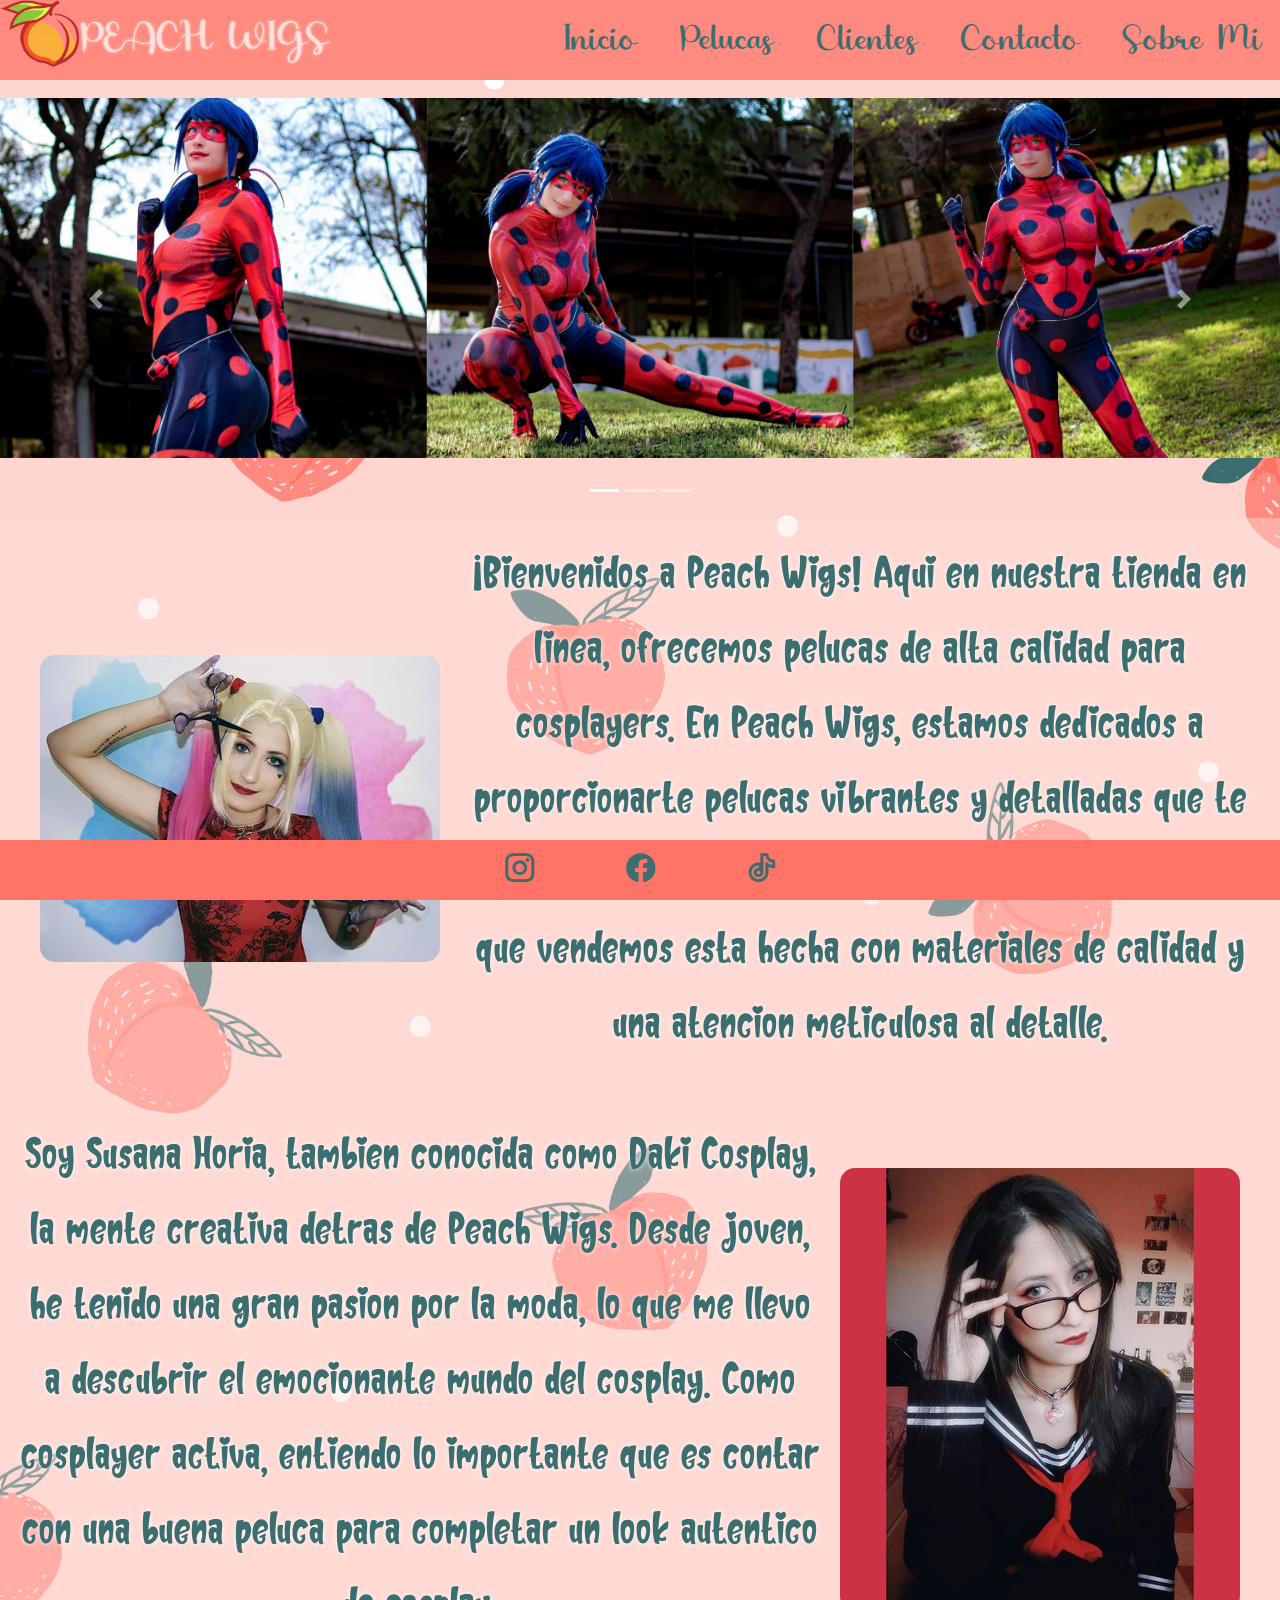
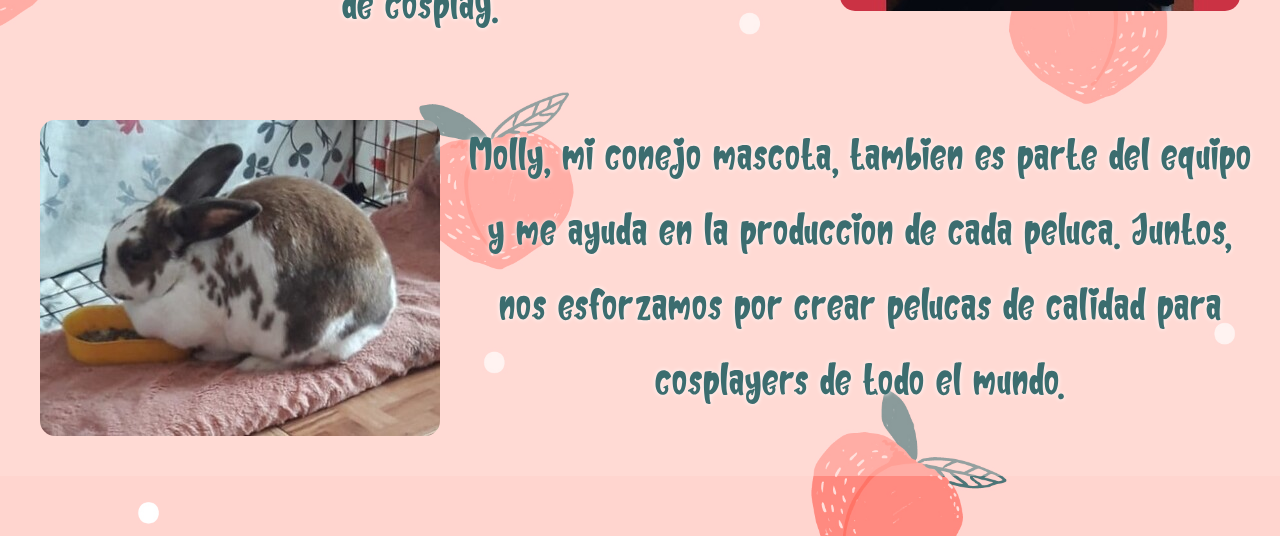
<file: WEB/Pages/about-me.html>
<!DOCTYPE html>
<html lang="es">

<head>
    <meta charset="UTF-8">
    <meta http-equiv="X-UA-Compatible" content="IE=edge">
    <meta name="viewport" content="width=device-width, initial-scale=1.0">
    <link rel="stylesheet" href="../css/bootstrap.css">
    <link rel="stylesheet" href="../css/estilos.css">
    <link rel="stylesheet" href="../css/remixicon.css">
    <meta name="description"
        content="Conoce más sobre mi persona y la pasión por el anime y el cosplay. Descubre quién soy, cómo empece y qué me impulsa a ofrecerte las mejores pelucas de anime y series. Únete a nuestra comunidad y comparte nuestra pasión por el cosplay.">
    <meta name="keywords"
        content="Cosplay pelucas, Cosplay de calidad, Pelucas de alta calidad, Pelucas vibrantes, Pelucas detalladas, Pelucas para cosplay, Daki Cosplay, Peach Wigs, Sailor Moon cosplay, Shingeki no Kyogin cosplay, Cosplayer, Cosplayers trabajando, Cosplayers de 20 a 30 años, conejo mascota">
    <title>Sobre mi</title>
</head>

<body>
    <header>
        <img class="img" src="../img/peach-logo.png" alt="Logo durazno">
        <aside class="logo">Peach wigs</aside>
        <nav class="barra">
            <input type="checkbox" id="check">
            <label for="check" class="checkbtn">
                <i class="ri-menu-line"></i>
            </label>
            <ul>
                <li><a href="inicio.html">Inicio</a></li>
                <li><a href="productos.html">Pelucas</a></li>
                <li><a href="clientes.html">Clientes</a></li>
                <li><a href="contacto.html">Contacto</a></li>
                <li><a href="about-me.html">Sobre mi</a></li>
            </ul>
        </nav>
    </header>
    <main>
        <div id="carouselExampleIndicators" class="carousel slide" data-ride="carousel">
            <ol class="carousel-indicators">
                <li data-target="#carouselExampleIndicators" data-slide-to="0" class="active"></li>
                <li data-target="#carouselExampleIndicators" data-slide-to="1"></li>
                <li data-target="#carouselExampleIndicators" data-slide-to="2"></li>
            </ol>
            <div id="carousel-aboutME">
                <div class="carousel-inner">
                    <div class="carousel-item active">
                        <img class="d-block w-100" alt="Banner Marinnete Miraculos">
                    </div>
                    <div class="carousel-item">
                        <img class="d-block w-100" alt="Banner Makima Chainsawman">
                    </div>
                    <div class="carousel-item">
                        <img class="d-block w-100" alt="Banner Harley">
                    </div>
                </div>
            </div>
            <button class="carousel-control-prev" type="button" data-target="#carouselExampleIndicators"
                data-slide="prev">
                <span class="carousel-control-prev-icon" aria-hidden="true"></span>
                <span class="sr-only">Previous</span>
            </button>
            <button class="carousel-control-next" type="button" data-target="#carouselExampleIndicators"
                data-slide="next">
                <span class="carousel-control-next-icon" aria-hidden="true"></span>
                <span class="sr-only">Next</span>
            </button>
        </div>
        <div class="Daki">
            <div class="col">
                <img src="../img/Daki.jpg" alt="Imagen Daki">
                <p>¡Bienvenidos a Peach Wigs! Aquí en nuestra tienda en línea, ofrecemos pelucas de alta calidad para
                    cosplayers. En Peach Wigs, estamos dedicados a proporcionarte pelucas vibrantes y detalladas que te
                    ayudarán a completar tu look de cosplay. Cada peluca que vendemos está hecha con materiales de
                    calidad y una atención meticulosa al detalle.</p>
            </div>
        </div>

        <div class="Daki">
            <div class="col" id="Daki">
                <p>Soy Susana Horia, también conocida como Daki Cosplay, la mente creativa detrás de Peach Wigs. Desde
                    joven, he tenido una gran pasión por la moda, lo que me llevó a descubrir el emocionante mundo del
                    cosplay. Como cosplayer activa, entiendo lo importante que es contar con una buena peluca para
                    completar un look auténtico de cosplay. </p>
                <img src="../img/Daki2.jpg" alt="Imagen Susana Horia">
            </div>
        </div>

        <div class="Daki">
            <div class="col">
                <img src="../img/Daki3.jpg" alt="Imagen Conejo Molly">
                <p>Molly, mi conejo mascota, también es parte del equipo y me ayuda en la producción de cada peluca.
                    Juntos, nos esforzamos por crear pelucas de calidad para cosplayers de todo el mundo.</p>
            </div>
        </div>
    </main>

    <!-- Footer-->
    <footer>
        <div class="redes-sociales">
            <a href="https://www.instagram.com/peach.wigs/" target="_blank"><i class="ri-instagram-line"></i></a>
            <a href="https://www.facebook.com/peachwigs" target="_blank"><i class="ri-facebook-circle-fill"></i></a>
            <a href="https://www.tiktok.com/@kidacosplaywig?_t=8bCBHR6D5Iz&_r=1" target="_blank"><i
                    class="ri-tiktok-line"></i></a>
        </div>
    </footer>
    <script src="https://cdn.jsdelivr.net/npm/jquery@3.5.1/dist/jquery.slim.min.js"
        integrity="sha384-DfXdz2htPH0lsSSs5nCTpuj/zy4C+OGpamoFVy38MVBnE+IbbVYUew+OrCXaRkfj"
        crossorigin="anonymous"></script>
    <script src="https://cdn.jsdelivr.net/npm/popper.js@1.16.1/dist/umd/popper.min.js"
        integrity="sha384-9/reFTGAW83EW2RDu2S0VKaIzap3H66lZH81PoYlFhbGU+6BZp6G7niu735Sk7lN"
        crossorigin="anonymous"></script>
    <script src="https://cdn.jsdelivr.net/npm/bootstrap@4.6.2/dist/js/bootstrap.min.js"
        integrity="sha384-+sLIOodYLS7CIrQpBjl+C7nPvqq+FbNUBDunl/OZv93DB7Ln/533i8e/mZXLi/P+"
        crossorigin="anonymous"></script>


</body>

</html>
</file>
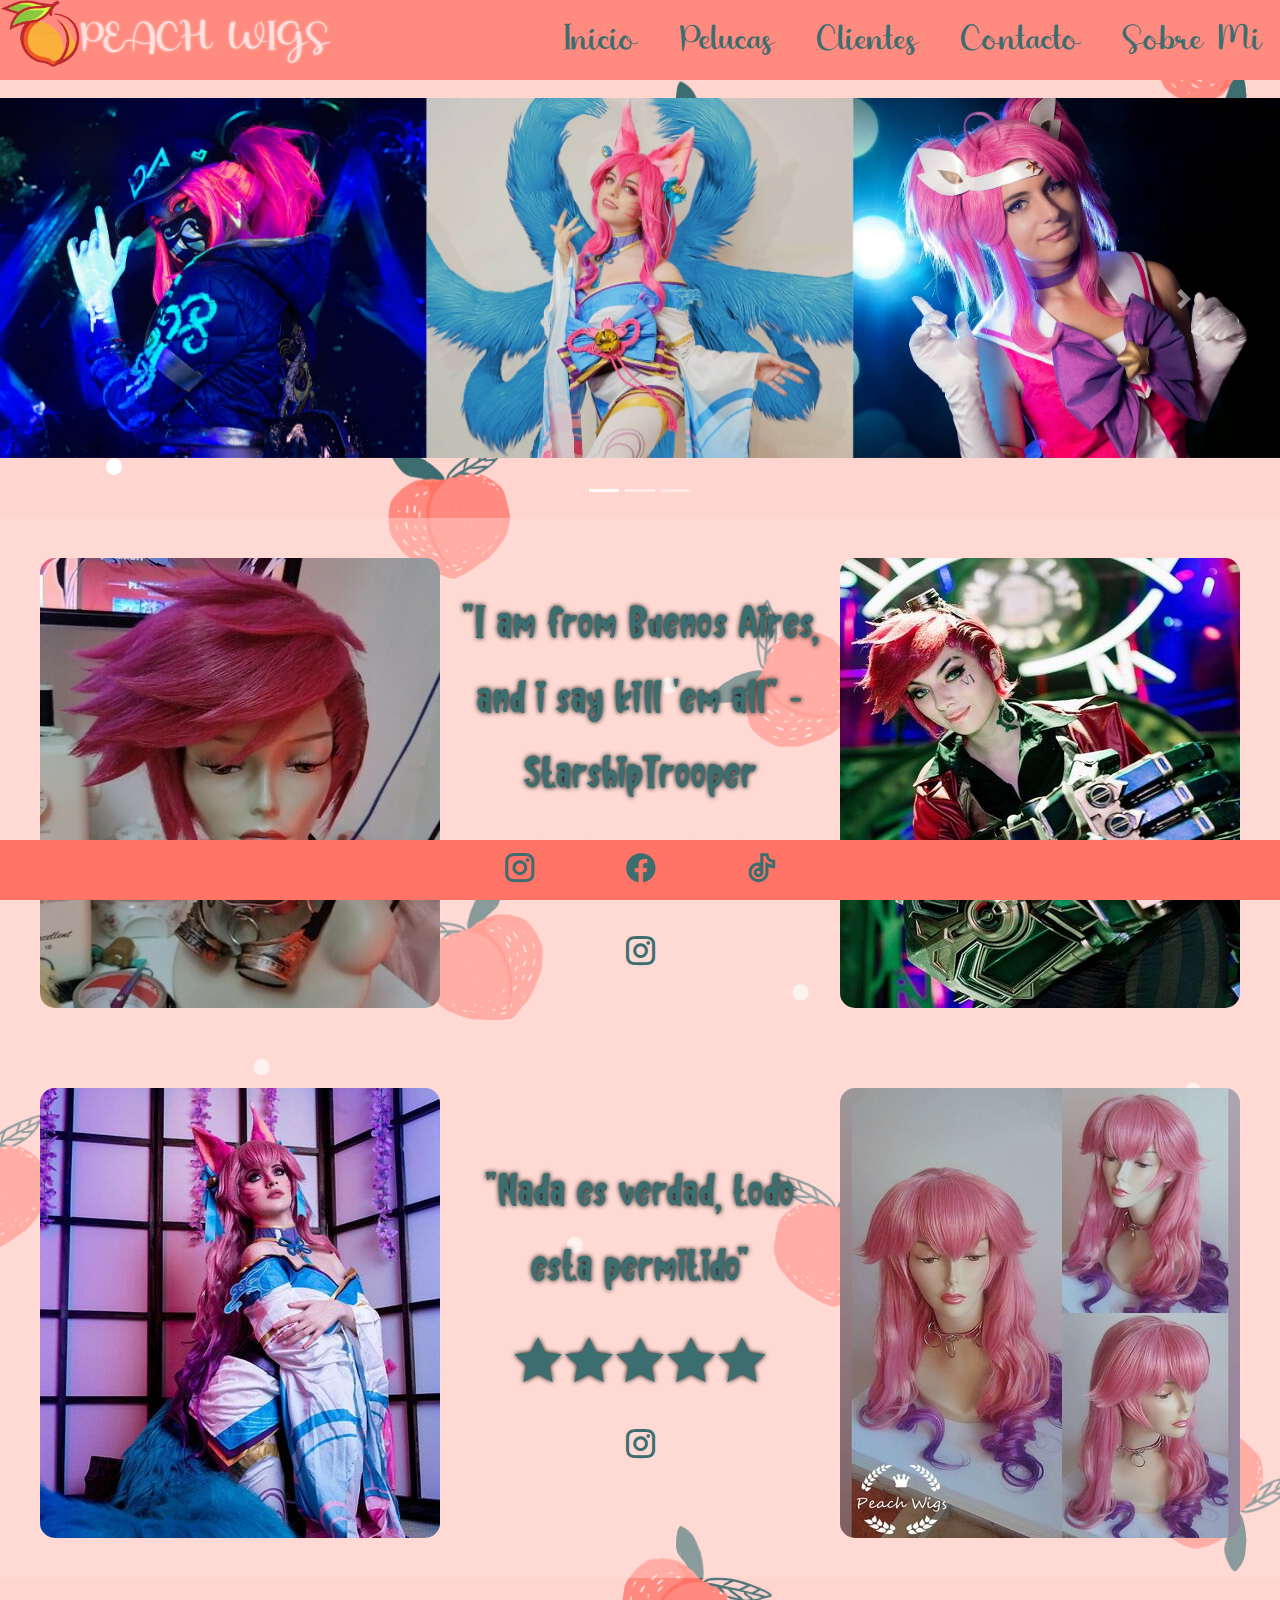
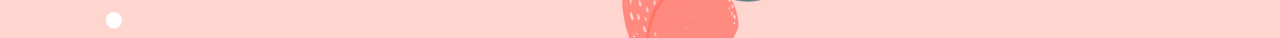
<file: WEB/Pages/clientes.html>
<!DOCTYPE html>
<html lang="es">

<head>
    <meta charset="UTF-8">
    <meta http-equiv="X-UA-Compatible" content="IE=edge">
    <meta name="viewport" content="width=device-width, initial-scale=1.0">
    <link rel="stylesheet" href="../css/bootstrap.css">
    <link rel="stylesheet" href="../css/estilos.css">
    <link rel="stylesheet" href="../css/remixicon.css">
    <meta name="description"
        content="Descubre por qué nuestros clientes eligen nuestras pelucas de anime y series para sus cosplays. Lee las opiniones y testimonios de nuestros clientes satisfechos. Únete a nuestra comunidad y disfruta de pelucas de alta calidad para tu próximo cosplay.">
    <meta name="keywords"
        content="Cosplay pelucas, Cosplay de calidad, Pelucas de alta calidad, Pelucas vibrantes, Pelucas detalladas, Pelucas para cosplay, Danu cosplay, Leonchiro, VKRYP">
    <title>Clientes</title>
</head>

<body>
    <header>
        <img class="img" src="../img/peach-logo.png" alt="Logo durazno">
        <aside class="logo">Peach wigs</aside>
        <nav class="barra">
            <input type="checkbox" id="check">
            <label for="check" class="checkbtn">
                <i class="ri-menu-line"></i>
            </label>
            <ul>
                <li><a href="inicio.html">Inicio</a></li>
                <li><a href="productos.html">Pelucas</a></li>
                <li><a href="clientes.html">Clientes</a></li>
                <li><a href="contacto.html">Contacto</a></li>
                <li><a href="about-me.html">Sobre mi</a></li>
            </ul>
        </nav>
    </header>
    <main>
        <div id="carouselExampleIndicators" class="carousel slide" data-ride="carousel">
            <ol class="carousel-indicators">
                <li data-target="#carouselExampleIndicators" data-slide-to="0" class="active"></li>
                <li data-target="#carouselExampleIndicators" data-slide-to="1"></li>
                <li data-target="#carouselExampleIndicators" data-slide-to="2"></li>
            </ol>
            <div id="carousel-Clientes">
                <div class="carousel-inner">
                    <div class="carousel-item active">
                        <img class="d-block w-100" alt="Danu cosplay banner">
                    </div>
                    <div class="carousel-item">
                        <img class="d-block w-100" alt="Vkyp cosplay banner">
                    </div>
                    <div class="carousel-item">
                        <img class="d-block w-100" alt="Leonchiro cosplay banner">
                    </div>
                </div>
            </div>
            <button class="carousel-control-prev" type="button" data-target="#carouselExampleIndicators"
                data-slide="prev">
                <span class="carousel-control-prev-icon" aria-hidden="true"></span>
                <span class="sr-only">Previous</span>
            </button>
            <button class="carousel-control-next" type="button" data-target="#carouselExampleIndicators"
                data-slide="next">
                <span class="carousel-control-next-icon" aria-hidden="true"></span>
                <span class="sr-only">Next</span>
            </button>
        </div>

        <div class="Clientes">
            <div class="col">
                <img src="../img/PelucaCliente.jpg" alt="Peluca Vi VKRYP">
                <div class="Resena">
                    <p>"I am from Buenos Aires, and i say kill 'em all" - StarshipTrooper</p>
                    <p><i class="ri-star-fill"></i><i class="ri-star-fill"></i><i class="ri-star-fill"></i><i
                            class="ri-star-fill"></i><i class="ri-star-fill"></i></p>
                    <div class="redes-sociales">
                        <a href="https://www.instagram.com/vkryp/" target="_blank"><i class="ri-instagram-line"></i></a>
                    </div>
                </div>
                <img src="../img/cliente1.jpg" alt="Imagen VKRYP cosplayer">
            </div>
            <div class="col" id="Clientes">
                <img src="../img/cliente2.jpg" alt="Imagen Danu cosplayer">
                <div class="Resena">
                    <p>"Nada es verdad, todo esta permitido"</p>
                    <p><i class="ri-star-fill"></i><i class="ri-star-fill"></i><i class="ri-star-fill"></i><i
                            class="ri-star-fill"></i><i class="ri-star-fill"></i></p>

                    <div class="redes-sociales">
                        <a href="https://www.instagram.com/danucosplay/" target="_blank"><i
                                class="ri-instagram-line"></i></a>
                    </div>
                </div>
                <img src="../img/PelucaCliente2.jpg" alt="Peluca League of Legends Danu">
            </div>
        </div>
    </main>

    <!-- Footer-->
    <footer>
        <div class="redes-sociales">
            <a href="https://www.instagram.com/peach.wigs/" target="_blank"><i class="ri-instagram-line"></i></a>
            <a href="https://www.facebook.com/peachwigs" target="_blank"><i class="ri-facebook-circle-fill"></i></a>
            <a href="https://www.tiktok.com/@kidacosplaywig?_t=8bCBHR6D5Iz&_r=1" target="_blank"><i
                    class="ri-tiktok-line"></i></a>
        </div>
    </footer>
    <script src="https://cdn.jsdelivr.net/npm/jquery@3.5.1/dist/jquery.slim.min.js"
        integrity="sha384-DfXdz2htPH0lsSSs5nCTpuj/zy4C+OGpamoFVy38MVBnE+IbbVYUew+OrCXaRkfj"
        crossorigin="anonymous"></script>
    <script src="https://cdn.jsdelivr.net/npm/popper.js@1.16.1/dist/umd/popper.min.js"
        integrity="sha384-9/reFTGAW83EW2RDu2S0VKaIzap3H66lZH81PoYlFhbGU+6BZp6G7niu735Sk7lN"
        crossorigin="anonymous"></script>
    <script src="https://cdn.jsdelivr.net/npm/bootstrap@4.6.2/dist/js/bootstrap.min.js"
        integrity="sha384-+sLIOodYLS7CIrQpBjl+C7nPvqq+FbNUBDunl/OZv93DB7Ln/533i8e/mZXLi/P+"
        crossorigin="anonymous"></script>


</body>

</html>
</file>
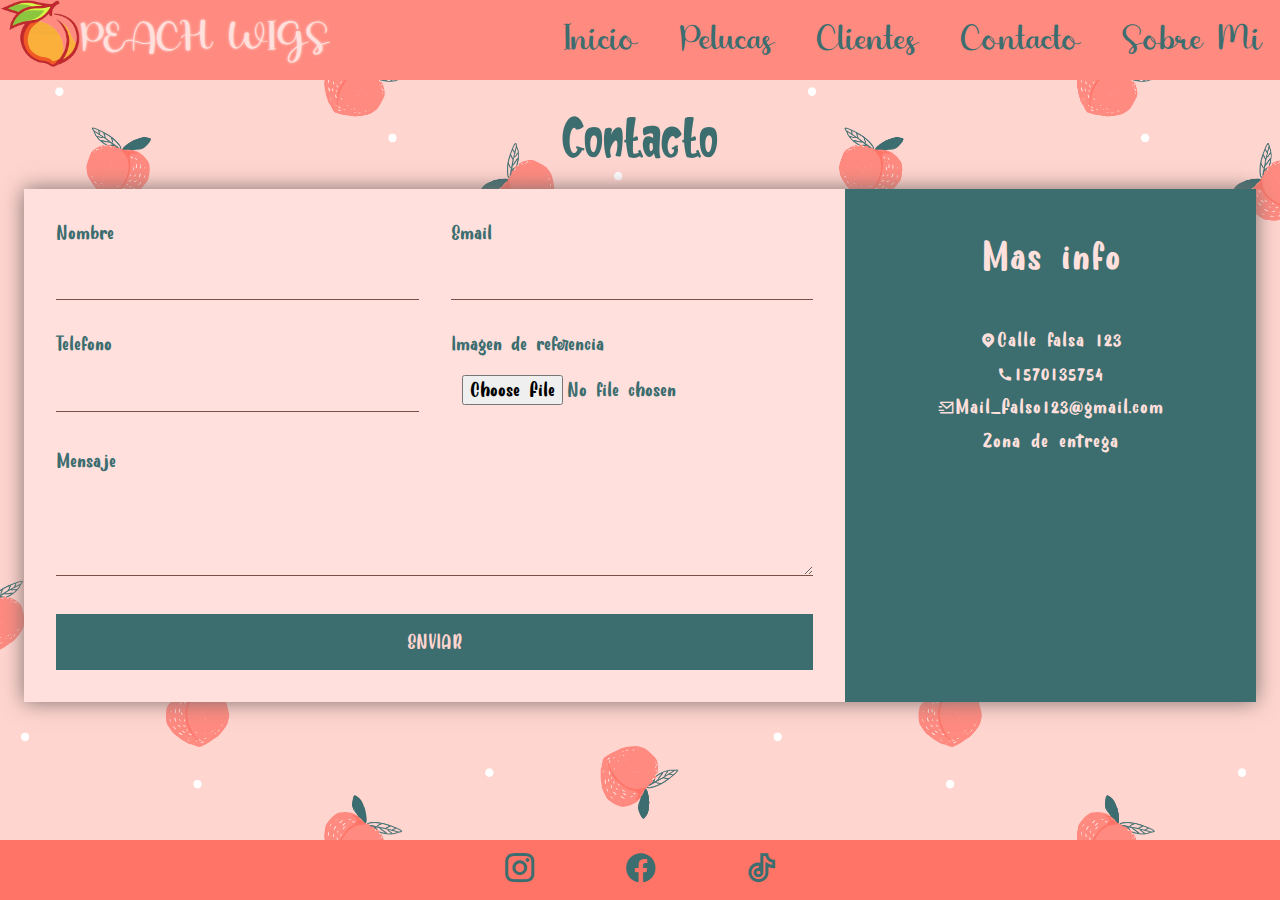
<file: WEB/Pages/contacto.html>
<!DOCTYPE html>
<html lang="es">

<head>
    <meta charset="UTF-8">
    <meta http-equiv="X-UA-Compatible" content="IE=edge">
    <meta name="viewport" content="width=device-width, initial-scale=1.0">
    <link rel="stylesheet" href="../css/bootstrap.css">
    <link rel="stylesheet" href="../css/estilos.css">
    <link rel="stylesheet" href="../css/remixicon.css">
    <meta name="description"
        content="¿Tienes alguna pregunta o consulta? Contáctanos y estaremos encantados de ayudarte. Completa nuestro formulario de contacto o encuentra nuestras formas de comunicación directa. Estamos aquí para brindarte el mejor servicio y asegurarnos de que encuentres la peluca perfecta para tu cosplay.">
    <meta name="keywords"
        content="Cosplay pelucas, Cosplay de calidad, Pelucas de alta calidad, Pelucas vibrantes, Pelucas detalladas, Pelucas para cosplay, Contacto">
    <title>Contacto Peach Wigs</title>
</head>

<body>
    <header>
        <img class="img" src="../img/peach-logo.png" alt="Logo durazno">
        <aside class="logo">Peach wigs</aside>
        <nav class="barra">
            <input type="checkbox" id="check">
            <label for="check" class="checkbtn">
                <i class="ri-menu-line"></i>
            </label>
            <ul>
                <li><a href="inicio.html">Inicio</a></li>
                <li><a href="productos.html">Pelucas</a></li>
                <li><a href="clientes.html">Clientes</a></li>
                <li><a href="contacto.html">Contacto</a></li>
                <li><a href="about-me.html">Sobre mi</a></li>
            </ul>
        </nav>
    </header>
    <main>
        <div class="Contacto">
            <h1>Contacto</h1>
            <div class="Grid-Contacto">
                <div class="Formulario">
                    <form action="">
                        <p>
                            <label for="Nombre">Nombre</label>
                            <input type="text" name="Nombre-Form" id="Nombre">
                        </p>
                        <p>
                            <label for="Email">Email</label>
                            <input type="text" name="Email-Form" id="Email">
                        </p>
                        <p>
                            <label for="Telefono">Telefono</label>
                            <input type="tel" name="Telefono-Form" id="Telefono">
                        </p>
                        <p>
                            <label>Imagen de referencia</label>
                            <input accept=".jpg, .jpeg, .png, .gif, .pdf" class="Archivos" name="Archivo-form"
                                type="file">
                        </p>
                        <p class="block">
                            <label for="Mensaje">Mensaje</label>
                            <textarea name="Mensaje-Form" rows="3" id="Mensaje"></textarea>
                        </p>
                        <p class="block">
                            <button type="submit">Enviar</button>
                        </p>
                    </form>
                </div>
                <div class="Info">
                    <h2>Mas info</h2>
                    <ul>
                        <li><i class="ri-map-pin-fill"></i>Calle falsa 123</li>
                        <li><i class="ri-phone-fill"></i>1570135754</li>
                        <li><i class="ri-mail-send-line"></i>Mail_Falso123@gmail.com</li>
                        <li>Zona de entrega</li>
                        <li>
                            <iframe
                                src="https://www.google.com/maps/embed?pb=!1m14!1m8!1m3!1d1642.0112810081166!2d-58.382466257810975!3d-34.603590982333905!3m2!1i1024!2i768!4f13.1!3m3!1m2!1s0x4aa9f0a6da5edb%3A0x11bead4e234e558b!2sObelisco!5e0!3m2!1ses-419!2sar!4v1682439115167!5m2!1ses-419!2sar"
                                width="600" height="600" style="border:0;" allowfullscreen="" loading="lazy"
                                referrerpolicy="no-referrer-when-downgrade"></iframe>
                        </li>
                    </ul>
                </div>
            </div>
    </main>

    <!-- Footer asd-->
    <footer>
        <div class="redes-sociales">
            <a href="https://www.instagram.com/peach.wigs/" target="_blank"><i class="ri-instagram-line"></i></a>
            <a href="https://www.facebook.com/peachwigs" target="_blank"><i class="ri-facebook-circle-fill"></i></a>
            <a href="https://www.tiktok.com/@kidacosplaywig?_t=8bCBHR6D5Iz&_r=1" target="_blank"><i
                    class="ri-tiktok-line"></i></a>
        </div>
    </footer>

</body>

</html>
</file>
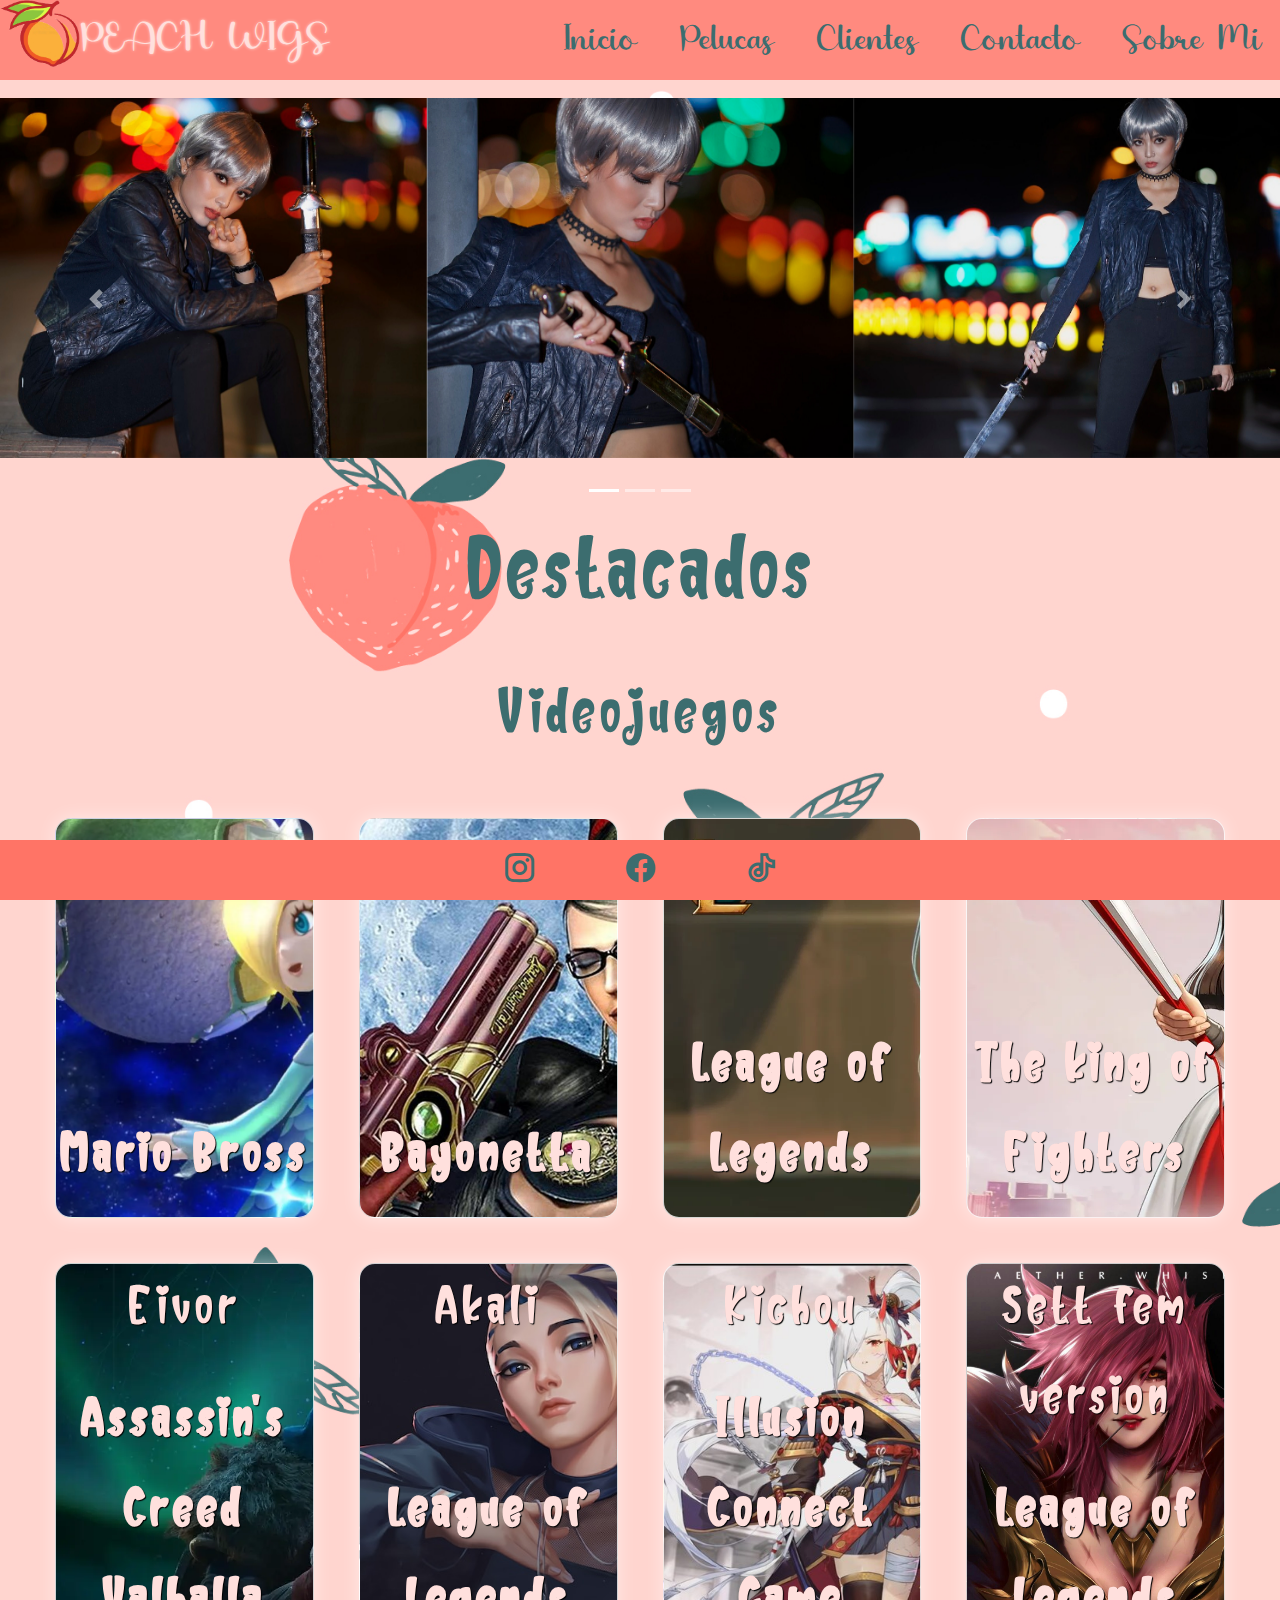
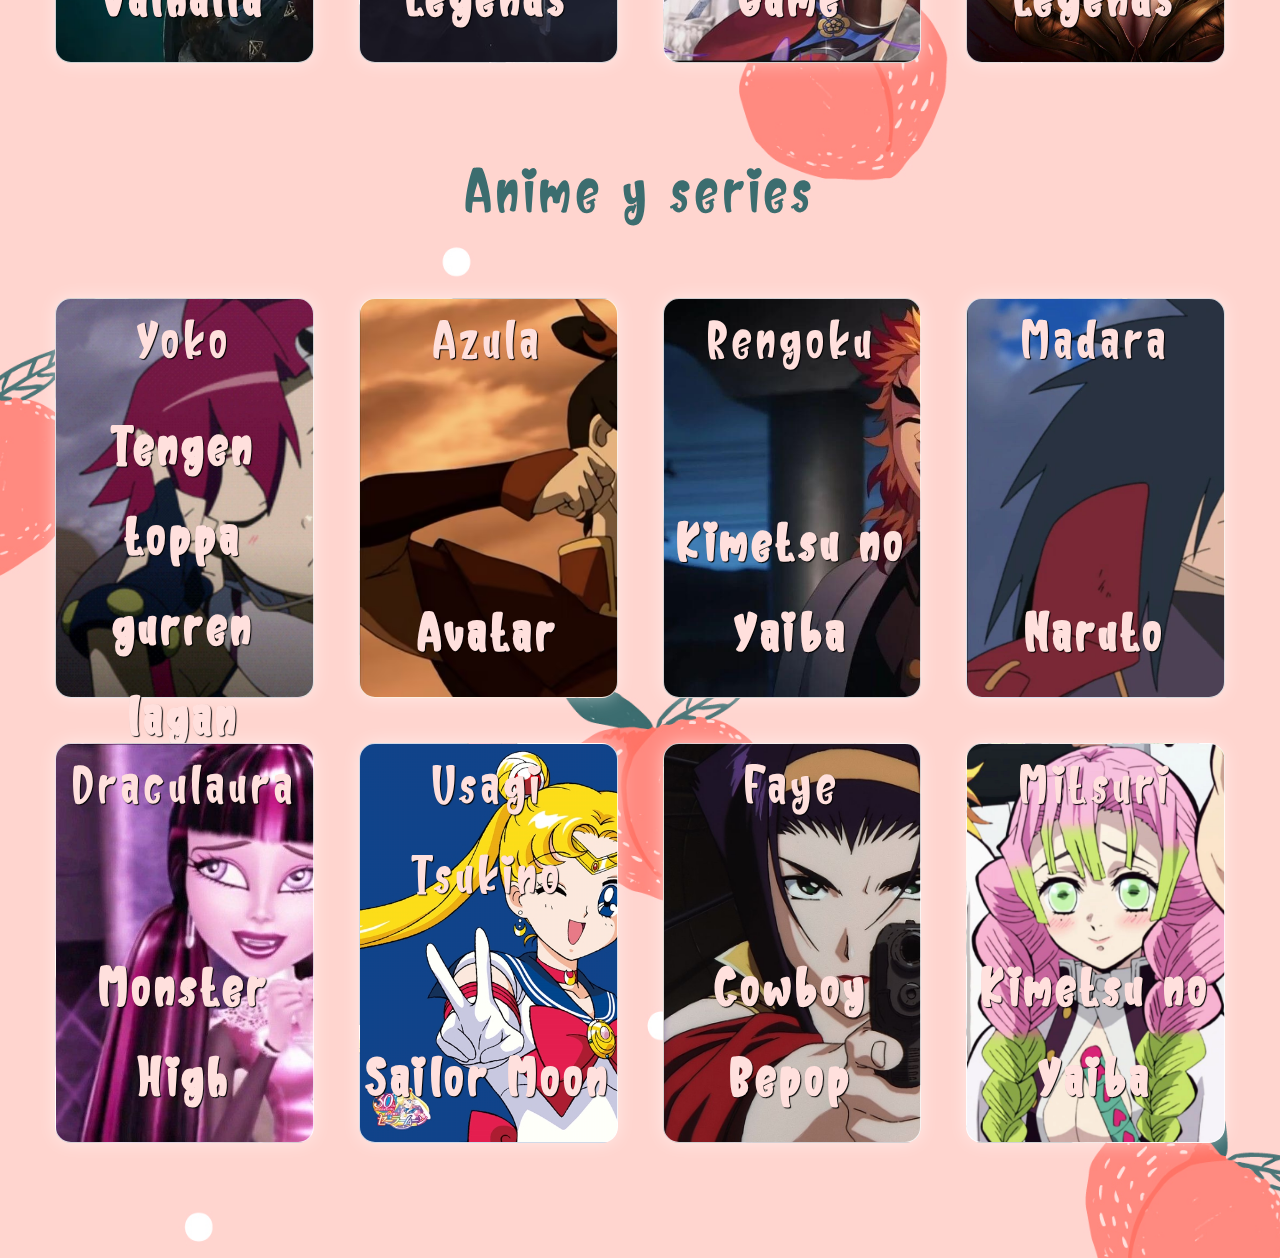
<file: WEB/Pages/inicio.html>
<!DOCTYPE html>
<html lang="es">

<head>
    <meta charset="UTF-8">
    <meta http-equiv="X-UA-Compatible" content="IE=edge">
    <meta name="viewport" content="width=device-width, initial-scale=1.0">
    <link rel="stylesheet" href="../css/bootstrap.css">
    <link rel="stylesheet" href="../css/estilos.css">
    <link rel="stylesheet" href="../css/remixicon.css">
    <meta name="description"
        content="Encuentra las pelucas perfectas para tu cosplay de anime y series en nuestro eCommerce. Explora nuestra amplia selección de pelucas inspiradas en tus personajes favoritos. Completa tu look y haz que tu cosplay cobre vida con nuestras pelucas de alta calidad.">
    <meta name="keywords"
        content="Cosplay pelucas, Cosplay de calidad, Pelucas de alta calidad, Pelucas vibrantes, Pelucas detalladas, Pelucas para cosplay">
    <title>Inicio Peach Wigs</title>
</head>

<body>
    <header>
        <img class="img" src="../img/peach-logo.png" alt="Logo durazno">
        <aside class="logo">Peach wigs</aside>
        <nav class="barra">
            <input type="checkbox" id="check">
            <label for="check" class="checkbtn">
                <i class="ri-menu-line"></i>
            </label>
            <ul>
                <li><a href="inicio.html">Inicio</a></li>
                <li><a href="productos.html">Pelucas</a></li>
                <li><a href="clientes.html">Clientes</a></li>
                <li><a href="contacto.html">Contacto</a></li>
                <li><a href="about-me.html">Sobre mi</a></li>
            </ul>
        </nav>
    </header>
    <main>

        <div id="carouselExampleIndicators" class="carousel slide" data-ride="carousel">
            <ol class="carousel-indicators">
                <li data-target="#carouselExampleIndicators" data-slide-to="0" class="active"></li>
                <li data-target="#carouselExampleIndicators" data-slide-to="1"></li>
                <li data-target="#carouselExampleIndicators" data-slide-to="2"></li>
            </ol>
            <div id="carousel-inicio">
                <div class="carousel-inner">
                    <div class="carousel-item active">
                        <img class="d-block w-100" alt="Banner inicio grey">
                    </div>
                    <div class="carousel-item">
                        <img class="d-block w-100" alt="Banner inicio Danu Cosplay">
                    </div>
                    <div class="carousel-item">
                        <img class="d-block w-100" alt="Banner inicio Leonchiro Danu Kamui">
                    </div>
                </div>
                <button class="carousel-control-prev" type="button" data-target="#carouselExampleIndicators"
                    data-slide="prev">
                    <span class="carousel-control-prev-icon" aria-hidden="true"></span>
                    <span class="sr-only">Previous</span>
                </button>
                <button class="carousel-control-next" type="button" data-target="#carouselExampleIndicators"
                    data-slide="next">
                    <span class="carousel-control-next-icon" aria-hidden="true"></span>
                    <span class="sr-only">Next</span>
                </button>
            </div>
        </div>


        <div class="Inicio">
            <h1>Destacados</h1>
            <div class="Juegos">
                <h2>Videojuegos</h2>
                <div class="myCard" id="id1">
                    <div class="innerCard">
                        <div class="frontSide" alt="Rosalina">
                            <p class="title">Rosalina</p>
                            <p>Mario Bross</p>
                        </div>
                        <div class="backSide" alt="Rosalina">
                            <p class="title2">Rosalina</p>
                        </div>
                    </div>
                </div>
                <div class="myCard" id="id2">
                    <div class="innerCard">
                        <div class="frontSide" alt="Bayonetta">
                            <p class="title">Bayonetta</p>
                            <p>Bayonetta</p>
                        </div>
                        <div class="backSide" alt="Bayonetta">
                            <p class="title2">Bayonetta</p>
                        </div>
                    </div>
                </div>
                <div class="myCard" id="id3">
                    <div class="innerCard">
                        <div class="frontSide" alt="Jinx">
                            <p class="title">Jinx</p>
                            <p>League of Legends</p>
                        </div>
                        <div class="backSide" alt="Jinx">
                            <p class="title2">Jinx</p>
                        </div>
                    </div>
                </div>
                <div class="myCard" id="id4">
                    <div class="innerCard">
                        <div class="frontSide" alt="Mai">
                            <p class="title">Mai</p>
                            <p>The king of Fighters</p>
                        </div>
                        <div class="backSide" alt="Mai">
                            <p class="title2">Mai</p>
                        </div>
                    </div>
                </div>
                <div class="myCard" id="id5">
                    <div class="innerCard">
                        <div class="frontSide" alt="Eivor">
                            <p class="title">Eivor</p>
                            <p>Assassin's Creed Valhalla</p>
                        </div>
                        <div class="backSide" alt="Eivor">
                            <p class="title2">Eivor</p>
                        </div>
                    </div>
                </div>
                <div class="myCard" id="id6">
                    <div class="innerCard">
                        <div class="frontSide" alt="Akali">
                            <p class="title">Akali</p>
                            <p>League of Legends</p>
                        </div>
                        <div class="backSide" alt="Akali">
                            <p class="title2">Akali</p>
                        </div>
                    </div>
                </div>
                <div class="myCard" id="id7">
                    <div class="innerCard">
                        <div class="frontSide" alt="Kichou">
                            <p class="title">Kichou</p>
                            <p>Illusion Connect Game</p>
                        </div>
                        <div class="backSide" alt="Kichou">
                            <p class="title2">Kichou</p>
                        </div>
                    </div>
                </div>
                <div class="myCard" id="id8">
                    <div class="innerCard">
                        <div class="frontSide" alt="Sett femenino">
                            <p class="title">Sett fem version</p>
                            <p>League of Legends</p>
                        </div>
                        <div class="backSide" alt="Sett femenino">
                            <p class="title2">Sett fem version</p>
                        </div>
                    </div>
                </div>
            </div>
            <div class="Anime">
                <h2>Anime y series</h2>
                <div class="myCard" id="id9">
                    <div class="innerCard">
                        <div class="frontSide" alt="Yoko">
                            <p class="title">Yoko</p>
                            <p>Tengen toppa gurren lagan</p>
                        </div>
                        <div class="backSide" alt="Yoko">
                            <p class="title2">Yoko</p>
                        </div>
                    </div>
                </div>
                <div class="myCard" id="id10">
                    <div class="innerCard">
                        <div class="frontSide" alt="Azula">
                            <p class="title">Azula</p>
                            <p>Avatar</p>
                        </div>
                        <div class="backSide" alt="Azula">
                            <p class="title2">Azula</p>
                        </div>
                    </div>
                </div>
                <div class="myCard" id="id11">
                    <div class="innerCard">
                        <div class="frontSide" alt="Rengoku">
                            <p class="title">Rengoku</p>
                            <p>Kimetsu no Yaiba</p>
                        </div>
                        <div class="backSide" alt="Rengoku">
                            <p class="title2">Rengoku</p>
                        </div>
                    </div>
                </div>
                <div class="myCard" id="id12">
                    <div class="innerCard">
                        <div class="frontSide" alt="Madara">
                            <p class="title">Madara</p>
                            <p>Naruto</p>
                        </div>
                        <div class="backSide" alt="Madara">
                            <p class="title2">Madara</p>
                        </div>
                    </div>
                </div>
                <div class="myCard" id="id13">
                    <div class="innerCard">
                        <div class="frontSide" alt="Draculaura">
                            <p class="title">Draculaura</p>
                            <p>Monster High</p>
                        </div>
                        <div class="backSide" alt="Draculaura">
                            <p class="title2">Draculaura</p>
                        </div>
                    </div>
                </div>
                <div class="myCard" id="id14">
                    <div class="innerCard">
                        <div class="frontSide" alt="Usagi Tsukino">
                            <p class="title">Usagi Tsukino</p>
                            <p>Sailor Moon</p>
                        </div>
                        <div class="backSide" alt="Usagi Tsukino">
                            <p class="title2">Usagi Tsukino</p>
                        </div>
                    </div>
                </div>
                <div class="myCard" id="id15">
                    <div class="innerCard">
                        <div class="frontSide" alt="Faye">
                            <p class="title">Faye</p>
                            <p>Cowboy Bepop</p>
                        </div>
                        <div class="backSide" alt="Faye">
                            <p class="title2">Faye</p>
                        </div>
                    </div>
                </div>
                <div class="myCard" id="id16">
                    <div class="innerCard">
                        <div class="frontSide" alt="Mitsuri">
                            <p class="title">Mitsuri</p>
                            <p>Kimetsu no Yaiba</p>
                        </div>
                        <div class="backSide" alt="Mitsuri">
                            <p class="title2">Mitsuri</p>
                        </div>
                    </div>
                </div>
            </div>
        </div>
    </main>

    <!-- Footer-->
    <footer>
        <div class="redes-sociales">
            <a href="https://www.instagram.com/peach.wigs/" target="_blank"><i class="ri-instagram-line"></i></a>
            <a href="https://www.facebook.com/peachwigs" target="_blank"><i class="ri-facebook-circle-fill"></i></a>
            <a href="https://www.tiktok.com/@kidacosplaywig?_t=8bCBHR6D5Iz&_r=1" target="_blank"><i
                    class="ri-tiktok-line"></i></a>
        </div>
    </footer>
    <script src="https://cdn.jsdelivr.net/npm/jquery@3.5.1/dist/jquery.slim.min.js"
        integrity="sha384-DfXdz2htPH0lsSSs5nCTpuj/zy4C+OGpamoFVy38MVBnE+IbbVYUew+OrCXaRkfj"
        crossorigin="anonymous"></script>
    <script src="https://cdn.jsdelivr.net/npm/popper.js@1.16.1/dist/umd/popper.min.js"
        integrity="sha384-9/reFTGAW83EW2RDu2S0VKaIzap3H66lZH81PoYlFhbGU+6BZp6G7niu735Sk7lN"
        crossorigin="anonymous"></script>
    <script src="https://cdn.jsdelivr.net/npm/bootstrap@4.6.2/dist/js/bootstrap.min.js"
        integrity="sha384-+sLIOodYLS7CIrQpBjl+C7nPvqq+FbNUBDunl/OZv93DB7Ln/533i8e/mZXLi/P+"
        crossorigin="anonymous"></script>
</body>

</html>
</file>
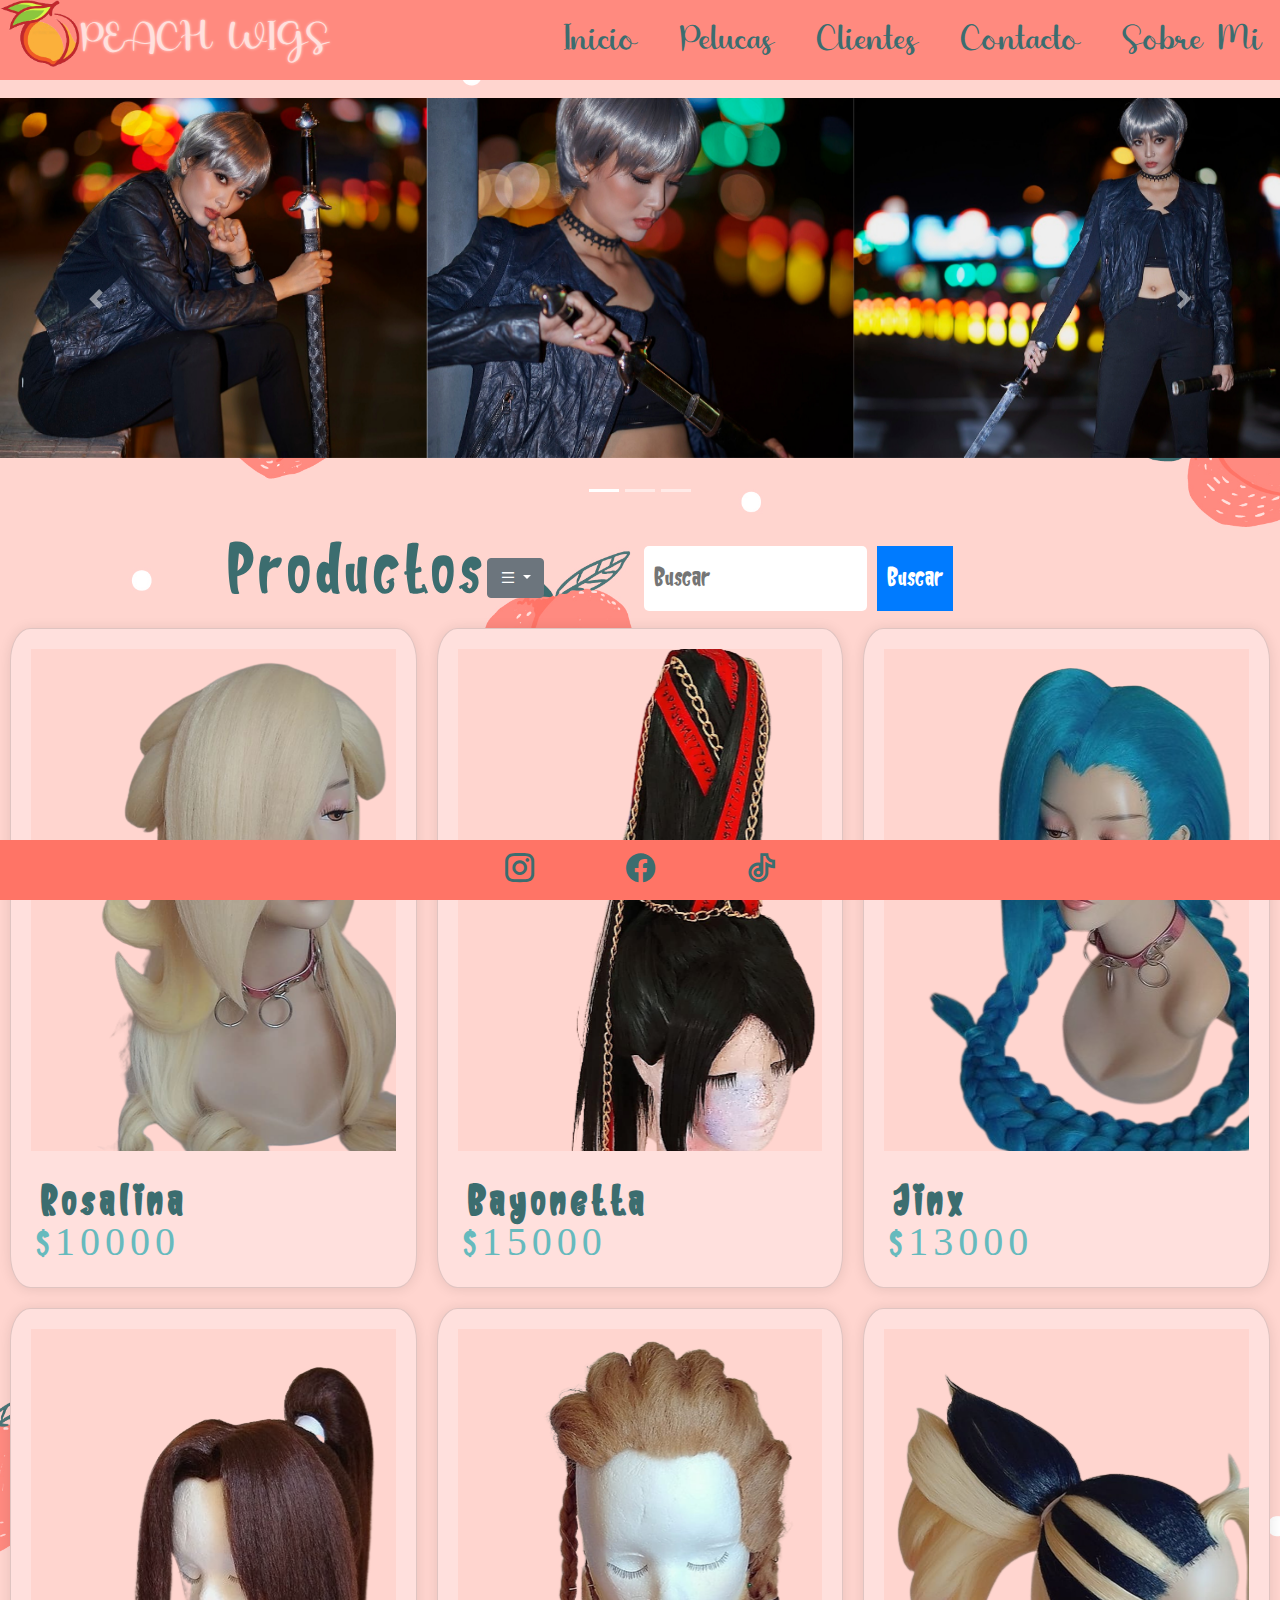
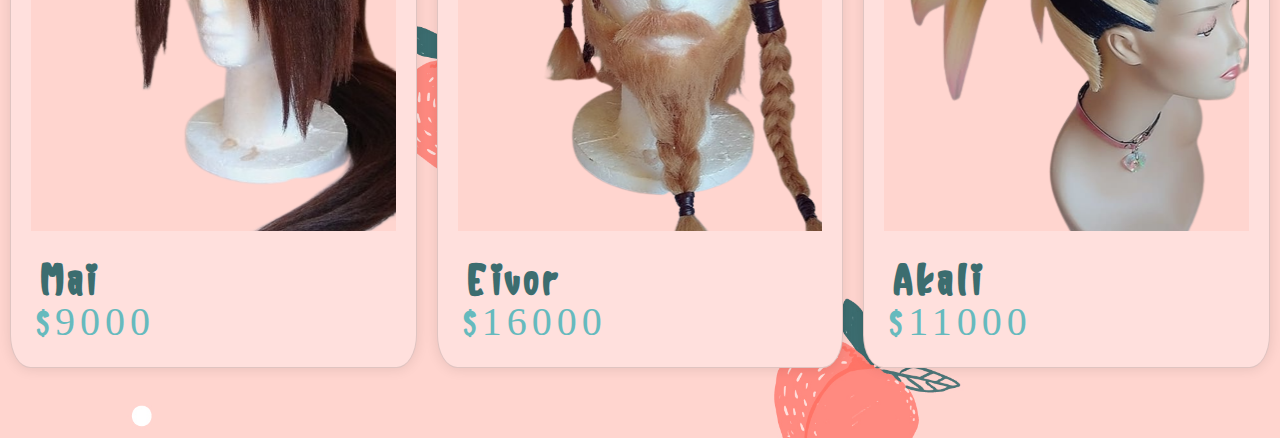
<file: WEB/Pages/productos.html>
<!DOCTYPE html>
<html lang="es">

<head>
    <meta charset="UTF-8">
    <meta http-equiv="X-UA-Compatible" content="IE=edge">
    <meta name="viewport" content="width=device-width, initial-scale=1.0">
    <link rel="stylesheet" href="../css/bootstrap.css">
    <link rel="stylesheet" href="../css/estilos.css">
    <link rel="stylesheet" href="../css/remixicon.css">
    <meta name="description"
        content="Explora nuestra amplia gama de pelucas de anime y series para realizar cosplay. Encuentra pelucas de tus personajes favoritos con calidad y detalle excepcionales. Desde pelucas largas hasta cortas, tenemos la opción perfecta para completar tu look cosplay.">
    <meta name="keywords"
        content="Cosplay pelucas, Cosplay de calidad, Pelucas de alta calidad, Pelucas vibrantes, Pelucas detalladas, Pelucas para cosplay, Sailor Moon cosplay, Shingeki no Kyogin cosplay, Cosplayer, Cosplayers trabajando, Cosplayers de 20 a 30 años">
    <title>Productos</title>
</head>

<body>
    <header>
        <img class="img" src="../img/peach-logo.png" alt="Logo durazno">
        <aside class="logo">Peach wigs</aside>
        <nav class="barra">
            <input type="checkbox" id="check">
            <label for="check" class="checkbtn">
                <i class="ri-menu-line"></i>
            </label>
            <ul>
                <li><a href="inicio.html">Inicio</a></li>
                <li><a href="productos.html">Pelucas</a></li>
                <li><a href="clientes.html">Clientes</a></li>
                <li><a href="contacto.html">Contacto</a></li>
                <li><a href="about-me.html">Sobre mi</a></li>
            </ul>
        </nav>
    </header>

    <main>
        <div id="carouselExampleIndicators" class="carousel slide" data-ride="carousel">
            <ol class="carousel-indicators">
                <li data-target="#carouselExampleIndicators" data-slide-to="0" class="active"></li>
                <li data-target="#carouselExampleIndicators" data-slide-to="1"></li>
                <li data-target="#carouselExampleIndicators" data-slide-to="2"></li>
            </ol>
            <div id="carousel-inicio">
                <div class="carousel-inner">
                    <div class="carousel-item active">
                        <img class="d-block w-100" alt="Banner inicio grey">
                    </div>
                    <div class="carousel-item">
                        <img class="d-block w-100" alt="Banner inicio Danu Cosplay">
                    </div>
                    <div class="carousel-item">
                        <img class="d-block w-100" alt="Banner inicio Leonchiro Danu Kamui">
                    </div>
                </div>
                <button class="carousel-control-prev" type="button" data-target="#carouselExampleIndicators"
                    data-slide="prev">
                    <span class="carousel-control-prev-icon" aria-hidden="true"></span>
                    <span class="sr-only">Previous</span>
                </button>
                <button class="carousel-control-next" type="button" data-target="#carouselExampleIndicators"
                    data-slide="next">
                    <span class="carousel-control-next-icon" aria-hidden="true"></span>
                    <span class="sr-only">Next</span>
                </button>
            </div>
        </div>
        <div class="Productos">
            <div class="Productos-header">
                <h1>Productos</h1>
                <div class="dropdown">
                    <button class="btn btn-secondary dropdown-toggle" type="button" data-toggle="dropdown"
                        aria-expanded="false">
                        <i class="ri-menu-line"></i>
                    </button>
                    <div class="dropdown-menu">
                        <a class="dropdown-item" href="productos.html">Dragon Ball</a>
                        <a class="dropdown-item" href="productos.html">Sakura Card Captor</a>
                        <a class="dropdown-item" href="productos.html">Bleach</a>
                        <a class="dropdown-item" href="productos.html">Marvel</a>
                        <a class="dropdown-item" href="productos.html">Dc Comics</a>
                        <a class="dropdown-item" href="productos.html">League of Legends</a>
                        <a class="dropdown-item" href="productos.html">One Piece</a>
                        <a class="dropdown-item" href="productos.html">JJBA</a>
                        <a class="dropdown-item" href="productos.html">Disney</a>
                        <a class="dropdown-item" href="productos.html">Genshin Impact</a>
                        <a class="dropdown-item" href="productos.html">Kimetsu no Yaiba</a>
                    </div>
                </div>
                <div class="search-bar">
                    <input type="text" placeholder="Buscar">
                    <button type="submit">Buscar</button>
                </div>
            </div>
            <div class="Productos-grid">
                <div class="card" id="id1">
                    <div class="image" alt="Rosalina peluca"></div>
                    <span class="title">Rosalina</span>
                    <span class="price">$10000</span>
                </div>
                <div class="card" id="id2">
                    <div class="image" alt="Bayonetta peluca"></div>
                    <span class="title">Bayonetta</span>
                    <span class="price">$15000</span>
                </div>
                <div class="card" id="id3">
                    <div class="image" alt="Jinx peluca"></div>
                    <span class="title">Jinx</span>
                    <span class="price">$13000</span>
                </div>
                <div class="card" id="id4">
                    <div class="image" alt="Mai peluca"></div>
                    <span class="title">Mai</span>
                    <span class="price">$9000</span>
                </div>
                <div class="card" id="id5">
                    <div class="image" alt="Eivor peluca"></div>
                    <span class="title">Eivor</span>
                    <span class="price">$16000</span>
                </div>
                <div class="card" id="id6">
                    <div class="image" alt="Akali peluca"></div>
                    <span class="title">Akali</span>
                    <span class="price">$11000</span>
                </div>
            </div>
        </div>
    </main>

    <!-- Footer-->
    <footer>
        <div class="redes-sociales">
            <a href="https://www.instagram.com/peach.wigs/" target="_blank"><i class="ri-instagram-line"></i></a>
            <a href="https://www.facebook.com/peachwigs" target="_blank"><i class="ri-facebook-circle-fill"></i></a>
            <a href="https://www.tiktok.com/@kidacosplaywig?_t=8bCBHR6D5Iz&_r=1" target="_blank"><i
                    class="ri-tiktok-line"></i></a>
        </div>
    </footer>
    <script src="https://cdn.jsdelivr.net/npm/jquery@3.5.1/dist/jquery.slim.min.js"
        integrity="sha384-DfXdz2htPH0lsSSs5nCTpuj/zy4C+OGpamoFVy38MVBnE+IbbVYUew+OrCXaRkfj"
        crossorigin="anonymous"></script>
    <script src="https://cdn.jsdelivr.net/npm/popper.js@1.16.1/dist/umd/popper.min.js"
        integrity="sha384-9/reFTGAW83EW2RDu2S0VKaIzap3H66lZH81PoYlFhbGU+6BZp6G7niu735Sk7lN"
        crossorigin="anonymous"></script>
    <script src="https://cdn.jsdelivr.net/npm/bootstrap@4.6.2/dist/js/bootstrap.min.js"
        integrity="sha384-+sLIOodYLS7CIrQpBjl+C7nPvqq+FbNUBDunl/OZv93DB7Ln/533i8e/mZXLi/P+"
        crossorigin="anonymous"></script>
</body>

</html>
</file>
<file: WEB/css/estilos.css>
@charset "UTF-8";
@font-face {
  font-family: cherry;
  src: url(../Fuentes/Texto/Cherry\ Bird\ Demo.ttf);
}
@font-face {
  font-family: elegant;
  src: url(../Fuentes/Texto/Elegant\ Handwriting.otf);
}
@font-face {
  font-family: juliette;
  src: url(../Fuentes/Texto/Juliette.otf);
}
/* Paleta de colores */
* {
  margin: 0;
  padding: 0;
  box-sizing: border-box;
  width: auto;
  height: auto;
}

body {
  background: #ffd5cf;
  background-image: url(../img/v1013-p-0001a.jpg);
  background-size: cover;
}

header {
  height: 80px;
  width: 100%;
  background-color: #ff8a7f;
  font-size: 22px;
  font-family: Verdana, Geneva, Tahoma, sans-serif;
  position: sticky;
  top: 0;
  z-index: 3;
}
header .img {
  height: auto;
  width: 80px;
  float: left;
  position: relative;
  padding: 0;
}
header .logo {
  float: left;
  text-transform: uppercase;
  text-shadow: 0 0 3px;
  font-family: elegant;
  font-size: 40px;
  line-height: 80px;
  color: #ffe0dd;
}
header nav ul {
  float: right;
  list-style: none;
}
header nav ul li {
  display: inline-block;
  text-transform: capitalize;
  line-height: 80px;
  margin: 0 5px;
}
header nav ul a {
  color: #3c6d6f;
  font-family: elegant;
  text-decoration: none;
  font-size: 36px;
  padding: 7px 13px;
}
header nav ul a.active,
header nav ul a:hover {
  color: #ffe0dd;
  text-decoration: none;
  cursor: pointer;
}
header .checkbtn {
  font-size: 30px;
  color: #3c6d6f;
  float: right;
  line-height: 80px;
  margin-right: 40px;
  cursor: pointer;
  display: none;
}
header #check {
  display: none;
}

@media only screen and (max-width: 1100px) {
  header .logo {
    font-size: 30px;
  }
  header .checkbtn {
    display: block;
  }
  header nav ul {
    position: fixed;
    width: 100%;
    height: 100vh;
    background: #ffe0dd;
    top: 80px;
    left: -100%;
    text-align: center;
    transition: all 0.5s;
  }
  header nav ul li {
    display: block;
    margin: 50px 0;
    line-height: 30px;
  }
  header nav ul li a {
    font-size: 40px;
  }
  header nav ul li a:hover,
  header nav ul ul a.active {
    background: none;
    color: #ffe0dd;
    text-shadow: 1px 1px 2px #615553;
  }
  header #check:checked ~ ul {
    left: 0;
    position: fixed;
    top: 80px;
    bottom: 0;
    right: 0;
    z-index: 2;
  }
}
main {
  height: auto;
  margin-bottom: 60px;
}

/* Crear banners de tamaño 1500px ancho por 415px alto */
.Inicio {
  display: grid;
  width: 100%;
  padding: 10px;
  text-align: center;
  font-family: juliette;
  color: #3c6d6f;
  font-size: 60px;
  letter-spacing: 5px;
  grid-template-columns: 1fr;
  grid-template-rows: 100px 1fr 1fr;
  justify-content: center;
  align-content: center;
  align-items: center;
  justify-items: center;
  grid-template-areas: "encabezado" "Juegos" "Anime";
  background-size: cover;
  background-position: center;
}
.Inicio h1 {
  grid-area: encabezado;
  font-size: 100px;
}
.Inicio h2 {
  grid-area: h2;
  font-size: 70px;
}
.Inicio .Juegos {
  grid-area: Juegos;
  display: grid;
  width: 100%;
  padding: 45px;
  grid-template-columns: repeat(4, 1fr);
  grid-template-rows: 100px 400px 400px;
  gap: 45px;
  grid-template-areas: "h2 h2 h2 h2" "id1 id2 id3 id4" "id5 id6 id7 id8";
}
.Inicio .Anime {
  grid-area: Anime;
  display: grid;
  width: 100%;
  padding: 45px;
  grid-template-columns: repeat(4, 1fr);
  grid-template-rows: 100px 400px 400px;
  gap: 45px;
  grid-template-areas: "h2 h2 h2 h2" "id9 id10 id11 id12" "id13 id14 id15 id16";
}

@media only screen and (max-width: 1100px) {
  .Inicio {
    padding: 5px;
    font-size: 28px;
  }
  .Inicio h2 {
    grid-area: h2;
    font-size: 70px;
  }
  .Inicio .Juegos {
    grid-template-columns: 1fr 1fr 1fr;
    padding: 10px;
    grid-template-rows: 100px repeat(3, 200px);
    gap: 10px;
    grid-template-areas: "h2 h2 h2" "id1 id2 id3" "id4 id5 id6" "id7 id7 id8";
  }
  .Inicio .Anime {
    grid-template-columns: 1fr 1fr 1fr;
    padding: 10px;
    grid-template-rows: 100px repeat(3, 200px);
    gap: 10px;
    grid-template-areas: "h2 h2 h2" "id9 id10 id11" "id12 id13 id14" "id15 id15 id16";
  }
  .Inicio .myCard {
    max-width: 600px;
  }
}
@media only screen and (max-width: 700px) {
  .Inicio {
    padding: 5px;
    font-size: 28px;
  }
  .Inicio h2 {
    grid-area: h2;
    font-size: 70px;
  }
  .Inicio .Juegos {
    grid-template-columns: 1fr 1fr;
    padding: 10px;
    grid-template-rows: 100px repeat(4, 200px);
    gap: 10px;
    grid-template-areas: "h2 h2" "id1 id2" "id3 id4" "id5 id6" "id7 id8";
  }
  .Inicio .Anime {
    grid-template-columns: 1fr 1fr;
    padding: 10px;
    grid-template-rows: 100px repeat(4, 200px);
    gap: 10px;
    grid-template-areas: "h2 h2" "id9 id10" "id11 id12" "id13 id14" "id15 id16";
  }
}
.Clientes {
  display: flex;
  flex-wrap: wrap;
  background-color: rgba(255, 224, 221, 0.4);
}
.Clientes .col {
  display: flex;
  flex: 1;
  align-items: center;
  justify-content: space-between;
  padding: 20px;
  text-align: justify;
}
.Clientes .col .Resena {
  display: flex;
  flex-direction: column;
  align-items: center;
  justify-content: center;
}
.Clientes .col .Resena p {
  flex-basis: 33.33%;
  text-align: center;
  font-size: 50px;
  font-family: juliette;
  color: #3c6d6f;
  text-shadow: 0 0 5px black;
  letter-spacing: 1px;
}
.Clientes .col .Resena .redes-sociales a {
  color: #3c6d6f;
  font-size: 35px;
  padding: 40px;
  text-decoration: none;
}
.Clientes .col .Resena .redes-sociales a:hover {
  color: #ffe0dd;
  text-shadow: black 1px 0 10px;
}
.Clientes .col img {
  max-width: 400px;
  height: auto;
  margin: 20px;
  flex-basis: 33.33%;
  border-radius: 15px;
}

@media only screen and (max-width: 1150px) {
  .Clientes .col {
    flex-direction: column;
    align-items: center;
    width: 100%;
    margin-bottom: 20px;
  }
  .Clientes .col .Resena img {
    max-width: 100%;
    margin-bottom: 10px;
  }
  .Clientes .col .Resena p {
    flex-basis: 100%;
    text-align: center;
    letter-spacing: normal;
    text-shadow: none;
    font-size: 30px;
    letter-spacing: 2px;
  }
  #Clientes {
    flex-direction: column-reverse;
  }
}
.Productos {
  display: grid;
  width: 100%;
  padding: 10px;
  text-align: center;
  font-family: juliette;
  color: #3c6d6f;
  font-size: 40px;
  letter-spacing: 5px;
  grid-template-columns: 1fr;
  grid-template-rows: 100px 1fr;
  justify-content: center;
  align-content: center;
  justify-items: center;
  background-size: cover;
  background-position: center;
}
.Productos .Productos-header {
  grid-column: 1/2;
  grid-row: 1/2;
  display: flex;
  align-items: center;
}
.Productos .Productos-header h1 {
  font-size: 80px;
  display: block;
}
.Productos .Productos-header .search-bar {
  display: flex;
  align-items: center;
  margin-left: 100px;
  font-size: 30px;
  margin-right: 100px;
}
.Productos .Productos-header .search-bar input[type=text] {
  padding: 10px;
  border: none;
  border-radius: 5px;
  margin-right: 10px;
}
.Productos .Productos-header .search-bar button[type=submit] {
  padding: 10px;
  border: none;
  background-color: #007bff;
  color: #fff;
  cursor: pointer;
}
.Productos .Productos-grid {
  width: 100%;
  grid-column: 1/2;
  grid-row: 2/3;
  display: grid;
  gap: 20px;
  grid-template-columns: 1fr 1fr 1fr;
  grid-template-rows: auto;
  grid-template-areas: "id1 id2 id3" "id4 id5 id6";
}

.card {
  position: relative;
  max-width: 11.875em;
  height: 16.5em;
  box-shadow: 0px 1px 13px rgba(0, 0, 0, 0.1);
  border-radius: 5%;
  cursor: pointer;
  transition: all 120ms;
  display: flex;
  align-items: center;
  justify-content: center;
  background: #ffe0dd;
  padding: 0.5em;
  padding-bottom: 3.4em;
}
.card::after {
  content: "Agregar al carrito";
  border-bottom-left-radius: 5%;
  border-bottom-right-radius: 5%;
  padding-top: 1em;
  padding-left: 1.25em;
  position: absolute;
  left: 0;
  bottom: -60px;
  background: #66BABD;
  color: #3c6d6f;
  height: 3em;
  width: 100%;
  transition: all 80ms;
  font-weight: 600;
  text-transform: uppercase;
  opacity: 0;
}
.card .title {
  font-family: juliette;
  font-size: 1.2em;
  position: absolute;
  left: 0.625em;
  bottom: 1em;
  font-weight: 700;
  color: #3c6d6f;
}
.card .price {
  font-family: juliette;
  font-size: 1em;
  position: absolute;
  left: 0.625em;
  bottom: 0.3em;
  color: #66BABD;
}
.card:hover::after {
  bottom: 0;
  opacity: 1;
}
.card:active {
  transform: scale(0.98);
}
.card:active::after {
  content: "Agregado!";
  height: 3.125em;
}
.card .image {
  background: #ffd5cf;
  width: 100%;
  height: 100%;
  display: grid;
  place-items: center;
}

@media only screen and (max-width: 1100px) {
  .Productos {
    padding: 5px;
    font-size: 28px;
  }
  .Productos .Productos-header h1 {
    font-size: 40px;
    display: none;
  }
  .Productos .Productos-header .search-bar {
    margin-left: 40px;
    font-size: 30px;
    margin-right: 40px;
  }
  .Productos .Productos-grid {
    width: 100%;
    height: auto;
    grid-template-columns: 1fr 1fr;
    grid-template-rows: auto;
    gap: 10px;
    grid-template-areas: "id1 id2" "id3 id4" "id5 id6";
  }
  .Productos .card {
    max-width: 800px;
  }
}
@media only screen and (max-width: 750px) {
  .Productos .Productos-header .search-bar {
    margin-left: 10px;
    font-size: 20px;
    margin-right: 10px;
  }
  .Productos .Productos-grid {
    width: 100%;
    height: auto;
    grid-template-columns: 1fr;
    grid-template-rows: auto;
    gap: 10px;
    grid-template-areas: "id1" "id2" "id3" "id4" "id5" "id6";
  }
  .card {
    max-width: 400px;
  }
}
.Daki {
  display: flex;
  flex-wrap: wrap;
  background-color: rgba(255, 224, 221, 0.4);
}
.Daki .col {
  display: flex;
  flex: 1;
  align-items: center;
  justify-content: space-between;
  padding: 20px;
  text-align: justify;
}
.Daki .col img {
  max-width: 400px;
  height: auto;
  margin: 20px;
  flex-basis: 33.33%;
  border-radius: 15px;
}
.Daki .col p {
  flex-basis: 66.67%;
  text-align: center;
  font-size: 50px;
  font-family: juliette;
  color: #3c6d6f;
  text-shadow: 0 0 5px white;
  letter-spacing: 1px;
}

@media only screen and (max-width: 700px) {
  .Daki .col {
    flex-direction: column;
    align-items: center;
    width: 100%;
    margin-bottom: 20px;
  }
  .Daki .col img {
    max-width: 100%;
    margin-bottom: 10px;
  }
  .Daki .col p {
    flex-basis: 100%;
    text-align: center;
    letter-spacing: normal;
    text-shadow: none;
    font-size: 30px;
    letter-spacing: 2px;
  }
  #Daki {
    flex-direction: column-reverse;
  }
}
#carousel-inicio .carousel-item:nth-of-type(1) img {
  content: url(../img/banner\ inicio1.jpg);
}
#carousel-inicio .carousel-item:nth-of-type(2) img {
  content: url(../img/banner\ inicio2.jpg);
}
#carousel-inicio .carousel-item:nth-of-type(3) img {
  content: url(../img/banner\ inicio3.jpg);
}
@media only screen and (max-width: 1100px) {
  #carousel-inicio .carousel-item:nth-of-type(1) img {
    content: url(../img/Mobile-Banner2.jpg);
  }
  #carousel-inicio .carousel-item:nth-of-type(2) img {
    content: url(../img/Mobile-Banner1.jpg);
  }
  #carousel-inicio .carousel-item:nth-of-type(3) img {
    content: url(../img/Mobile-Banner3.jpg);
  }
}

#carousel-aboutME .carousel-item:nth-of-type(1) img {
  content: url(../img/banner1.jpg);
}
#carousel-aboutME .carousel-item:nth-of-type(2) img {
  content: url(../img/banner2.jpg);
}
#carousel-aboutME .carousel-item:nth-of-type(3) img {
  content: url(../img/banner3.jpg);
}
@media only screen and (max-width: 1100px) {
  #carousel-aboutME .carousel-item:nth-of-type(1) img {
    content: url(../img/mobilebanner1.jpg);
  }
  #carousel-aboutME .carousel-item:nth-of-type(2) img {
    content: url(../img/mobilebanner2.jpg);
  }
  #carousel-aboutME .carousel-item:nth-of-type(3) img {
    content: url(../img/mobilebanner3.jpg);
  }
}

#carousel-Clientes .carousel-item:nth-of-type(1) img {
  content: url(../img/Banner\ cliente1.jpg);
}
#carousel-Clientes .carousel-item:nth-of-type(2) img {
  content: url(../img/Banner\ cliente2.jpg);
}
#carousel-Clientes .carousel-item:nth-of-type(3) img {
  content: url(../img/Banner\ cliente3.jpg);
}
@media only screen and (max-width: 1100px) {
  #carousel-Clientes .carousel-item:nth-of-type(1) img {
    content: url(../img/Mobile-Cliente1.jpg);
  }
  #carousel-Clientes .carousel-item:nth-of-type(2) img {
    content: url(../img/Mobile-Cliente2.jpg);
  }
  #carousel-Clientes .carousel-item:nth-of-type(3) img {
    content: url(../img/Mobile-Cliente3.jpg);
  }
}

/* ################# Cards ################# */
.myCard {
  background-color: transparent;
  max-width: 400px;
  perspective: 1000px;
  text-shadow: 1px 1px 1px black;
}
.myCard .innerCard {
  position: relative;
  width: 100%;
  height: 100%;
  text-align: center;
  transition: transform 0.8s;
  transform-style: preserve-3d;
  cursor: pointer;
}
.myCard .innerCard:hover {
  transform: rotateY(180deg);
}
.myCard .innerCard .frontSide,
.myCard .innerCard .backSide {
  position: absolute;
  display: flex;
  flex-direction: column;
  justify-content: space-between;
  width: 100%;
  height: 100%;
  -webkit-backface-visibility: hidden;
  backface-visibility: hidden;
  background-size: cover;
}
.myCard .innerCard .frontSide {
  border: 1px solid rgba(255, 255, 255, 0.8);
  border-radius: 1rem;
  color: #ffe0dd;
  box-shadow: 0 0 0.3em rgba(255, 255, 255, 0.5);
  font-weight: 700;
  background-color: transparent;
}
.myCard .innerCard .frontSide .title {
  font-size: 1em;
  font-weight: 100;
  text-align: center;
}
.myCard .innerCard .backSide {
  transform: rotateY(180deg);
  background-color: transparent;
}
.myCard .innerCard .backSide .title2 {
  font-size: 1em;
  font-weight: 900;
  color: aliceblue;
}

/* ################# ID de las imagenes Juegos ################# */
/* Rosalina */
#id1 {
  grid-area: id1;
}
#id1 .frontSide, #id1::before {
  background-image: url(../img/Card/rosalina.webp);
}
#id1 .backSide, #id1::before {
  background-image: url(../img/Juegos/Rosalina.png);
}
#id1 .image {
  background-image: url(../img/Juegos/Rosalina.png);
}

/* Bayonetta*/
#id2 {
  grid-area: id2;
}
#id2 .frontSide, #id2::before {
  background-image: url(../img/Card/Bayoneta.avif);
}
#id2 .backSide, #id2::before {
  background-image: url(../img/Juegos/Bayoneta.png);
  background-size: contain;
}
#id2 .image {
  background-image: url(../img/Juegos/Bayoneta.png);
}

/* Jinx */
#id3 {
  grid-area: id3;
}
#id3 .frontSide, #id3::before {
  background-image: url(../img/Card/Jinx.webp);
}
#id3 .backSide, #id3::before {
  background-image: url(../img/Juegos/jinx.png);
}
#id3 .image {
  background-image: url(../img/Juegos/jinx.png);
}

/* Mai */
#id4 {
  grid-area: id4;
}
#id4 .frontSide, #id4::before {
  background-image: url(../img/Card/mai_shiranui_en_the_king_of_fighters_allstar.jpg_242310155.webp);
}
#id4 .backSide, #id4::before {
  background-image: url(../img/Juegos/snk-removebg-preview.png);
}
#id4 .image {
  background-image: url(../img/Juegos/snk-removebg-preview.png);
}

/* Eivor */
#id5 {
  grid-area: id5;
}
#id5 .frontSide, #id5::before {
  background-image: url(../img/Card/Eivor.webp);
}
#id5 .backSide, #id5::before {
  background-image: url(../img/Juegos/AC-removebg-preview.png);
}
#id5 .image {
  background-image: url(../img/Juegos/AC-removebg-preview.png);
}

/* Akali */
#id6 {
  grid-area: id6;
}
#id6 .frontSide, #id6::before {
  background-image: url(../img/Card/Akali.jpg);
}
#id6 .backSide, #id6::before {
  background-image: url(../img/Juegos/akali-removebg-preview.png);
}
#id6 .image {
  background-image: url(../img/Juegos/akali-removebg-preview.png);
}

/* Kichou */
#id7 {
  grid-area: id7;
}
#id7 .frontSide, #id7::before {
  background-image: url(../img/Card/Kichou.jpg);
}
#id7 .backSide, #id7::before {
  background-image: url(../img/Juegos/mobile-removebg-preview.png);
}

/* Sett */
#id8 {
  grid-area: id8;
}
#id8 .frontSide, #id8::before {
  background-image: url(../img/Card/sett.jpg);
}
#id8 .backSide, #id8::before {
  background-image: url(../img/Juegos/sett_lol-removebg-preview.png);
}

/* ################# ID de las imagenes Anime ################# */
/* Yoko */
#id9 {
  grid-area: id9;
}
#id9 .frontSide, #id9::before {
  background-image: url(../img/Card/yoko.jpg);
}
#id9 .backSide, #id9::before {
  background-image: url(../img/Anime/TTGL.png);
}

/* Azula */
#id10 {
  grid-area: id10;
}
#id10 .frontSide, #id10::before {
  background-image: url(../img/Card/azula.avif);
}
#id10 .backSide, #id10::before {
  background-image: url(../img/Anime/azula.png);
}

/* Rengoku */
#id11 {
  grid-area: id11;
}
#id11 .frontSide, #id11::before {
  background-image: url(../img/Card/rengoku.jpeg);
}
#id11 .backSide, #id11::before {
  background-image: url(../img/Anime/rengoku.png);
}

/* Madara */
#id12 {
  grid-area: id12;
}
#id12 .frontSide, #id12::before {
  background-image: url(../img/Card/Naruto-Madara-Uchiha-se-convierte-en-un-personaje-de-Dragon-Ball-One-Piece-y-Kimetsu-no-Yaiba-en-este-fanart.webp);
}
#id12 .backSide, #id12::before {
  background-image: url(../img/Anime/madara.png);
}

/* Draculaura */
#id13 {
  grid-area: id13;
}
#id13 .frontSide, #id13::before {
  background-image: url(../img/Card/d12aa16167b3145a9d330a1097f83d4e.jpg);
}
#id13 .backSide, #id13::before {
  background-image: url(../img/Anime/highschool.png);
}

/* Usagi */
#id14 {
  grid-area: id14;
}
#id14 .frontSide, #id14::before {
  background-image: url(../img/Card/usagi.jpg);
}
#id14 .backSide, #id14::before {
  background-image: url(../img/Anime/Usagi.png);
}

/* Faye */
#id15 {
  grid-area: id15;
}
#id15 .frontSide, #id15::before {
  background-image: url(../img/Card/Faye_Valentine.jpg);
}
#id15 .backSide, #id15::before {
  background-image: url(../img/Anime/faye.png);
}

/* Mitsuri */
#id16 {
  grid-area: id16;
}
#id16 .frontSide, #id16::before {
  background-image: url(../img/Card/Mitsuri_Kanroji_-_Anime.webp);
}
#id16 .backSide, #id16::before {
  background-image: url(../img/Anime/kimetsu.png);
}

/* Pagina Contactos */
.Contacto {
  font-family: cherry;
  color: #3c6d6f;
  padding: 1.5em;
  max-width: 1300px;
  margin-left: auto;
  margin-right: auto;
}
.Contacto h1 {
  text-align: center;
  font-size: 4em;
  font-family: juliette;
}
.Contacto .Grid-Contacto > * {
  padding: 1em;
}
.Contacto .Grid-Contacto {
  box-shadow: 0 0 20px 0 #7D716F;
}
.Contacto .Formulario {
  background-color: #ffe0dd;
}
.Contacto .Formulario form {
  display: grid;
  grid-template-columns: 1fr 1fr;
}
.Contacto .Formulario form .block {
  grid-column: 1/3;
}
.Contacto .Formulario form p {
  margin: 0;
  padding: 1em;
}
.Contacto .Formulario form button,
.Contacto .Formulario form input,
.Contacto .Formulario form textarea {
  width: 100%;
  padding: 0.7em;
  border: none;
  background: none;
  outline: none;
  border-bottom: 1px solid #7A5148;
}
.Contacto .Formulario form button.Archivos,
.Contacto .Formulario form input.Archivos,
.Contacto .Formulario form textarea.Archivos {
  border-bottom: none;
}
.Contacto .Formulario form button {
  background-color: #3c6d6f;
  border: 0;
  text-transform: uppercase;
  padding: 1em;
  color: #ffd5cf;
}
.Contacto .Formulario form button:hover, .Contacto .Formulario form button:focus {
  background: #66BABD;
  color: #3c6d6f;
  transition: background-color 1s ease-out;
  outline: 0;
}
.Contacto .Info {
  background-color: #3c6d6f;
}
.Contacto .Info ul,
.Contacto .Info h2 {
  text-align: center;
  margin: 0 0 1rem 0;
  color: #ffe0dd;
  letter-spacing: 1px;
}
.Contacto .Info ul {
  list-style: none;
  padding: 0;
}
.Contacto .Info ul li {
  padding: 0.3em;
}

@media (min-width: 700px) {
  .Grid-Contacto {
    display: grid;
    grid-template-columns: 2fr 1fr;
  }
  .Grid-Contacto > * {
    padding: 2em;
  }
  .Info ul,
  .Info h2 {
    padding: 1em;
  }
}
/* Footer */
footer {
  position: fixed;
  display: flex;
  align-items: center;
  justify-content: center;
  left: 0;
  bottom: 0;
  width: 100%;
  height: 60px;
  background-color: #ff7466;
  font-family: elegant;
  color: #3c6d6f;
  padding: 10px;
}
footer .redes-sociales a {
  color: #3c6d6f;
  font-size: 35px;
  padding: 40px;
  text-decoration: none;
}
footer .redes-sociales a:hover {
  color: #ffe0dd;
  text-shadow: black 1px 0 10px;
}

/*# sourceMappingURL=estilos.css.map */
</file>
